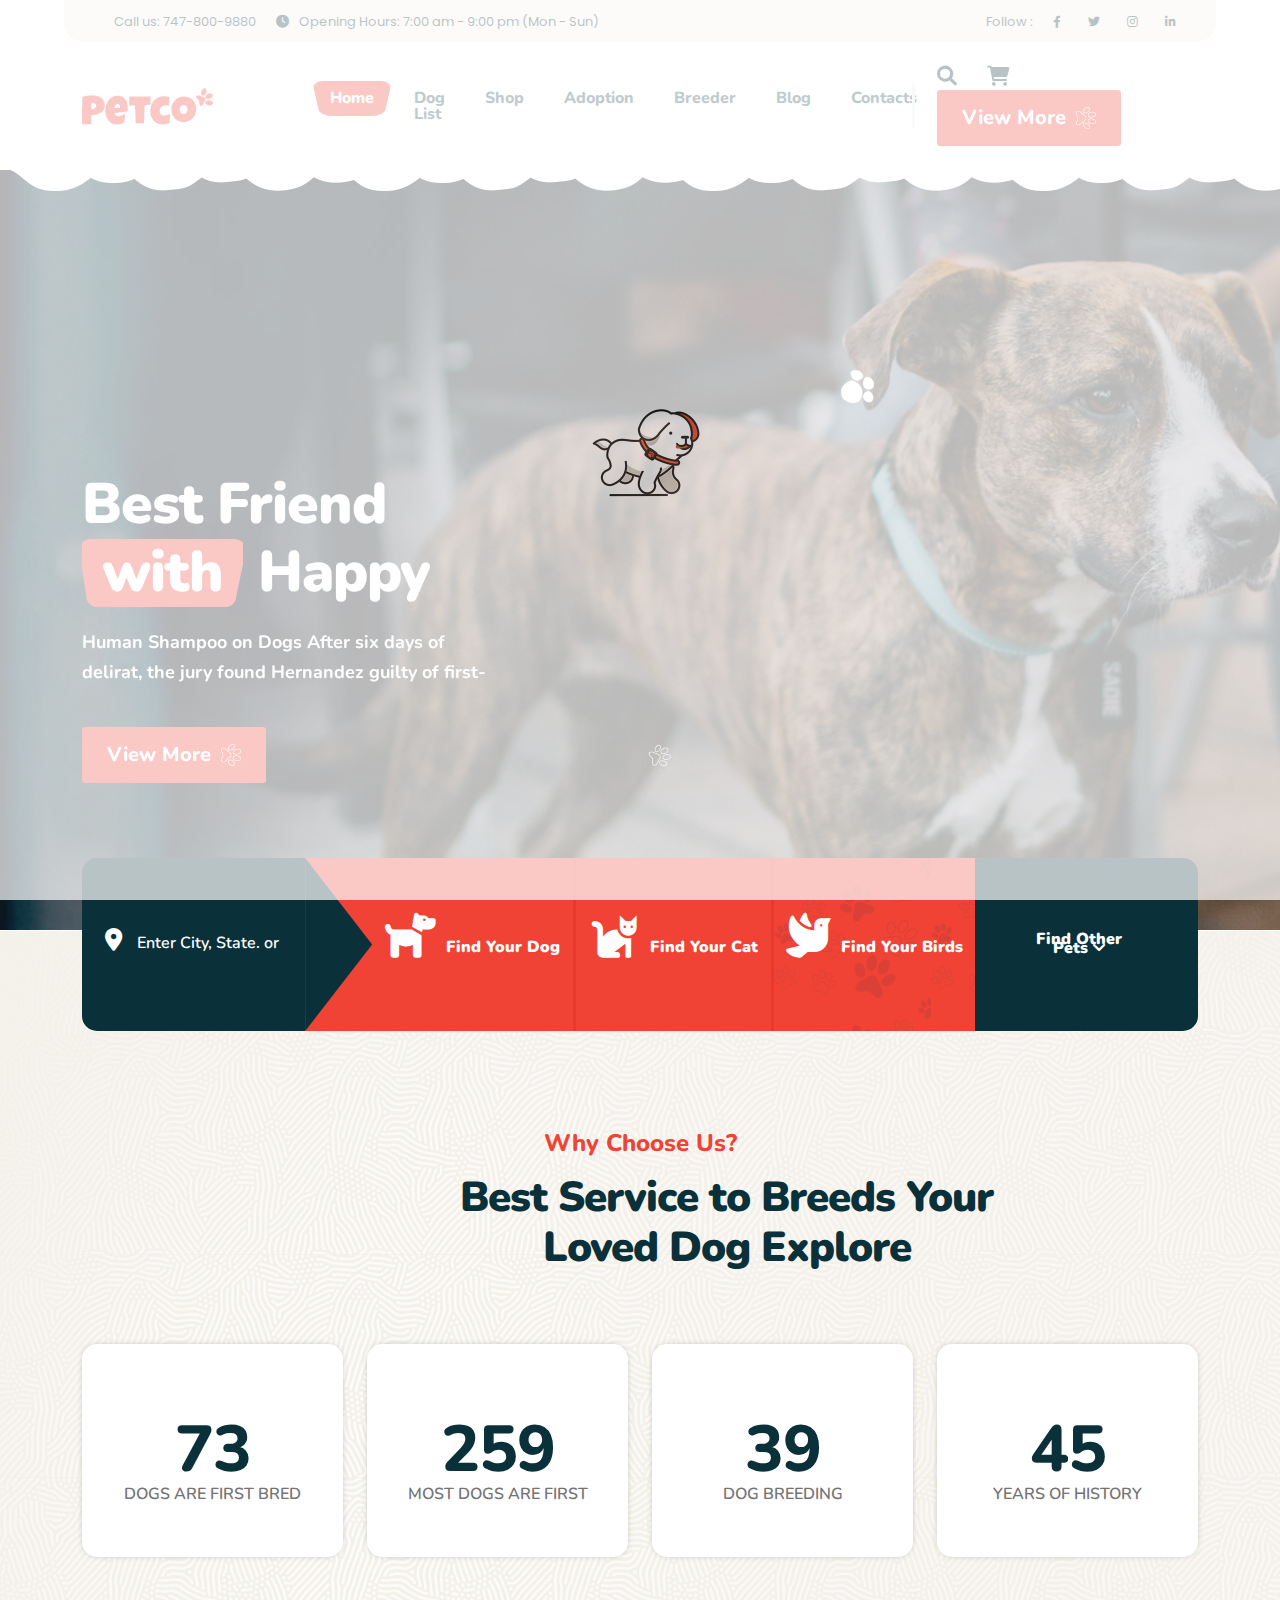
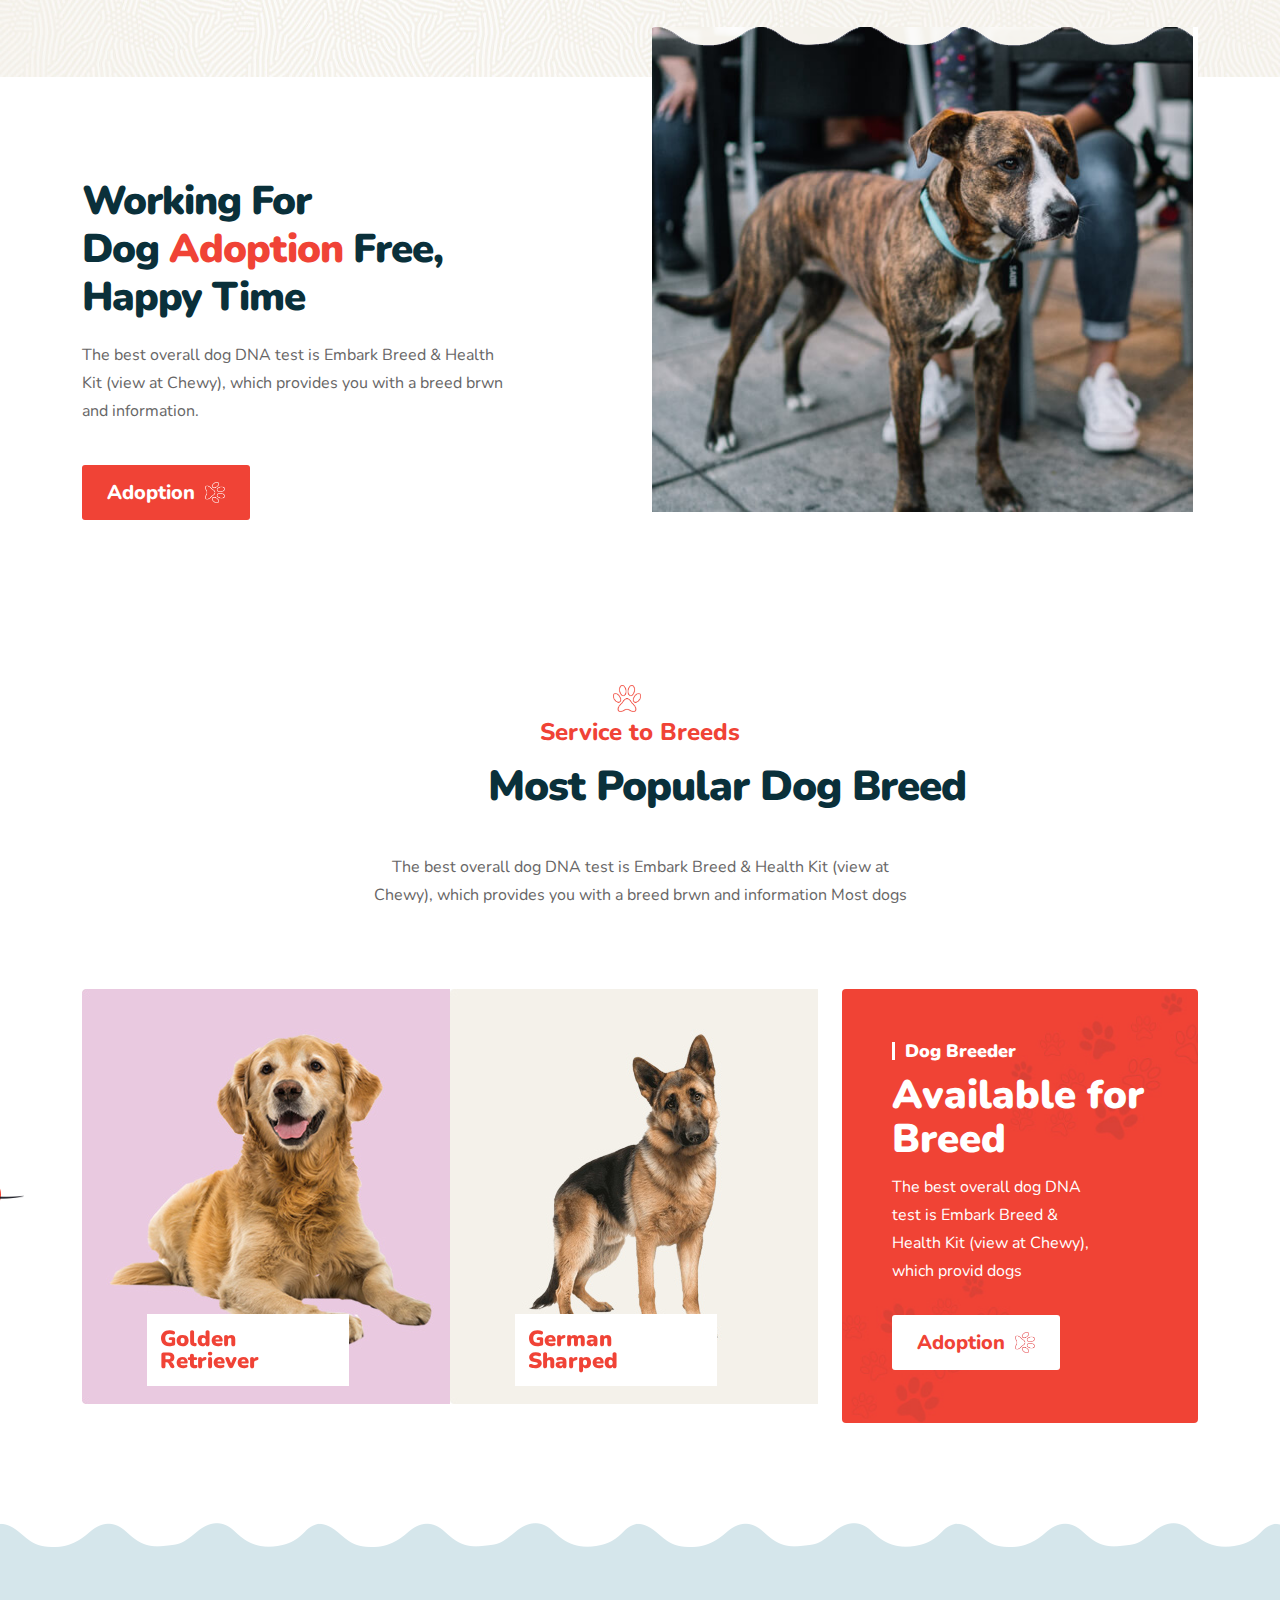
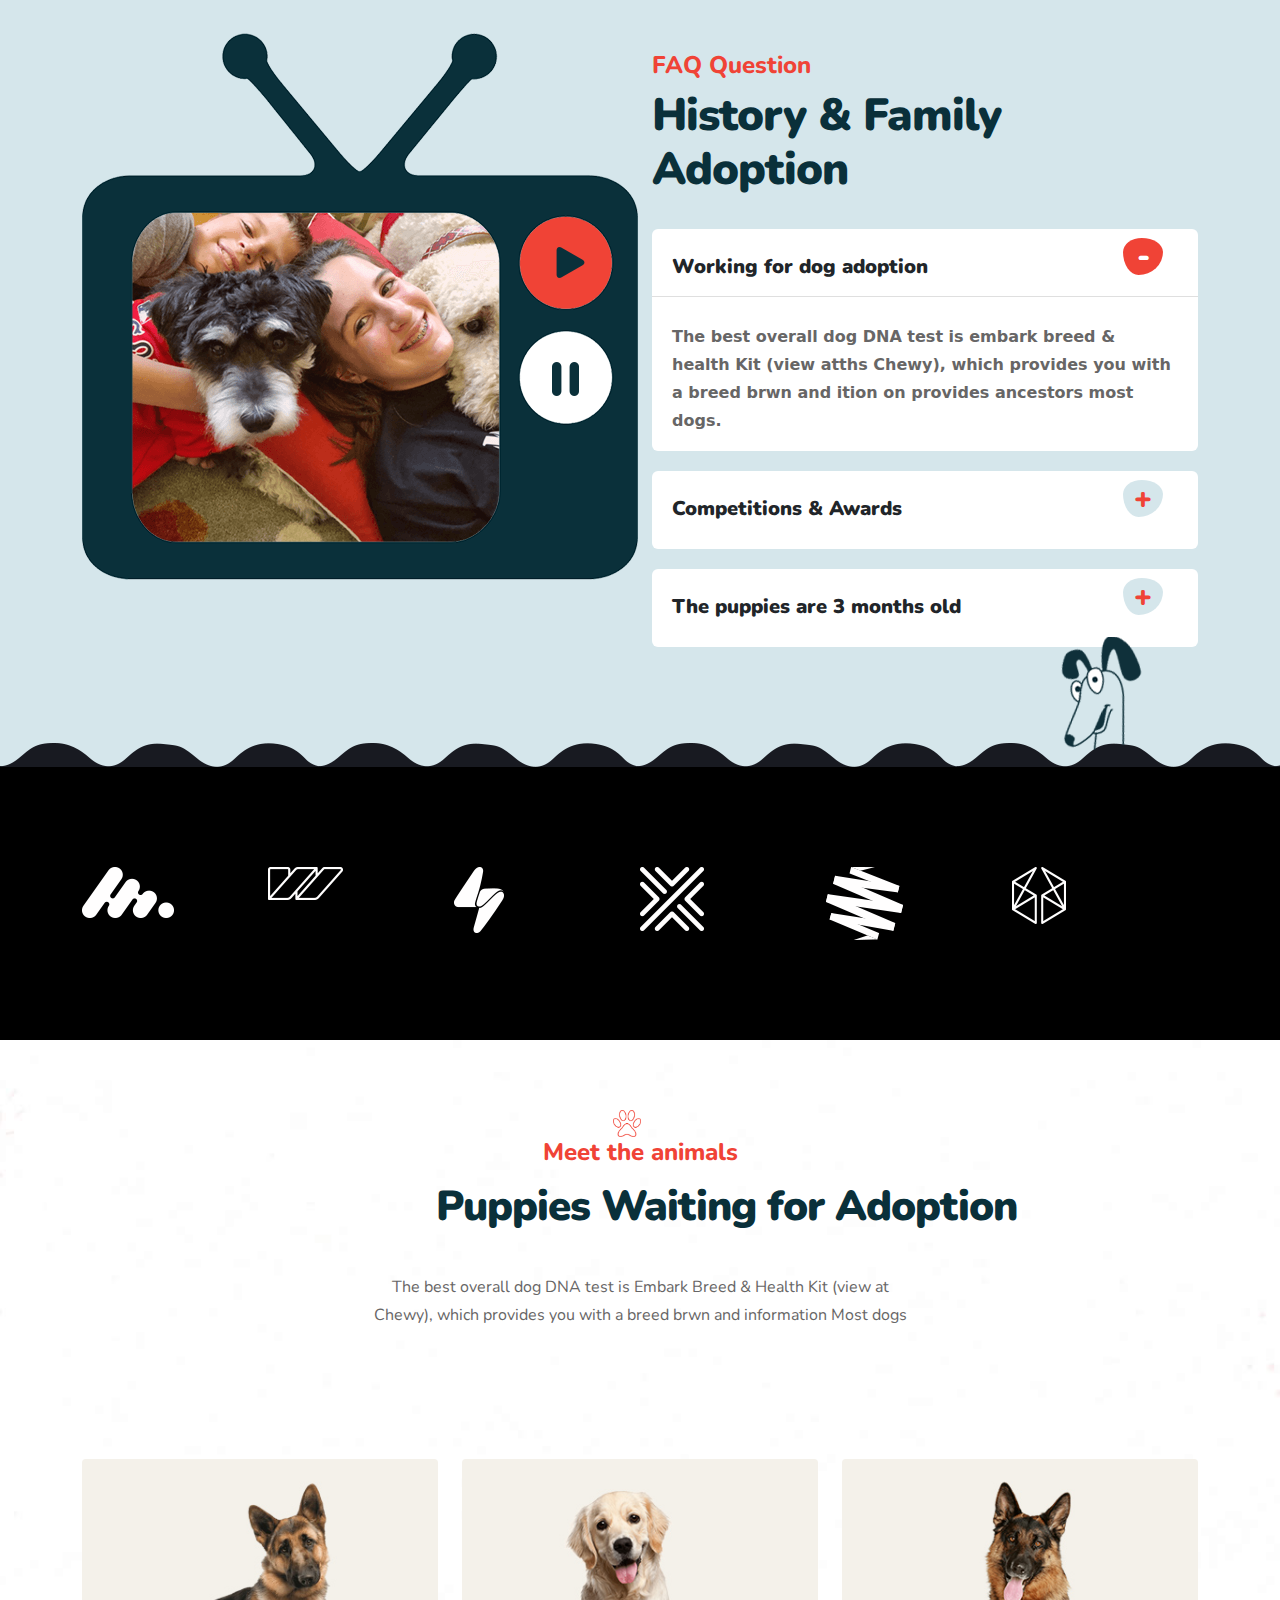
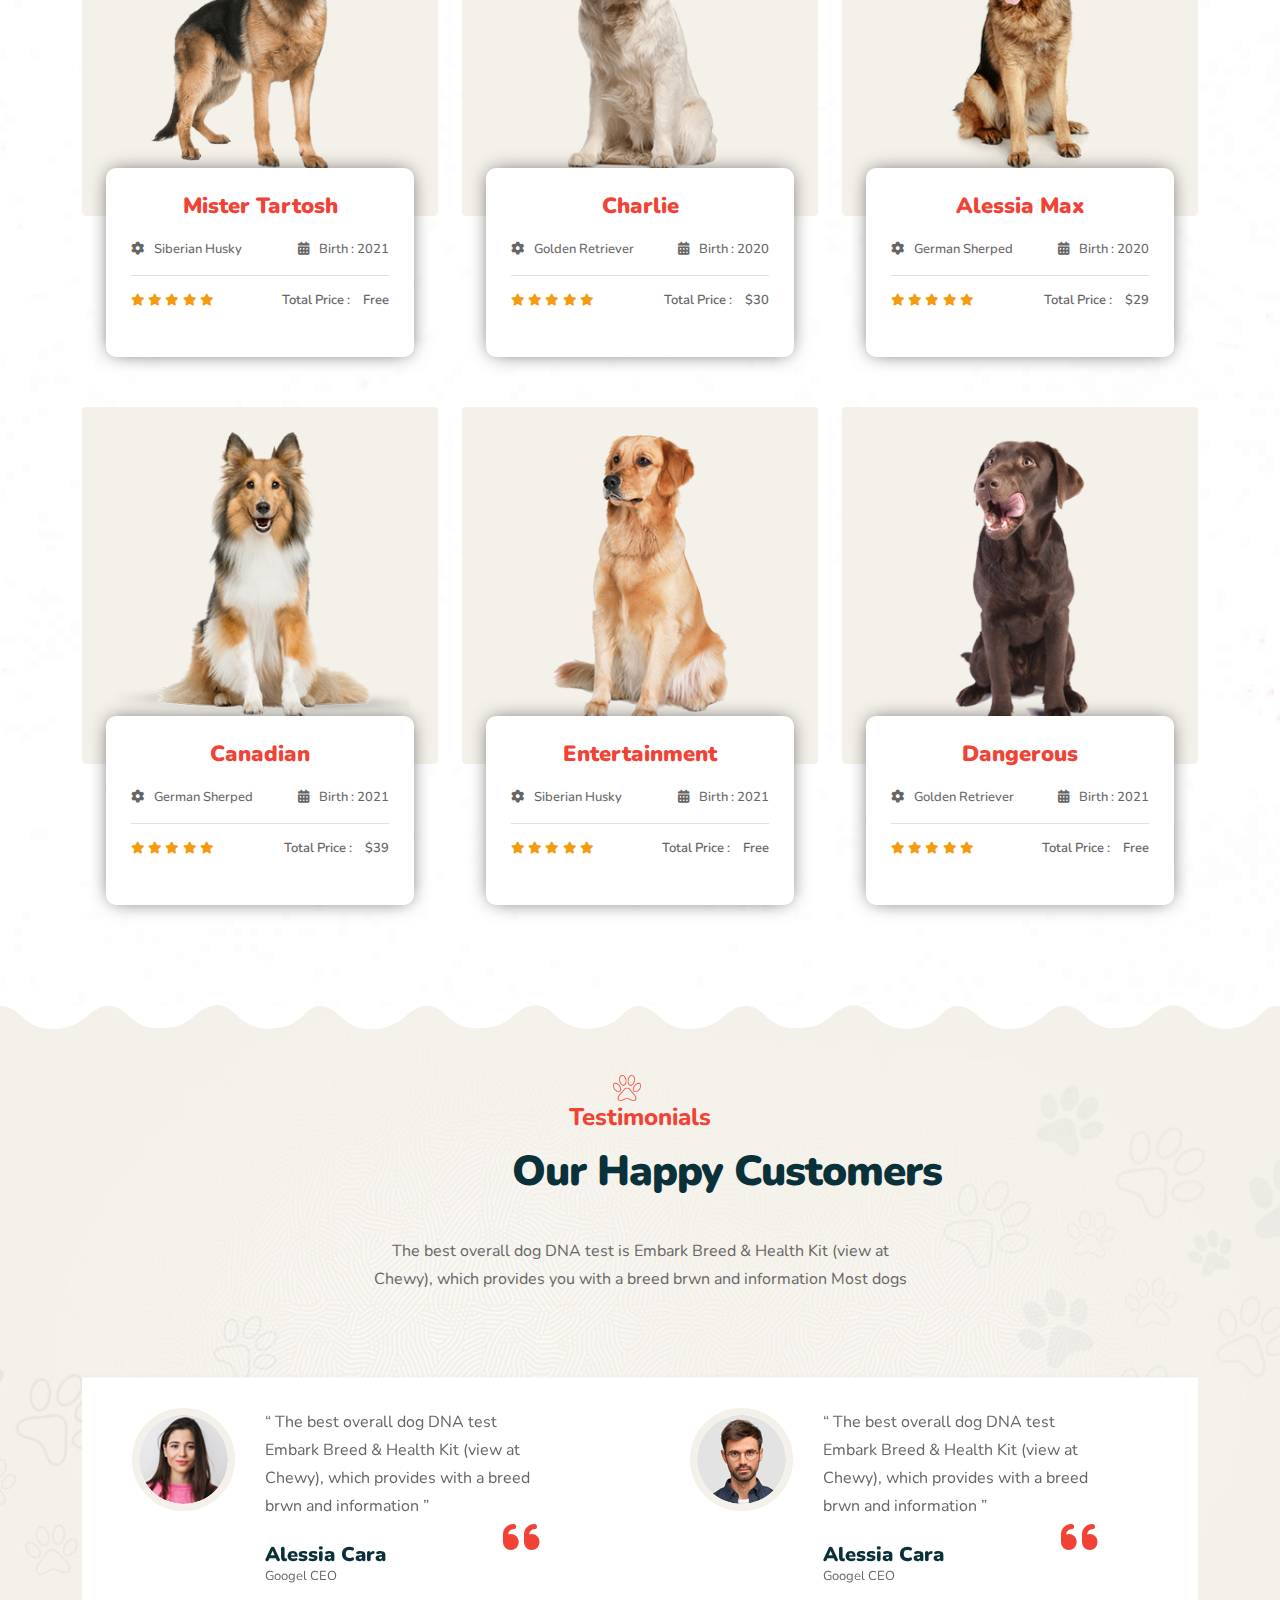
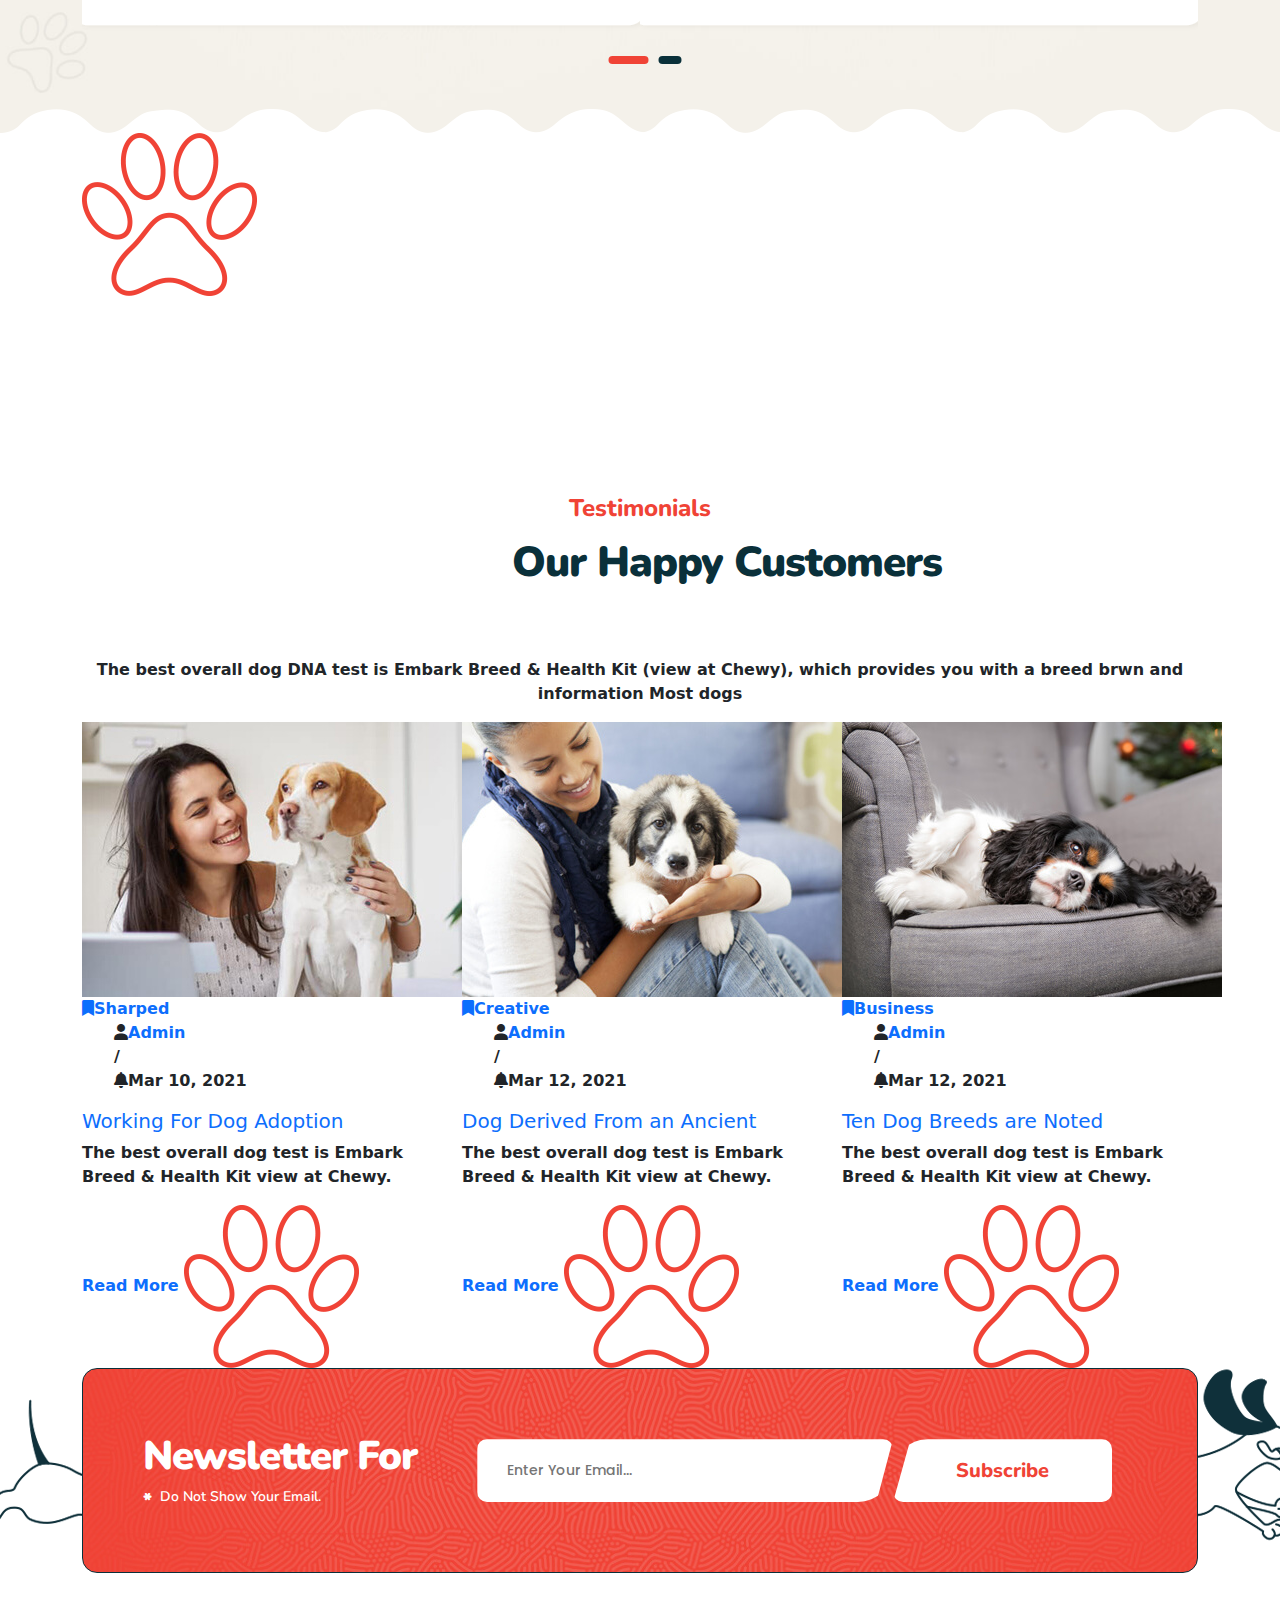
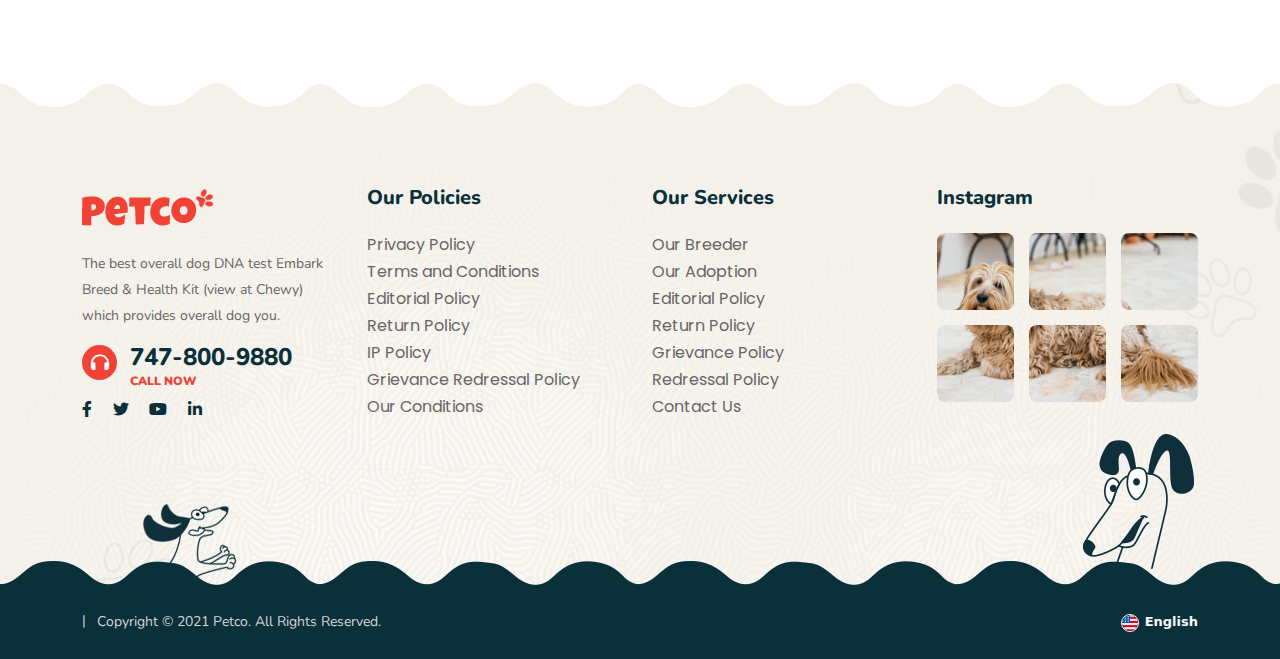
<file: index.html>
<!DOCTYPE html>
<html lang="en">
<head>
    <meta charset="UTF-8">
    <meta http-equiv="X-UA-Compatible" content="IE=edge">
    <meta name="viewport" content="width=device-width, initial-scale=1.0">
    <title>Document</title>

    <link rel="preconnect" href="https://fonts.googleapis.com">
    <link rel="preconnect" href="https://fonts.gstatic.com" crossorigin>
    <link href="https://fonts.googleapis.com/css2?family=Poppins:wght@100;200;300;400;500;600;700;800;900&display=swap" rel="stylesheet">

    <link rel="preconnect" href="https://fonts.googleapis.com">
    <link rel="preconnect" href="https://fonts.gstatic.com" crossorigin>
    <link href="https://fonts.googleapis.com/css2?family=Nunito:wght@200;300;400;500;600;700;800;900&display=swap" rel="stylesheet">

    <link rel="stylesheet" href="css/bootstrap.min.css">
    <link rel="stylesheet" href="css/all.min.css">
    <link rel="stylesheet" href="css/slick.css">
    <link rel="stylesheet" href="css/venobox.min.css">
    <link rel="stylesheet" href="css/odometer-theme-default.css">
    <link rel="stylesheet" href="css/style.css">
</head>
<body>
  <div class="preloader"><div class="img"><img src="images/preloader.gif" alt="preloader.gif"></div></div>
    <!-- header-part start -->
    <header>
        <div class="container">
            <div class="row">
                <div class="col-lg-6">
                    <ul>
                        <li>Call us: 747-800-9880</li>
                        <li> <i class="fa-solid fa-clock"></i> Opening Hours: 7:00 am - 9:00 pm (Mon - Sun)</li>
                    </ul>
                </div>
                <div class="col-lg-6 text-lg-end">
                    <ul>
                        <li>Follow :</li>
                        <li> <a href="#"><i class="fa-brands fa-facebook-f"></i></a></li>
                        <li> <a href="#"><i class="fa-brands fa-twitter"></i></a></li>
                        <li> <a href="#"><i class="fa-brands fa-instagram"></i></a></li>
                        <li> <a href="#"><i class="fa-brands fa-linkedin-in"></i></a></li>
                    </ul>
                </div>
            </div>
        </div>
    </header>
    <!-- header-part end -->
    <!-- nav-part start -->
    <nav class="navbar navbar-expand-lg menu">
        <div class="container">
          <a class="navbar-brand" href="#"><img src="images/logo.png" alt="l0go"></a>
          <button class="navbar-toggler" type="button" data-bs-toggle="collapse" data-bs-target="#navbarNav" aria-controls="navbarNav" aria-expanded="false" aria-label="Toggle navigation">
            <span class="navbar-toggler-icon"></span>
          </button>
          <div class="collapse navbar-collapse" id="navbarNav">
            <ul class="navbar-nav">
              <li class="nav-item">
                <a class="nav-link active ab" aria-current="page" href="#">Home</a>
                <ul>
                  <li class="nav-item">
                    <a class="a ah" href="#">home one</a>
                  </li>
                  <li class="nav-item">
                    <a class="a b" href="#">home two</a>
                  </li>
                </ul>
              </li>
              <li class="nav-item">
                <a class="nav-link" href="doglist.html">Dog List</a>
              </li>
              <li class="nav-item">
                <a class="nav-link" href="ourshop.html">Shop</a>
                <ul>
                  <li class="nav-item">
                    <a class="a" href="ourshop.html">Our Shop</a>
                  </li>
                  <li class="nav-item">
                    <a class="a b" href="shopdetails.html">Shop Details</a>
                  </li>
                </ul>
              </li>
              <li class="nav-item">
                <a class="nav-link" href="adoption.html">Adoption</a>
              </li>
              <li class="nav-item">
                <a class="nav-link" href="our-breder.html">Breeder</a>
                <ul>
                  <li class="nav-item">
                    <a class="a" href="our-breder.html">Our Breeder</a>
                  </li>
                  <li class="nav-item">
                    <a class="a b" href="breeder-details.html">Breeder Details</a>
                  </li>
                </ul>
              </li>
              <li class="nav-item">
                <a class="nav-link" href="ourblog.html">Blog</a>
                <ul>
                  <li class="nav-item">
                    <a class="a" href="ourblog.html">Our Blog</a>
                  </li>
                  <li class="nav-item">
                    <a class="a b" href="blog-details.html">Blog Details</a>
                  </li>
                </ul>
              </li>
              <li class="nav-item">
                <a class="nav-link" href="contack-us.html">contacts</a>
              </li>
             
             
            </ul>
            <div class="right">
              <i class="fa-solid fa-magnifying-glass"  data-bs-toggle="offcanvas" data-bs-target="#offcanvasTop" aria-controls="offcanvasTop"></i>
              <i class="fa-solid fa-cart-shopping"></i>
              <a href="#"><span>View More</span> <img src="images/w_pawprint.png" alt="w_pawprint"></a>
            </div>
          </div>
        </div>
        <img class="nshape" src="images/nav_shape.png" alt="nav_shape">
      </nav>
      

<div class="offcanvas offcanvas-top" tabindex="-1" id="offcanvasTop" aria-labelledby="offcanvasTopLabel">
  <div class="offcanvas-header">
    
    <button type="button" data-bs-dismiss="offcanvas" aria-label="Close"><i class="fa-solid fa-xmark"></i></button>
  </div>
  <div class="offcanvas-body">
    <div class="container">
      <div class="row">
      <div class="col-lg-12">
        <h2>... Search Here ...</h2>
      <div class="form-part">
      <form>
        <input type="text" placeholder="Type keywords here">
        <i class="fa-solid fa-magnifying-glass"></i>
      </form>
    </div>
      </div>
    </div>
    </div>
  </div>
</div>
    <!-- nav-part end -->
    <!-- banner-part start -->
      <section id="banner-part">
        <img class="img1" src="images/slider_shape01.png" alt="slider_shape01">
        <img class="img2" src="images/w_pawprint.png" alt="w_pawprint">
          <div class="banner-slider">
              <div class="banner1">
                  <div class="container">
                      <div class="banner-text">
                          <div class="top">
                              <h2 class="h2">Best Friend <span>with</span> Happy Time</h2>
                          </div>
                          <div class="middle">
                              <p class="p">Human Shampoo on Dogs After six days of delirat, the jury found Hernandez guilty of first-degree murder</p>
                          </div>
                          <div class="bottom">
                              <a class="bt" href="#"><span>View More </span><img src="images/w_pawprint.png" alt="w_pawprint"></a>
                              
                          </div>
                      </div>
                  </div>
              </div>
              <div class="banner2">
                <div class="container">
                  <div class="banner-text">
                      <div class="top">
                          <h2 class="h2">Best Friend <span>with</span> Happy Time</h2>
                      </div>
                      <div class="middle">
                          <p class="p">Human Shampoo on Dogs After six days of delirat, the jury found Hernandez guilty of first-degree murder</p>
                      </div>
                      <div class="bottom">
                          <a class="bt" href="#"><span>View More </span><img src="images/w_pawprint.png" alt="w_pawprint"></a>
                          
                      </div>
                  </div>
              </div>
              </div>
          </div>
      </section>

    <!-- banner-part end -->
    <!-- findarea-part start -->
      <section id="findarea-part">
        <div class="container">
          <div class="row">
            <div class="col-lg-12">
              <div class="item">
                <div class="left">
                  <i class="fa-solid fa-location-dot"></i>
                  <form>
                    <input type="text" value="Enter City, State. or Zip">
                  </form>
                </div>
                <div class="middle">
                  <div class="one"></div>
                  <div class="two">
                    <a href="#"><i class="fa-solid fa-dog"></i>Find Your Dog</a>
                  </div>
                  <div class="three">
                    <a href="#"><i class="fa-solid fa-cat"></i>Find Your Cat</a>
                  </div>
                  <div class="four">
                    <a href="#"><i class="fa-solid fa-dove"></i>Find Your Birds</a>
                  </div>
                </div>
                <div class="right">
                  <ul>
                    <li class="dropdown">
                      <button class="btn">Find Other Pets <i class="fa-solid fa-angle-down"></i></button>
                      <ul class="drop">
                        <li><a href="#">Find Your Dog</a></li>
                        <li><a href="#">Find Your Cat</a></li>
                        <li><a href="#">Find Your Birds</a></li>
                      </ul>
                  </li>
                  </ul>
                </div>
              </div>
            </div>
          </div>
        </div>
      </section>

    <!-- findarea-part end -->
    <!-- counter-part start -->

      <section id="counter-part">
        <div class="container">
          <div class="row">
            <div class="col-lg-12">
              <div class="tittle">
                <h3>Why Choose Us?</h3>
                <h2>Best Service to Breeds Your Loved Dog Explore</h2>
              </div>
              <div class="row">
                <div class="col-lg-3">
                  <div class="item">
                    <h2 id="odometer" class="odometer" data-number="73" data-speed="100"><span>%</span></h2>
                    <h6>DOGS ARE FIRST BRED</h6>
                  </div>
                </div>
                <div class="col-lg-3">
                  <div class="item">
                    <h2 id="odometer" class="odometer" data-number="259" data-speed="100"><span>+</span></h2>
                    <h6>MOST DOGS ARE FIRST</h6>
                  </div>
                </div>
                <div class="col-lg-3">
                  <div class="item">
                    <h2 id="odometer" class="odometer" data-number="39" data-speed="100"><span>k</span></h2>
                    <h6>DOG BREEDING</h6>
                  </div>
                </div>
                <div class="col-lg-3">
                  <div class="item">
                    <h2 id="odometer" class="odometer" data-number="45" data-speed="100"><span>+</span></h2>
                    <h6>YEARS OF HISTORY</h6>
                  </div>
                </div>
              </div>
            </div>
          </div>
        </div>
      </section>

    <!-- counter-part end -->
    <!-- adoption-part start -->
      <section id="adoption-part">
        <div class="container">
          <div class="row">
            <div class="col-lg-6">
              <div class="item">
                <h2>
                  Working For
                  <br>
                  Dog <span>Adoption</span> Free, Happy Time
                </h2>
                <p>The best overall dog DNA test is Embark Breed & Health Kit (view at Chewy), which provides you with a breed brwn and information.</p>
                <a href="#"><span>adoption</span> <img src="images/w_pawprint.png" alt="w_pawprint"></a>
              </div>
            </div>
            <div class="col-lg-6">
              <div class="img">
                <img src="images/adoption_img.jpg" alt="adoption_img">
              </div>
            </div>
          </div>
        </div>
      </section>


    <!-- adoption-part end -->
    <!-- breed-part start -->
    <section id="breed-part">
      <div class="container">
        <div class="row">
          <div class="col-lg-12">
            <img class="paw" src="images/pawprint.png" alt="pawprint">
            <div class="tittle">
              <h3>Service to Breeds</h3>
              <h2 class="bh">Most Popular Dog Breed</h2>
              <p>The best overall dog DNA test is Embark Breed & Health Kit (view at Chewy), which provides you with a breed brwn and information Most dogs</p>
          </div>
            <div class="bottom">
              <div class="row">
                <div class="col-lg-8">
                  <div class="breed-slider">
                    <div class="item">
                      <img src="images/breed_services_img01.jpg" alt="breed_services_img01">
                      <h3 class="shape"><a href="#">Golden Retriever</a></h3>
                    </div>
                    <div class="item">
                      <img src="images/breed_services_img02.jpg" alt="breed_services_img02">
                      <h3 class="shape"><a href="#">German Sharped</a></h3>
                    </div>
                    <div class="item">
                      <img src="images/breed_services_img03.jpg" alt="breed_services_img03">
                      <h3 class="shape shape2"><a href="#">Siberian Husky</a></h3>
                    </div>
                    <div class="item">
                      <img src="images/breed_services_img04.jpg" alt="breed_services_img04">
                      <h3 class="shape"><a href="#">Bernes Mountain</a></h3>
                    </div>
                  </div>
                </div>
                <div class="col-lg-4">
                  <div class="item2">
                    <h5>Dog Breeder</h5>
                    <h4>Available for Breed</h4>
                    <p>The best overall dog DNA test is Embark Breed & Health Kit (view at Chewy), which provid dogs</p>
                    <a href="#"><span>adoption</span> <img src="images/w_pawprint.png" alt="w_pawprint"></a>
                  </div>
                </div>
              </div>
            </div>
          </div>
          </div>
        </div>
      </div>
    </section>
    <!-- breed-part end -->
    <!-- history-part start -->
    <section id="history-part">
      <img class="topshape" src="images/testi_bg_shape01.png" alt="testi_bg_shape01">
      <img class="bottomshape" src="images/faq_bg_shape02.png" alt="faq_bg_shape02">
      <img class="headshape" src="images/faq_shape.png" alt="faq_shape">
      <div class="container">
        <div class="row">
          <div class="col-lg-6">
            <div class="item">
              <img src="images/faq_tv.png" alt="s/faq_tv">
            <img src="images/faq_img.png" alt="faq_img" class="img2">
            <a class="my-video-links" data-maxwidth="600px" data-autoplay="true" data-vbtype="video" href="https://www.youtube.com/watch?v=XdFfCPK5ycw" class="popup-video"></a>
            </div>
          </div>
          <div class="col-lg-6">
            <div class="item2">
              <h4>FAQ Question</h4>
              <h2 class="h">History & Family Adoption</h2>
              <div class="accordion" id="accordionExample">
                <div class="accordion-item">
                  <h2 class="accordion-header" id="headingOne">
                    <button class="accordion-button" type="button" data-bs-toggle="collapse" data-bs-target="#collapseOne" aria-expanded="true" aria-controls="collapseOne">
                      
                      Working for dog adoption
                                                
                      <span class="icon">
                      </span>
                    </button>
                  </h2>
                  <div id="collapseOne" class="accordion-collapse collapse show" aria-labelledby="headingOne" data-bs-parent="#accordionExample">
                    <div class="accordion-body">
                      <strong>The best overall dog DNA test is embark breed & health Kit (view atths Chewy), which provides you with a breed brwn and ition on provides ancestors most dogs.
                    </div>
                  </div>
                </div>
                <div class="accordion-item">
                  <h2 class="accordion-header" id="headingTwo">
                    <button class="accordion-button collapsed" type="button" data-bs-toggle="collapse" data-bs-target="#collapseTwo" aria-expanded="false" aria-controls="collapseTwo">
                      
                      Competitions & Awards
                                                
                      <span class="icon">
                      </span>
                    </button>
                  </h2>
                  <div id="collapseTwo" class="accordion-collapse collapse" aria-labelledby="headingTwo" data-bs-parent="#accordionExample">
                    <div class="accordion-body">
                      <strong>The best overall dog DNA test is embark breed & health Kit (view atths Chewy), which provides you with a breed brwn and ition on provides ancestors most dogs.
                    </div>
                  </div>
                </div>
                <div class="accordion-item">
                  <h2 class="accordion-header" id="headingThree">
                    <button class="accordion-button collapsed" type="button" data-bs-toggle="collapse" data-bs-target="#collapseThree" aria-expanded="false" aria-controls="collapseThree">
                      
                      The puppies are 3 months old
                                                
                      <span class="icon">
                      </span>
                    </button>
                  </h2>
                  <div id="collapseThree" class="accordion-collapse collapse" aria-labelledby="headingThree" data-bs-parent="#accordionExample">
                    <div class="accordion-body">
                      <strong>The best overall dog DNA test is embark breed & health Kit (view atths Chewy), which provides you with a breed brwn and ition on provides ancestors most dogs.
                    </div>
                  </div>
                </div>
              </div>
            </div>
          </div>
        </div>
      </div>
      <div class="bottom">
        <div class="container">
          <div class="row">
            <div class="col-lg-12">

              <div class="bottom-slider">
                <div class="item"><img src="images/brand_item01.png" alt="brand_item01"></div>
                <div class="item"><img src="images/brand_item02.png" alt="brand_item02"></div>
                <div class="item"><img src="images/brand_item03.png" alt="brand_item03"></div>
                <div class="item"><img src="images/brand_item04.png" alt="brand_item04"></div>
                <div class="item"><img src="images/brand_item05.png" alt="brand_item05"></div>
                <div class="item"><img src="images/brand_item06.png" alt="brand_item06"></div>
                <div class="item"><img src="images/brand_item01.png" alt="brand_item01"></div>
              </div>
            </div>
          </div>
        </div>
      </div>
    </section>
    <!-- history-part end -->
    <!-- adoption2-part start -->
    <section id="adoption2-part">
      <div class="container">
        <div class="row">
          <div class="col-lg-12">
            <img class="paw" src="images/pawprint.png" alt="pawprint">
            <div class="tittle">
              <h3 class="h3">Meet the animals</h3>
              <h2 class="bh">Puppies Waiting for Adoption</h2>
              <p>The best overall dog DNA test is Embark Breed & Health Kit (view at Chewy), which provides you with a breed brwn and information Most dogs</p>
            </div>
          </div>
        </div>
        <div class="row">
          <div class="col-lg-4">
            <div class="item">
              <div class="img">
                <img src="images/adoption_shop_thumb01.jpg" alt="adoption_shop_thumb01">
                <div class="overlay"><a href="#"><span>adoption</span> <img src="images/w_pawprint.png" alt="w_pawprint"></a></div>
              </div>
              <div class="text">
                <div class="top">
                  <h5><a href="#">Mister Tartosh</a></h5>
                </div>
                <div class="middle">
                  <div class="left">
                    <i class="fa-solid fa-gear"></i><a href="#">Siberian Husky</a>
                  </div>
                  <div class="right">
                    <i class="fa-solid fa-calendar-days"></i><p>Birth : 2021</p>
                  </div>
                </div>
                <div class="bottom">
                  <div class="left">
                    <i class="fa-solid fa-star"></i>
                    <i class="fa-solid fa-star"></i>
                    <i class="fa-solid fa-star"></i>
                    <i class="fa-solid fa-star"></i>
                    <i class="fa-solid fa-star"></i>
                  </div>
                  <div class="right"><p>Total Price : <span>Free</span></p></div>
                </div>
              </div>
            </div>
          </div>
          <div class="col-lg-4">
            <div class="item">
              <div class="img">
                <img src="images/adoption_shop_thumb02.jpg" alt="adoption_shop_thumb02">
                <div class="overlay"><a href="#"><span>adoption</span> <img src="images/w_pawprint.png" alt="w_pawprint"></a></div>
              </div>
              <div class="text">
                <div class="top">
                  <h5><a href="#">Charlie</a></h5>
                </div>
                <div class="middle">
                  <div class="left">
                    <i class="fa-solid fa-gear"></i><a href="#">Golden Retriever</a>
                  </div>
                  <div class="right">
                    <i class="fa-solid fa-calendar-days"></i><p>Birth : 2020</p>
                  </div>
                </div>
                <div class="bottom">
                  <div class="left">
                    <i class="fa-solid fa-star"></i>
                    <i class="fa-solid fa-star"></i>
                    <i class="fa-solid fa-star"></i>
                    <i class="fa-solid fa-star"></i>
                    <i class="fa-solid fa-star"></i>
                  </div>
                  <div class="right"><p>Total Price : <span>$30</span></p></div>
                </div>
              </div>
            </div>
          </div>
          <div class="col-lg-4">
            <div class="item">
              <div class="img">
                <img src="images/adoption_shop_thumb03.jpg" alt="adoption_shop_thumb03">
                <div class="overlay"><a href="#"><span>adoption</span> <img src="images/w_pawprint.png" alt="w_pawprint"></a></div>
              </div>
              <div class="text">
                <div class="top">
                  <h5><a href="#">Alessia Max</a></h5>
                </div>
                <div class="middle">
                  <div class="left">
                    <i class="fa-solid fa-gear"></i><a href="#">German Sherped</a>
                  </div>
                  <div class="right">
                    <i class="fa-solid fa-calendar-days"></i><p>Birth : 2020</p>
                  </div>
                </div>
                <div class="bottom">
                  <div class="left">
                    <i class="fa-solid fa-star"></i>
                    <i class="fa-solid fa-star"></i>
                    <i class="fa-solid fa-star"></i>
                    <i class="fa-solid fa-star"></i>
                    <i class="fa-solid fa-star"></i>
                  </div>
                  <div class="right"><p>Total Price : <span>$29</span></p></div>
                </div>
              </div>
            </div>
          </div>
          <div class="col-lg-4">
            <div class="item">
              <div class="img">
                <img src="images/adoption_shop_thumb04.jpg" alt="adoption_shop_thumb04">
                <div class="overlay"><a href="#"><span>adoption</span> <img src="images/w_pawprint.png" alt="w_pawprint"></a></div>
              </div>
              <div class="text">
                <div class="top">
                  <h5><a href="#">Canadian</a></h5>
                </div>
                <div class="middle">
                  <div class="left">
                    <i class="fa-solid fa-gear"></i><a href="#">German Sherped</a>
                  </div>
                  <div class="right">
                    <i class="fa-solid fa-calendar-days"></i><p>Birth : 2021</p>
                  </div>
                </div>
                <div class="bottom">
                  <div class="left">
                    <i class="fa-solid fa-star"></i>
                    <i class="fa-solid fa-star"></i>
                    <i class="fa-solid fa-star"></i>
                    <i class="fa-solid fa-star"></i>
                    <i class="fa-solid fa-star"></i>
                  </div>
                  <div class="right"><p>Total Price : <span>$39</span></p></div>
                </div>
              </div>
            </div>
          </div>
          <div class="col-lg-4">
            <div class="item">
              <div class="img">
                <img src="images/adoption_shop_thumb05.jpg" alt="adoption_shop_thumb05">
                <div class="overlay"><a href="#"><span>adoption</span> <img src="images/w_pawprint.png" alt="w_pawprint"></a></div>
              </div>
              <div class="text">
                <div class="top">
                  <h5><a href="#">Entertainment</a></h5>
                </div>
                <div class="middle">
                  <div class="left">
                    <i class="fa-solid fa-gear"></i><a href="#">Siberian Husky</a>
                  </div>
                  <div class="right">
                    <i class="fa-solid fa-calendar-days"></i><p>Birth : 2021</p>
                  </div>
                </div>
                <div class="bottom">
                  <div class="left">
                    <i class="fa-solid fa-star"></i>
                    <i class="fa-solid fa-star"></i>
                    <i class="fa-solid fa-star"></i>
                    <i class="fa-solid fa-star"></i>
                    <i class="fa-solid fa-star"></i>
                  </div>
                  <div class="right"><p>Total Price : <span>Free</span></p></div>
                </div>
              </div>
            </div>
          </div>
          <div class="col-lg-4">
            <div class="item">
              <div class="img">
                <img src="images/adoption_shop_thumb06.jpg" alt="adoption_shop_thumb06">
                <div class="overlay"><a href="#"><span>adoption</span> <img src="images/w_pawprint.png" alt="w_pawprint"></a></div>
              </div>
              <div class="text">
                <div class="top">
                  <h5><a href="#">Dangerous</a></h5>
                </div>
                <div class="middle">
                  <div class="left">
                    <i class="fa-solid fa-gear"></i><a href="#">Golden Retriever</a>
                  </div>
                  <div class="right">
                    <i class="fa-solid fa-calendar-days"></i><p>Birth : 2021</p>
                  </div>
                </div>
                <div class="bottom">
                  <div class="left">
                    <i class="fa-solid fa-star"></i>
                    <i class="fa-solid fa-star"></i>
                    <i class="fa-solid fa-star"></i>
                    <i class="fa-solid fa-star"></i>
                    <i class="fa-solid fa-star"></i>
                  </div>
                  <div class="right"><p>Total Price : <span>Free</span></p></div>
                </div>
              </div>
            </div>
          </div>
        </div>
      </div>
    </section>
    <!-- adoption2-part end -->
    <!-- testimonial-part start -->
    <section id="testimonial-part">
      <img class="img" src="images/testi_bg_shape01.png" alt="testi_bg_shape01">
      <div class="container">
        <div class="row">
          <div class="col-lg-12">
            <img class="paw" src="images/pawprint.png" alt="pawprint">
            <div class="tittle">
              <h3 class="bh3">Testimonials</h3>
              <h2 class="bh">Our Happy Customers</h2>
              <p>The best overall dog DNA test is Embark Breed & Health Kit (view at Chewy), which provides you with a breed brwn and information Most dogs</p>
            </div>
            <div class="bottom">
              <div class="testimonial-slider">
                <div class="item">
                  <div class="left">
                    <img src="images/testi_avatar01.png" alt="testi_avatar01">
                  </div>
                  <div class="right">
                    <div class="top"><p>“ The best overall dog DNA test Embark Breed & Health Kit (view at Chewy), which provides with a breed brwn and information ”</p></div>
                    <div class="bottom">
                      <h5>Alessia Cara <span>Googel CEO</span></h5>
                    </div>
                  </div>
                  <i class="fa-solid fa-quote-left"></i>
                </div>
                <div class="item">
                  <div class="left">
                    <img src="images/testi_avatar02.png" alt="testi_avatar02">
                  </div>
                  <div class="right">
                    <div class="top"><p>“ The best overall dog DNA test Embark Breed & Health Kit (view at Chewy), which provides with a breed brwn and information ”</p></div>
                    <div class="bottom">
                      <h5>Alessia Cara <span>Googel CEO</span></h5>
                    </div>
                  </div>
                  <i class="fa-solid fa-quote-left"></i>
                </div>
                <div class="item">
                  <div class="left">
                    <img src="images/testi_avatar01.png" alt="testi_avatar01">
                  </div>
                  <div class="right">
                    <div class="top"><p>“ The best overall dog DNA test Embark Breed & Health Kit (view at Chewy), which provides with a breed brwn and information ”</p></div>
                    <div class="bottom">
                      <h5>Alessia Cara <span>Googel CEO</span></h5>
                    </div>
                  </div>
                  <i class="fa-solid fa-quote-left"></i>
                </div>
              </div>
            </div>
          </div>
        </div>
      </div>
      <img class="img2" src="images/testi_bg_shape01.png" alt="testi_bg_shape01">
    </section>
    <!-- testimonial-part end -->
    <!-- news-part start -->
    <section id="news-part">
      <div class="container">
        <div class="row">
          <div class="col-lg-12">
            <img class="paw" src="images/pawprint.png" alt="pawprint">
            <div class="tittle">
              <h3 class="bh3">Testimonials</h3>
              <h2 class="bh">Our Happy Customers</h2>
              <p>The best overall dog DNA test is Embark Breed & Health Kit (view at Chewy), which provides you with a breed brwn and information Most dogs</p>
            </div>
            <div class="bottom">
              <div class="row">
                <div class="col-lg-4">
                  <div class="item">
                    <div class="img">
                      <img src="images/news01.jpg" alt="news01">
                      <div class="shape">
                        <a href="#"><i class="fa-solid fa-bookmark"></i>Sharped</a>
                      </div>
                    </div>
                    <div class="text">
                      <ul>
                        <li>
                          <i class="fa-solid fa-user"></i><a href="#">Admin
                          </a>
                        </li>
                        <li>/</li>
                        <li>
                          <i class="fa-solid fa-bell"></i>Mar 10, 2021
                        </li>
                      </ul>
                      <h5><a href="#">Working For Dog Adoption</a></h5>
                      <p>The best overall dog test is Embark Breed & Health Kit view at Chewy.</p>
                      <a href="#">Read More <img src="images/pawprint.png" alt="pawprint"></a>
                    </div>
                  </div>
                </div>
                <div class="col-lg-4">
                  <div class="item">
                    <div class="img">
                      <img src="images/news02.jpg" alt="news02">
                      <div class="shape">
                        <a href="#"><i class="fa-solid fa-bookmark"></i>Creative</a>
                      </div>
                    </div>
                    <div class="text">
                      <ul>
                        <li>
                          <i class="fa-solid fa-user"></i><a href="#">Admin
                          </a>
                        </li>
                        <li>/</li>
                        <li>
                          <i class="fa-solid fa-bell"></i>Mar 12, 2021
                        </li>
                      </ul>
                      <h5><a href="#">Dog Derived From an Ancient</a></h5>
                      <p>The best overall dog test is Embark Breed & Health Kit view at Chewy.</p>
                      <a href="#">Read More <img src="images/pawprint.png" alt="pawprint"></a>
                    </div>
                  </div>
                </div>
                <div class="col-lg-4">
                  <div class="item">
                    <div class="img">
                      <img src="images/news03.jpg" alt="news03">
                      <div class="shape">
                        <a href="#"><i class="fa-solid fa-bookmark"></i>Business</a>
                      </div>
                    </div>
                    <div class="text">
                      <ul>
                        <li>
                          <i class="fa-solid fa-user"></i><a href="#">Admin
                          </a>
                        </li>
                        <li>/</li>
                        <li>
                          <i class="fa-solid fa-bell"></i>Mar 12, 2021
                        </li>
                      </ul>
                      <h5><a href="#">Ten Dog Breeds are Noted</a></h5>
                      <p>The best overall dog test is Embark Breed & Health Kit view at Chewy.</p>
                      <a href="#">Read More <img src="images/pawprint.png" alt="pawprint"></a>
                    </div>
                  </div>
                </div>
              </div>
            </div>
          </div>
        </div>

      </div>
    </section>
    <!-- news-part end -->
    <!-- newsletter-part start -->
    <section id="newsletter-part">
      <div class="container">
        <div class="row">
          <div class="col-lg-12">
            <div class="item">
              <div class="left">
                <h2 class="h">Newsletter For</h2>
                <p><span>*</span>Do Not Show Your Email.</p>
              </div>
              <div class="right">
                <form >
                  <input type="email" placeholder="Enter Your Email...">
                  <button type="submit" class="btn">Subscribe</button>
                </form>
              </div>
              <img class="shape1" src="images/newsletter_shape01.png" alt="newsletter_shape01">
              <img class="shape2" src="images/newsletter_shape02.png" alt="newsletter_shape02">
            </div>
          </div>
        </div>
      </div>
    </section>
    <!-- newsletter-part end -->
    <!-- btn-part start -->
    <section id="btn-part">
      <button class="btm"><i class="fa-solid fa-angle-up"></i></button>
    </section>
    <!-- btn-part end -->

    <!-- footer-part start -->

    <footer>
      <img class="shape" src="images/testi_bg_shape01.png" alt="testi_bg_shape01">
      <img class="copy" src="images/copyright_shape.png" alt="copyright_shape">
      <div class="container">
        <div class="row">
          <div class="col-lg-3">
            <div class="left">
              <a href="#"><img src="images/logo.png" alt="logo"></a>
              <p>The best overall dog DNA test Embark Breed & Health Kit (view at Chewy) which provides overall dog you.</p>
              <div class="contack">
                <div class="icon"><i class="fa-solid fa-headphones"></i></div>
                <div class="text">
                  <a href="#">747-800-9880</a>
                  <h4>CALL NOW</h4>
                </div>

              </div>
              <div class="f-icons">
                <a href="#"><i class="fa-brands fa-facebook-f"></i></a>
              <a href="#"><i class="fa-brands fa-twitter"></i></a>
              <a href="#"><i class="fa-brands fa-youtube"></i></a>
              <a href="#"><i class="fa-brands fa-linkedin-in"></i></a>
              
              
              </div>
            </div>
          </div>
          <div class="col-lg-3">
            <div class="middle1">
              <h4>Our Policies</h4>
              <ul>
                <li><a href="#">Privacy Policy</a></li>
                <li><a href="#">Terms and Conditions</a></li>
                <li><a href="#">Editorial Policy</a></li>
                <li><a href="#">Return Policy</a></li>
                <li><a href="#">IP Policy</a></li>
                <li><a href="#">Grievance Redressal Policy</a></li>
                <li><a href="#">Our Conditions</a></li>
              </ul>
            </div>
          </div>
          <div class="col-lg-3">
            <div class="middle2">
              <h4>Our Services</h4>
              <ul>
                <li><a href="#">Our Breeder</a></li>
                <li><a href="#">Our Adoption</a></li>
                <li><a href="#">Editorial Policy</a></li>
                <li><a href="#">Return Policy</a></li>
                <li><a href="#">Grievance Policy</a></li>
                <li><a href="#">Redressal Policy</a></li>
                <li><a href="#">Contact Us</a></li>
              </ul>
            </div>
          </div>
          <div class="col-lg-3">
            <div class="right">
              <h4>Instagram</h4>
              <div class="img">
                <ul>
                  <li><a href="#"><img src="images/insta_img01.png" alt="insta_img01"></a></li>
                  <li><a href="#"><img src="images/insta_img02.png" alt="insta_img02"></a></li>
                  <li><a href="#"><img src="images/insta_img03.png" alt="insta_img03"></a></li>
                  <li><a href="#"><img src="images/insta_img04.png" alt="insta_img04"></a></li>
                  <li><a href="#"><img src="images/insta_img05.png" alt="insta_img05"></a></li>
                  <li><a href="#"><img src="images/insta_img06.png" alt="insta_img06"></a></li>
                </ul>
              </div>
            </div>
          </div>
        </div>
      </div>
      <img class="fs1" src="images/footer_shape01.png" alt="footer_shape01">
      <img class="fs2" src="images/footer_shape02.png" alt="footer_shape02">
      <div class="copyrights">
        <div class="container">
          <div class="row">
            <div class="col-lg-12">
              <div class="item">
                <div class="left"><p>Copyright © 2021 Petco. All Rights Reserved.</p></div>
                <div class="right"><a href="#"><img src="images/united-states.png" alt="united-states">English</a></div>
              </div>
            </div>
          </div>
        </div>
      </div>
    </footer>

    <!-- footer-part end -->


    <script src="js/bootstrap.bundle.min.js"></script>
    <script src="js/jquery-1.12.4.min.js"></script>
    <script src="js/slick.min.js"></script>
    <script src="js/venobox.min.js"></script>
    <script src="js/odometer.min.js"></script>
    <script src="js/script.js"></script>
</body>
</html>
</file>
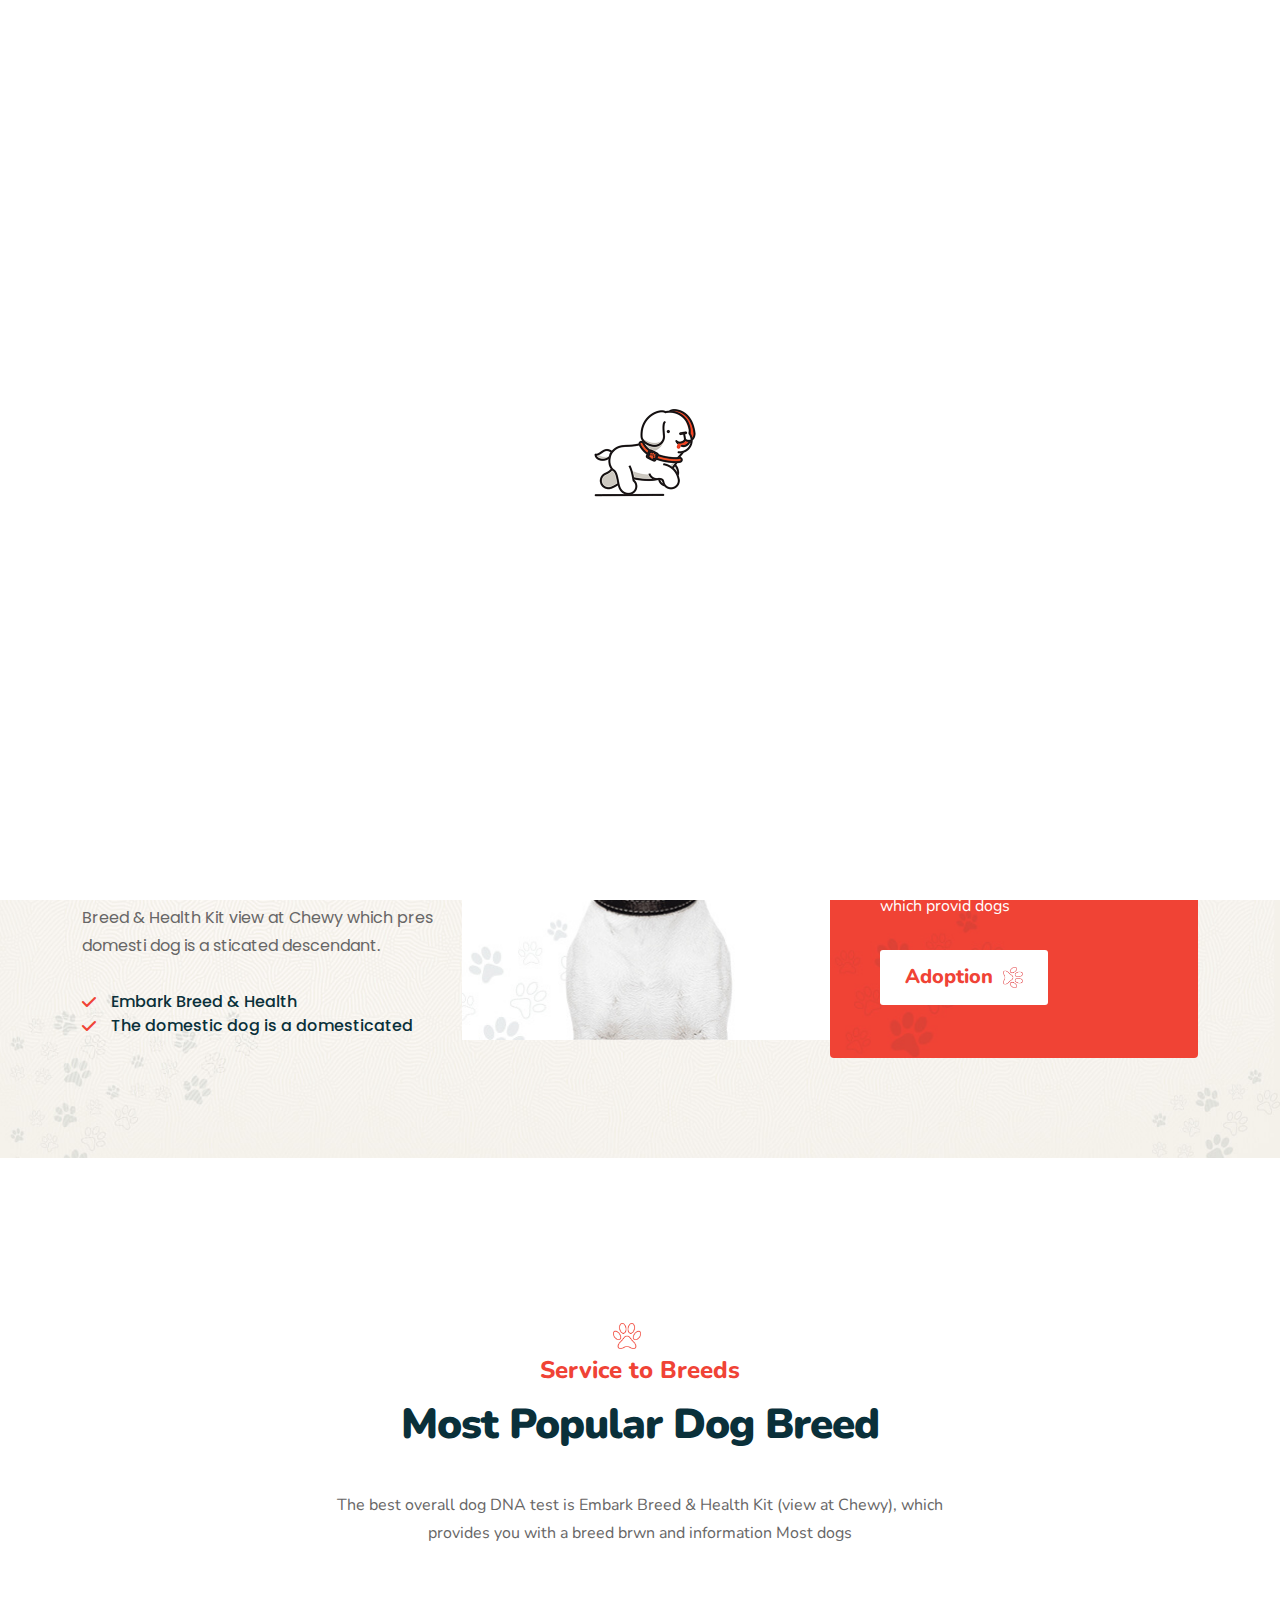
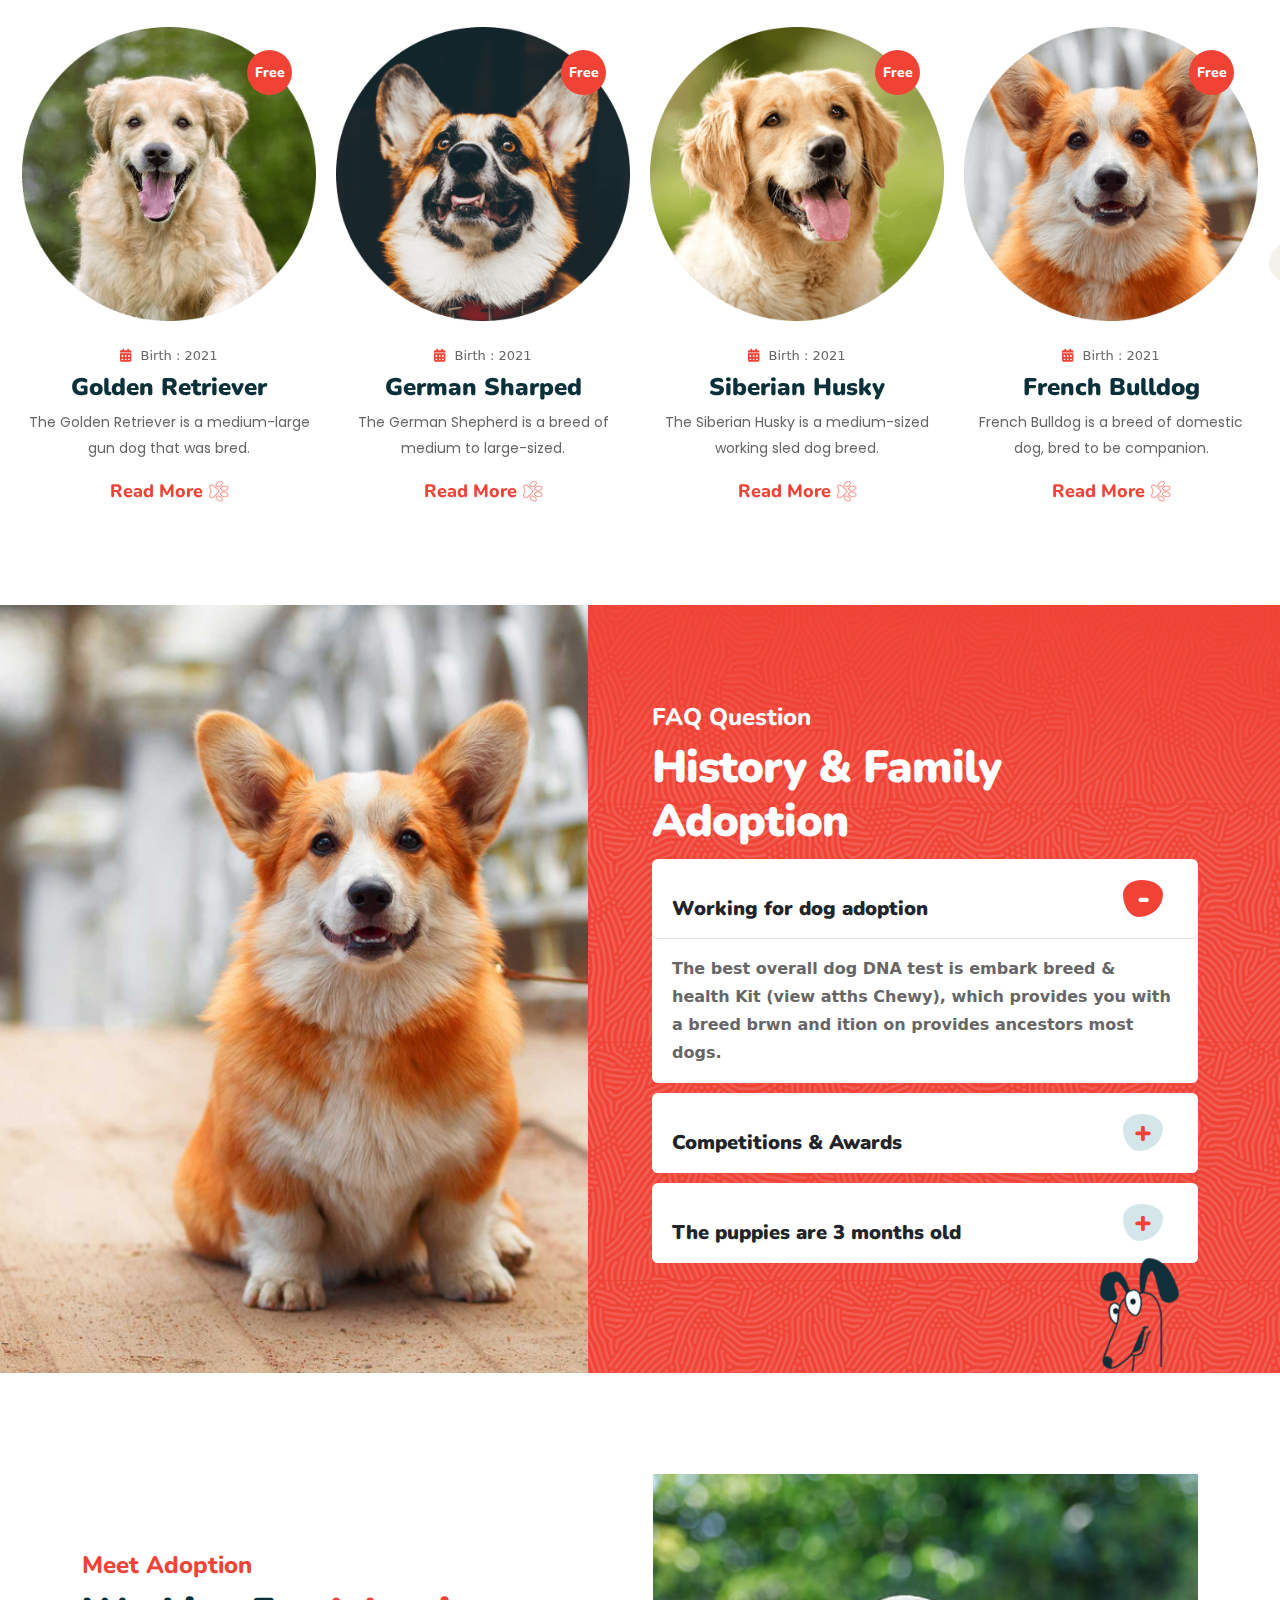
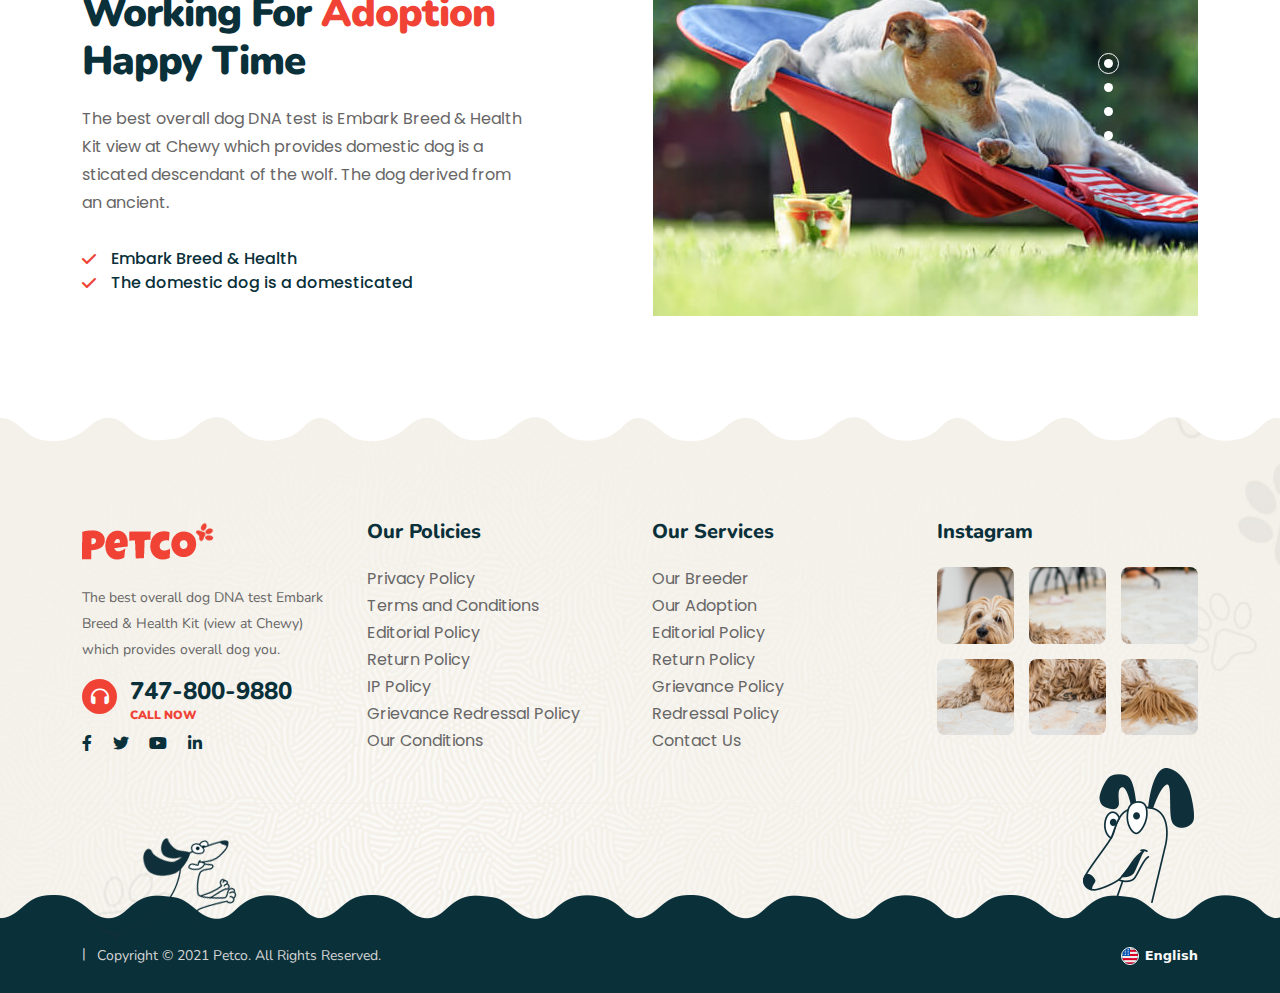
<file: adoption.html>
<!DOCTYPE html>
<html lang="en">
<head>
    <meta charset="UTF-8">
    <meta http-equiv="X-UA-Compatible" content="IE=edge">
    <meta name="viewport" content="width=device-width, initial-scale=1.0">
    <title>Document</title>

    <link rel="preconnect" href="https://fonts.googleapis.com">
    <link rel="preconnect" href="https://fonts.gstatic.com" crossorigin>
    <link href="https://fonts.googleapis.com/css2?family=Poppins:wght@100;200;300;400;500;600;700;800;900&display=swap" rel="stylesheet">

    <link rel="preconnect" href="https://fonts.googleapis.com">
    <link rel="preconnect" href="https://fonts.gstatic.com" crossorigin>
    <link href="https://fonts.googleapis.com/css2?family=Nunito:wght@200;300;400;500;600;700;800;900&display=swap" rel="stylesheet">

    <link rel="stylesheet" href="css/bootstrap.min.css">
    <link rel="stylesheet" href="css/all.min.css">
    <link rel="stylesheet" href="css/slick.css">
    <link rel="stylesheet" href="css/venobox.min.css">
    <link rel="stylesheet" href="css/odometer-theme-default.css">
    <link rel="stylesheet" href="css/style.css">
</head>
<body>
  <div class="preloader"><div class="img"><img src="images/preloader.gif" alt="preloader.gif"></div></div>
    <!-- header-part start -->
    <header>
        <div class="container">
            <div class="row">
                <div class="col-lg-6">
                    <ul>
                        <li>Call us: 747-800-9880</li>
                        <li> <i class="fa-solid fa-clock"></i> Opening Hours: 7:00 am - 9:00 pm (Mon - Sun)</li>
                    </ul>
                </div>
                <div class="col-lg-6 text-lg-end">
                    <ul>
                        <li>Follow :</li>
                        <li> <a href="#"><i class="fa-brands fa-facebook-f"></i></a></li>
                        <li> <a href="#"><i class="fa-brands fa-twitter"></i></a></li>
                        <li> <a href="#"><i class="fa-brands fa-instagram"></i></a></li>
                        <li> <a href="#"><i class="fa-brands fa-linkedin-in"></i></a></li>
                    </ul>
                </div>
            </div>
        </div>
    </header>
    <!-- header-part end -->
    <!-- nav-part start -->
    <nav class="navbar navbar-expand-lg menu">
        <div class="container">
          <a class="navbar-brand" href="#"><img src="images/logo.png" alt="l0go"></a>
          <button class="navbar-toggler" type="button" data-bs-toggle="collapse" data-bs-target="#navbarNav" aria-controls="navbarNav" aria-expanded="false" aria-label="Toggle navigation">
            <span class="navbar-toggler-icon"></span>
          </button>
          <div class="collapse navbar-collapse" id="navbarNav">
            <ul class="navbar-nav">
              <li class="nav-item">
                <a class="nav-link active ab" aria-current="page" href="index.html">Home</a>
                <ul>
                  <li class="nav-item">
                    <a class="a ah" href="index.html">home one</a>
                  </li>
                  <li class="nav-item">
                    <a class="a b" href="index.html">home two</a>
                  </li>
                </ul>
              </li>
              <li class="nav-item">
                <a class="nav-link" href="doglist.html">Dog List</a>
              </li>
              <li class="nav-item">
                <a class="nav-link" href="ourshop.html">Shop</a>
                <ul>
                  <li class="nav-item">
                    <a class="a" href="ourshop.html">Our Shop</a>
                  </li>
                  <li class="nav-item">
                    <a class="a b" href="shopdetails.html">Shop Details</a>
                  </li>
                </ul>
              </li>
              <li class="nav-item">
                <a class="nav-link" href="adoption.html">Adoption</a>
              </li>
              <li class="nav-item">
                <a class="nav-link" href="our-breder.html">Breeder</a>
                <ul>
                  <li class="nav-item">
                    <a class="a" href="our-breder.html">Our Breeder</a>
                  </li>
                  <li class="nav-item">
                    <a class="a b" href="breeder-details.html">Breeder Details</a>
                  </li>
                </ul>
              </li>
              <li class="nav-item">
                <a class="nav-link" href="ourblog.html">Blog</a>
                <ul>
                  <li class="nav-item">
                    <a class="a" href="ourblog.html">Our Blog</a>
                  </li>
                  <li class="nav-item">
                    <a class="a b" href="blog-details.html">Blog Details</a>
                  </li>
                </ul>
              </li>
              <li class="nav-item">
                <a class="nav-link" href="contack-us.html">contacts</a>
              </li>
             
             
            </ul>
            <div class="right">
              <i class="fa-solid fa-magnifying-glass"  data-bs-toggle="offcanvas" data-bs-target="#offcanvasTop" aria-controls="offcanvasTop"></i>
              <i class="fa-solid fa-cart-shopping"></i>
              <a href="#"><span>View More</span> <img src="images/w_pawprint.png" alt="w_pawprint"></a>
            </div>
          </div>
        </div>
        <img class="nshape" src="images/nav_shape.png" alt="nav_shape">
      </nav>
      

<div class="offcanvas offcanvas-top" tabindex="-1" id="offcanvasTop" aria-labelledby="offcanvasTopLabel">
  <div class="offcanvas-header">
    
    <button type="button" data-bs-dismiss="offcanvas" aria-label="Close"><i class="fa-solid fa-xmark"></i></button>
  </div>
  <div class="offcanvas-body">
    <div class="container">
      <div class="row">
      <div class="col-lg-12">
        <h2>... Search Here ...</h2>
      <div class="form-part">
      <form>
        <input type="text" placeholder="Type keywords here">
        <i class="fa-solid fa-magnifying-glass"></i>
      </form>
    </div>
      </div>
    </div>
    </div>
  </div>
</div>
    <!-- nav-part end -->
    <!-- banner-part start -->
      <section id="banner2">
        <div class="container">
          <div class="row">
            <div class="col-lg-12">
              <a class="a" href="#"> <h3>Our Shop</h3></a>
              <ul>
                <li><a href="#">home</a></li>
                <li class="sh">shop</li>
              </ul>
            </div>
          </div>
        </div>
      </section>

    <!-- banner-part end -->
    <!-- adoption3-part end -->
      <section id="adoption3-part">
        <div class="container">
          <div class="row">
            <div class="col-lg-4">
              <div class="adopt-left">
                <h3>Meet Adoption</h3>
              <h2>Work For <span>Adoption</span> Happy Time</h2>
              <p>The best overall dog DNA test is Embark Breed & Health Kit view at Chewy which pres domesti dog is a sticated descendant.</p>
              <ul>
                <li><i class="fa-solid fa-check"></i>Embark Breed & Health</li>
                <li><i class="fa-solid fa-check"></i>The domestic dog is a domesticated</li>
              </ul>
              </div>
            </div>
            <div class="col-lg-8">
              <div class="adopt-right">
                <div class="item3">
                  <div class="adoption3-slider">
                    <div class="item">
                      <a href="#"><img src="images/breeder_img01.jpg" alt="breeder_img01"></a>
                    </div>
                    <div class="item">
                      <a href="#"><img src="images/breeder_img02.jpg" alt="breeder_img02"></a>
                    </div>
                    <div class="item">
                      <a href="#"><img src="images/breeder_img03.jpg" alt="breeder_img03"></a>
                    </div>
                    <div class="item">
                      <a href="#"><img src="images/breeder_img04.jpg" alt="breeder_img04"></a>
                    </div>
                    <div class="item">
                      <a href="#"><img src="images/breeder_img05.jpg" alt="breeder_img05"></a>
                    </div>
                  </div>
                </div>
                <div class="item2">
                  <h5>Dog Breeder</h5>
                  <h4>Available for Breed</h4>
                  <p>The best overall dog DNA test is Embark Breed & Health Kit (view at Chewy), which provid dogs</p>
                  <a href="#"><span>adoption</span> <img src="images/w_pawprint.png" alt="w_pawprint"></a>
                </div>
              </div>
            </div>
          </div>
        </div>
      </section>
    <!-- adoption3-part start -->
    <!-- round-part start -->
    <section id="round">
      <div class="container contain">
        <div class="row">
          <div class="col-lg-12">
            <img class="paw" src="images/pawprint.png" alt="pawprint">
              <div class="tittle">
                <h3>Service to Breeds</h3>
                <h2 class="bh">Most Popular Dog Breed</h2>
                <p>The best overall dog DNA test is Embark Breed & Health Kit (view at Chewy), which provides you with a breed brwn and information Most dogs</p>
            </div>
            <div class="bottom">
              <div class="round-slider">
                <div class="item">
                  <div class="img">
                    <div class="shape"><span>Free</span></div>
                    <a href="#"><img src="images/adop_img01.png" alt="adop_img01.png"></a>
                  </div>
                  <div class="text">
                    <div class="date"><i class="fa-solid fa-calendar-days"></i> Birth : 2021</div>
                    <h3><a href="#">Golden Retriever</a></h3>
                    <p>The Golden Retriever is a medium-large gun dog that was bred.</p>
                    <a class="a" href="#">Read More <img src="images/pawprint.png" alt="pawprint"></a>
                  </div>
                </div>
                <div class="item">
                  <div class="img">
                    <div class="shape"><span>Free</span></div>
                    <a href="#"><img src="images/adop_img02.png" alt="adop_img02.png"></a>
                  </div>
                  <div class="text">
                    <div class="date"><i class="fa-solid fa-calendar-days"></i> Birth : 2021</div>
                    <h3><a href="#">German Sharped</a></h3>
                    <p>The German Shepherd is a breed of medium to large-sized.</p>
                    <a class="a" href="#">Read More <img src="images/pawprint.png" alt="pawprint"></a>
                  </div>
                </div>
                <div class="item">
                  <div class="img">
                    <div class="shape"><span>Free</span></div>
                    <a href="#"><img src="images/adop_img03.png" alt="adop_img03.png"></a>
                  </div>
                  <div class="text">
                    <div class="date"><i class="fa-solid fa-calendar-days"></i> Birth : 2021</div>
                    <h3><a href="#">Siberian Husky</a></h3>
                    <p>The Siberian Husky is a medium-sized working sled dog breed.</p>
                    <a class="a" href="#">Read More <img src="images/pawprint.png" alt="pawprint"></a>
                  </div>
                </div>
                <div class="item">
                  <div class="img">
                    <div class="shape"><span>Free</span></div>
                    <a href="#"><img src="images/adop_img04.png" alt="adop_img04.png"></a>
                  </div>
                  <div class="text">
                    <div class="date"><i class="fa-solid fa-calendar-days"></i> Birth : 2021</div>
                    <h3><a href="#">French Bulldog</a></h3>
                    <p>French Bulldog is a breed of domestic dog, bred to be companion.</p>
                    <a class="a" href="#">Read More <img src="images/pawprint.png" alt="pawprint"></a>
                  </div>
                </div>
                <div class="item">
                  <div class="img">
                    <div class="shape"><span>Free</span></div>
                    <a href="#"><img src="images/adop_img05.png" alt="adop_img05.png"></a>
                  </div>
                  <div class="text">
                    <div class="date"><i class="fa-solid fa-calendar-days"></i> Birth : 2021</div>
                    <h3><a href="#">Siberian Husky</a></h3>
                    <p>French Bulldog is a breed of domestic dog, bred to be companion.</p>
                    <a class="a" href="#">Read More <img src="images/pawprint.png" alt="pawprint"></a>
                  </div>
                </div>
              </div>
            </div>
          </div>
        </div>
      </div>
    </section>
    <!-- round-part end -->
    <!-- history-part start -->
    <section id="history">
      <div class="left"></div>
      <div class="container contain2">
        <div class="row">
          <div class="col-lg-6"></div>
          <div class="col-lg-6">
            <div class="history-item">
              <h3>FAQ Question</h3>
              <h2 class="h2">History & Family Adoption</h2>
              <div class="accordion" id="accordionExample">
                <div class="accordion-item">
                  <h2 class="accordion-header" id="headingOne">
                    <button class="accordion-button" type="button" data-bs-toggle="collapse" data-bs-target="#collapseOne" aria-expanded="true" aria-controls="collapseOne">
                      
                      Working for dog adoption
                                                
                      <span class="icon">
                      </span>
                    </button>
                  </h2>
                  <div id="collapseOne" class="accordion-collapse collapse show" aria-labelledby="headingOne" data-bs-parent="#accordionExample">
                    <div class="accordion-body">
                      <strong>The best overall dog DNA test is embark breed & health Kit (view atths Chewy), which provides you with a breed brwn and ition on provides ancestors most dogs.
                    </div>
                  </div>
                </div>
                <div class="accordion-item">
                  <h2 class="accordion-header" id="headingTwo">
                    <button class="accordion-button collapsed" type="button" data-bs-toggle="collapse" data-bs-target="#collapseTwo" aria-expanded="false" aria-controls="collapseTwo">
                      
                      Competitions & Awards
                                                
                      <span class="icon">
                      </span>
                    </button>
                  </h2>
                  <div id="collapseTwo" class="accordion-collapse collapse" aria-labelledby="headingTwo" data-bs-parent="#accordionExample">
                    <div class="accordion-body">
                      <strong>The best overall dog DNA test is embark breed & health Kit (view atths Chewy), which provides you with a breed brwn and ition on provides ancestors most dogs.
                    </div>
                  </div>
                </div>
                <div class="accordion-item">
                  <h2 class="accordion-header" id="headingThree">
                    <button class="accordion-button collapsed" type="button" data-bs-toggle="collapse" data-bs-target="#collapseThree" aria-expanded="false" aria-controls="collapseThree">
                      
                      The puppies are 3 months old
                                                
                      <span class="icon">
                      </span>
                    </button>
                  </h2>
                  <div id="collapseThree" class="accordion-collapse collapse" aria-labelledby="headingThree" data-bs-parent="#accordionExample">
                    <div class="accordion-body">
                      <strong>The best overall dog DNA test is embark breed & health Kit (view atths Chewy), which provides you with a breed brwn and ition on provides ancestors most dogs.
                    </div>
                  </div>
                </div>
              </div>
            </div>
          </div>
        </div>
      </div>
      <div class="sp"><img src="images/faq_shape.png" alt="faq_shape.png"></div>
    </section>
    <!-- history-part end -->
    <!-- working-part start -->
    <section id="working">
      <div class="container">
        <div class="row">
          <div class="col-lg-6">
            <div class="item">
              <h3>Meet Adoption</h3>
              <h2>Working For <span>Adoption</span> Happy Time</h2>
              <p>The best overall dog DNA test is Embark Breed & Health Kit view at Chewy which provides domestic dog is a sticated
                descendant of the wolf. The dog derived from an ancient.</p>
              <ul>
                <li><i class="fa-solid fa-check"></i>Embark Breed & Health</li>
                <li><i class="fa-solid fa-check"></i>The domestic dog is a domesticated</li>
              </ul>
            </div>
          </div>
          <div class="col-lg-6">
            <div class="working-slider">
              <div class="item"><img src="images/working01.jpg" alt="working01.jpg"></div>
              <div class="item"><img src="images/working02.jpg" alt="working02.jpg"></div>
              <div class="item"><img src="images/working03.jpg" alt="working03.jpg"></div>
              <div class="item"><img src="images/working04.jpg" alt="working04.jpg"></div>
            </div>
          </div>
        </div>
      </div>
    </section>
    <!-- working-part end -->
    <!-- btn-part start -->
    <section id="btn-part">
      <button class="btm"><i class="fa-solid fa-angle-up"></i></button>
    </section>
    <!-- btn-part end -->
    <!-- footer-part start -->

    <footer>
      <img class="shape" src="images/testi_bg_shape01.png" alt="testi_bg_shape01">
      <img class="copy" src="images/copyright_shape.png" alt="copyright_shape">
      <div class="container">
        <div class="row">
          <div class="col-lg-3">
            <div class="left">
              <a href="#"><img src="images/logo.png" alt="logo"></a>
              <p>The best overall dog DNA test Embark Breed & Health Kit (view at Chewy) which provides overall dog you.</p>
              <div class="contack">
                <div class="icon"><i class="fa-solid fa-headphones"></i></div>
                <div class="text">
                  <a href="#">747-800-9880</a>
                  <h4>CALL NOW</h4>
                </div>

              </div>
              <div class="f-icons">
                <a href="#"><i class="fa-brands fa-facebook-f"></i></a>
              <a href="#"><i class="fa-brands fa-twitter"></i></a>
              <a href="#"><i class="fa-brands fa-youtube"></i></a>
              <a href="#"><i class="fa-brands fa-linkedin-in"></i></a>
              
              
              </div>
            </div>
          </div>
          <div class="col-lg-3">
            <div class="middle1">
              <h4>Our Policies</h4>
              <ul>
                <li><a href="#">Privacy Policy</a></li>
                <li><a href="#">Terms and Conditions</a></li>
                <li><a href="#">Editorial Policy</a></li>
                <li><a href="#">Return Policy</a></li>
                <li><a href="#">IP Policy</a></li>
                <li><a href="#">Grievance Redressal Policy</a></li>
                <li><a href="#">Our Conditions</a></li>
              </ul>
            </div>
          </div>
          <div class="col-lg-3">
            <div class="middle2">
              <h4>Our Services</h4>
              <ul>
                <li><a href="#">Our Breeder</a></li>
                <li><a href="#">Our Adoption</a></li>
                <li><a href="#">Editorial Policy</a></li>
                <li><a href="#">Return Policy</a></li>
                <li><a href="#">Grievance Policy</a></li>
                <li><a href="#">Redressal Policy</a></li>
                <li><a href="#">Contact Us</a></li>
              </ul>
            </div>
          </div>
          <div class="col-lg-3">
            <div class="right">
              <h4>Instagram</h4>
              <div class="img">
                <ul>
                  <li><a href="#"><img src="images/insta_img01.png" alt="insta_img01"></a></li>
                  <li><a href="#"><img src="images/insta_img02.png" alt="insta_img02"></a></li>
                  <li><a href="#"><img src="images/insta_img03.png" alt="insta_img03"></a></li>
                  <li><a href="#"><img src="images/insta_img04.png" alt="insta_img04"></a></li>
                  <li><a href="#"><img src="images/insta_img05.png" alt="insta_img05"></a></li>
                  <li><a href="#"><img src="images/insta_img06.png" alt="insta_img06"></a></li>
                </ul>
              </div>
            </div>
          </div>
        </div>
      </div>
      <img class="fs1" src="images/footer_shape01.png" alt="footer_shape01">
      <img class="fs2" src="images/footer_shape02.png" alt="footer_shape02">
      <div class="copyrights">
        <div class="container">
          <div class="row">
            <div class="col-lg-12">
              <div class="item">
                <div class="left"><p>Copyright © 2021 Petco. All Rights Reserved.</p></div>
                <div class="right"><a href="#"><img src="images/united-states.png" alt="united-states">English</a></div>
              </div>
            </div>
          </div>
        </div>
      </div>
    </footer>

    <!-- footer-part end -->


    <script src="js/bootstrap.bundle.min.js"></script>
    <script src="js/jquery-1.12.4.min.js"></script>
    <script src="js/slick.min.js"></script>
    <script src="js/venobox.min.js"></script>
    <script src="js/odometer.min.js"></script>
    <script src="js/script.js"></script>
</body>
</html>
</file>
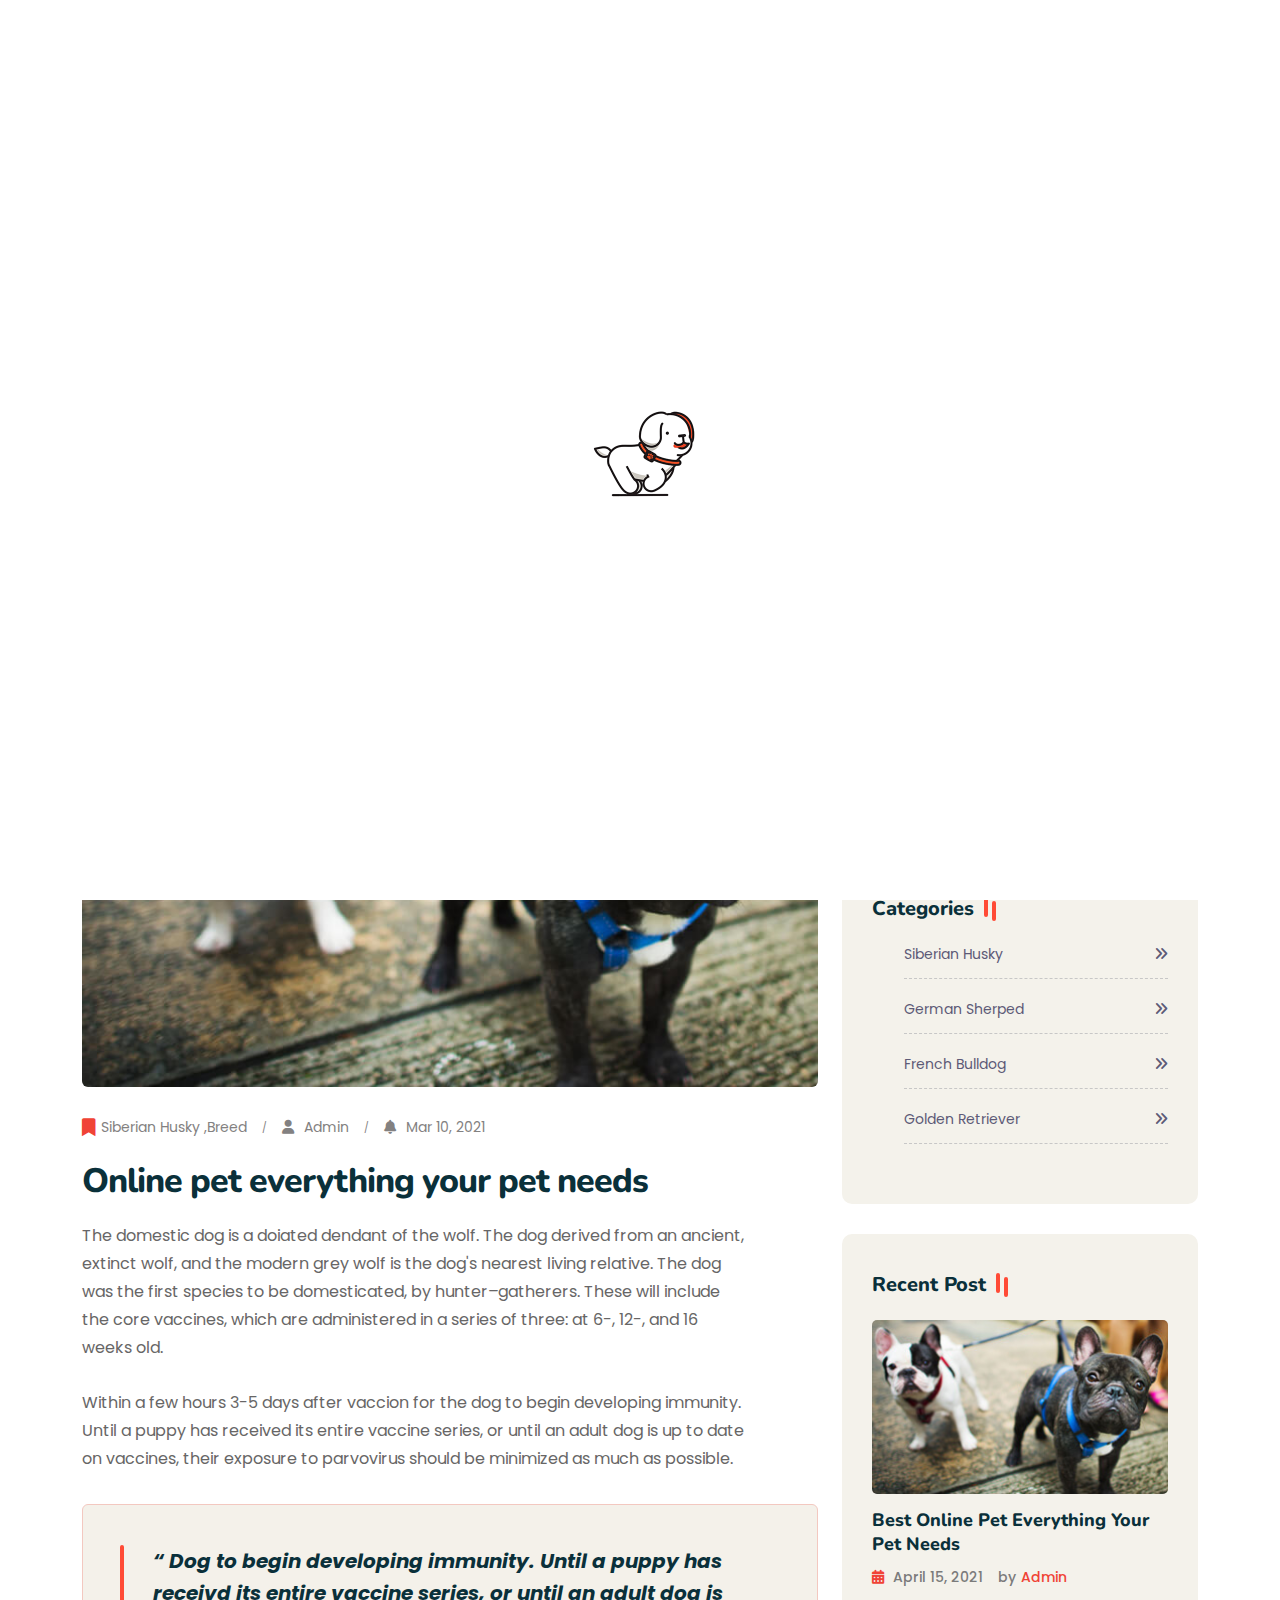
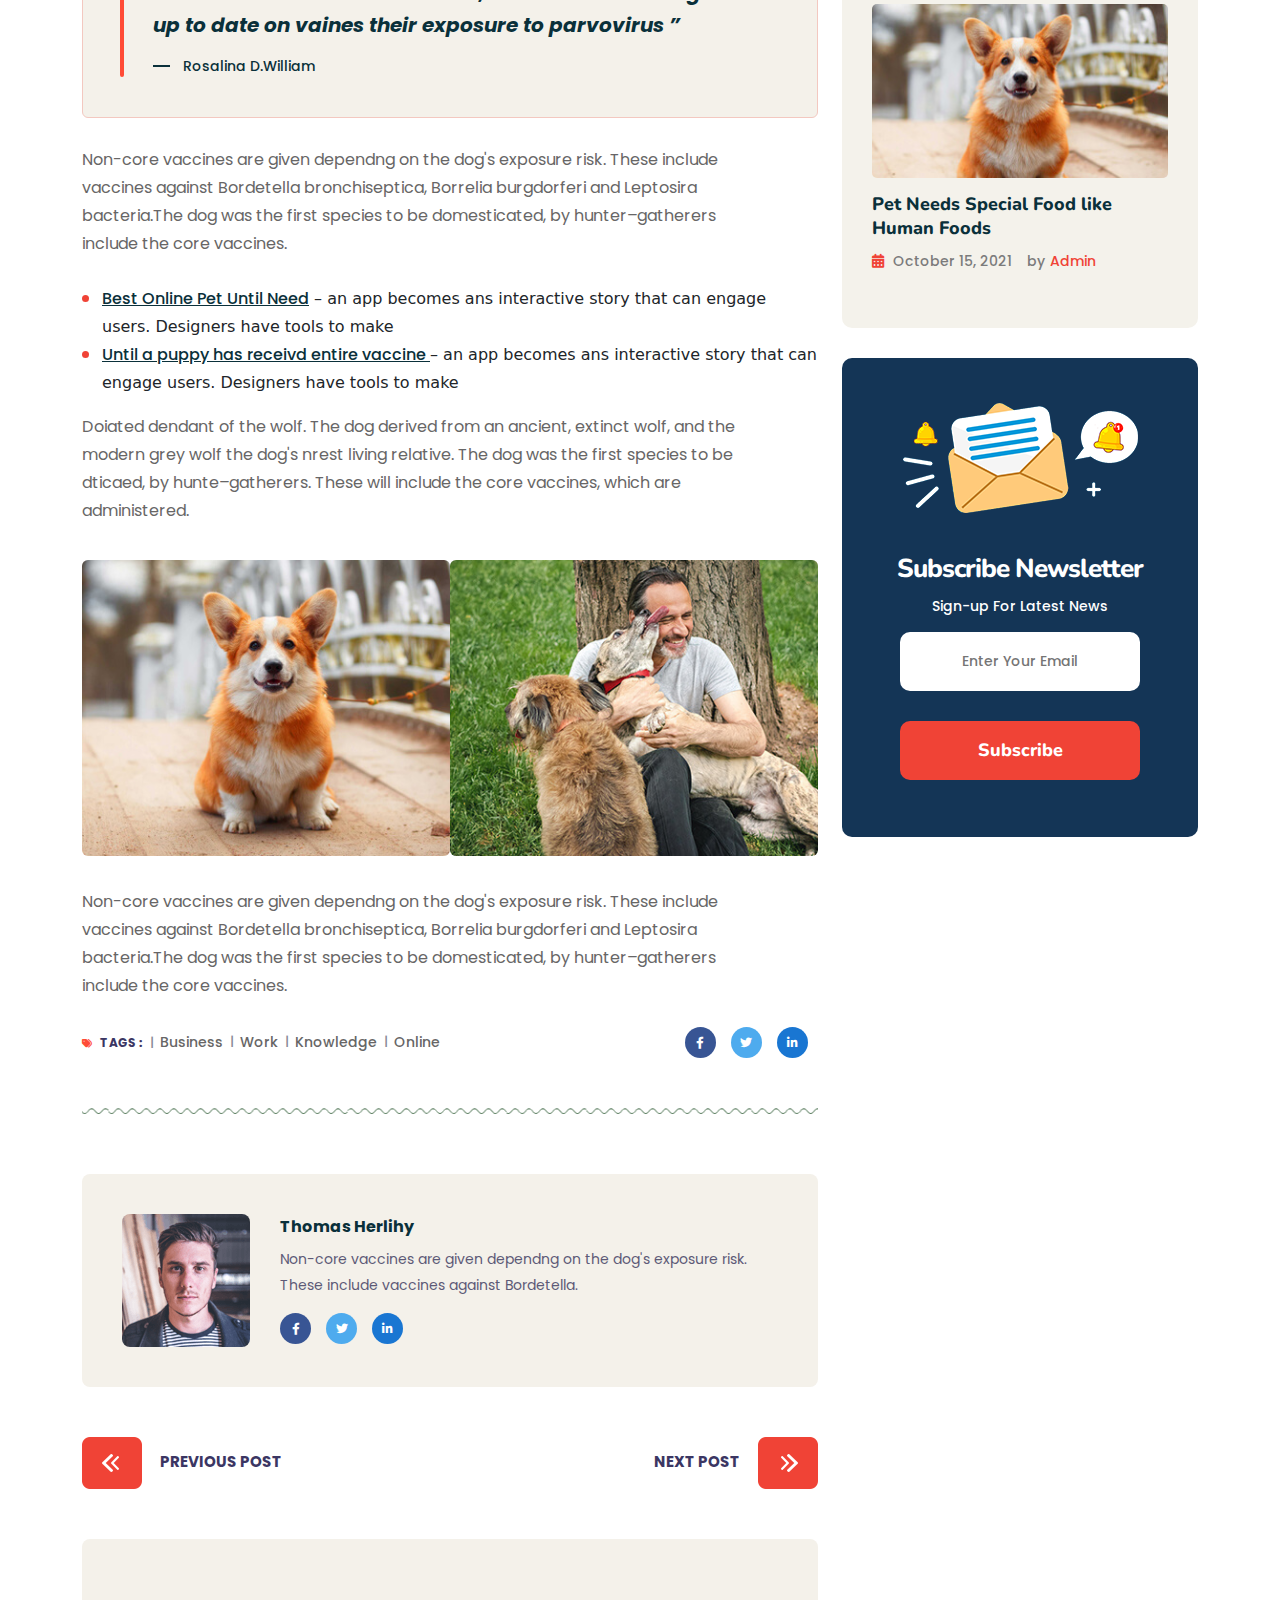
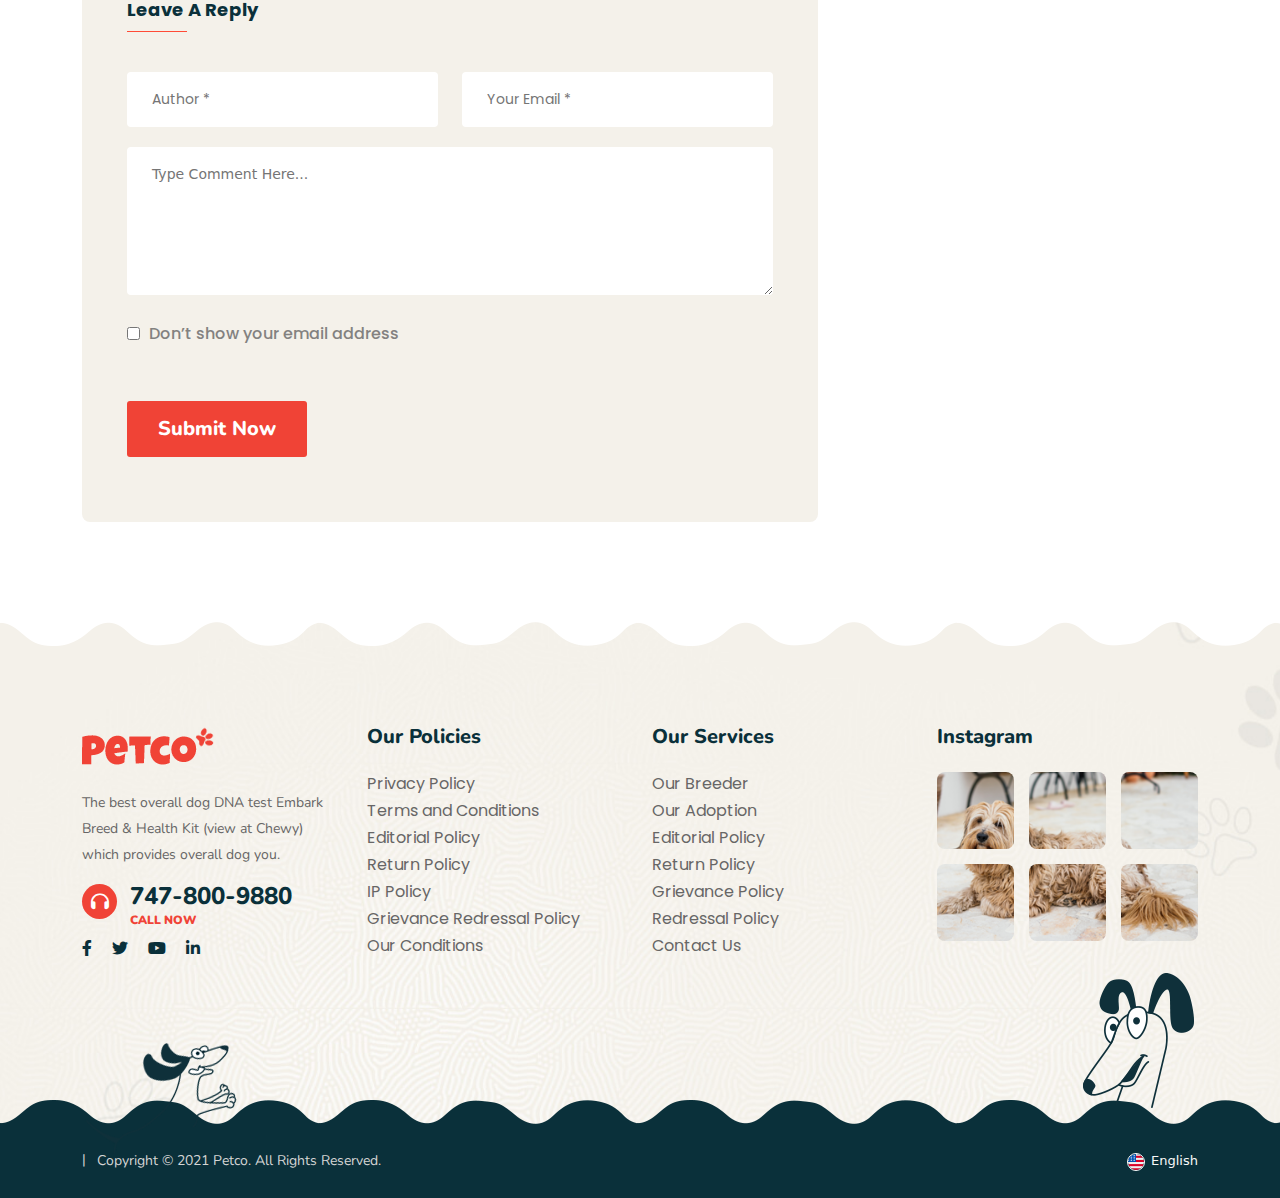
<file: blog-details.html>
<!DOCTYPE html>
<html lang="en">
<head>
    <meta charset="UTF-8">
    <meta http-equiv="X-UA-Compatible" content="IE=edge">
    <meta name="viewport" content="width=device-width, initial-scale=1.0">
    <title>Document</title>

    <link rel="preconnect" href="https://fonts.googleapis.com">
    <link rel="preconnect" href="https://fonts.gstatic.com" crossorigin>
    <link href="https://fonts.googleapis.com/css2?family=Poppins:wght@100;200;300;400;500;600;700;800;900&display=swap" rel="stylesheet">

    <link rel="preconnect" href="https://fonts.googleapis.com">
    <link rel="preconnect" href="https://fonts.gstatic.com" crossorigin>
    <link href="https://fonts.googleapis.com/css2?family=Nunito:wght@200;300;400;500;600;700;800;900&display=swap" rel="stylesheet">

    <link rel="stylesheet" href="css/bootstrap.min.css">
    <link rel="stylesheet" href="css/all.min.css">
    <link rel="stylesheet" href="css/slick.css">
    <link rel="stylesheet" href="css/venobox.min.css">
    <link rel="stylesheet" href="css/odometer-theme-default.css">
    <link rel="stylesheet" href="css/style.css">
</head>
<body>
  <div class="preloader"><div class="img"><img src="images/preloader.gif" alt="preloader.gif"></div></div>
    <!-- header-part start -->
    <header>
        <div class="container">
            <div class="row">
                <div class="col-lg-6">
                    <ul>
                        <li>Call us: 747-800-9880</li>
                        <li> <i class="fa-solid fa-clock"></i> Opening Hours: 7:00 am - 9:00 pm (Mon - Sun)</li>
                    </ul>
                </div>
                <div class="col-lg-6 text-lg-end">
                    <ul>
                        <li>Follow :</li>
                        <li> <a href="#"><i class="fa-brands fa-facebook-f"></i></a></li>
                        <li> <a href="#"><i class="fa-brands fa-twitter"></i></a></li>
                        <li> <a href="#"><i class="fa-brands fa-instagram"></i></a></li>
                        <li> <a href="#"><i class="fa-brands fa-linkedin-in"></i></a></li>
                    </ul>
                </div>
            </div>
        </div>
    </header>
    <!-- header-part end -->
    <!-- nav-part start -->
    <nav class="navbar navbar-expand-lg menu">
        <div class="container">
          <a class="navbar-brand" href="#"><img src="images/logo.png" alt="l0go"></a>
          <button class="navbar-toggler" type="button" data-bs-toggle="collapse" data-bs-target="#navbarNav" aria-controls="navbarNav" aria-expanded="false" aria-label="Toggle navigation">
            <span class="navbar-toggler-icon"></span>
          </button>
          <div class="collapse navbar-collapse" id="navbarNav">
            <ul class="navbar-nav">
              <li class="nav-item">
                <a class="nav-link active ab" aria-current="page" href="index.html">Home</a>
                <ul>
                  <li class="nav-item">
                    <a class="a ah" href="index.html">home one</a>
                  </li>
                  <li class="nav-item">
                    <a class="a b" href="index.html">home two</a>
                  </li>
                </ul>
              </li>
              <li class="nav-item">
                <a class="nav-link" href="doglist.html">Dog List</a>
              </li>
              <li class="nav-item">
                <a class="nav-link" href="ourshop.html">Shop</a>
                <ul>
                  <li class="nav-item">
                    <a class="a" href="ourshop.html">Our Shop</a>
                  </li>
                  <li class="nav-item">
                    <a class="a b" href="shopdetails.html">Shop Details</a>
                  </li>
                </ul>
              </li>
              <li class="nav-item">
                <a class="nav-link" href="adoption.html">Adoption</a>
              </li>
              <li class="nav-item">
                <a class="nav-link" href="our-breder.html">Breeder</a>
                <ul>
                  <li class="nav-item">
                    <a class="a" href="our-breder.html">Our Breeder</a>
                  </li>
                  <li class="nav-item">
                    <a class="a b" href="breeder-details.html">Breeder Details</a>
                  </li>
                </ul>
              </li>
              <li class="nav-item">
                <a class="nav-link" href="ourblog.html">Blog</a>
                <ul>
                  <li class="nav-item">
                    <a class="a" href="ourblog.html">Our Blog</a>
                  </li>
                  <li class="nav-item">
                    <a class="a b" href="blog-details.html">Blog Details</a>
                  </li>
                </ul>
              </li>
              <li class="nav-item">
                <a class="nav-link" href="contack-us.html">contacts</a>
              </li>
             
             
            </ul>
            <div class="right">
              <i class="fa-solid fa-magnifying-glass"  data-bs-toggle="offcanvas" data-bs-target="#offcanvasTop" aria-controls="offcanvasTop"></i>
              <i class="fa-solid fa-cart-shopping"></i>
              <a href="#"><span>View More</span> <img src="images/w_pawprint.png" alt="w_pawprint"></a>
            </div>
          </div>
        </div>
        <img class="nshape" src="images/nav_shape.png" alt="nav_shape">
      </nav>
      

<div class="offcanvas offcanvas-top" tabindex="-1" id="offcanvasTop" aria-labelledby="offcanvasTopLabel">
  <div class="offcanvas-header">
    
    <button type="button" data-bs-dismiss="offcanvas" aria-label="Close"><i class="fa-solid fa-xmark"></i></button>
  </div>
  <div class="offcanvas-body">
    <div class="container">
      <div class="row">
      <div class="col-lg-12">
        <h2>... Search Here ...</h2>
      <div class="form-part">
      <form>
        <input type="text" placeholder="Type keywords here">
        <i class="fa-solid fa-magnifying-glass"></i>
      </form>
    </div>
      </div>
    </div>
    </div>
  </div>
</div>
    <!-- nav-part end -->
    <!-- banner-part start -->
      <section id="banner2">
        <div class="container">
          <div class="row">
            <div class="col-lg-12">
              <a class="a" href="#"> <h3>Blog Single</h3></a>
              <ul>
                <li><a href="index.html">home</a></li>
                <li class="sh">Blog Single</li>
              </ul>
            </div>
          </div>
        </div>
      </section>

    <!-- banner-part end -->
    <!-- our-blog-part start -->
      <section id="blog-details-part">
        <div class="container">
          <div class="row">
            <div class="col-lg-8">
              <div class="left">
                <div class="item">
                  <div class="img"><a href="#"></a><img src="images/blog_thumb01.jpg" alt="blog_thumb01.jpg"></div>
                  <div class="link">
                    <ul>
                      <li class="li">
                        <i class="fa-solid fa-bookmark bk" ></i>
                        <a href="#">Siberian Husky ,</a>
                        <a href="#">Breed</a>
                      </li>
                      <li class="li">
                        <i class="fa-solid fa-user"></i>
                        <a href="#">Admin</a>
                      </li>
                      <li>
                        <i class="fa-solid fa-bell"></i>  Mar 10, 2021
                      </li>
                    </ul>
                  </div>
                  <h2><a href="#">Online pet everything your pet needs</a></h2>
                  <p>The domestic dog is a doiated dendant of the wolf. The dog derived from an ancient, extinct wolf, and the modern grey wolf is the dog's nearest living relative. The dog was the first species to be domesticated, by hunter–gatherers. These will include the core vaccines, which are administered in a series of three: at 6-, 12-, and 16 weeks old.</p>
                  <p>Within a few hours 3-5 days after vaccion for the dog to begin developing immunity. Until a puppy has received its entire vaccine series, or until an adult dog is up to date on vaccines, their exposure to parvovirus should be minimized as much as possible.</p>
                  <div class="blockquote">
                    <h5>“ Dog to begin developing immunity. Until a puppy has receivd its entire vaccine series, or until an adult dog is up to date on vaines their exposure to parvovirus ”</h5>
                    <h6>Rosalina D.William</h6>
                  </div>
                  <p>Non-core vaccines are given dependng on the dog's exposure risk. These include vaccines against Bordetella bronchiseptica, Borrelia burgdorferi and Leptosira bacteria.The dog was the first species to be domesticated, by hunter–gatherers include the core vaccines.</p>
                  <ul>
                    <li class="dot"><a href="#">Best Online Pet Until Need</a> – an app becomes ans interactive story that can engage users. Designers have tools to make</li>
                    <li class="dot"><a href="#">Until a puppy has receivd entire vaccine </a> – an app becomes ans interactive story that can engage users. Designers have tools to make</li>
                  </ul>
                  <p>Doiated dendant of the wolf. The dog derived from an ancient, extinct wolf, and the modern grey wolf the dog's nrest living relative. The dog was the first species to be dticaed, by hunte–gatherers. These will include the core vaccines, which are administered.</p>
                  <div class="img2">
                    <div class="left"><img src="images/blog_details_img01.jpg" alt="blog_details_img01.jpg"></div>
                    <div class="right"><img src="images/blog_details_img02.jpg" alt="blog_details_img01.jpg"></div>
                  </div>
                  <p>Non-core vaccines are given dependng on the dog's exposure risk. These include vaccines against Bordetella bronchiseptica, Borrelia burgdorferi and Leptosira bacteria.The dog was the first species to be domesticated, by hunter–gatherers include the core vaccines.</p>
                  <div class="icon">
                    <div class="left">
                      <ul>
                        <li class="ln"><i class="fa-solid fa-tags"></i> TAGS :</li>
                        <li class="ln"><a href="#">Business</a></li>
                        <li class="ln"><a href="#">Work</a></li>
                        <li class="ln"><a href="#">Knowledge</a></li>
                        <li><a href="#">Online</a></li>
                      </ul>
                    </div>
                    <div class="right">
                      <a href="#"><i class="fa-brands fa-facebook-f"></i></a>
                      <a href="#"><i class="fa-brands fa-twitter tr"></i></a>
                      <a href="#"><i class="fa-brands fa-linkedin-in in"></i></a>
                    </div>
                  </div>
                  
                </div>
                <div class="item5">
                  <div class="post">
                    <div class="img"><img src="images/post_avatar_img.png" alt="post_avatar_img.png"></div>
                    <div class="details">
                      <h5>Thomas Herlihy</h5>
                      <p>Non-core vaccines are given dependng on the dog's exposure risk. These include vaccines against Bordetella.</p>
                      <div class="icons">
                        <a href="#"><i class="fa-brands fa-facebook-f"></i></a>
                        <a href="#"><i class="fa-brands fa-twitter tr"></i></a>
                        <a href="#"><i class="fa-brands fa-linkedin-in in"></i></a>
                      </div>
                    </div>
                  </div>
                  <div class="blog-next-prev">
                    <ul>
                      <li><a href="#"><img class="left" src="images/left_arrow.png" alt="left_arrow.png"> Previous Post</a></li>
                      <li><a href="#">Next Post <img class="right" src="images/right_arrow.png" alt="right_arrow.png"></a></li>
                    </ul>
                  </div>
                  <div class="form">
                    <h5>Leave A Reply</h5>
                    <form>
                      <div class="row">
                        <div class="col-lg-6">
                          <div class="form-grp"><input type="text" placeholder="Author *"></div>
                        </div>
                        <div class="col-lg-6">
                          <div class="form-grp"><input type="email" placeholder="Your Email *"></div>
                        </div>
                      </div>
                      <div class="form-grp">
                        <textarea name="message" placeholder="Type Comment Here..." style="height: 149px;"></textarea>
                      </div>
                      <div class="form-grp checkbox-grp">
                        <input type="checkbox" id="checkbox"><label for="checkbox">Don’t show your email address</label>
                      </div>
                      <button type="submit" class="btn">Submit now</button>
                    </form>
                  </div>
                </div>
                
                
              </div>
            </div>
            <div class="col-lg-4">
              <aside class="right">
                <div class="item1">
                  <h4>Search</h4>
                  <form>
                    <div class="search">
                      <input type="search" placeholder="search">
                      <a href="#"><i class="fa-solid fa-magnifying-glass i"></i></a>
                    </div>
                  </form>
                </div>
                <div class="item1">
                  <h4>Categories</h4>
                  <ul>
                    <li><a href="#">Siberian Husky <i class="fa-solid fa-angles-right"></i></a> </li>
                    <li><a href="#">German Sherped <i class="fa-solid fa-angles-right"></i></a> </li>
                    <li><a href="#">French Bulldog <i class="fa-solid fa-angles-right"></i></a> </li>
                    <li><a href="#">Golden Retriever <i class="fa-solid fa-angles-right"></i></a></li>
                  </ul>
                </div>
                <div class="item1">
                  <h4>Recent Post</h4>
                  <div class="top">
                    <div class="img"><a href="#"><img src="images/ourblog01.jpg" alt="ourblog01.jpg"></a></div>
                    <a href="#">Best Online Pet Everything Your Pet Needs</a>
                    <ul>
                      <li><i class="fa-solid fa-calendar-days"></i> April 15, 2021</li>
                      <li class="li2">by <span><a class="a" href="#">Admin</a></span></li>
                    </ul>
                  </div>
                  <div class="bottom">
                    <div class="img"><a href="#"><img src="images/ourblog02.jpg" alt="ourblog02.jpg"></a></div>
                    <a href="#">Pet Needs Special Food like Human Foods</a>
                    <ul>
                      <li><i class="fa-solid fa-calendar-days"></i> October 15, 2021</li>
                      <li class="li2">by <span><a class="a" href="#">Admin</a></span></li>
                    </ul>
                  </div>
                </div>
                <div class="item2">
                  <div class="img">
                    <img src="images/sn_icon.png" alt="sn_icon.png">
                    <h2>Subscribe Newsletter</h2>
                    <h3>Sign-up For Latest News</h3>
                  </div>
                  <div class="btn">
                    <form>
                      <input type="email" placeholder="Enter Your Email">
                      <button class="buton">subscribe</button>
                    </form>
                  </div>
                </div>
              </aside>
            </div>
          </div>
        </div>
      </section>

    <!-- our-blog-part end -->

    <!-- btn-part start -->
    <section id="btn-part">
      <button class="btm"><i class="fa-solid fa-angle-up"></i></button>
    </section>
    <!-- btn-part end -->
    <!-- footer-part start -->

    <footer>
      <img class="shape" src="images/testi_bg_shape01.png" alt="testi_bg_shape01">
      <img class="copy" src="images/copyright_shape.png" alt="copyright_shape">
      <div class="container">
        <div class="row">
          <div class="col-lg-3">
            <div class="left">
              <a href="#"><img src="images/logo.png" alt="logo"></a>
              <p>The best overall dog DNA test Embark Breed & Health Kit (view at Chewy) which provides overall dog you.</p>
              <div class="contack">
                <div class="icon"><i class="fa-solid fa-headphones"></i></div>
                <div class="text">
                  <a href="#">747-800-9880</a>
                  <h4>CALL NOW</h4>
                </div>

              </div>
              <div class="f-icons">
                <a href="#"><i class="fa-brands fa-facebook-f"></i></a>
              <a href="#"><i class="fa-brands fa-twitter"></i></a>
              <a href="#"><i class="fa-brands fa-youtube"></i></a>
              <a href="#"><i class="fa-brands fa-linkedin-in"></i></a>
              
              
              </div>
            </div>
          </div>
          <div class="col-lg-3">
            <div class="middle1">
              <h4>Our Policies</h4>
              <ul>
                <li><a href="#">Privacy Policy</a></li>
                <li><a href="#">Terms and Conditions</a></li>
                <li><a href="#">Editorial Policy</a></li>
                <li><a href="#">Return Policy</a></li>
                <li><a href="#">IP Policy</a></li>
                <li><a href="#">Grievance Redressal Policy</a></li>
                <li><a href="#">Our Conditions</a></li>
              </ul>
            </div>
          </div>
          <div class="col-lg-3">
            <div class="middle2">
              <h4>Our Services</h4>
              <ul>
                <li><a href="#">Our Breeder</a></li>
                <li><a href="#">Our Adoption</a></li>
                <li><a href="#">Editorial Policy</a></li>
                <li><a href="#">Return Policy</a></li>
                <li><a href="#">Grievance Policy</a></li>
                <li><a href="#">Redressal Policy</a></li>
                <li><a href="#">Contact Us</a></li>
              </ul>
            </div>
          </div>
          <div class="col-lg-3">
            <div class="right">
              <h4>Instagram</h4>
              <div class="img">
                <ul>
                  <li><a href="#"><img src="images/insta_img01.png" alt="insta_img01"></a></li>
                  <li><a href="#"><img src="images/insta_img02.png" alt="insta_img02"></a></li>
                  <li><a href="#"><img src="images/insta_img03.png" alt="insta_img03"></a></li>
                  <li><a href="#"><img src="images/insta_img04.png" alt="insta_img04"></a></li>
                  <li><a href="#"><img src="images/insta_img05.png" alt="insta_img05"></a></li>
                  <li><a href="#"><img src="images/insta_img06.png" alt="insta_img06"></a></li>
                </ul>
              </div>
            </div>
          </div>
        </div>
      </div>
      <img class="fs1" src="images/footer_shape01.png" alt="footer_shape01">
      <img class="fs2" src="images/footer_shape02.png" alt="footer_shape02">
      <div class="copyrights">
        <div class="container">
          <div class="row">
            <div class="col-lg-12">
              <div class="item">
                <div class="left"><p>Copyright © 2021 Petco. All Rights Reserved.</p></div>
                <div class="right"><a href="#"><img src="images/united-states.png" alt="united-states">English</a></div>
              </div>
            </div>
          </div>
        </div>
      </div>
    </footer>

    <!-- footer-part end -->


    <script src="js/bootstrap.bundle.min.js"></script>
    <script src="js/jquery-1.12.4.min.js"></script>
    <script src="js/slick.min.js"></script>
    <script src="js/venobox.min.js"></script>
    <script src="js/odometer.min.js"></script>
    <script src="js/script.js"></script>
</body>
</html>
</file>
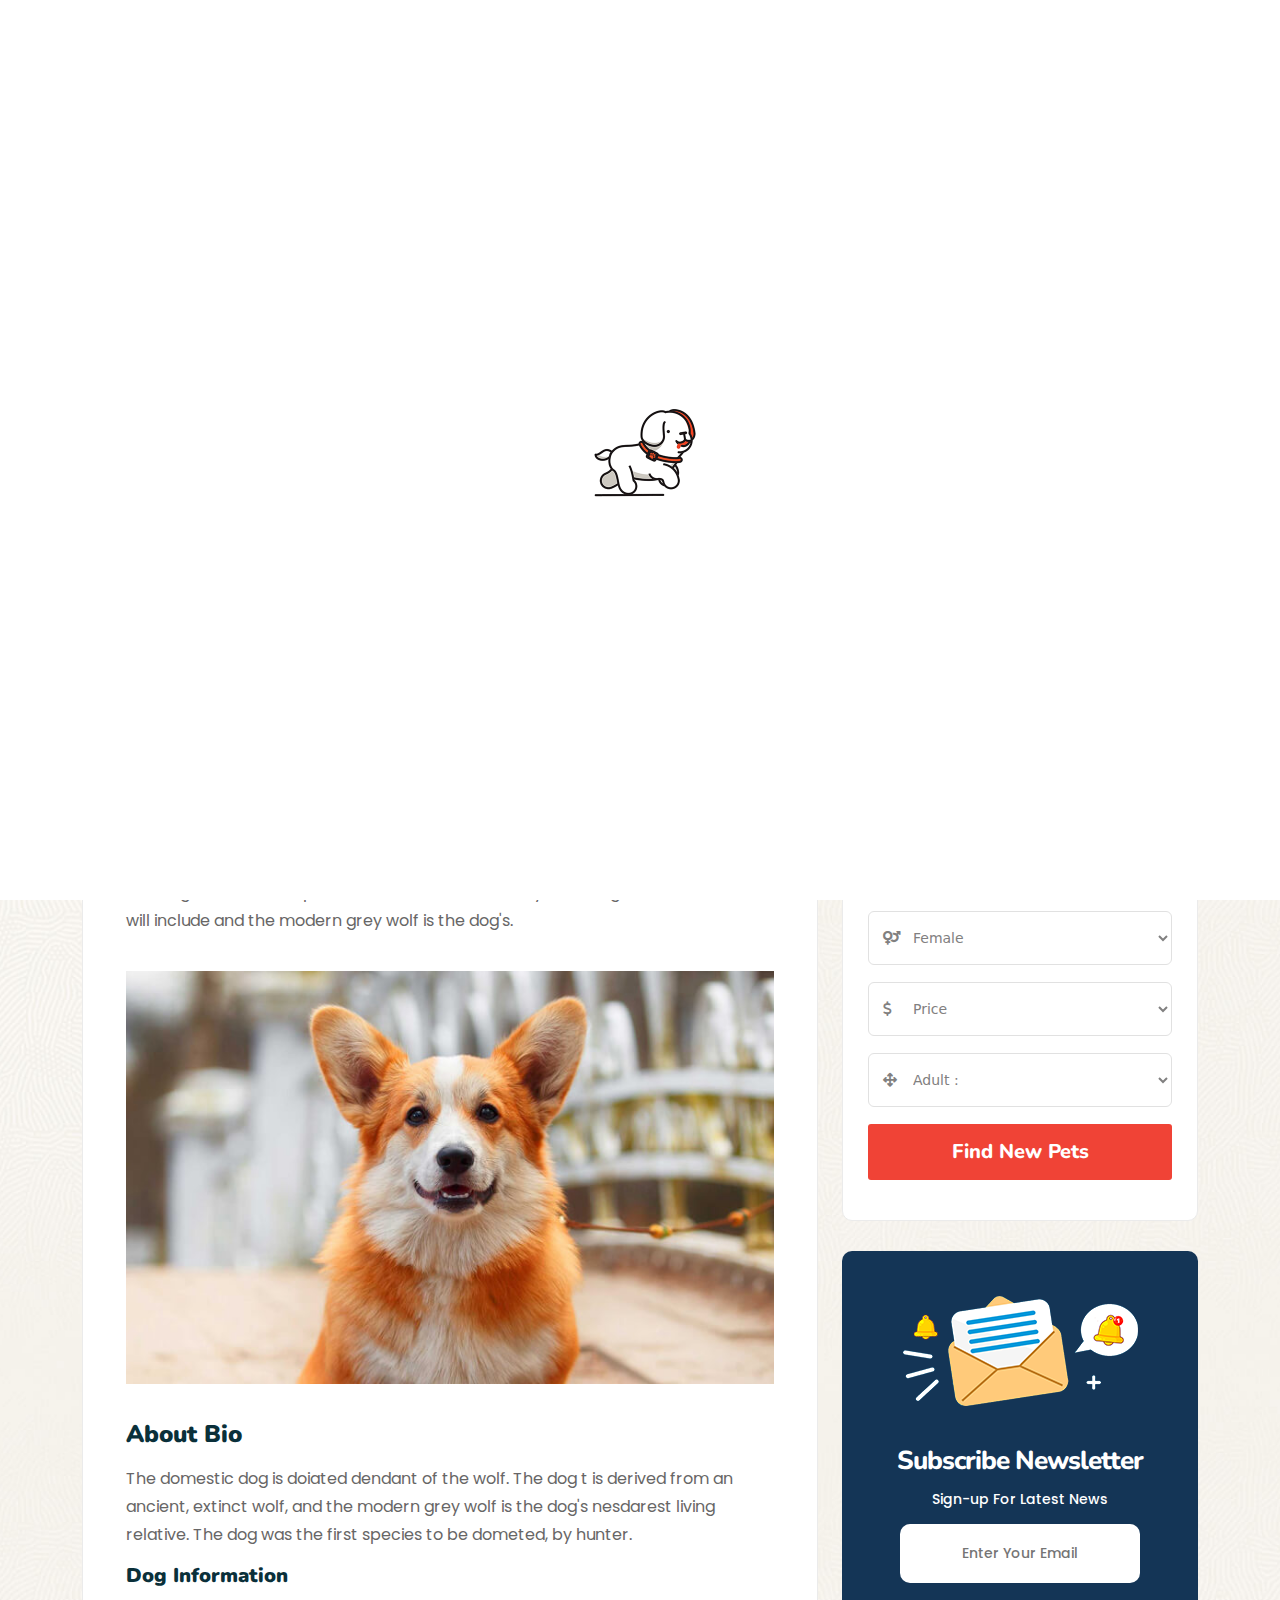
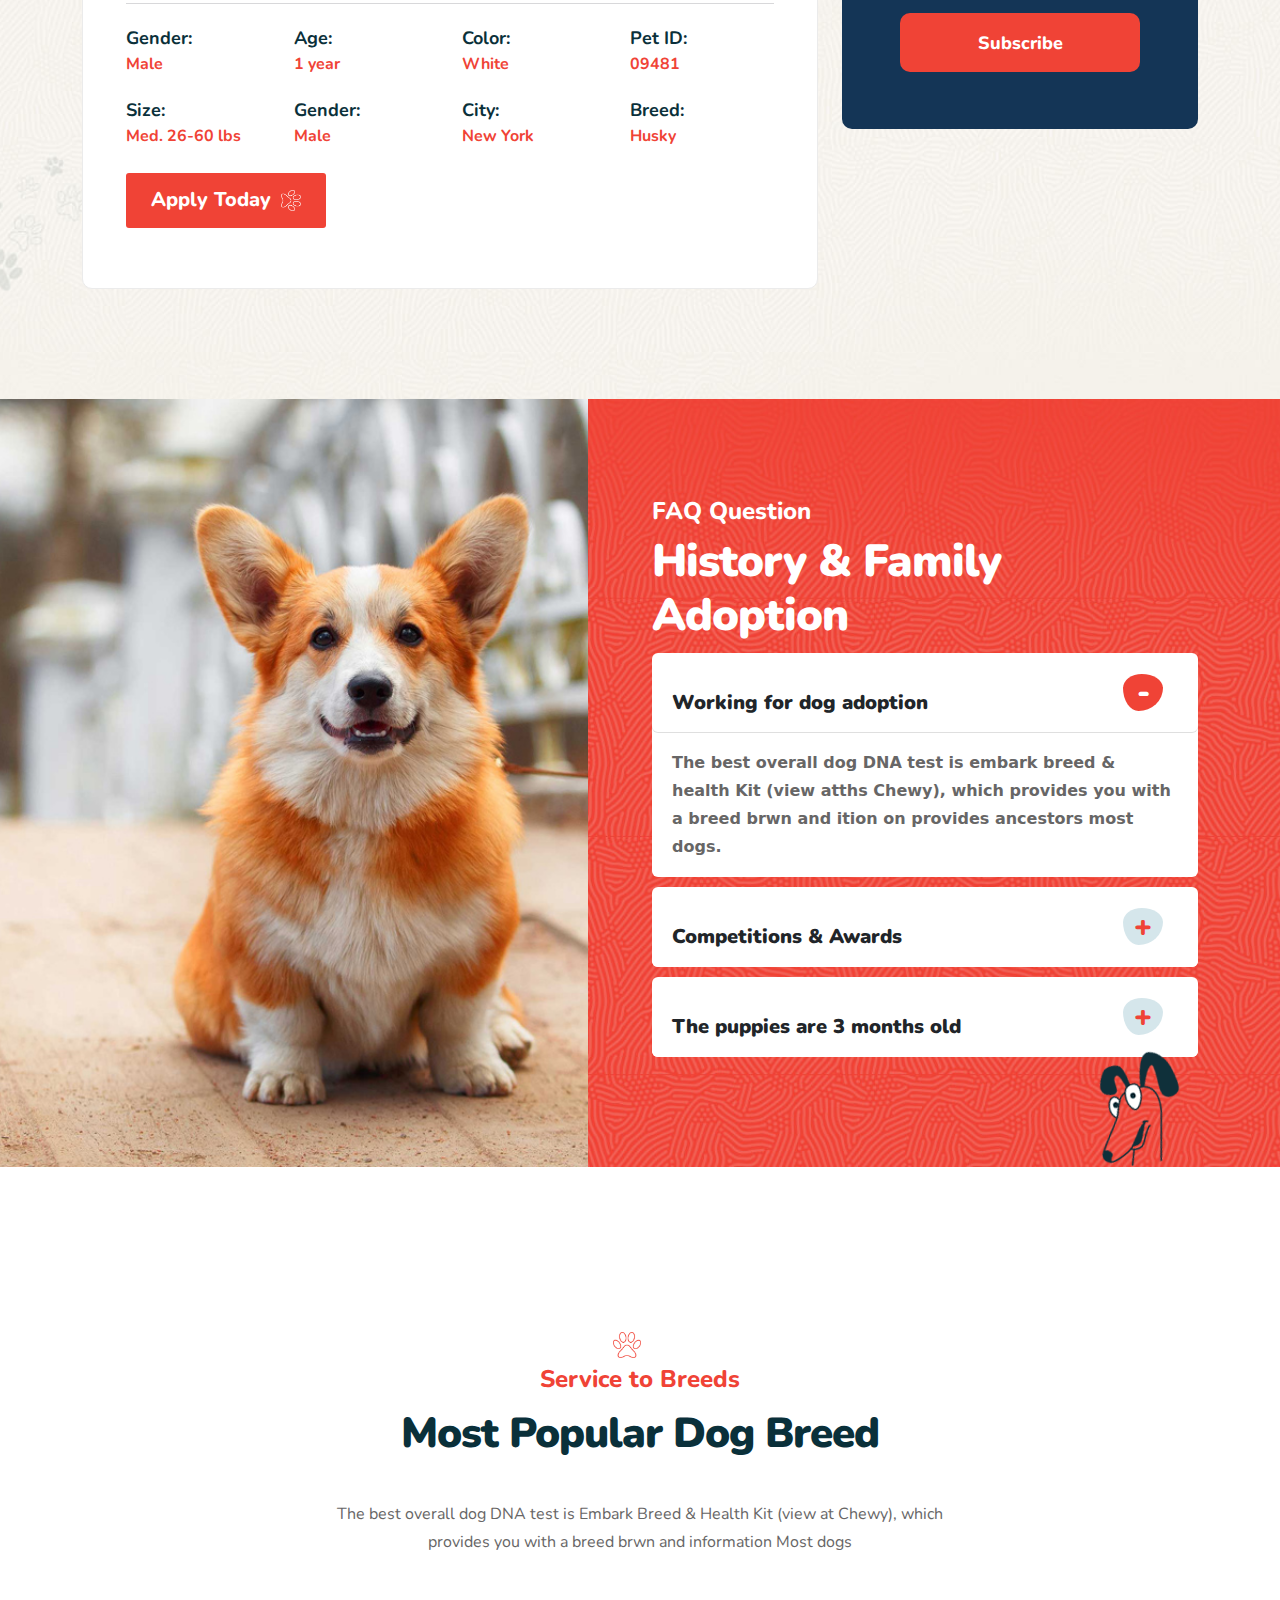
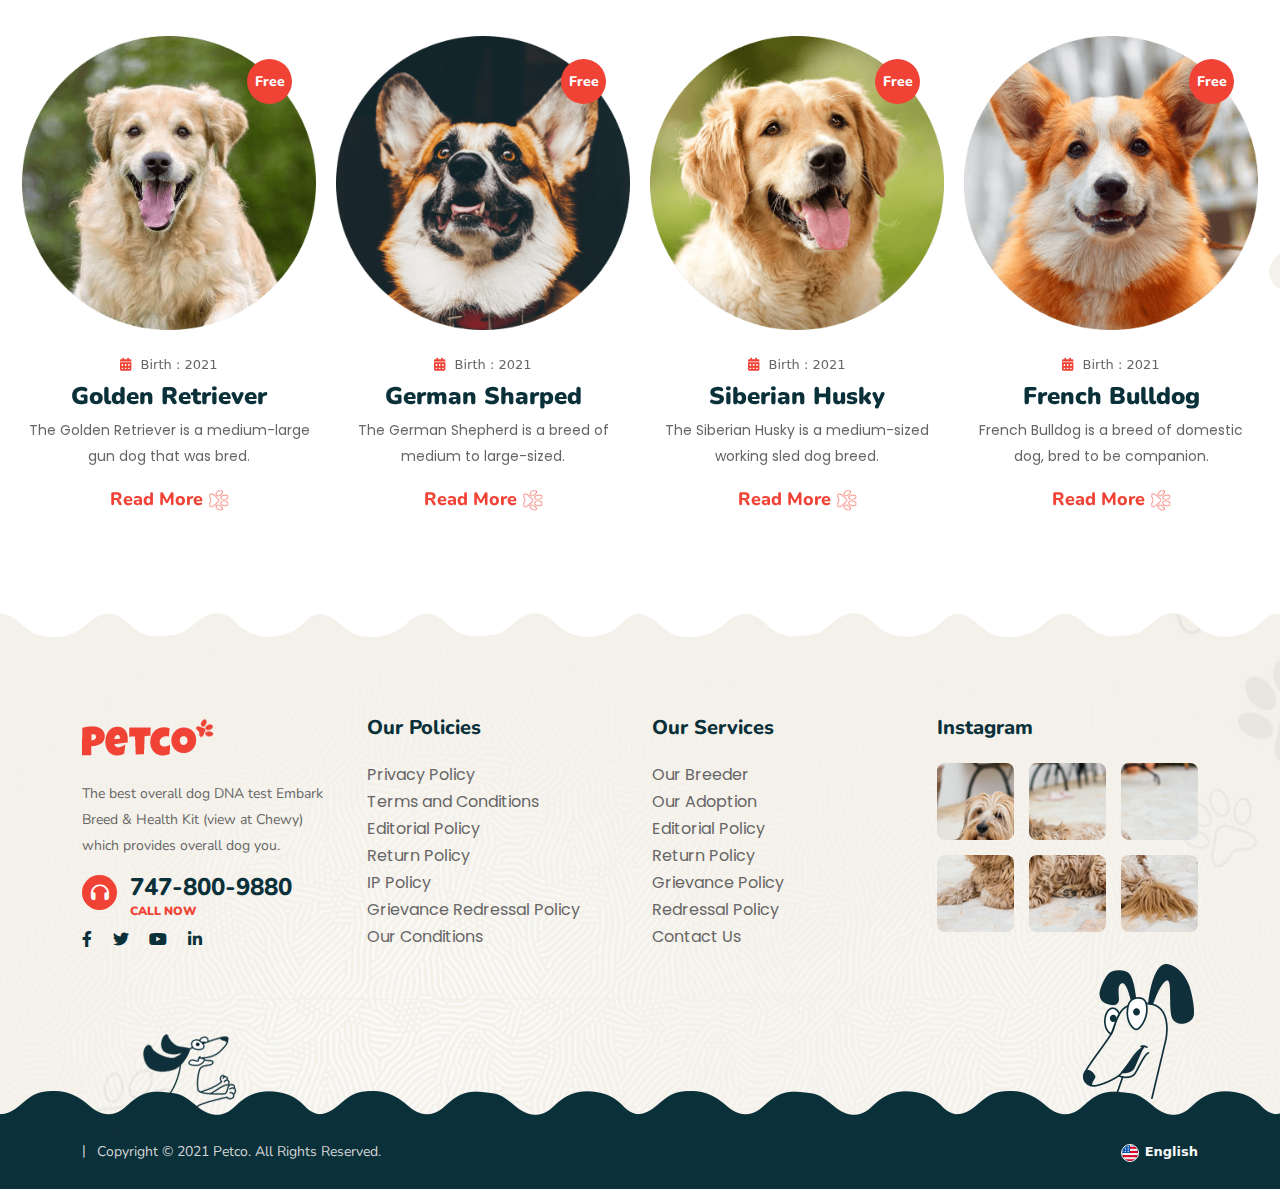
<file: breeder-details.html>
<!DOCTYPE html>
<html lang="en">
<head>
    <meta charset="UTF-8">
    <meta http-equiv="X-UA-Compatible" content="IE=edge">
    <meta name="viewport" content="width=device-width, initial-scale=1.0">
    <title>Document</title>

    <link rel="preconnect" href="https://fonts.googleapis.com">
    <link rel="preconnect" href="https://fonts.gstatic.com" crossorigin>
    <link href="https://fonts.googleapis.com/css2?family=Poppins:wght@100;200;300;400;500;600;700;800;900&display=swap" rel="stylesheet">

    <link rel="preconnect" href="https://fonts.googleapis.com">
    <link rel="preconnect" href="https://fonts.gstatic.com" crossorigin>
    <link href="https://fonts.googleapis.com/css2?family=Nunito:wght@200;300;400;500;600;700;800;900&display=swap" rel="stylesheet">

    <link rel="stylesheet" href="css/bootstrap.min.css">
    <link rel="stylesheet" href="css/all.min.css">
    <link rel="stylesheet" href="css/slick.css">
    <link rel="stylesheet" href="css/venobox.min.css">
    <link rel="stylesheet" href="css/odometer-theme-default.css">
    <link rel="stylesheet" href="css/style.css">
</head>
<body>
  <div class="preloader"><div class="img"><img src="images/preloader.gif" alt="preloader.gif"></div></div>
    <!-- header-part start -->
    <header>
        <div class="container">
            <div class="row">
                <div class="col-lg-6">
                    <ul>
                        <li>Call us: 747-800-9880</li>
                        <li> <i class="fa-solid fa-clock"></i> Opening Hours: 7:00 am - 9:00 pm (Mon - Sun)</li>
                    </ul>
                </div>
                <div class="col-lg-6 text-lg-end">
                    <ul>
                        <li>Follow :</li>
                        <li> <a href="#"><i class="fa-brands fa-facebook-f"></i></a></li>
                        <li> <a href="#"><i class="fa-brands fa-twitter"></i></a></li>
                        <li> <a href="#"><i class="fa-brands fa-instagram"></i></a></li>
                        <li> <a href="#"><i class="fa-brands fa-linkedin-in"></i></a></li>
                    </ul>
                </div>
            </div>
        </div>
    </header>
    <!-- header-part end -->
    <!-- nav-part start -->
    <nav class="navbar navbar-expand-lg menu">
        <div class="container">
          <a class="navbar-brand" href="#"><img src="images/logo.png" alt="l0go"></a>
          <button class="navbar-toggler" type="button" data-bs-toggle="collapse" data-bs-target="#navbarNav" aria-controls="navbarNav" aria-expanded="false" aria-label="Toggle navigation">
            <span class="navbar-toggler-icon"></span>
          </button>
          <div class="collapse navbar-collapse" id="navbarNav">
            <ul class="navbar-nav">
              <li class="nav-item">
                <a class="nav-link active ab" aria-current="page" href="index.html">Home</a>
                <ul>
                  <li class="nav-item">
                    <a class="a ah" href="index.html">home one</a>
                  </li>
                  <li class="nav-item">
                    <a class="a b" href="index.html">home two</a>
                  </li>
                </ul>
              </li>
              <li class="nav-item">
                <a class="nav-link" href="doglist.html">Dog List</a>
              </li>
              <li class="nav-item">
                <a class="nav-link" href="ourshop.html">Shop</a>
                <ul>
                  <li class="nav-item">
                    <a class="a" href="ourshop.html">Our Shop</a>
                  </li>
                  <li class="nav-item">
                    <a class="a b" href="shopdetails.html">Shop Details</a>
                  </li>
                </ul>
              </li>
              <li class="nav-item">
                <a class="nav-link" href="adoption.html">Adoption</a>
              </li>
              <li class="nav-item">
                <a class="nav-link" href="our-breder.html">Breeder</a>
                <ul>
                  <li class="nav-item">
                    <a class="a" href="our-breder.html">Our Breeder</a>
                  </li>
                  <li class="nav-item">
                    <a class="a b" href="breeder-details.html">Breeder Details</a>
                  </li>
                </ul>
              </li>
              <li class="nav-item">
                <a class="nav-link" href="ourblog.html">Blog</a>
                <ul>
                  <li class="nav-item">
                    <a class="a" href="ourblog.html">Our Blog</a>
                  </li>
                  <li class="nav-item">
                    <a class="a b" href="blog-details.html">Blog Details</a>
                  </li>
                </ul>
              </li>
              <li class="nav-item">
                <a class="nav-link" href="contack-us.html">contacts</a>
              </li>
             
             
            </ul>
            <div class="right">
              <i class="fa-solid fa-magnifying-glass"  data-bs-toggle="offcanvas" data-bs-target="#offcanvasTop" aria-controls="offcanvasTop"></i>
              <i class="fa-solid fa-cart-shopping"></i>
              <a href="#"><span>View More</span> <img src="images/w_pawprint.png" alt="w_pawprint"></a>
            </div>
          </div>
        </div>
        <img class="nshape" src="images/nav_shape.png" alt="nav_shape">
      </nav>
      

<div class="offcanvas offcanvas-top" tabindex="-1" id="offcanvasTop" aria-labelledby="offcanvasTopLabel">
  <div class="offcanvas-header">
    
    <button type="button" data-bs-dismiss="offcanvas" aria-label="Close"><i class="fa-solid fa-xmark"></i></button>
  </div>
  <div class="offcanvas-body">
    <div class="container">
      <div class="row">
      <div class="col-lg-12">
        <h2>... Search Here ...</h2>
      <div class="form-part">
      <form>
        <input type="text" placeholder="Type keywords here">
        <i class="fa-solid fa-magnifying-glass"></i>
      </form>
    </div>
      </div>
    </div>
    </div>
  </div>
</div>
    <!-- nav-part end -->
    <!-- banner-part start -->
      <section id="banner2">
        <div class="container">
          <div class="row">
            <div class="col-lg-12">
              <a class="a" href="#"> <h3>Breeder Details</h3></a>
              <ul>
                <li><a href="#">home</a></li>
                <li class="sh">Breeder Details</li>
              </ul>
            </div>
          </div>
        </div>
      </section>

    <!-- banner-part end -->
    <!-- details-part start -->
    <section id="details-part">
      <div class="container">
        <div class="row">
          <div class="col-lg-8">
            <div class="item">
              <h4>Siberian Husky</h4>
              <p>The domestic dog is a doiated dendant of the wolf. The dog t is derived from an ancient, extinct wolf, and the modern grey wolf is the dog's nesdarest living relative. The dog was the first species to be domesticated, by hunter–gateiherers. These will include the core vaccines, which are in a series of three: at 6-, 12-, and 16 weeks old.</p>
              <p>The dog was the first species to be domesticated, by hunter–gateiherers. These will include and the modern grey wolf is the dog's.</p>
              <div class="img"><img src="images/breeder_details.jpg" alt="breeder_details.jpg"></div>
              <h4>About Bio</h4>
              <p>The domestic dog is doiated dendant of the wolf. The dog t is derived from an ancient, extinct wolf, and the modern grey wolf is the dog's nesdarest living relative. The dog was the first species to be dometed, by hunter.</p>
              <h5>Dog Information</h5>
              <div class="row">
                <div class="col-lg-3"><h6>Gender:</h6><span>Male</span></div>
                <div class="col-lg-3"><h6>Age:</h6><span>1 year</span></div>
                <div class="col-lg-3"><h6>Color:</h6><span>White</span></div>
                <div class="col-lg-3"><h6>Pet ID:</h6><span>09481</span></div>
                <div class="col-lg-3"><h6>Size:</h6><span>Med. 26-60 lbs</span></div>
                <div class="col-lg-3"><h6>Gender:</h6><span>Male</span></div>
                <div class="col-lg-3"><h6>City:</h6><span>New York</span></div>
                <div class="col-lg-3"><h6>Breed:</h6><span>Husky</span></div>
              </div>
              <div class="btn2"><a class="bt" href="#"><span>Apply Today </span><img src="images/w_pawprint.png" alt="w_pawprint"></a></div>
            </div>
          </div>
          <div class="col-lg-4">
            <aside class="right">
              <div class="item1">
                <h3>Find Your Pets</h3>
                <form>
                  <div class="search">
                    <input type="search" placeholder="search">
                    <a href="#"><i class="fa-solid fa-magnifying-glass i"></i></a>
                  </div>
                  <div class="location">
                    <input type="text" placeholder="location">
                    <i class="fa-solid fa-location-dot gps"></i>
                  </div>
                  <div class="two">
                    <div class="left">
                      <input type="text" placeholder="white">
                      <i class="fa-solid fa-palette lt"></i>
                    </div>
                    <div class="right">
                      <input type="text" placeholder="2022">
                      <i class="fa-solid fa-calendar-days rt"></i>
                    </div>
                  </div>
                  <div class="form-grp">
                    <select>
                      <option value="">female</option>
                      <option value="">Male</option>
                      <option value="">Adoption</option>
                      <option value="">Breeder</option>
                    </select>
                    <i class="fa-solid fa-venus-mars on"></i>
                  </div>
                  <div class="form-grp">
                    <select>
                      <option value="">price</option>
                      <option value="">$100 - $150</option>
                      <option value="">$150 - $250</option>
                      <option value="">$250 - $350</option>
                      <option value="">$350 - $550</option>
                      <option value="">$550 - $1000</option>
                    </select>
                    <i class="fa-solid fa-dollar-sign on"></i>
                  </div>
                  <div class="form-grp">
                    <select>
                      <option value="">Adult :</option>
                      <option value="">6 Month</option>
                      <option value="">9 Month</option>
                      <option value="">1 Year</option>
                    </select>
                    <i class="fa-solid fa-arrows-up-down-left-right on"></i>
                  </div>

                </form>
                <a class="bt" href="#"><span>Find New Pets </span></a>
              </div>
              <div class="item2">
                <div class="img">
                  <img src="images/sn_icon.png" alt="sn_icon.png">
                  <h2>Subscribe Newsletter</h2>
                  <h3>Sign-up For Latest News</h3>
                </div>
                <div class="btn">
                  <form>
                    <input type="email" placeholder="Enter Your Email">
                    <button class="buton">subscribe</button>
                  </form>
                </div>
              </div>
            </aside>
          </div>
        </div>
      </div>
    </section>
    <!-- details-part end -->
    <!-- history-part start -->
    <section id="history">
          <div class="left"></div>
          <div class="container contain2">
            <div class="row">
              <div class="col-lg-6"></div>
              <div class="col-lg-6">
                <div class="history-item">
                  <h3>FAQ Question</h3>
                  <h2 class="h2">History & Family Adoption</h2>
                  <div class="accordion" id="accordionExample">
                    <div class="accordion-item">
                      <h2 class="accordion-header" id="headingOne">
                        <button class="accordion-button" type="button" data-bs-toggle="collapse" data-bs-target="#collapseOne" aria-expanded="true" aria-controls="collapseOne">
                          
                          Working for dog adoption
                                                    
                          <span class="icon">
                          </span>
                        </button>
                      </h2>
                      <div id="collapseOne" class="accordion-collapse collapse show" aria-labelledby="headingOne" data-bs-parent="#accordionExample">
                        <div class="accordion-body">
                          <strong>The best overall dog DNA test is embark breed & health Kit (view atths Chewy), which provides you with a breed brwn and ition on provides ancestors most dogs.
                        </div>
                      </div>
                    </div>
                    <div class="accordion-item">
                      <h2 class="accordion-header" id="headingTwo">
                        <button class="accordion-button collapsed" type="button" data-bs-toggle="collapse" data-bs-target="#collapseTwo" aria-expanded="false" aria-controls="collapseTwo">
                          
                          Competitions & Awards
                                                    
                          <span class="icon">
                          </span>
                        </button>
                      </h2>
                      <div id="collapseTwo" class="accordion-collapse collapse" aria-labelledby="headingTwo" data-bs-parent="#accordionExample">
                        <div class="accordion-body">
                          <strong>The best overall dog DNA test is embark breed & health Kit (view atths Chewy), which provides you with a breed brwn and ition on provides ancestors most dogs.
                        </div>
                      </div>
                    </div>
                    <div class="accordion-item">
                      <h2 class="accordion-header" id="headingThree">
                        <button class="accordion-button collapsed" type="button" data-bs-toggle="collapse" data-bs-target="#collapseThree" aria-expanded="false" aria-controls="collapseThree">
                          
                          The puppies are 3 months old
                                                    
                          <span class="icon">
                          </span>
                        </button>
                      </h2>
                      <div id="collapseThree" class="accordion-collapse collapse" aria-labelledby="headingThree" data-bs-parent="#accordionExample">
                        <div class="accordion-body">
                          <strong>The best overall dog DNA test is embark breed & health Kit (view atths Chewy), which provides you with a breed brwn and ition on provides ancestors most dogs.
                        </div>
                      </div>
                    </div>
                  </div>
                </div>
              </div>
            </div>
          </div>
          <div class="sp"><img src="images/faq_shape.png" alt="faq_shape.png"></div>
    </section>
    <!-- history-part end -->
    <!-- round-part start -->
    <section id="round">
      <div class="container contain">
        <div class="row">
          <div class="col-lg-12">
            <img class="paw" src="images/pawprint.png" alt="pawprint">
              <div class="tittle">
                <h3>Service to Breeds</h3>
                <h2 class="bh">Most Popular Dog Breed</h2>
                <p>The best overall dog DNA test is Embark Breed & Health Kit (view at Chewy), which provides you with a breed brwn and information Most dogs</p>
            </div>
            <div class="bottom">
              <div class="round-slider">
                <div class="item">
                  <div class="img">
                    <div class="shape"><span>Free</span></div>
                    <a href="#"><img src="images/adop_img01.png" alt="adop_img01.png"></a>
                  </div>
                  <div class="text">
                    <div class="date"><i class="fa-solid fa-calendar-days"></i> Birth : 2021</div>
                    <h3><a href="#">Golden Retriever</a></h3>
                    <p>The Golden Retriever is a medium-large gun dog that was bred.</p>
                    <a class="a" href="#">Read More <img src="images/pawprint.png" alt="pawprint"></a>
                  </div>
                </div>
                <div class="item">
                  <div class="img">
                    <div class="shape"><span>Free</span></div>
                    <a href="#"><img src="images/adop_img02.png" alt="adop_img02.png"></a>
                  </div>
                  <div class="text">
                    <div class="date"><i class="fa-solid fa-calendar-days"></i> Birth : 2021</div>
                    <h3><a href="#">German Sharped</a></h3>
                    <p>The German Shepherd is a breed of medium to large-sized.</p>
                    <a class="a" href="#">Read More <img src="images/pawprint.png" alt="pawprint"></a>
                  </div>
                </div>
                <div class="item">
                  <div class="img">
                    <div class="shape"><span>Free</span></div>
                    <a href="#"><img src="images/adop_img03.png" alt="adop_img03.png"></a>
                  </div>
                  <div class="text">
                    <div class="date"><i class="fa-solid fa-calendar-days"></i> Birth : 2021</div>
                    <h3><a href="#">Siberian Husky</a></h3>
                    <p>The Siberian Husky is a medium-sized working sled dog breed.</p>
                    <a class="a" href="#">Read More <img src="images/pawprint.png" alt="pawprint"></a>
                  </div>
                </div>
                <div class="item">
                  <div class="img">
                    <div class="shape"><span>Free</span></div>
                    <a href="#"><img src="images/adop_img04.png" alt="adop_img04.png"></a>
                  </div>
                  <div class="text">
                    <div class="date"><i class="fa-solid fa-calendar-days"></i> Birth : 2021</div>
                    <h3><a href="#">French Bulldog</a></h3>
                    <p>French Bulldog is a breed of domestic dog, bred to be companion.</p>
                    <a class="a" href="#">Read More <img src="images/pawprint.png" alt="pawprint"></a>
                  </div>
                </div>
                <div class="item">
                  <div class="img">
                    <div class="shape"><span>Free</span></div>
                    <a href="#"><img src="images/adop_img05.png" alt="adop_img05.png"></a>
                  </div>
                  <div class="text">
                    <div class="date"><i class="fa-solid fa-calendar-days"></i> Birth : 2021</div>
                    <h3><a href="#">Siberian Husky</a></h3>
                    <p>French Bulldog is a breed of domestic dog, bred to be companion.</p>
                    <a class="a" href="#">Read More <img src="images/pawprint.png" alt="pawprint"></a>
                  </div>
                </div>
              </div>
            </div>
          </div>
        </div>
      </div>
    </section>
    <!-- round-part end -->


    <!-- btn-part start -->
    <section id="btn-part">
      <button class="btm"><i class="fa-solid fa-angle-up"></i></button>
    </section>
    <!-- btn-part end -->
    <!-- footer-part start -->

    <footer>
      <img class="shape" src="images/testi_bg_shape01.png" alt="testi_bg_shape01">
      <img class="copy" src="images/copyright_shape.png" alt="copyright_shape">
      <div class="container">
        <div class="row">
          <div class="col-lg-3">
            <div class="left">
              <a href="#"><img src="images/logo.png" alt="logo"></a>
              <p>The best overall dog DNA test Embark Breed & Health Kit (view at Chewy) which provides overall dog you.</p>
              <div class="contack">
                <div class="icon"><i class="fa-solid fa-headphones"></i></div>
                <div class="text">
                  <a href="#">747-800-9880</a>
                  <h4>CALL NOW</h4>
                </div>

              </div>
              <div class="f-icons">
                <a href="#"><i class="fa-brands fa-facebook-f"></i></a>
              <a href="#"><i class="fa-brands fa-twitter"></i></a>
              <a href="#"><i class="fa-brands fa-youtube"></i></a>
              <a href="#"><i class="fa-brands fa-linkedin-in"></i></a>
              
              
              </div>
            </div>
          </div>
          <div class="col-lg-3">
            <div class="middle1">
              <h4>Our Policies</h4>
              <ul>
                <li><a href="#">Privacy Policy</a></li>
                <li><a href="#">Terms and Conditions</a></li>
                <li><a href="#">Editorial Policy</a></li>
                <li><a href="#">Return Policy</a></li>
                <li><a href="#">IP Policy</a></li>
                <li><a href="#">Grievance Redressal Policy</a></li>
                <li><a href="#">Our Conditions</a></li>
              </ul>
            </div>
          </div>
          <div class="col-lg-3">
            <div class="middle2">
              <h4>Our Services</h4>
              <ul>
                <li><a href="#">Our Breeder</a></li>
                <li><a href="#">Our Adoption</a></li>
                <li><a href="#">Editorial Policy</a></li>
                <li><a href="#">Return Policy</a></li>
                <li><a href="#">Grievance Policy</a></li>
                <li><a href="#">Redressal Policy</a></li>
                <li><a href="#">Contact Us</a></li>
              </ul>
            </div>
          </div>
          <div class="col-lg-3">
            <div class="right">
              <h4>Instagram</h4>
              <div class="img">
                <ul>
                  <li><a href="#"><img src="images/insta_img01.png" alt="insta_img01"></a></li>
                  <li><a href="#"><img src="images/insta_img02.png" alt="insta_img02"></a></li>
                  <li><a href="#"><img src="images/insta_img03.png" alt="insta_img03"></a></li>
                  <li><a href="#"><img src="images/insta_img04.png" alt="insta_img04"></a></li>
                  <li><a href="#"><img src="images/insta_img05.png" alt="insta_img05"></a></li>
                  <li><a href="#"><img src="images/insta_img06.png" alt="insta_img06"></a></li>
                </ul>
              </div>
            </div>
          </div>
        </div>
      </div>
      <img class="fs1" src="images/footer_shape01.png" alt="footer_shape01">
      <img class="fs2" src="images/footer_shape02.png" alt="footer_shape02">
      <div class="copyrights">
        <div class="container">
          <div class="row">
            <div class="col-lg-12">
              <div class="item">
                <div class="left"><p>Copyright © 2021 Petco. All Rights Reserved.</p></div>
                <div class="right"><a href="#"><img src="images/united-states.png" alt="united-states">English</a></div>
              </div>
            </div>
          </div>
        </div>
      </div>
    </footer>

    <!-- footer-part end -->


    <script src="js/bootstrap.bundle.min.js"></script>
    <script src="js/jquery-1.12.4.min.js"></script>
    <script src="js/slick.min.js"></script>
    <script src="js/venobox.min.js"></script>
    <script src="js/odometer.min.js"></script>
    <script src="js/script.js"></script>
</body>
</html>
</file>
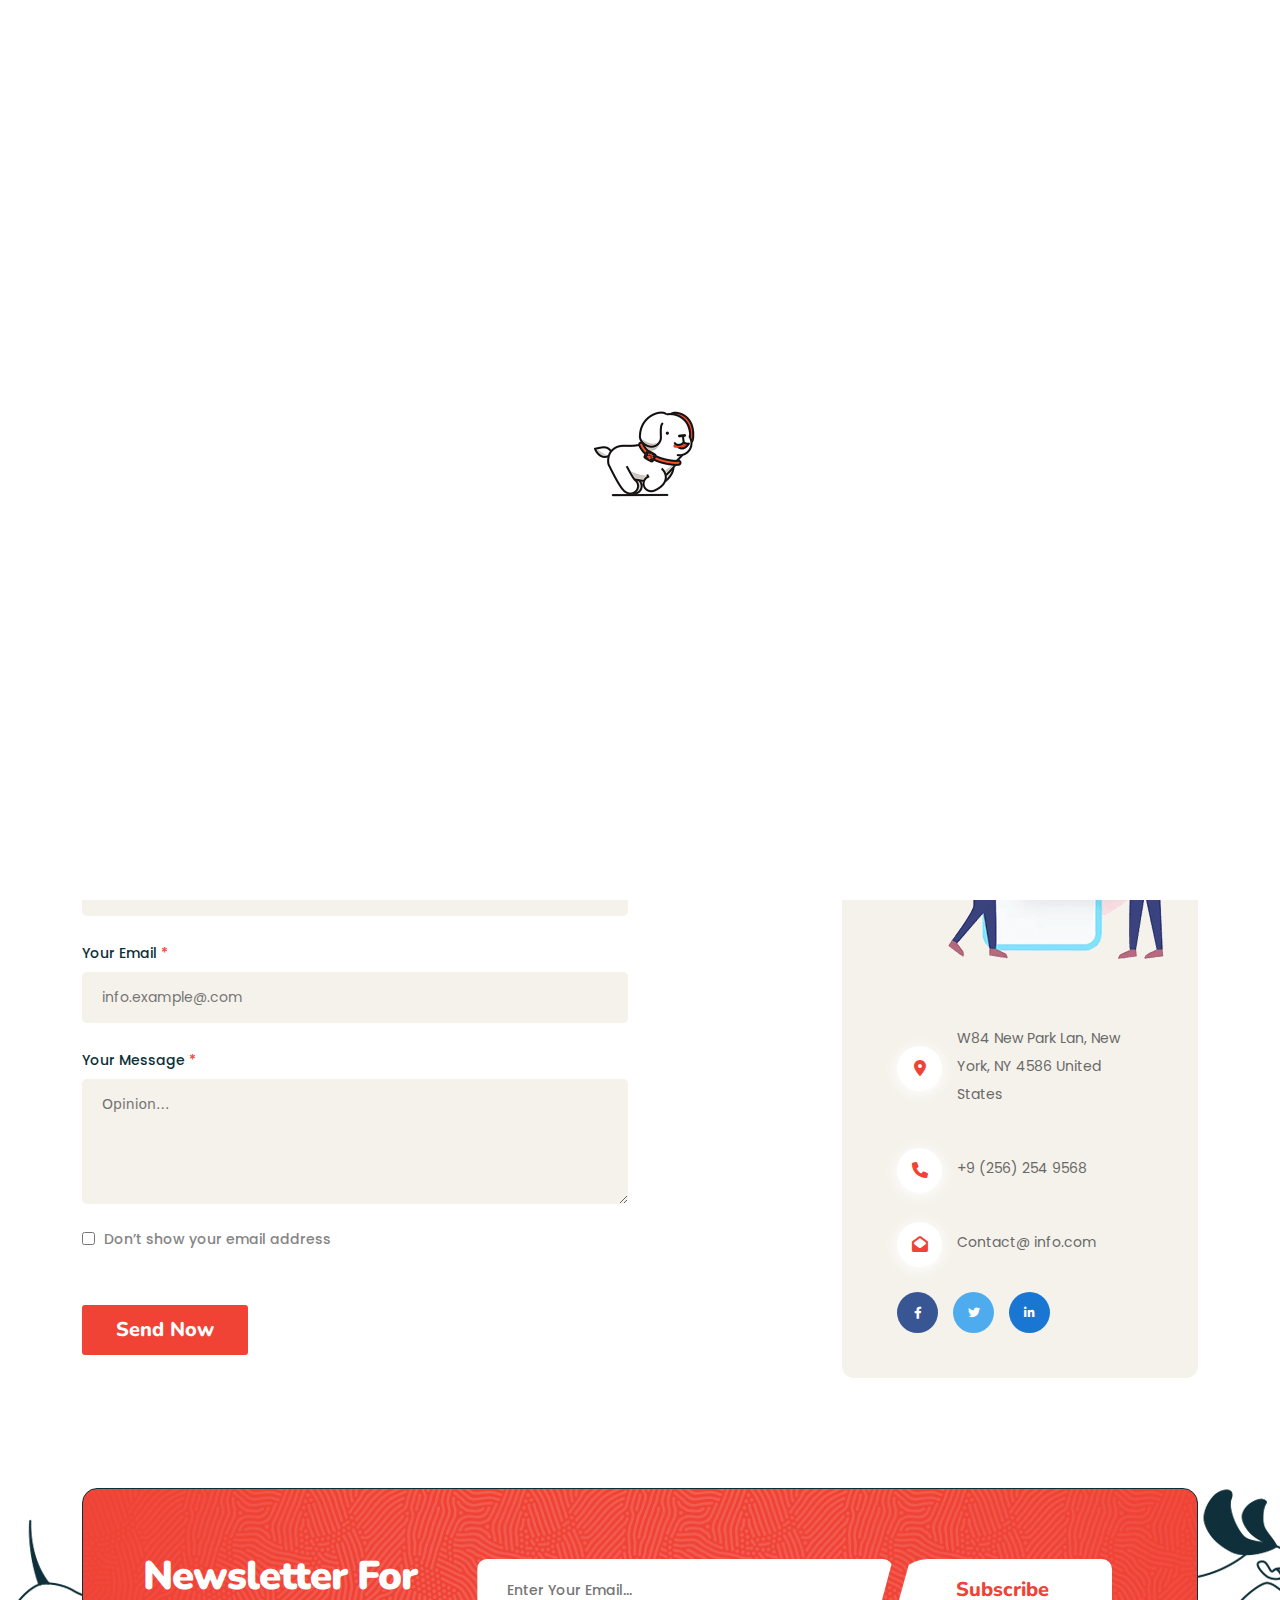
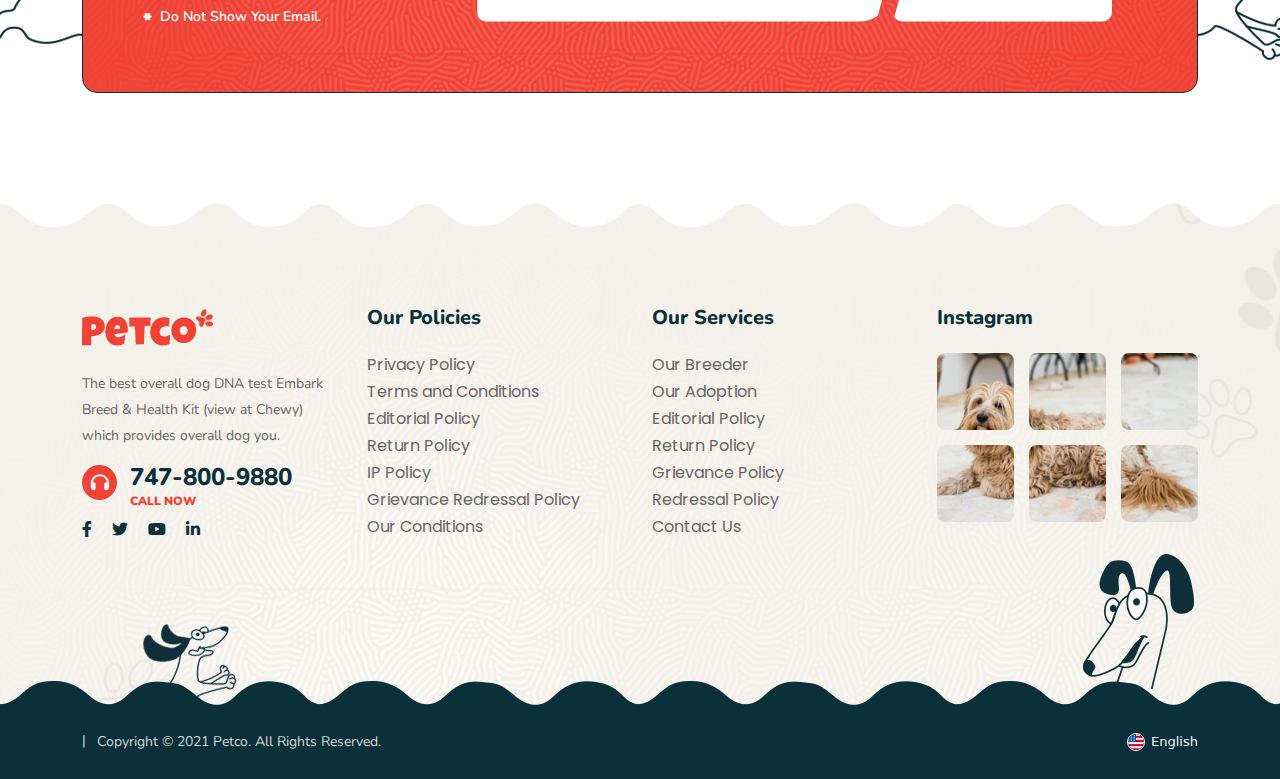
<file: contack-us.html>
<!DOCTYPE html>
<html lang="en">
<head>
    <meta charset="UTF-8">
    <meta http-equiv="X-UA-Compatible" content="IE=edge">
    <meta name="viewport" content="width=device-width, initial-scale=1.0">
    <title>Document</title>

    <link rel="preconnect" href="https://fonts.googleapis.com">
    <link rel="preconnect" href="https://fonts.gstatic.com" crossorigin>
    <link href="https://fonts.googleapis.com/css2?family=Poppins:wght@100;200;300;400;500;600;700;800;900&display=swap" rel="stylesheet">

    <link rel="preconnect" href="https://fonts.googleapis.com">
    <link rel="preconnect" href="https://fonts.gstatic.com" crossorigin>
    <link href="https://fonts.googleapis.com/css2?family=Nunito:wght@200;300;400;500;600;700;800;900&display=swap" rel="stylesheet">

    <link rel="stylesheet" href="css/bootstrap.min.css">
    <link rel="stylesheet" href="css/all.min.css">
    <link rel="stylesheet" href="css/slick.css">
    <link rel="stylesheet" href="css/venobox.min.css">
    <link rel="stylesheet" href="css/odometer-theme-default.css">
    <link rel="stylesheet" href="css/style.css">
</head>
<body>
  <div class="preloader"><div class="img"><img src="images/preloader.gif" alt="preloader.gif"></div></div>
    <!-- header-part start -->
    <header>
        <div class="container">
            <div class="row">
                <div class="col-lg-6">
                    <ul>
                        <li>Call us: 747-800-9880</li>
                        <li> <i class="fa-solid fa-clock"></i> Opening Hours: 7:00 am - 9:00 pm (Mon - Sun)</li>
                    </ul>
                </div>
                <div class="col-lg-6 text-lg-end">
                    <ul>
                        <li>Follow :</li>
                        <li> <a href="#"><i class="fa-brands fa-facebook-f"></i></a></li>
                        <li> <a href="#"><i class="fa-brands fa-twitter"></i></a></li>
                        <li> <a href="#"><i class="fa-brands fa-instagram"></i></a></li>
                        <li> <a href="#"><i class="fa-brands fa-linkedin-in"></i></a></li>
                    </ul>
                </div>
            </div>
        </div>
    </header>
    <!-- header-part end -->
    <!-- nav-part start -->
    <nav class="navbar navbar-expand-lg menu">
        <div class="container">
          <a class="navbar-brand" href="#"><img src="images/logo.png" alt="l0go"></a>
          <button class="navbar-toggler" type="button" data-bs-toggle="collapse" data-bs-target="#navbarNav" aria-controls="navbarNav" aria-expanded="false" aria-label="Toggle navigation">
            <span class="navbar-toggler-icon"></span>
          </button>
          <div class="collapse navbar-collapse" id="navbarNav">
            <ul class="navbar-nav">
              <li class="nav-item">
                <a class="nav-link active ab" aria-current="page" href="index.html">Home</a>
                <ul>
                  <li class="nav-item">
                    <a class="a ah" href="index.html">home one</a>
                  </li>
                  <li class="nav-item">
                    <a class="a b" href="index.html">home two</a>
                  </li>
                </ul>
              </li>
              <li class="nav-item">
                <a class="nav-link" href="doglist.html">Dog List</a>
              </li>
              <li class="nav-item">
                <a class="nav-link" href="ourshop.html">Shop</a>
                <ul>
                  <li class="nav-item">
                    <a class="a" href="ourshop.html">Our Shop</a>
                  </li>
                  <li class="nav-item">
                    <a class="a b" href="shopdetails.html">Shop Details</a>
                  </li>
                </ul>
              </li>
              <li class="nav-item">
                <a class="nav-link" href="adoption.html">Adoption</a>
              </li>
              <li class="nav-item">
                <a class="nav-link" href="our-breder.html">Breeder</a>
                <ul>
                  <li class="nav-item">
                    <a class="a" href="our-breder.html">Our Breeder</a>
                  </li>
                  <li class="nav-item">
                    <a class="a b" href="breeder-details.html">Breeder Details</a>
                  </li>
                </ul>
              </li>
              <li class="nav-item">
                <a class="nav-link" href="ourblog.html">Blog</a>
                <ul>
                  <li class="nav-item">
                    <a class="a" href="ourblog.html">Our Blog</a>
                  </li>
                  <li class="nav-item">
                    <a class="a b" href="blog-details.html">Blog Details</a>
                  </li>
                </ul>
              </li>
              <li class="nav-item">
                <a class="nav-link" href="contack-us.html">contacts</a>
              </li>
             
             
            </ul>
            <div class="right">
              <i class="fa-solid fa-magnifying-glass"  data-bs-toggle="offcanvas" data-bs-target="#offcanvasTop" aria-controls="offcanvasTop"></i>
              <i class="fa-solid fa-cart-shopping"></i>
              <a href="#"><span>View More</span> <img src="images/w_pawprint.png" alt="w_pawprint"></a>
            </div>
          </div>
        </div>
        <img class="nshape" src="images/nav_shape.png" alt="nav_shape">
      </nav>
      

<div class="offcanvas offcanvas-top" tabindex="-1" id="offcanvasTop" aria-labelledby="offcanvasTopLabel">
  <div class="offcanvas-header">
    
    <button type="button" data-bs-dismiss="offcanvas" aria-label="Close"><i class="fa-solid fa-xmark"></i></button>
  </div>
  <div class="offcanvas-body">
    <div class="container">
      <div class="row">
      <div class="col-lg-12">
        <h2>... Search Here ...</h2>
      <div class="form-part">
      <form>
        <input type="text" placeholder="Type keywords here">
        <i class="fa-solid fa-magnifying-glass"></i>
      </form>
    </div>
      </div>
    </div>
    </div>
  </div>
</div>
    <!-- nav-part end -->
    <!-- banner-part start -->
    <section id="banner2">
      <div class="container">
        <div class="row">
          <div class="col-lg-12">
            <a class="a" href="#"> <h3>Contact Us</h3></a>
            <ul>
              <li><a href="#">home</a></li>
              <li class="sh">Contact</li>
            </ul>
          </div>
        </div>
      </div>
    </section>
    <!-- banner-part end -->
    <!-- contact-area-part start -->
    <section id="contact-area-part">
      <div class="container">
        <div class="row">
          <div class="col-lg-6">
            <div class="left">
              <h4>Contact Us</h4>
              <h2>Let's Talk Question <span>.</span></h2>
              <p>The domestic dog is a doiated dendant of the wolf. The dog derived from an ancient, extinct wolf, and the modern grey.</p>
              <form>
                <div class="form-grp">
                  <label for="name">Your Name <span>*</span></label>
                  <input type="text" id="name" placeholder="Jon Deo...">
                </div>
                <div class="form-grp">
                  <label for="email">Your Email  <span>*</span></label>
                  <input type="text" id="email" placeholder="info.example@.com">
                </div>
                <div class="form-grp">
                  <label for="message">Your Message   <span>*</span></label>
                  <textarea name="message" id="message" placeholder="Opinion..."></textarea>
                </div>
                <div class="form-grp checkbox-grp">
                  <input type="checkbox" id="checkbox">
                  <label for="checkbox">Don’t show your email address</label>
                </div>
                <button type="submit" class="btn">Send Now</button>
              </form>
            </div>
          </div>
          <div class="col-lg-2"></div>
          <div class="col-lg-4">
            <div class="right">
              <div class="img"><img src="images/contact_img.png" alt="contact_img.png"></div>
              <div class="contact-info-list">
                <ul>
                  <li><div class="icon"><i class="fa-solid fa-location-dot"></i></div> <div class="content"><p class="p">W84 New Park Lan, New York, NY 4586 United States</p></div></li>
                  <li><div class="icon"><i class="fa-solid fa-phone"></i></div> <div class="content"><p>+9 (256) 254 9568</p></div></li>
                  <li><div class="icon"><i class="fa-solid fa-envelope-open"></i></div> <div class="content"><p>Contact@  info.com</p></div></li>
                </ul>
              </div>
              <div class="icons">
                <a href="#"><i class="fa-brands fa-facebook-f"></i></a>
                <a href="#"><i class="fa-brands fa-twitter tr"></i></a>
                <a href="#"><i class="fa-brands fa-linkedin-in in"></i></a>
              </div>
            </div>
          </div>
        </div>
      </div>
    </section>
    <!-- contact-area-part end -->
    <!-- newsletter-part start -->
    <section id="newsletter-part">
      <div class="container">
        <div class="row">
          <div class="col-lg-12">
            <div class="item">
              <div class="left">
                <h2 class="h">Newsletter For</h2>
                <p><span>*</span>Do Not Show Your Email.</p>
              </div>
              <div class="right">
                <form >
                  <input type="email" placeholder="Enter Your Email...">
                  <button type="submit" class="btn">Subscribe</button>
                </form>
              </div>
              <img class="shape1" src="images/newsletter_shape01.png" alt="newsletter_shape01">
              <img class="shape2" src="images/newsletter_shape02.png" alt="newsletter_shape02">
            </div>
          </div>
        </div>
      </div>
    </section>
    <!-- newsletter-part end -->
    <!-- btn-part start -->
    <section id="btn-part">
      <button class="btm"><i class="fa-solid fa-angle-up"></i></button>
    </section>
    <!-- btn-part end -->

    <!-- footer-part start -->

    <footer>
      <img class="shape" src="images/testi_bg_shape01.png" alt="testi_bg_shape01">
      <img class="copy" src="images/copyright_shape.png" alt="copyright_shape">
      <div class="container">
        <div class="row">
          <div class="col-lg-3">
            <div class="left">
              <a href="#"><img src="images/logo.png" alt="logo"></a>
              <p>The best overall dog DNA test Embark Breed & Health Kit (view at Chewy) which provides overall dog you.</p>
              <div class="contack">
                <div class="icon"><i class="fa-solid fa-headphones"></i></div>
                <div class="text">
                  <a href="#">747-800-9880</a>
                  <h4>CALL NOW</h4>
                </div>

              </div>
              <div class="f-icons">
                <a href="#"><i class="fa-brands fa-facebook-f"></i></a>
              <a href="#"><i class="fa-brands fa-twitter"></i></a>
              <a href="#"><i class="fa-brands fa-youtube"></i></a>
              <a href="#"><i class="fa-brands fa-linkedin-in"></i></a>
              
              
              </div>
            </div>
          </div>
          <div class="col-lg-3">
            <div class="middle1">
              <h4>Our Policies</h4>
              <ul>
                <li><a href="#">Privacy Policy</a></li>
                <li><a href="#">Terms and Conditions</a></li>
                <li><a href="#">Editorial Policy</a></li>
                <li><a href="#">Return Policy</a></li>
                <li><a href="#">IP Policy</a></li>
                <li><a href="#">Grievance Redressal Policy</a></li>
                <li><a href="#">Our Conditions</a></li>
              </ul>
            </div>
          </div>
          <div class="col-lg-3">
            <div class="middle2">
              <h4>Our Services</h4>
              <ul>
                <li><a href="#">Our Breeder</a></li>
                <li><a href="#">Our Adoption</a></li>
                <li><a href="#">Editorial Policy</a></li>
                <li><a href="#">Return Policy</a></li>
                <li><a href="#">Grievance Policy</a></li>
                <li><a href="#">Redressal Policy</a></li>
                <li><a href="#">Contact Us</a></li>
              </ul>
            </div>
          </div>
          <div class="col-lg-3">
            <div class="right">
              <h4>Instagram</h4>
              <div class="img">
                <ul>
                  <li><a href="#"><img src="images/insta_img01.png" alt="insta_img01"></a></li>
                  <li><a href="#"><img src="images/insta_img02.png" alt="insta_img02"></a></li>
                  <li><a href="#"><img src="images/insta_img03.png" alt="insta_img03"></a></li>
                  <li><a href="#"><img src="images/insta_img04.png" alt="insta_img04"></a></li>
                  <li><a href="#"><img src="images/insta_img05.png" alt="insta_img05"></a></li>
                  <li><a href="#"><img src="images/insta_img06.png" alt="insta_img06"></a></li>
                </ul>
              </div>
            </div>
          </div>
        </div>
      </div>
      <img class="fs1" src="images/footer_shape01.png" alt="footer_shape01">
      <img class="fs2" src="images/footer_shape02.png" alt="footer_shape02">
      <div class="copyrights">
        <div class="container">
          <div class="row">
            <div class="col-lg-12">
              <div class="item">
                <div class="left"><p>Copyright © 2021 Petco. All Rights Reserved.</p></div>
                <div class="right"><a href="#"><img src="images/united-states.png" alt="united-states">English</a></div>
              </div>
            </div>
          </div>
        </div>
      </div>
    </footer>

    <!-- footer-part end -->


    <script src="js/bootstrap.bundle.min.js"></script>
    <script src="js/jquery-1.12.4.min.js"></script>
    <script src="js/slick.min.js"></script>
    <script src="js/venobox.min.js"></script>
    <script src="js/odometer.min.js"></script>
    <script src="js/script.js"></script>
</body>
</html>
</file>
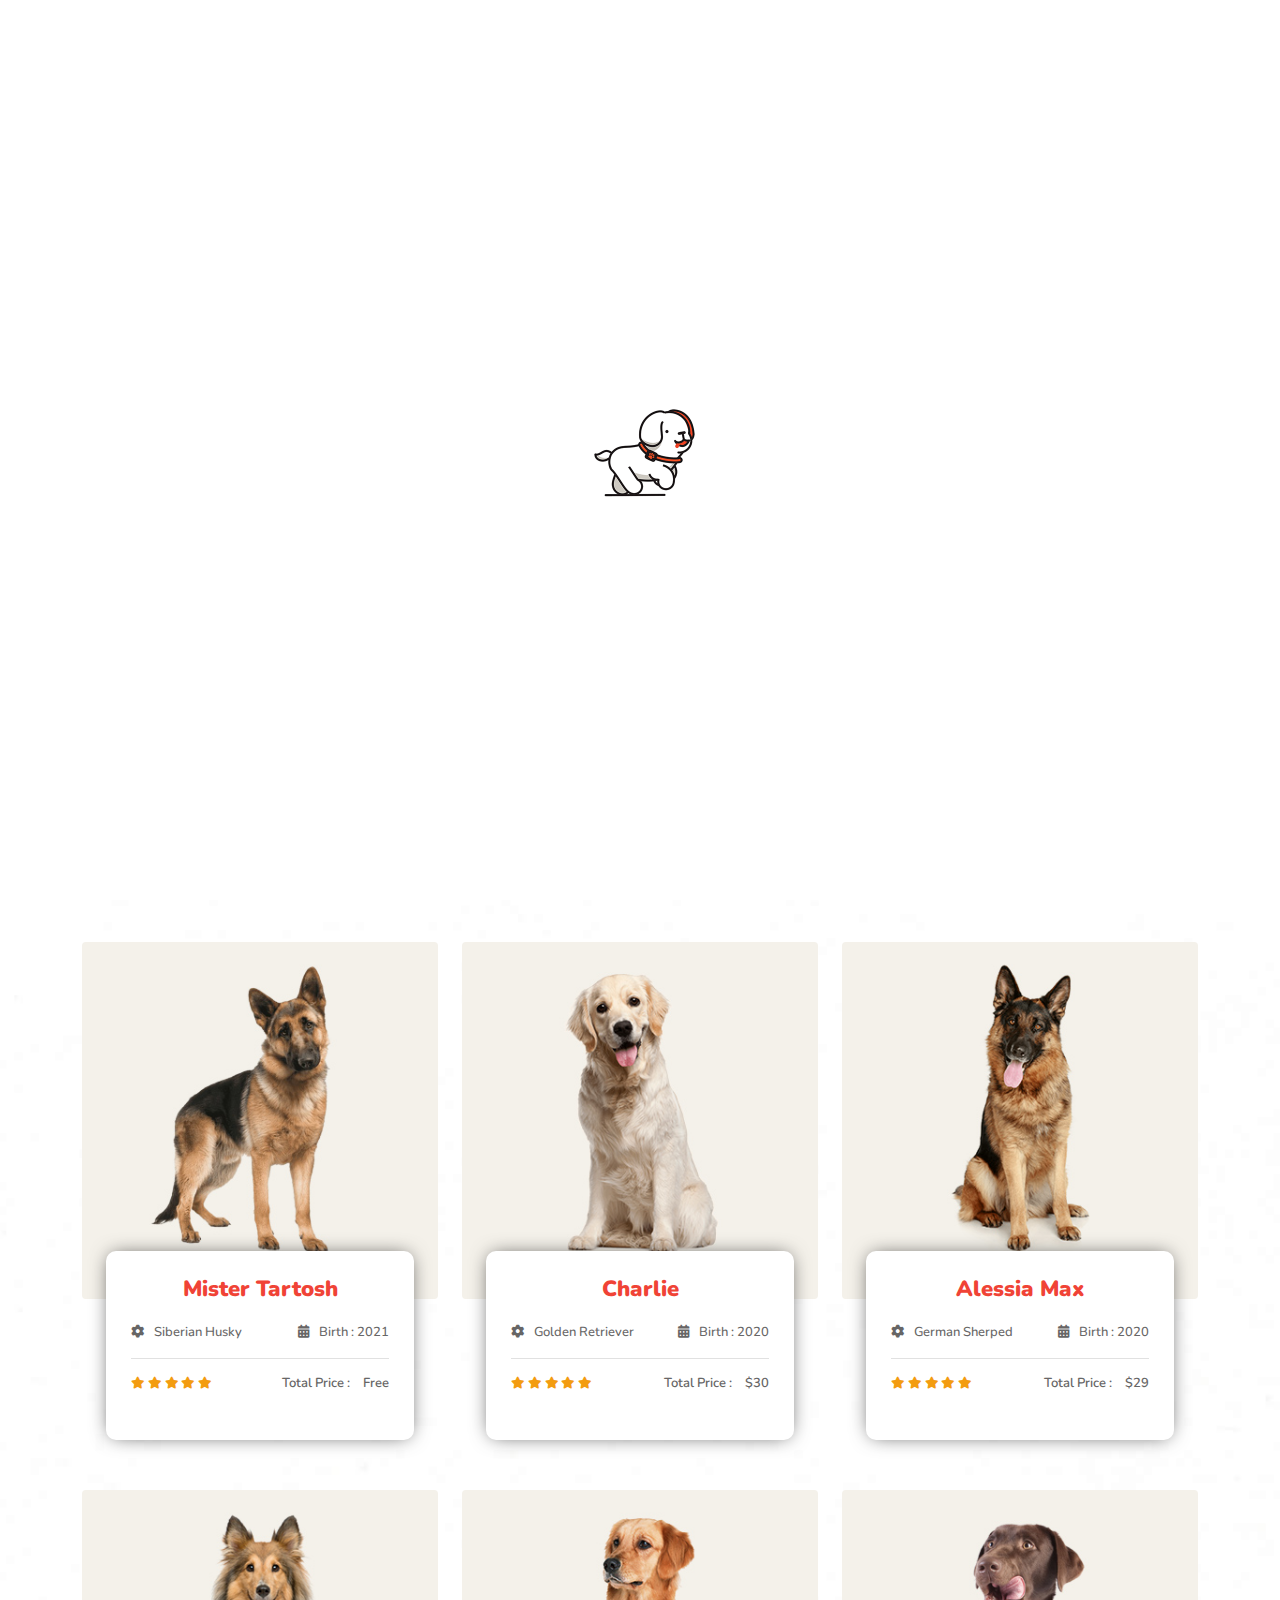
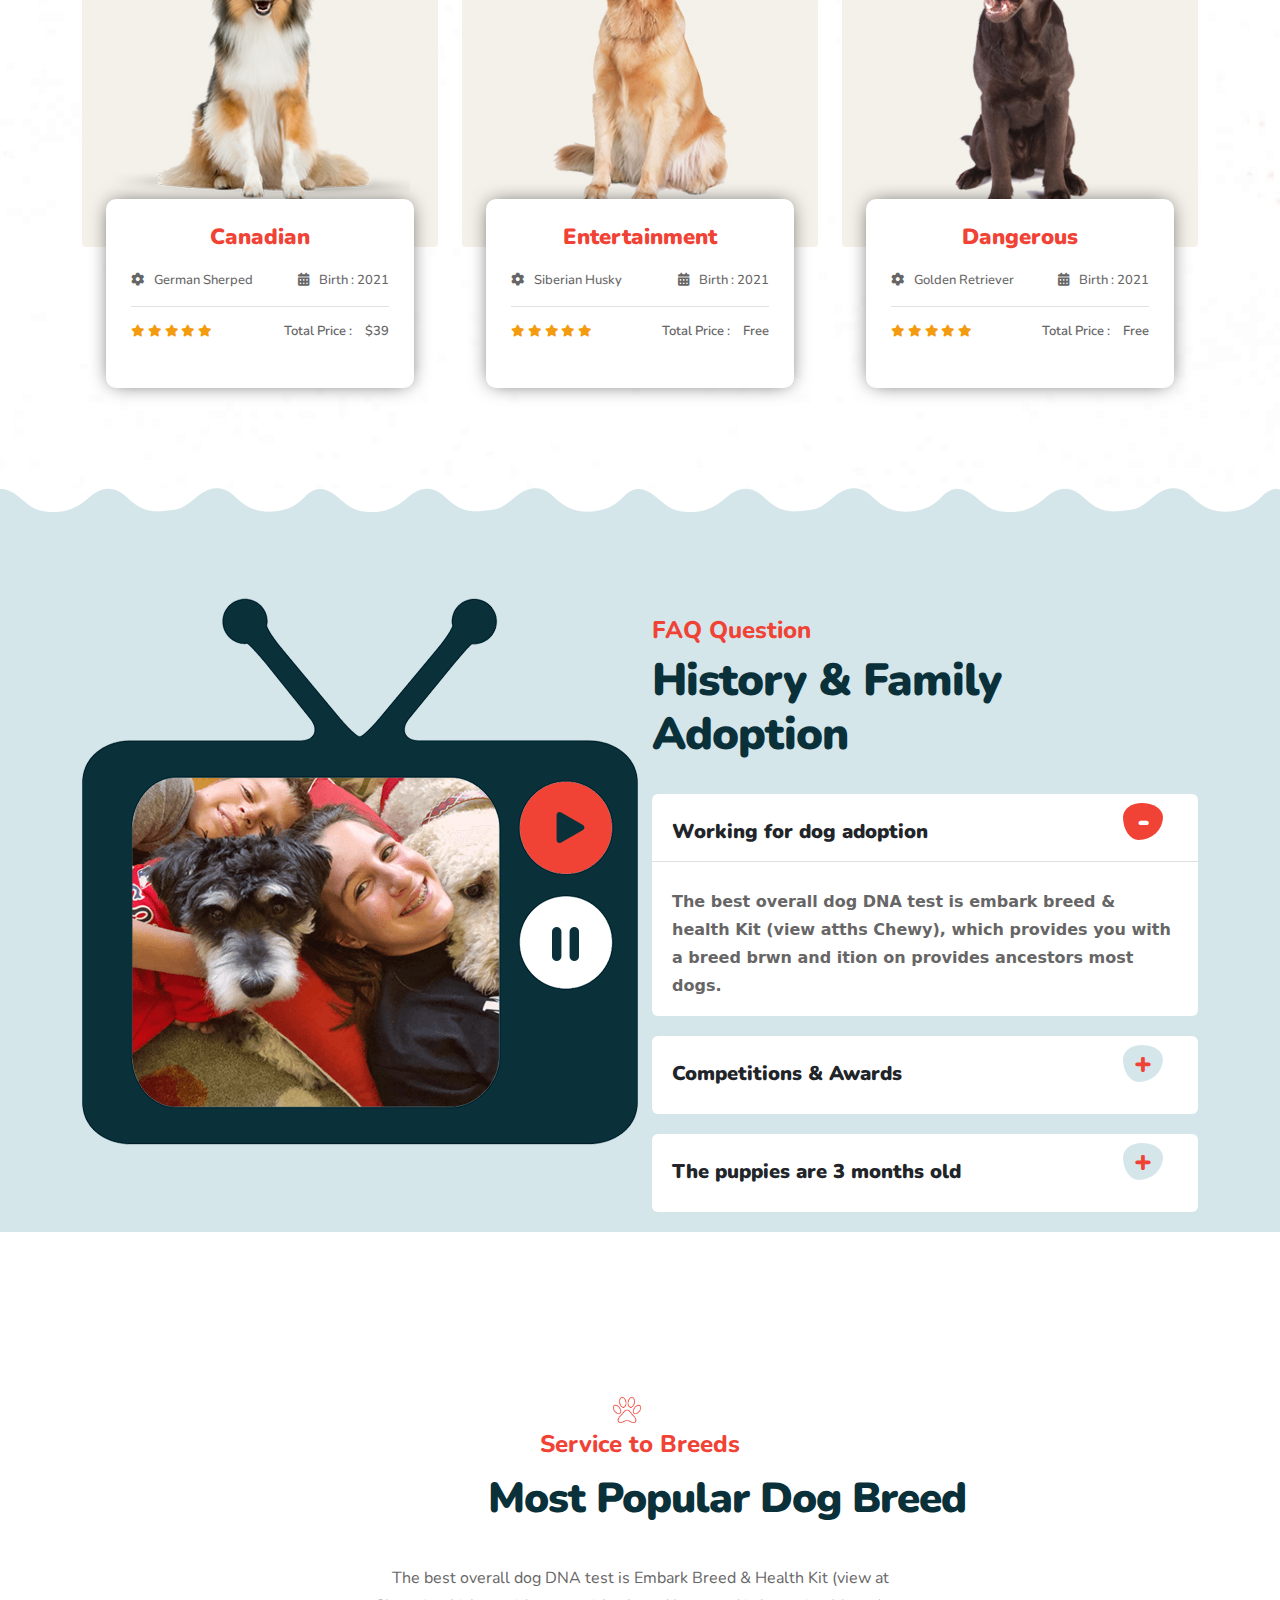
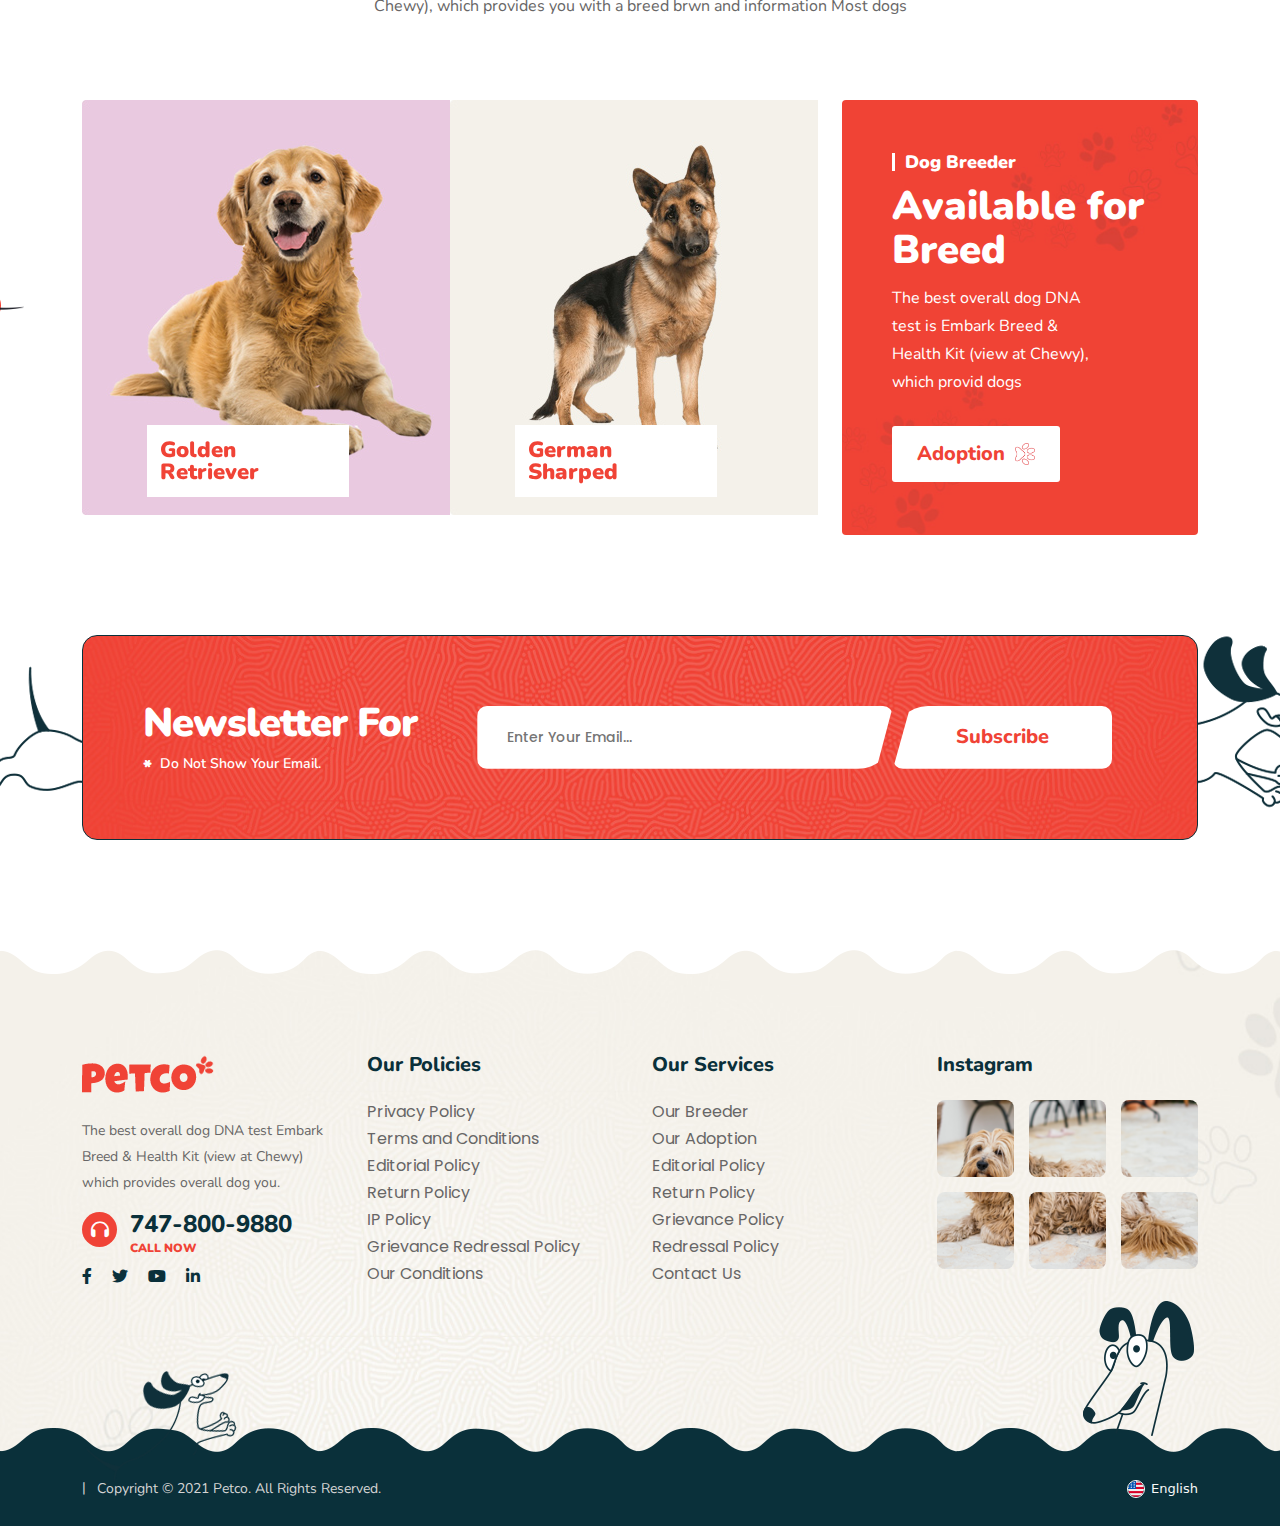
<file: doglist.html>
<!DOCTYPE html>
<html lang="en">
<head>
    <meta charset="UTF-8">
    <meta http-equiv="X-UA-Compatible" content="IE=edge">
    <meta name="viewport" content="width=device-width, initial-scale=1.0">
    <title>Document</title>

    <link rel="preconnect" href="https://fonts.googleapis.com">
    <link rel="preconnect" href="https://fonts.gstatic.com" crossorigin>
    <link href="https://fonts.googleapis.com/css2?family=Poppins:wght@100;200;300;400;500;600;700;800;900&display=swap" rel="stylesheet">

    <link rel="preconnect" href="https://fonts.googleapis.com">
    <link rel="preconnect" href="https://fonts.gstatic.com" crossorigin>
    <link href="https://fonts.googleapis.com/css2?family=Nunito:wght@200;300;400;500;600;700;800;900&display=swap" rel="stylesheet">

    <link rel="stylesheet" href="css/bootstrap.min.css">
    <link rel="stylesheet" href="css/all.min.css">
    <link rel="stylesheet" href="css/slick.css">
    <link rel="stylesheet" href="css/venobox.min.css">
    <link rel="stylesheet" href="css/odometer-theme-default.css">
    <link rel="stylesheet" href="css/style.css">
</head>
<body>
  <div class="preloader"><div class="img"><img src="images/preloader.gif" alt="preloader.gif"></div></div>
    <!-- header-part start -->
    <header>
        <div class="container">
            <div class="row">
                <div class="col-lg-6">
                    <ul>
                        <li>Call us: 747-800-9880</li>
                        <li> <i class="fa-solid fa-clock"></i> Opening Hours: 7:00 am - 9:00 pm (Mon - Sun)</li>
                    </ul>
                </div>
                <div class="col-lg-6 text-lg-end">
                    <ul>
                        <li>Follow :</li>
                        <li> <a href="#"><i class="fa-brands fa-facebook-f"></i></a></li>
                        <li> <a href="#"><i class="fa-brands fa-twitter"></i></a></li>
                        <li> <a href="#"><i class="fa-brands fa-instagram"></i></a></li>
                        <li> <a href="#"><i class="fa-brands fa-linkedin-in"></i></a></li>
                    </ul>
                </div>
            </div>
        </div>
    </header>
    <!-- header-part end -->
    <!-- nav-part start -->
    <nav class="navbar navbar-expand-lg menu">
        <div class="container">
          <a class="navbar-brand" href="#"><img src="images/logo.png" alt="l0go"></a>
          <button class="navbar-toggler" type="button" data-bs-toggle="collapse" data-bs-target="#navbarNav" aria-controls="navbarNav" aria-expanded="false" aria-label="Toggle navigation">
            <span class="navbar-toggler-icon"></span>
          </button>
          <div class="collapse navbar-collapse" id="navbarNav">
            <ul class="navbar-nav">
              <li class="nav-item">
                <a class="nav-link active ab" aria-current="page" href="index.html">Home</a>
                <ul>
                  <li class="nav-item">
                    <a class="a ah" href="index.html">home one</a>
                  </li>
                  <li class="nav-item">
                    <a class="a b" href="index.html">home two</a>
                  </li>
                </ul>
              </li>
              <li class="nav-item">
                <a class="nav-link" href="doglist.html">Dog List</a>
              </li>
              <li class="nav-item">
                <a class="nav-link" href="ourshop.html">Shop</a>
                <ul>
                  <li class="nav-item">
                    <a class="a" href="ourshop.html">Our Shop</a>
                  </li>
                  <li class="nav-item">
                    <a class="a b" href="shopdetails.html">Shop Details</a>
                  </li>
                </ul>
              </li>
              <li class="nav-item">
                <a class="nav-link" href="adoption.html">Adoption</a>
              </li>
              <li class="nav-item">
                <a class="nav-link" href="our-breder.html">Breeder</a>
                <ul>
                  <li class="nav-item">
                    <a class="a" href="our-breder.html">Our Breeder</a>
                  </li>
                  <li class="nav-item">
                    <a class="a b" href="breeder-details.html">Breeder Details</a>
                  </li>
                </ul>
              </li>
              <li class="nav-item">
                <a class="nav-link" href="ourblog.html">Blog</a>
                <ul>
                  <li class="nav-item">
                    <a class="a" href="ourblog.html">Our Blog</a>
                  </li>
                  <li class="nav-item">
                    <a class="a b" href="blog-details.html">Blog Details</a>
                  </li>
                </ul>
              </li>
              <li class="nav-item">
                <a class="nav-link" href="contack-us.html">contacts</a>
              </li>
             
             
            </ul>
            <div class="right">
              <i class="fa-solid fa-magnifying-glass"  data-bs-toggle="offcanvas" data-bs-target="#offcanvasTop" aria-controls="offcanvasTop"></i>
              <i class="fa-solid fa-cart-shopping"></i>
              <a href="#"><span>View More</span> <img src="images/w_pawprint.png" alt="w_pawprint"></a>
            </div>
          </div>
        </div>
        <img class="nshape" src="images/nav_shape.png" alt="nav_shape">
      </nav>
      

<div class="offcanvas offcanvas-top" tabindex="-1" id="offcanvasTop" aria-labelledby="offcanvasTopLabel">
  <div class="offcanvas-header">
    
    <button type="button" data-bs-dismiss="offcanvas" aria-label="Close"><i class="fa-solid fa-xmark"></i></button>
  </div>
  <div class="offcanvas-body">
    <div class="container">
      <div class="row">
      <div class="col-lg-12">
        <h2>... Search Here ...</h2>
      <div class="form-part">
      <form>
        <input type="text" placeholder="Type keywords here">
        <i class="fa-solid fa-magnifying-glass"></i>
      </form>
    </div>
      </div>
    </div>
    </div>
  </div>
</div>
    <!-- nav-part end -->
    <!-- banner-part start -->
    <section id="banner2">
      <div class="container">
        <div class="row">
          <div class="col-lg-12">
            <a class="a" href="#"> <h3>Our Shop</h3></a>
            <ul>
              <li><a href="#">home</a></li>
              <li class="sh">shop</li>
            </ul>
          </div>
        </div>
      </div>
    </section>
    <!-- banner-part end -->
    <!-- adoption2-part start -->
    <section id="adoption2-part">
      <div class="container">
        <div class="row">
          <div class="col-lg-12">
            <img class="paw" src="images/pawprint.png" alt="pawprint">
            <div class="tittle">
              <h3 class="h3">Meet the animals</h3>
              <h2 class="bh">Puppies Waiting for Adoption</h2>
              <p>The best overall dog DNA test is Embark Breed & Health Kit (view at Chewy), which provides you with a breed brwn and information Most dogs</p>
            </div>
          </div>
        </div>
        <div class="row">
          <div class="col-lg-4">
            <div class="item">
              <div class="img">
                <img src="images/adoption_shop_thumb01.jpg" alt="adoption_shop_thumb01">
                <div class="overlay"><a href="#"><span>adoption</span> <img src="images/w_pawprint.png" alt="w_pawprint"></a></div>
              </div>
              <div class="text">
                <div class="top">
                  <h5><a href="#">Mister Tartosh</a></h5>
                </div>
                <div class="middle">
                  <div class="left">
                    <i class="fa-solid fa-gear"></i><a href="#">Siberian Husky</a>
                  </div>
                  <div class="right">
                    <i class="fa-solid fa-calendar-days"></i><p>Birth : 2021</p>
                  </div>
                </div>
                <div class="bottom">
                  <div class="left">
                    <i class="fa-solid fa-star"></i>
                    <i class="fa-solid fa-star"></i>
                    <i class="fa-solid fa-star"></i>
                    <i class="fa-solid fa-star"></i>
                    <i class="fa-solid fa-star"></i>
                  </div>
                  <div class="right"><p>Total Price : <span>Free</span></p></div>
                </div>
              </div>
            </div>
          </div>
          <div class="col-lg-4">
            <div class="item">
              <div class="img">
                <img src="images/adoption_shop_thumb02.jpg" alt="adoption_shop_thumb02">
                <div class="overlay"><a href="#"><span>adoption</span> <img src="images/w_pawprint.png" alt="w_pawprint"></a></div>
              </div>
              <div class="text">
                <div class="top">
                  <h5><a href="#">Charlie</a></h5>
                </div>
                <div class="middle">
                  <div class="left">
                    <i class="fa-solid fa-gear"></i><a href="#">Golden Retriever</a>
                  </div>
                  <div class="right">
                    <i class="fa-solid fa-calendar-days"></i><p>Birth : 2020</p>
                  </div>
                </div>
                <div class="bottom">
                  <div class="left">
                    <i class="fa-solid fa-star"></i>
                    <i class="fa-solid fa-star"></i>
                    <i class="fa-solid fa-star"></i>
                    <i class="fa-solid fa-star"></i>
                    <i class="fa-solid fa-star"></i>
                  </div>
                  <div class="right"><p>Total Price : <span>$30</span></p></div>
                </div>
              </div>
            </div>
          </div>
          <div class="col-lg-4">
            <div class="item">
              <div class="img">
                <img src="images/adoption_shop_thumb03.jpg" alt="adoption_shop_thumb03">
                <div class="overlay"><a href="#"><span>adoption</span> <img src="images/w_pawprint.png" alt="w_pawprint"></a></div>
              </div>
              <div class="text">
                <div class="top">
                  <h5><a href="#">Alessia Max</a></h5>
                </div>
                <div class="middle">
                  <div class="left">
                    <i class="fa-solid fa-gear"></i><a href="#">German Sherped</a>
                  </div>
                  <div class="right">
                    <i class="fa-solid fa-calendar-days"></i><p>Birth : 2020</p>
                  </div>
                </div>
                <div class="bottom">
                  <div class="left">
                    <i class="fa-solid fa-star"></i>
                    <i class="fa-solid fa-star"></i>
                    <i class="fa-solid fa-star"></i>
                    <i class="fa-solid fa-star"></i>
                    <i class="fa-solid fa-star"></i>
                  </div>
                  <div class="right"><p>Total Price : <span>$29</span></p></div>
                </div>
              </div>
            </div>
          </div>
          <div class="col-lg-4">
            <div class="item">
              <div class="img">
                <img src="images/adoption_shop_thumb04.jpg" alt="adoption_shop_thumb04">
                <div class="overlay"><a href="#"><span>adoption</span> <img src="images/w_pawprint.png" alt="w_pawprint"></a></div>
              </div>
              <div class="text">
                <div class="top">
                  <h5><a href="#">Canadian</a></h5>
                </div>
                <div class="middle">
                  <div class="left">
                    <i class="fa-solid fa-gear"></i><a href="#">German Sherped</a>
                  </div>
                  <div class="right">
                    <i class="fa-solid fa-calendar-days"></i><p>Birth : 2021</p>
                  </div>
                </div>
                <div class="bottom">
                  <div class="left">
                    <i class="fa-solid fa-star"></i>
                    <i class="fa-solid fa-star"></i>
                    <i class="fa-solid fa-star"></i>
                    <i class="fa-solid fa-star"></i>
                    <i class="fa-solid fa-star"></i>
                  </div>
                  <div class="right"><p>Total Price : <span>$39</span></p></div>
                </div>
              </div>
            </div>
          </div>
          <div class="col-lg-4">
            <div class="item">
              <div class="img">
                <img src="images/adoption_shop_thumb05.jpg" alt="adoption_shop_thumb05">
                <div class="overlay"><a href="#"><span>adoption</span> <img src="images/w_pawprint.png" alt="w_pawprint"></a></div>
              </div>
              <div class="text">
                <div class="top">
                  <h5><a href="#">Entertainment</a></h5>
                </div>
                <div class="middle">
                  <div class="left">
                    <i class="fa-solid fa-gear"></i><a href="#">Siberian Husky</a>
                  </div>
                  <div class="right">
                    <i class="fa-solid fa-calendar-days"></i><p>Birth : 2021</p>
                  </div>
                </div>
                <div class="bottom">
                  <div class="left">
                    <i class="fa-solid fa-star"></i>
                    <i class="fa-solid fa-star"></i>
                    <i class="fa-solid fa-star"></i>
                    <i class="fa-solid fa-star"></i>
                    <i class="fa-solid fa-star"></i>
                  </div>
                  <div class="right"><p>Total Price : <span>Free</span></p></div>
                </div>
              </div>
            </div>
          </div>
          <div class="col-lg-4">
            <div class="item">
              <div class="img">
                <img src="images/adoption_shop_thumb06.jpg" alt="adoption_shop_thumb06">
                <div class="overlay"><a href="#"><span>adoption</span> <img src="images/w_pawprint.png" alt="w_pawprint"></a></div>
              </div>
              <div class="text">
                <div class="top">
                  <h5><a href="#">Dangerous</a></h5>
                </div>
                <div class="middle">
                  <div class="left">
                    <i class="fa-solid fa-gear"></i><a href="#">Golden Retriever</a>
                  </div>
                  <div class="right">
                    <i class="fa-solid fa-calendar-days"></i><p>Birth : 2021</p>
                  </div>
                </div>
                <div class="bottom">
                  <div class="left">
                    <i class="fa-solid fa-star"></i>
                    <i class="fa-solid fa-star"></i>
                    <i class="fa-solid fa-star"></i>
                    <i class="fa-solid fa-star"></i>
                    <i class="fa-solid fa-star"></i>
                  </div>
                  <div class="right"><p>Total Price : <span>Free</span></p></div>
                </div>
              </div>
            </div>
          </div>
        </div>
      </div>
    </section>
    <!-- adoption2-part end -->
    <!-- history-part start -->
    <section id="history-part">
      <img class="topshape" src="images/testi_bg_shape01.png" alt="testi_bg_shape01">
      <div class="container">
        <div class="row">
          <div class="col-lg-6">
            <div class="item">
              <img src="images/faq_tv.png" alt="s/faq_tv">
            <img src="images/faq_img.png" alt="faq_img" class="img2">
            <a class="my-video-links" data-maxwidth="600px" data-autoplay="true" data-vbtype="video" href="https://www.youtube.com/watch?v=XdFfCPK5ycw" class="popup-video"></a>
            </div>
          </div>
          <div class="col-lg-6">
            <div class="item2">
              <h4>FAQ Question</h4>
              <h2 class="h">History & Family Adoption</h2>
              <div class="accordion" id="accordionExample">
                <div class="accordion-item">
                  <h2 class="accordion-header" id="headingOne">
                    <button class="accordion-button" type="button" data-bs-toggle="collapse" data-bs-target="#collapseOne" aria-expanded="true" aria-controls="collapseOne">
                      
                      Working for dog adoption
                                                
                      <span class="icon">
                      </span>
                    </button>
                  </h2>
                  <div id="collapseOne" class="accordion-collapse collapse show" aria-labelledby="headingOne" data-bs-parent="#accordionExample">
                    <div class="accordion-body">
                      <strong>The best overall dog DNA test is embark breed & health Kit (view atths Chewy), which provides you with a breed brwn and ition on provides ancestors most dogs.</strong>
                    </div>
                  </div>
                </div>
                <div class="accordion-item">
                  <h2 class="accordion-header" id="headingTwo">
                    <button class="accordion-button collapsed" type="button" data-bs-toggle="collapse" data-bs-target="#collapseTwo" aria-expanded="false" aria-controls="collapseTwo">
                      
                      Competitions & Awards
                                                
                      <span class="icon">
                      </span>
                    </button>
                  </h2>
                  <div id="collapseTwo" class="accordion-collapse collapse" aria-labelledby="headingTwo" data-bs-parent="#accordionExample">
                    <div class="accordion-body">
                      <strong>The best overall dog DNA test is embark breed & health Kit (view atths Chewy), which provides you with a breed brwn and ition on provides ancestors most dogs.</strong>
                    </div>
                  </div>
                </div>
                <div class="accordion-item">
                  <h2 class="accordion-header" id="headingThree">
                    <button class="accordion-button collapsed" type="button" data-bs-toggle="collapse" data-bs-target="#collapseThree" aria-expanded="false" aria-controls="collapseThree">
                      
                      The puppies are 3 months old
                                                
                      <span class="icon">
                      </span>
                    </button>
                  </h2>
                  <div id="collapseThree" class="accordion-collapse collapse" aria-labelledby="headingThree" data-bs-parent="#accordionExample">
                    <div class="accordion-body">
                      <strong>The best overall dog DNA test is embark breed & health Kit (view atths Chewy), which provides you with a breed brwn and ition on provides ancestors most dogs.</strong>
                    </div>
                  </div>
                </div>
              </div>
            </div>
          </div>
        </div>
      </div>
    </section>
    <!-- history-part end -->
    <!-- breed-part start -->
    <section id="breed-part">
      <div class="container">
        <div class="row">
          <div class="col-lg-12">
            <img class="paw" src="images/pawprint.png" alt="pawprint">
            <div class="tittle">
              <h3>Service to Breeds</h3>
              <h2 class="bh">Most Popular Dog Breed</h2>
              <p>The best overall dog DNA test is Embark Breed & Health Kit (view at Chewy), which provides you with a breed brwn and information Most dogs</p>
          </div>
            <div class="bottom">
              <div class="row">
                <div class="col-lg-8">
                  <div class="breed-slider">
                    <div class="item">
                      <img src="images/breed_services_img01.jpg" alt="breed_services_img01">
                      <h3 class="shape"><a href="#">Golden Retriever</a></h3>
                    </div>
                    <div class="item">
                      <img src="images/breed_services_img02.jpg" alt="breed_services_img02">
                      <h3 class="shape"><a href="#">German Sharped</a></h3>
                    </div>
                    <div class="item">
                      <img src="images/breed_services_img03.jpg" alt="breed_services_img03">
                      <h3 class="shape shape2"><a href="#">Siberian Husky</a></h3>
                    </div>
                    <div class="item">
                      <img src="images/breed_services_img04.jpg" alt="breed_services_img04">
                      <h3 class="shape"><a href="#">Bernes Mountain</a></h3>
                    </div>
                  </div>
                </div>
                <div class="col-lg-4">
                  <div class="item2">
                    <h5>Dog Breeder</h5>
                    <h4>Available for Breed</h4>
                    <p>The best overall dog DNA test is Embark Breed & Health Kit (view at Chewy), which provid dogs</p>
                    <a href="#"><span>adoption</span> <img src="images/w_pawprint.png" alt="w_pawprint"></a>
                  </div>
                </div>
              </div>
            </div>
          </div>
          </div>
        </div>
      </div>
    </section>
    <!-- breed-part end -->
    <!-- newsletter-part start -->
    <section id="newsletter-part">
      <div class="container">
        <div class="row">
          <div class="col-lg-12">
            <div class="item">
              <div class="left">
                <h2 class="h">Newsletter For</h2>
                <p><span>*</span>Do Not Show Your Email.</p>
              </div>
              <div class="right">
                <form >
                  <input type="email" placeholder="Enter Your Email...">
                  <button type="submit" class="btn">Subscribe</button>
                </form>
              </div>
              <img class="shape1" src="images/newsletter_shape01.png" alt="newsletter_shape01">
              <img class="shape2" src="images/newsletter_shape02.png" alt="newsletter_shape02">
            </div>
          </div>
        </div>
      </div>
    </section>
    <!-- newsletter-part end -->
    <!-- btn-part start -->
    <section id="btn-part">
      <button class="btm"><i class="fa-solid fa-angle-up"></i></button>
    </section>
    <!-- btn-part end -->

    <!-- footer-part start -->

    <footer>
      <img class="shape" src="images/testi_bg_shape01.png" alt="testi_bg_shape01">
      <img class="copy" src="images/copyright_shape.png" alt="copyright_shape">
      <div class="container">
        <div class="row">
          <div class="col-lg-3">
            <div class="left">
              <a href="#"><img src="images/logo.png" alt="logo"></a>
              <p>The best overall dog DNA test Embark Breed & Health Kit (view at Chewy) which provides overall dog you.</p>
              <div class="contack">
                <div class="icon"><i class="fa-solid fa-headphones"></i></div>
                <div class="text">
                  <a href="#">747-800-9880</a>
                  <h4>CALL NOW</h4>
                </div>

              </div>
              <div class="f-icons">
                <a href="#"><i class="fa-brands fa-facebook-f"></i></a>
              <a href="#"><i class="fa-brands fa-twitter"></i></a>
              <a href="#"><i class="fa-brands fa-youtube"></i></a>
              <a href="#"><i class="fa-brands fa-linkedin-in"></i></a>
              
              
              </div>
            </div>
          </div>
          <div class="col-lg-3">
            <div class="middle1">
              <h4>Our Policies</h4>
              <ul>
                <li><a href="#">Privacy Policy</a></li>
                <li><a href="#">Terms and Conditions</a></li>
                <li><a href="#">Editorial Policy</a></li>
                <li><a href="#">Return Policy</a></li>
                <li><a href="#">IP Policy</a></li>
                <li><a href="#">Grievance Redressal Policy</a></li>
                <li><a href="#">Our Conditions</a></li>
              </ul>
            </div>
          </div>
          <div class="col-lg-3">
            <div class="middle2">
              <h4>Our Services</h4>
              <ul>
                <li><a href="#">Our Breeder</a></li>
                <li><a href="#">Our Adoption</a></li>
                <li><a href="#">Editorial Policy</a></li>
                <li><a href="#">Return Policy</a></li>
                <li><a href="#">Grievance Policy</a></li>
                <li><a href="#">Redressal Policy</a></li>
                <li><a href="#">Contact Us</a></li>
              </ul>
            </div>
          </div>
          <div class="col-lg-3">
            <div class="right">
              <h4>Instagram</h4>
              <div class="img">
                <ul>
                  <li><a href="#"><img src="images/insta_img01.png" alt="insta_img01"></a></li>
                  <li><a href="#"><img src="images/insta_img02.png" alt="insta_img02"></a></li>
                  <li><a href="#"><img src="images/insta_img03.png" alt="insta_img03"></a></li>
                  <li><a href="#"><img src="images/insta_img04.png" alt="insta_img04"></a></li>
                  <li><a href="#"><img src="images/insta_img05.png" alt="insta_img05"></a></li>
                  <li><a href="#"><img src="images/insta_img06.png" alt="insta_img06"></a></li>
                </ul>
              </div>
            </div>
          </div>
        </div>
      </div>
      <img class="fs1" src="images/footer_shape01.png" alt="footer_shape01">
      <img class="fs2" src="images/footer_shape02.png" alt="footer_shape02">
      <div class="copyrights">
        <div class="container">
          <div class="row">
            <div class="col-lg-12">
              <div class="item">
                <div class="left"><p>Copyright © 2021 Petco. All Rights Reserved.</p></div>
                <div class="right"><a href="#"><img src="images/united-states.png" alt="united-states">English</a></div>
              </div>
            </div>
          </div>
        </div>
      </div>
    </footer>

    <!-- footer-part end -->


    <script src="js/bootstrap.bundle.min.js"></script>
    <script src="js/jquery-1.12.4.min.js"></script>
    <script src="js/slick.min.js"></script>
    <script src="js/venobox.min.js"></script>
    <script src="js/odometer.min.js"></script>
    <script src="js/script.js"></script>
</body>
</html>
</file>
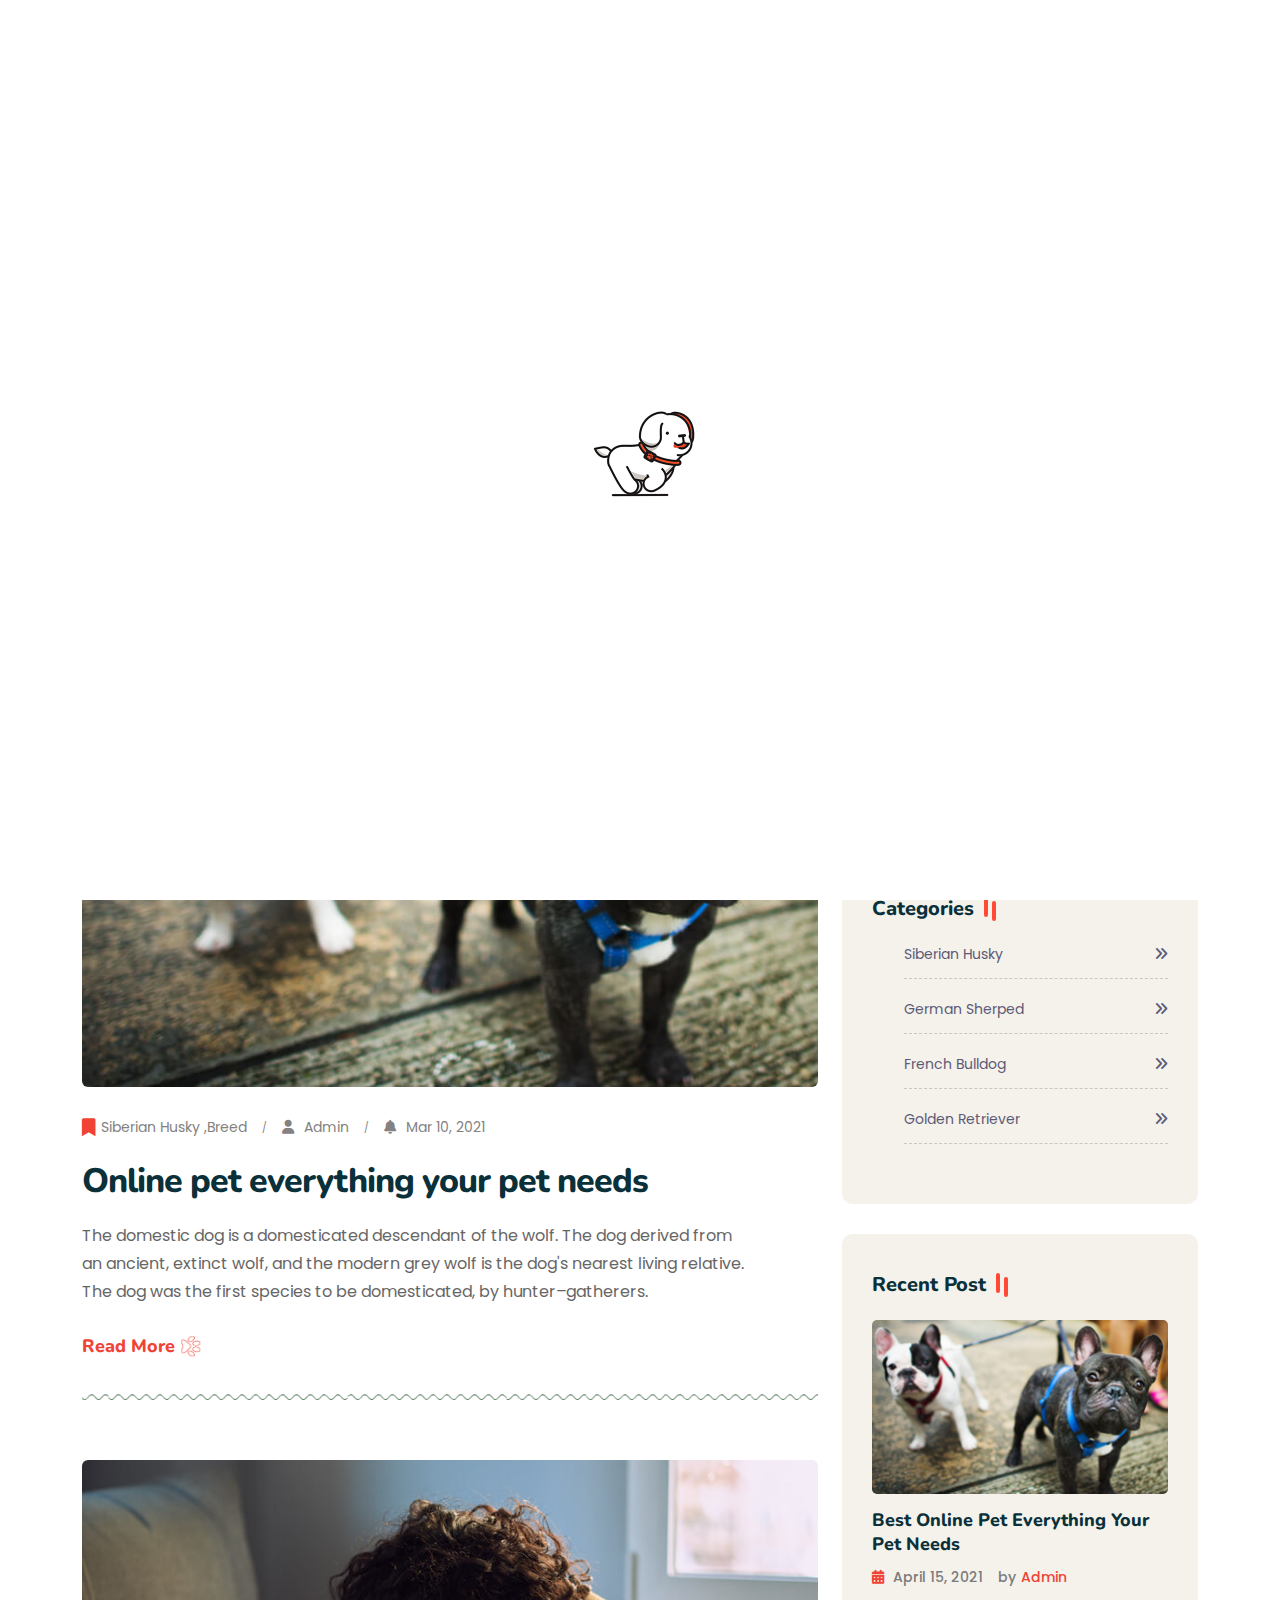
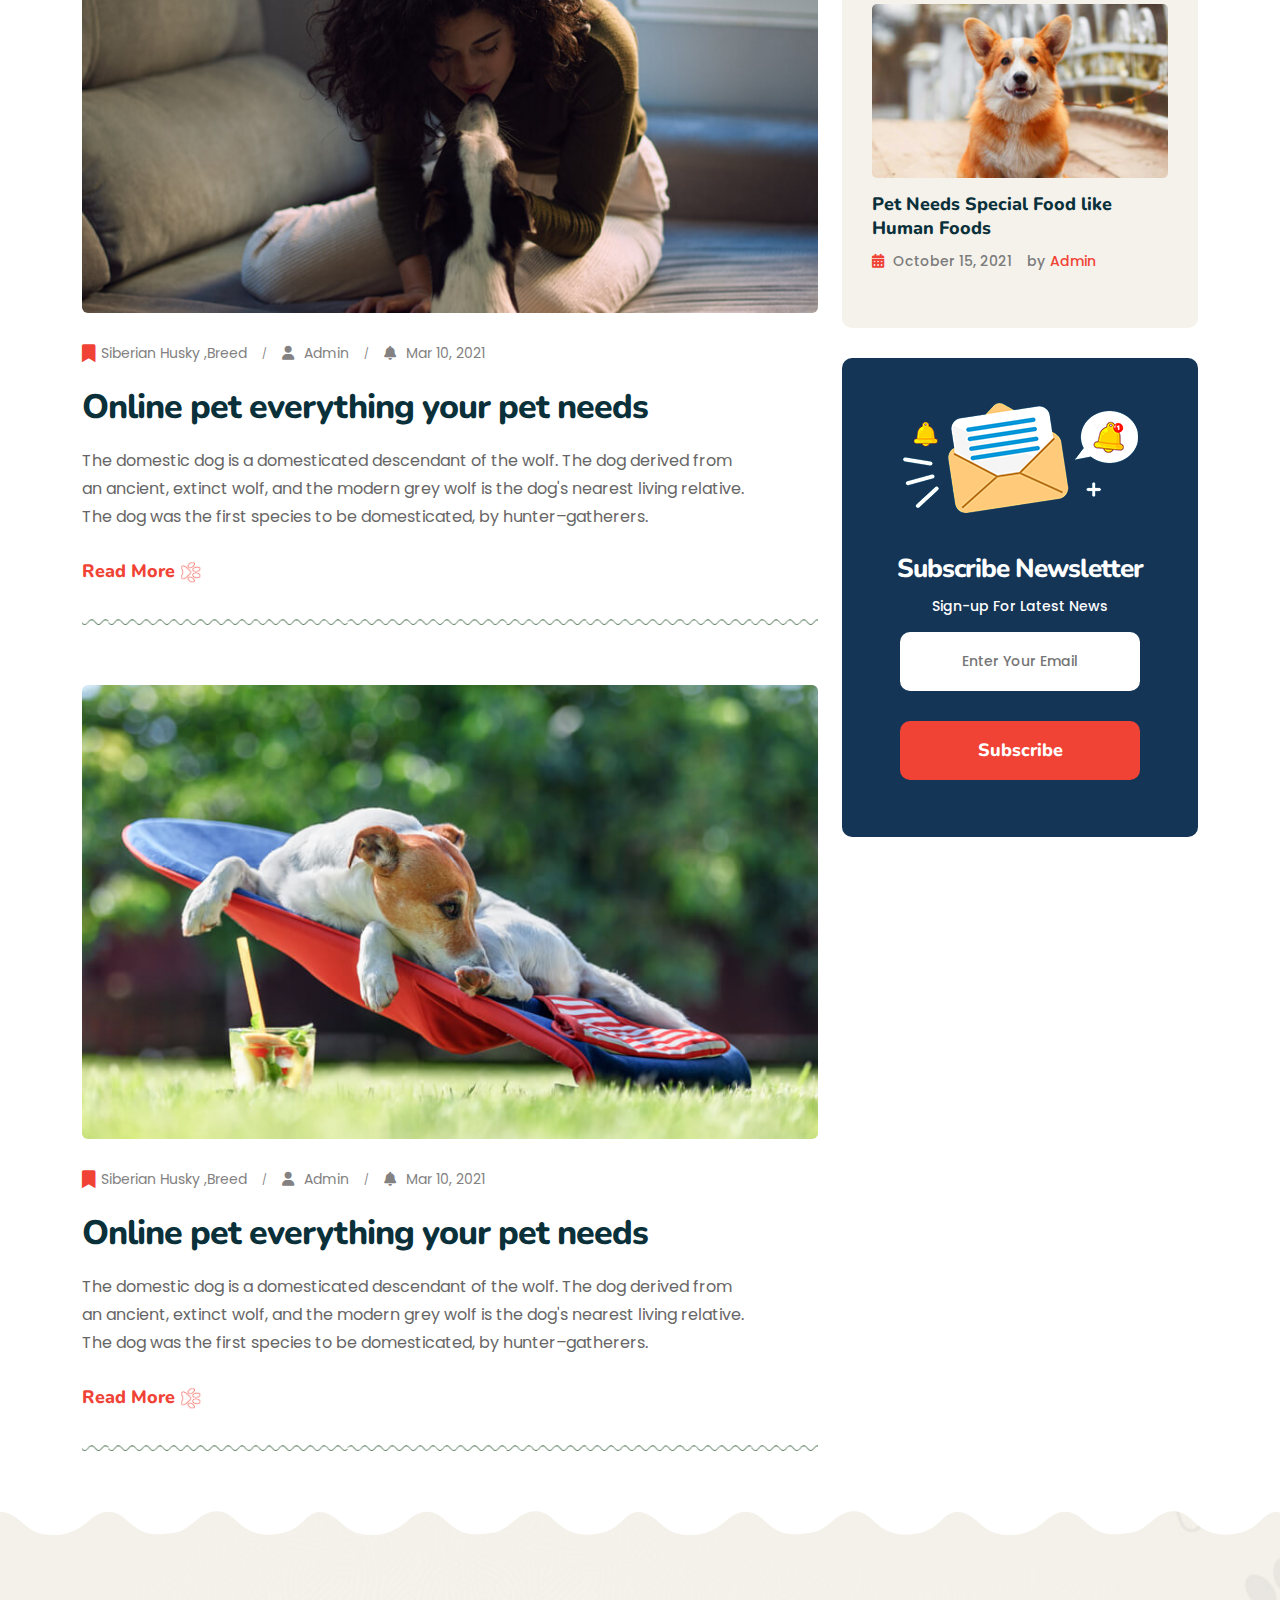
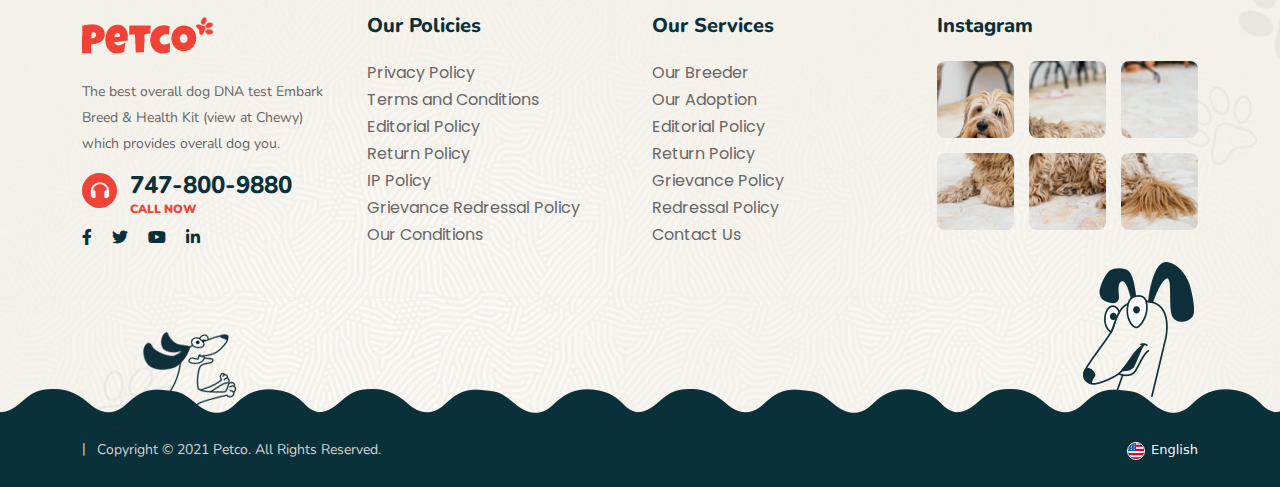
<file: ourblog.html>
<!DOCTYPE html>
<html lang="en">
<head>
    <meta charset="UTF-8">
    <meta http-equiv="X-UA-Compatible" content="IE=edge">
    <meta name="viewport" content="width=device-width, initial-scale=1.0">
    <title>Document</title>

    <link rel="preconnect" href="https://fonts.googleapis.com">
    <link rel="preconnect" href="https://fonts.gstatic.com" crossorigin>
    <link href="https://fonts.googleapis.com/css2?family=Poppins:wght@100;200;300;400;500;600;700;800;900&display=swap" rel="stylesheet">

    <link rel="preconnect" href="https://fonts.googleapis.com">
    <link rel="preconnect" href="https://fonts.gstatic.com" crossorigin>
    <link href="https://fonts.googleapis.com/css2?family=Nunito:wght@200;300;400;500;600;700;800;900&display=swap" rel="stylesheet">

    <link rel="stylesheet" href="css/bootstrap.min.css">
    <link rel="stylesheet" href="css/all.min.css">
    <link rel="stylesheet" href="css/slick.css">
    <link rel="stylesheet" href="css/venobox.min.css">
    <link rel="stylesheet" href="css/odometer-theme-default.css">
    <link rel="stylesheet" href="css/style.css">
</head>
<body>
  <div class="preloader"><div class="img"><img src="images/preloader.gif" alt="preloader.gif"></div></div>
    <!-- header-part start -->
    <header>
        <div class="container">
            <div class="row">
                <div class="col-lg-6">
                    <ul>
                        <li>Call us: 747-800-9880</li>
                        <li> <i class="fa-solid fa-clock"></i> Opening Hours: 7:00 am - 9:00 pm (Mon - Sun)</li>
                    </ul>
                </div>
                <div class="col-lg-6 text-lg-end">
                    <ul>
                        <li>Follow :</li>
                        <li> <a href="#"><i class="fa-brands fa-facebook-f"></i></a></li>
                        <li> <a href="#"><i class="fa-brands fa-twitter"></i></a></li>
                        <li> <a href="#"><i class="fa-brands fa-instagram"></i></a></li>
                        <li> <a href="#"><i class="fa-brands fa-linkedin-in"></i></a></li>
                    </ul>
                </div>
            </div>
        </div>
    </header>
    <!-- header-part end -->
    <!-- nav-part start -->
    <nav class="navbar navbar-expand-lg menu">
        <div class="container">
          <a class="navbar-brand" href="#"><img src="images/logo.png" alt="l0go"></a>
          <button class="navbar-toggler" type="button" data-bs-toggle="collapse" data-bs-target="#navbarNav" aria-controls="navbarNav" aria-expanded="false" aria-label="Toggle navigation">
            <span class="navbar-toggler-icon"></span>
          </button>
          <div class="collapse navbar-collapse" id="navbarNav">
            <ul class="navbar-nav">
              <li class="nav-item">
                <a class="nav-link active ab" aria-current="page" href="index.html">Home</a>
                <ul>
                  <li class="nav-item">
                    <a class="a ah" href="index.html">home one</a>
                  </li>
                  <li class="nav-item">
                    <a class="a b" href="index.html">home two</a>
                  </li>
                </ul>
              </li>
              <li class="nav-item">
                <a class="nav-link" href="doglist.html">Dog List</a>
              </li>
              <li class="nav-item">
                <a class="nav-link" href="ourshop.html">Shop</a>
                <ul>
                  <li class="nav-item">
                    <a class="a" href="ourshop.html">Our Shop</a>
                  </li>
                  <li class="nav-item">
                    <a class="a b" href="shopdetails.html">Shop Details</a>
                  </li>
                </ul>
              </li>
              <li class="nav-item">
                <a class="nav-link" href="adoption.html">Adoption</a>
              </li>
              <li class="nav-item">
                <a class="nav-link" href="our-breder.html">Breeder</a>
                <ul>
                  <li class="nav-item">
                    <a class="a" href="our-breder.html">Our Breeder</a>
                  </li>
                  <li class="nav-item">
                    <a class="a b" href="breeder-details.html">Breeder Details</a>
                  </li>
                </ul>
              </li>
              <li class="nav-item">
                <a class="nav-link" href="ourblog.html">Blog</a>
                <ul>
                  <li class="nav-item">
                    <a class="a" href="ourblog.html">Our Blog</a>
                  </li>
                  <li class="nav-item">
                    <a class="a b" href="blog-details.html">Blog Details</a>
                  </li>
                </ul>
              </li>
              <li class="nav-item">
                <a class="nav-link" href="contack-us.html">contacts</a>
              </li>
             
             
            </ul>
            <div class="right">
              <i class="fa-solid fa-magnifying-glass"  data-bs-toggle="offcanvas" data-bs-target="#offcanvasTop" aria-controls="offcanvasTop"></i>
              <i class="fa-solid fa-cart-shopping"></i>
              <a href="#"><span>View More</span> <img src="images/w_pawprint.png" alt="w_pawprint"></a>
            </div>
          </div>
        </div>
        <img class="nshape" src="images/nav_shape.png" alt="nav_shape">
      </nav>
      

<div class="offcanvas offcanvas-top" tabindex="-1" id="offcanvasTop" aria-labelledby="offcanvasTopLabel">
  <div class="offcanvas-header">
    
    <button type="button" data-bs-dismiss="offcanvas" aria-label="Close"><i class="fa-solid fa-xmark"></i></button>
  </div>
  <div class="offcanvas-body">
    <div class="container">
      <div class="row">
      <div class="col-lg-12">
        <h2>... Search Here ...</h2>
      <div class="form-part">
      <form>
        <input type="text" placeholder="Type keywords here">
        <i class="fa-solid fa-magnifying-glass"></i>
      </form>
    </div>
      </div>
    </div>
    </div>
  </div>
</div>
    <!-- nav-part end -->
    <!-- banner-part start -->
      <section id="banner2">
        <div class="container">
          <div class="row">
            <div class="col-lg-12">
              <a class="a" href="#"> <h3>Our Blog</h3></a>
              <ul>
                <li><a href="index.html">home</a></li>
                <li class="sh">Our Blog</li>
              </ul>
            </div>
          </div>
        </div>
      </section>

    <!-- banner-part end -->
    <!-- our-blog-part start -->
      <section id="ourblog-part">
        <div class="container">
          <div class="row">
            <div class="col-lg-8">
              <div class="left">
                <div class="item">
                  <div class="img"><a href="#"></a><img src="images/blog_thumb01.jpg" alt="blog_thumb01.jpg"></div>
                  <div class="link">
                    <ul>
                      <li class="li">
                        <i class="fa-solid fa-bookmark bk" ></i>
                        <a href="#">Siberian Husky ,</a>
                        <a href="#">Breed</a>
                      </li>
                      <li class="li">
                        <i class="fa-solid fa-user"></i>
                        <a href="#">Admin</a>
                      </li>
                      <li>
                        <i class="fa-solid fa-bell"></i>  Mar 10, 2021
                      </li>
                    </ul>
                  </div>
                  <h2><a href="#">Online pet everything your pet needs</a></h2>
                  <p>The domestic dog is a domesticated descendant of the wolf. The dog derived from an ancient, extinct wolf, and the modern grey wolf is the dog's nearest living relative. The dog was the first species to be domesticated, by hunter–gatherers.</p>
                  <a class="abt" href="#">Read More <img src="images/pawprint.png" alt="pawprint.png"></a>
                </div>
                <div class="item">
                  <div class="img"><a href="#"></a><img src="images/blog_thumb02.jpg" alt="blog_thumb02.jpg"></div>
                  <div class="link">
                    <ul>
                      <li class="li">
                        <i class="fa-solid fa-bookmark bk" ></i>
                        <a href="#">Siberian Husky ,</a>
                        <a href="#">Breed</a>
                      </li>
                      <li class="li">
                        <i class="fa-solid fa-user"></i>
                        <a href="#">Admin</a>
                      </li>
                      <li>
                        <i class="fa-solid fa-bell"></i>  Mar 10, 2021
                      </li>
                    </ul>
                  </div>
                  <h2><a href="#">Online pet everything your pet needs</a></h2>
                  <p>The domestic dog is a domesticated descendant of the wolf. The dog derived from an ancient, extinct wolf, and the modern grey wolf is the dog's nearest living relative. The dog was the first species to be domesticated, by hunter–gatherers.</p>
                  <a class="abt" href="#">Read More <img src="images/pawprint.png" alt="pawprint.png"></a>
                </div>
                <div class="item">
                  <div class="img"><a href="#"></a><img src="images/blog_thumb03.jpg" alt="blog_thumb03.jpg"></div>
                  <div class="link">
                    <ul>
                      <li class="li">
                        <i class="fa-solid fa-bookmark bk" ></i>
                        <a href="#">Siberian Husky ,</a>
                        <a href="#">Breed</a>
                      </li>
                      <li class="li">
                        <i class="fa-solid fa-user"></i>
                        <a href="#">Admin</a>
                      </li>
                      <li>
                        <i class="fa-solid fa-bell"></i>  Mar 10, 2021
                      </li>
                    </ul>
                  </div>
                  <h2><a href="#">Online pet everything your pet needs</a></h2>
                  <p>The domestic dog is a domesticated descendant of the wolf. The dog derived from an ancient, extinct wolf, and the modern grey wolf is the dog's nearest living relative. The dog was the first species to be domesticated, by hunter–gatherers.</p>
                  <a class="abt" href="#">Read More <img src="images/pawprint.png" alt="pawprint.png"></a>
                </div>
              </div>
            </div>
            <div class="col-lg-4">
              <aside class="right">
                <div class="item1">
                  <h4>Search</h4>
                  <form>
                    <div class="search">
                      <input type="search" placeholder="search">
                      <a href="#"><i class="fa-solid fa-magnifying-glass i"></i></a>
                    </div>
                  </form>
                </div>
                <div class="item1">
                  <h4>Categories</h4>
                  <ul>
                    <li><a href="#">Siberian Husky <i class="fa-solid fa-angles-right"></i></a> </li>
                    <li><a href="#">German Sherped <i class="fa-solid fa-angles-right"></i></a> </li>
                    <li><a href="#">French Bulldog <i class="fa-solid fa-angles-right"></i></a> </li>
                    <li><a href="#">Golden Retriever <i class="fa-solid fa-angles-right"></i></a></li>
                  </ul>
                </div>
                <div class="item1">
                  <h4>Recent Post</h4>
                  <div class="top">
                    <div class="img"><a href="#"><img src="images/ourblog01.jpg" alt="ourblog01.jpg"></a></div>
                    <a href="#">Best Online Pet Everything Your Pet Needs</a>
                    <ul>
                      <li><i class="fa-solid fa-calendar-days"></i> April 15, 2021</li>
                      <li class="li2">by <span><a class="a" href="#">Admin</a></span></li>
                    </ul>
                  </div>
                  <div class="bottom">
                    <div class="img"><a href="#"><img src="images/ourblog02.jpg" alt="ourblog02.jpg"></a></div>
                    <a href="#">Pet Needs Special Food like Human Foods</a>
                    <ul>
                      <li><i class="fa-solid fa-calendar-days"></i> October 15, 2021</li>
                      <li class="li2">by <span><a class="a" href="#">Admin</a></span></li>
                    </ul>
                  </div>
                </div>
                <div class="item2">
                  <div class="img">
                    <img src="images/sn_icon.png" alt="sn_icon.png">
                    <h2>Subscribe Newsletter</h2>
                    <h3>Sign-up For Latest News</h3>
                  </div>
                  <div class="btn">
                    <form>
                      <input type="email" placeholder="Enter Your Email">
                      <button class="buton">subscribe</button>
                    </form>
                  </div>
                </div>
              </aside>
            </div>
          </div>
        </div>
      </section>

    <!-- our-blog-part end -->

    <!-- btn-part start -->
    <section id="btn-part">
      <button class="btm"><i class="fa-solid fa-angle-up"></i></button>
    </section>
    <!-- btn-part end -->
    <!-- footer-part start -->

    <footer>
      <img class="shape" src="images/testi_bg_shape01.png" alt="testi_bg_shape01">
      <img class="copy" src="images/copyright_shape.png" alt="copyright_shape">
      <div class="container">
        <div class="row">
          <div class="col-lg-3">
            <div class="left">
              <a href="#"><img src="images/logo.png" alt="logo"></a>
              <p>The best overall dog DNA test Embark Breed & Health Kit (view at Chewy) which provides overall dog you.</p>
              <div class="contack">
                <div class="icon"><i class="fa-solid fa-headphones"></i></div>
                <div class="text">
                  <a href="#">747-800-9880</a>
                  <h4>CALL NOW</h4>
                </div>

              </div>
              <div class="f-icons">
                <a href="#"><i class="fa-brands fa-facebook-f"></i></a>
              <a href="#"><i class="fa-brands fa-twitter"></i></a>
              <a href="#"><i class="fa-brands fa-youtube"></i></a>
              <a href="#"><i class="fa-brands fa-linkedin-in"></i></a>
              
              
              </div>
            </div>
          </div>
          <div class="col-lg-3">
            <div class="middle1">
              <h4>Our Policies</h4>
              <ul>
                <li><a href="#">Privacy Policy</a></li>
                <li><a href="#">Terms and Conditions</a></li>
                <li><a href="#">Editorial Policy</a></li>
                <li><a href="#">Return Policy</a></li>
                <li><a href="#">IP Policy</a></li>
                <li><a href="#">Grievance Redressal Policy</a></li>
                <li><a href="#">Our Conditions</a></li>
              </ul>
            </div>
          </div>
          <div class="col-lg-3">
            <div class="middle2">
              <h4>Our Services</h4>
              <ul>
                <li><a href="#">Our Breeder</a></li>
                <li><a href="#">Our Adoption</a></li>
                <li><a href="#">Editorial Policy</a></li>
                <li><a href="#">Return Policy</a></li>
                <li><a href="#">Grievance Policy</a></li>
                <li><a href="#">Redressal Policy</a></li>
                <li><a href="#">Contact Us</a></li>
              </ul>
            </div>
          </div>
          <div class="col-lg-3">
            <div class="right">
              <h4>Instagram</h4>
              <div class="img">
                <ul>
                  <li><a href="#"><img src="images/insta_img01.png" alt="insta_img01"></a></li>
                  <li><a href="#"><img src="images/insta_img02.png" alt="insta_img02"></a></li>
                  <li><a href="#"><img src="images/insta_img03.png" alt="insta_img03"></a></li>
                  <li><a href="#"><img src="images/insta_img04.png" alt="insta_img04"></a></li>
                  <li><a href="#"><img src="images/insta_img05.png" alt="insta_img05"></a></li>
                  <li><a href="#"><img src="images/insta_img06.png" alt="insta_img06"></a></li>
                </ul>
              </div>
            </div>
          </div>
        </div>
      </div>
      <img class="fs1" src="images/footer_shape01.png" alt="footer_shape01">
      <img class="fs2" src="images/footer_shape02.png" alt="footer_shape02">
      <div class="copyrights">
        <div class="container">
          <div class="row">
            <div class="col-lg-12">
              <div class="item">
                <div class="left"><p>Copyright © 2021 Petco. All Rights Reserved.</p></div>
                <div class="right"><a href="#"><img src="images/united-states.png" alt="united-states">English</a></div>
              </div>
            </div>
          </div>
        </div>
      </div>
    </footer>

    <!-- footer-part end -->


    <script src="js/bootstrap.bundle.min.js"></script>
    <script src="js/jquery-1.12.4.min.js"></script>
    <script src="js/slick.min.js"></script>
    <script src="js/venobox.min.js"></script>
    <script src="js/odometer.min.js"></script>
    <script src="js/script.js"></script>
</body>
</html>
</file>
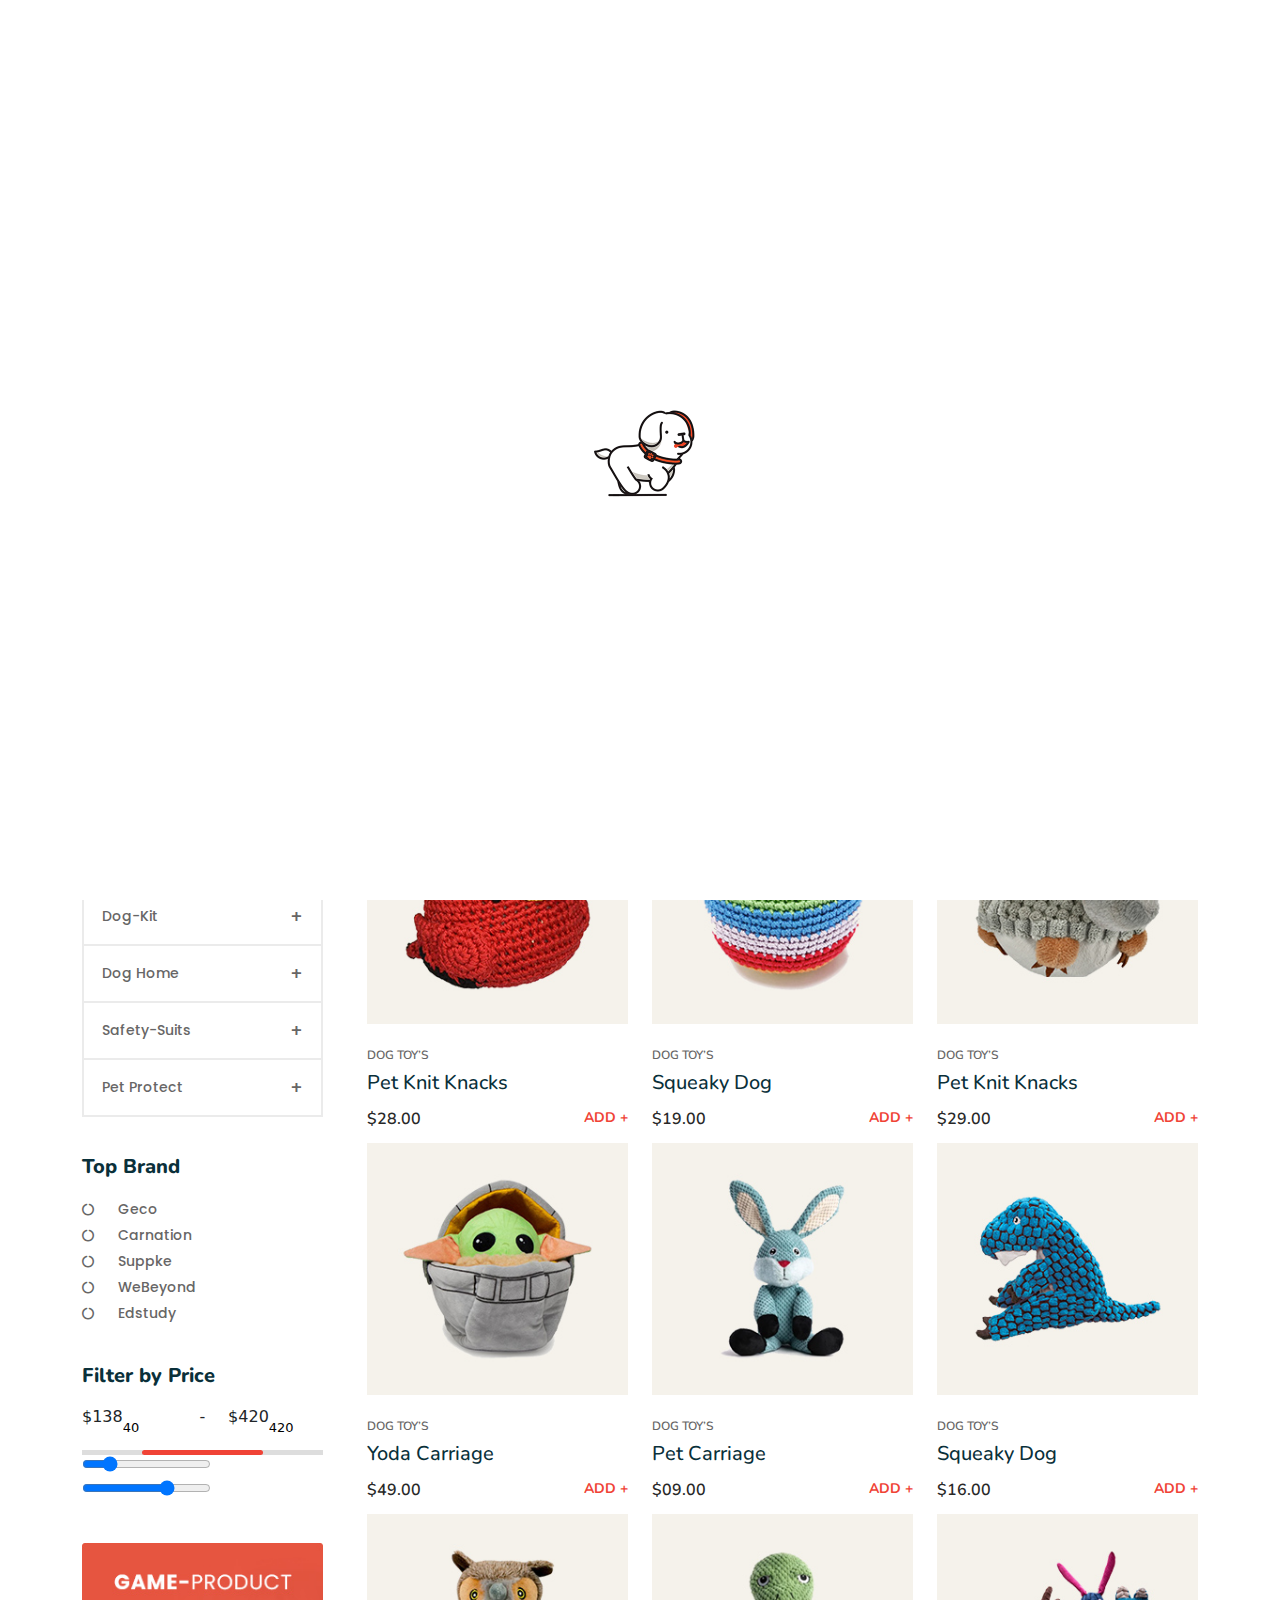
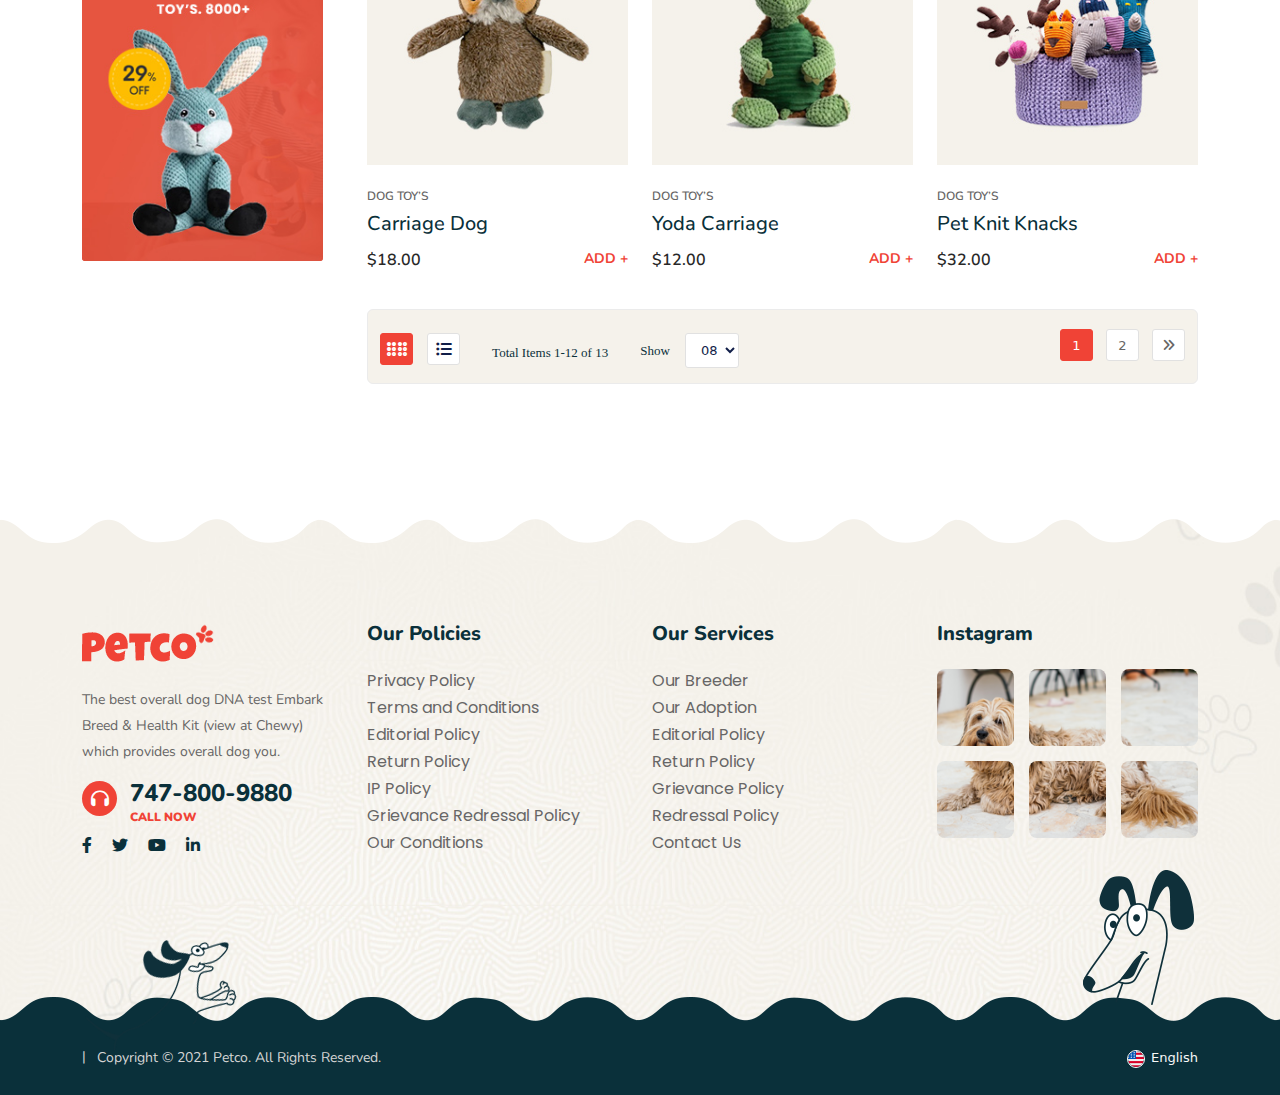
<file: ourshop.html>
<!DOCTYPE html>
<html lang="en">
<head>
    <meta charset="UTF-8">
    <meta http-equiv="X-UA-Compatible" content="IE=edge">
    <meta name="viewport" content="width=device-width, initial-scale=1.0">
    <title>Document</title>

    <link rel="preconnect" href="https://fonts.googleapis.com">
    <link rel="preconnect" href="https://fonts.gstatic.com" crossorigin>
    <link href="https://fonts.googleapis.com/css2?family=Poppins:wght@100;200;300;400;500;600;700;800;900&display=swap" rel="stylesheet">

    <link rel="preconnect" href="https://fonts.googleapis.com">
    <link rel="preconnect" href="https://fonts.gstatic.com" crossorigin>
    <link href="https://fonts.googleapis.com/css2?family=Nunito:wght@200;300;400;500;600;700;800;900&display=swap" rel="stylesheet">

    <link rel="stylesheet" href="css/bootstrap.min.css">
    <link rel="stylesheet" href="css/all.min.css">
    <link rel="stylesheet" href="css/slick.css">
    <link rel="stylesheet" href="css/venobox.min.css">
    <link rel="stylesheet" href="css/odometer-theme-default.css">
    <link rel="stylesheet" href="css/style.css">
</head>
<body>
  <div class="preloader"><div class="img"><img src="images/preloader.gif" alt="preloader.gif"></div></div>
    <!-- header-part start -->
    <header>
        <div class="container">
            <div class="row">
                <div class="col-lg-6">
                    <ul>
                        <li>Call us: 747-800-9880</li>
                        <li> <i class="fa-solid fa-clock"></i> Opening Hours: 7:00 am - 9:00 pm (Mon - Sun)</li>
                    </ul>
                </div>
                <div class="col-lg-6 text-lg-end">
                    <ul>
                        <li>Follow :</li>
                        <li> <a href="#"><i class="fa-brands fa-facebook-f"></i></a></li>
                        <li> <a href="#"><i class="fa-brands fa-twitter"></i></a></li>
                        <li> <a href="#"><i class="fa-brands fa-instagram"></i></a></li>
                        <li> <a href="#"><i class="fa-brands fa-linkedin-in"></i></a></li>
                    </ul>
                </div>
            </div>
        </div>
    </header>
    <!-- header-part end -->
    <!-- nav-part start -->
    <nav class="navbar navbar-expand-lg menu">
        <div class="container">
          <a class="navbar-brand" href="#"><img src="images/logo.png" alt="l0go"></a>
          <button class="navbar-toggler" type="button" data-bs-toggle="collapse" data-bs-target="#navbarNav" aria-controls="navbarNav" aria-expanded="false" aria-label="Toggle navigation">
            <span class="navbar-toggler-icon"></span>
          </button>
          <div class="collapse navbar-collapse" id="navbarNav">
            <ul class="navbar-nav">
              <li class="nav-item">
                <a class="nav-link active ab" aria-current="page" href="index.html">Home</a>
                <ul>
                  <li class="nav-item">
                    <a class="a ah" href="index.html">home one</a>
                  </li>
                  <li class="nav-item">
                    <a class="a b" href="index.html">home two</a>
                  </li>
                </ul>
              </li>
              <li class="nav-item">
                <a class="nav-link" href="doglist.html">Dog List</a>
              </li>
              <li class="nav-item">
                <a class="nav-link" href="ourshop.html">Shop</a>
                <ul>
                  <li class="nav-item">
                    <a class="a" href="ourshop.html">Our Shop</a>
                  </li>
                  <li class="nav-item">
                    <a class="a b" href="shopdetails.html">Shop Details</a>
                  </li>
                </ul>
              </li>
              <li class="nav-item">
                <a class="nav-link" href="adoption.html">Adoption</a>
              </li>
              <li class="nav-item">
                <a class="nav-link" href="our-breder.html">Breeder</a>
                <ul>
                  <li class="nav-item">
                    <a class="a" href="our-breder.html">Our Breeder</a>
                  </li>
                  <li class="nav-item">
                    <a class="a b" href="breeder-details.html">Breeder Details</a>
                  </li>
                </ul>
              </li>
              <li class="nav-item">
                <a class="nav-link" href="ourblog.html">Blog</a>
                <ul>
                  <li class="nav-item">
                    <a class="a" href="ourblog.html">Our Blog</a>
                  </li>
                  <li class="nav-item">
                    <a class="a b" href="blog-details.html">Blog Details</a>
                  </li>
                </ul>
              </li>
              <li class="nav-item">
                <a class="nav-link" href="contack-us.html">contacts</a>
              </li>
             
             
            </ul>
            <div class="right">
              <i class="fa-solid fa-magnifying-glass"  data-bs-toggle="offcanvas" data-bs-target="#offcanvasTop" aria-controls="offcanvasTop"></i>
              <i class="fa-solid fa-cart-shopping"></i>
              <a href="#"><span>View More</span> <img src="images/w_pawprint.png" alt="w_pawprint"></a>
            </div>
          </div>
        </div>
        <img class="nshape" src="images/nav_shape.png" alt="nav_shape">
      </nav>
      

<div class="offcanvas offcanvas-top" tabindex="-1" id="offcanvasTop" aria-labelledby="offcanvasTopLabel">
  <div class="offcanvas-header">
    
    <button type="button" data-bs-dismiss="offcanvas" aria-label="Close"><i class="fa-solid fa-xmark"></i></button>
  </div>
  <div class="offcanvas-body">
    <div class="container">
      <div class="row">
      <div class="col-lg-12">
        <h2>... Search Here ...</h2>
      <div class="form-part">
      <form>
        <input type="text" placeholder="Type keywords here">
        <i class="fa-solid fa-magnifying-glass"></i>
      </form>
    </div>
      </div>
    </div>
    </div>
  </div>
</div>
    <!-- nav-part end -->
    <!-- banner-part start -->
      <section id="banner2">
        <div class="container">
          <div class="row">
            <div class="col-lg-12">
              <a class="a" href="#"> <h3>Our Shop</h3></a>
              <ul>
                <li><a href="#">home</a></li>
                <li class="sh">shop</li>
              </ul>
            </div>
          </div>
        </div>
      </section>

    <!-- banner-part end -->
    <!-- shop-deyails-part end -->
      <section id="shop-details">
        <div class="container">
          <div class="row">
            <div class="col-lg-3">
              <aside>
                <div class="form">
                  <form>
                    <input type="search" placeholder="Search...">
                    <button class="submit" type="submit"><i class="fa-solid fa-magnifying-glass"></i></button>
                  </form>
                </div>
                <div class="list">
                  <h4>Category</h4>
                  <ul>
                    <li><a href="#">Squeaky <span>+</span></a></li>
                    <li><a href="#">Dog Food <span>+</span></a> </li>
                    <li><a href="#">Dog-Kit <span>+</span></a> </li>
                    <li><a href="#">Dog Home <span>+</span></a> </li>
                    <li><a href="#">Safety-Suits <span>+</span></a> </li>
                    <li><a href="`#">Pet Protect <span>+</span></a> </li>
                  </ul>
                </div>
                <div class="brand">
                  <h4>Top Brand</h4>
                  <ul>
                    <li><a href="#"><i class="fa-solid fa-circle-notch"></i> Geco</a></li>
                    <li><a href="#"><i class="fa-solid fa-circle-notch"></i> Carnation</a></li>
                    <li><a href="#"><i class="fa-solid fa-circle-notch"></i> Suppke</a></li>
                    <li><a href="#"><i class="fa-solid fa-circle-notch"></i> WeBeyond</a></li>
                    <li><a href="#"><i class="fa-solid fa-circle-notch"></i> Edstudy</a></li>
                  </ul>
                </div>
                <div class="range">
                  
                  <h4>Filter by Price</h4>
                  <div class="price-input">
                    <div class="field">
                      <span>$138</span>
                      <input type="number" class="input-min" value="40">
                    </div>
                    <div class="seperator">-</div>
                    <div class="field">
                      <span>$420</span>
                      <input type="number" class="input-max" value="420">
                    </div>
                  </div>
                  <div class="slider">
                    <div class="progress"></div>
                  </div>
                  <div class="range-input">
                    <input type="range" class="range-min" min="40" max="600" value="138">
                    <input type="range" class="range-max" min="40" max="600" value="420">
                  </div>
                </div>
                <div class="img">
                  <a href="#"><img src="images/shop_add.jpg" alt="shop_add.jpg"></a>
                </div>
              </aside>
            </div>
            <div class="col-lg-9">
              <h4 class="hh4">Shop</h4>
              <div class="shop-menu">
                <div class="left">
                  <div class="icons">
                    <a class="active" href="#"><i  class="fa-solid fa-braille"></i></a>
                    <a href="#"><i class="fa-solid fa-list-ul"></i></a>
                  </div>
                  <h6>Total Items 1-12 of 13</h6>
                  <div class="list">
                    
                    <form>
                      <label for="show">Show</label>
                      <select> 
                        <option>08</option>
                        <option>12</option>
                        <option>16</option>
                        <option>18</option>
                        <option>20</option>
                      </select>
                    </form>
                  </div>
                </div>
                <div class="right">
                  <form>
                    <label for="show">Sort By</label>
                    <select>
                      <option>Short by latest</option>
                      <option>Low to high</option>
                      <option>High to low</option>
                      <option>Popularity</option>
                    </select>
                  </form>
                </div>
              </div>
              <div class="details">
                <div class="row">
                  <div class="col-lg-4">
                    <div class="item">
                      <div class="img"><img src="images/shop_item01.jpg" alt="shop_item01.jpg"></div>
                      <div class="bottom">
                        <h6>DOG TOY’S</h6>
                        <a class="a" href="#"><h5>Pet Knit Knacks</h5></a>
                        <div class="under">
                          <span class="price"><p>$28.00</p></span>
                          <span class="add"><a href="#">ADD +</a></span>
                        </div>
                      </div>
                    </div>
                  </div>
                  <div class="col-lg-4">
                    <div class="item">
                      <div class="img"><img src="images/shop_item02.jpg" alt="shop_item02.jpg"></div>
                      <div class="bottom">
                        <h6>DOG TOY’S</h6>
                        <a class="a" href="#"><h5>Squeaky Dog</h5></a>
                        <div class="under">
                          <span class="price"><p>$19.00</p></span>
                          <span class="add"><a href="#">ADD +</a></span>
                        </div>
                      </div>
                    </div>
                  </div>
                  <div class="col-lg-4">
                    <div class="item">
                      <div class="img"><img src="images/shop_item03.jpg" alt="shop_item03.jpg"></div>
                      <div class="bottom">
                        <h6>DOG TOY’S</h6>
                        <a class="a" href="#"><h5>Pet Knit Knacks</h5></a>
                        <div class="under">
                          <span class="price"><p>$29.00</p></span>
                          <span class="add"><a href="#">ADD +</a></span>
                        </div>
                      </div>
                    </div>
                  </div>
                  <div class="col-lg-4">
                    <div class="item">
                      <div class="img"><img src="images/shop_item04.jpg" alt="shop_item04.jpg"></div>
                      <div class="bottom">
                        <h6>DOG TOY’S</h6>
                        <a class="a" href="#"><h5>Yoda Carriage</h5></a>
                        <div class="under">
                          <span class="price"><p>$49.00</p></span>
                          <span class="add"><a href="#">ADD +</a></span>
                        </div>
                      </div>
                    </div>
                  </div>
                  <div class="col-lg-4">
                    <div class="item">
                      <div class="img"><img src="images/shop_item05.jpg" alt="shop_item05.jpg"></div>
                      <div class="bottom">
                        <h6>DOG TOY’S</h6>
                        <a class="a" href="#"><h5>Pet Carriage</h5></a>
                        <div class="under">
                          <span class="price"><p>$09.00</p></span>
                          <span class="add"><a href="#">ADD +</a></span>
                        </div>
                      </div>
                    </div>
                  </div>

                  <div class="col-lg-4">
                    <div class="item">
                      <div class="img"><img src="images/shop_item06.jpg" alt="shop_item06.jpg"></div>
                      <div class="bottom">
                        <h6>DOG TOY’S</h6>
                        <a class="a" href="#"><h5>Squeaky Dog</h5></a>
                        <div class="under">
                          <span class="price"><p>$16.00</p></span>
                          <span class="add"><a href="#">ADD +</a></span>
                        </div>
                      </div>
                    </div>
                  </div>

                  <div class="col-lg-4">
                    <div class="item">
                      <div class="img"><img src="images/shop_item07.jpg" alt="shop_item07.jpg"></div>
                      <div class="bottom">
                        <h6>DOG TOY’S</h6>
                        <a class="a" href="#"><h5>Carriage Dog</h5></a>
                        <div class="under">
                          <span class="price"><p>$18.00</p></span>
                          <span class="add"><a href="#">ADD +</a></span>
                        </div>
                      </div>
                    </div>
                  </div>
                  <div class="col-lg-4">
                    <div class="item">
                      <div class="img"><img src="images/shop_item08.jpg" alt="shop_item08.jpg"></div>
                      <div class="bottom">
                        <h6>DOG TOY’S</h6>
                        <a class="a" href="#"><h5>Yoda Carriage</h5></a>
                        <div class="under">
                          <span class="price"><p>$12.00</p></span>
                          <span class="add"><a href="#">ADD +</a></span>
                        </div>
                      </div>
                    </div>
                  </div>
                  <div class="col-lg-4">
                    <div class="item">
                      <div class="img"><img src="images/shop_item09.jpg" alt="shop_item09.jpg"></div>
                      <div class="bottom">
                        <h6>DOG TOY’S</h6>
                        <a class="a" href="#"><h5>Pet Knit Knacks</h5></a>
                        <div class="under">
                          <span class="price"><p>$32.00</p></span>
                          <span class="add"><a href="#">ADD +</a></span>
                        </div>
                      </div>
                    </div>
                  </div>
                </div>
              </div>
              <div class="shop-menu2">
                <div class="left">
                  <div class="icons">
                    <a class="active" href="#"><i  class="fa-solid fa-braille"></i></a>
                    <a href="#"><i class="fa-solid fa-list-ul"></i></a>
                  </div>
                  <h6>Total Items 1-12 of 13</h6>
                  <div class="list">
                    
                    <form>
                      <label for="show">Show</label>
                      <select> 
                        <option>08</option>
                        <option>12</option>
                        <option>16</option>
                        <option>18</option>
                        <option>20</option>
                      </select>
                    </form>
                  </div>
                </div>
                <div class="right">
                  <ul>
                    <li><a class="active2" href="#">1</a></li>
                    <li><a href="#">2</a></li>
                    <li><a href="#"><i class="fa-solid fa-angles-right"></i></a></li>
                  </ul>
                </div>
              </div>
            </div>
          </div>
        </div>
      </section>
    <!-- shop-deyails-part start -->
    <!-- btn-part start -->
    <section id="btn-part">
      <button class="btm"><i class="fa-solid fa-angle-up"></i></button>
    </section>
    <!-- btn-part end -->
    <!-- footer-part start -->

    <footer>
      <img class="shape" src="images/testi_bg_shape01.png" alt="testi_bg_shape01">
      <img class="copy" src="images/copyright_shape.png" alt="copyright_shape">
      <div class="container">
        <div class="row">
          <div class="col-lg-3">
            <div class="left">
              <a href="#"><img src="images/logo.png" alt="logo"></a>
              <p>The best overall dog DNA test Embark Breed & Health Kit (view at Chewy) which provides overall dog you.</p>
              <div class="contack">
                <div class="icon"><i class="fa-solid fa-headphones"></i></div>
                <div class="text">
                  <a href="#">747-800-9880</a>
                  <h4>CALL NOW</h4>
                </div>

              </div>
              <div class="f-icons">
                <a href="#"><i class="fa-brands fa-facebook-f"></i></a>
              <a href="#"><i class="fa-brands fa-twitter"></i></a>
              <a href="#"><i class="fa-brands fa-youtube"></i></a>
              <a href="#"><i class="fa-brands fa-linkedin-in"></i></a>
              
              
              </div>
            </div>
          </div>
          <div class="col-lg-3">
            <div class="middle1">
              <h4>Our Policies</h4>
              <ul>
                <li><a href="#">Privacy Policy</a></li>
                <li><a href="#">Terms and Conditions</a></li>
                <li><a href="#">Editorial Policy</a></li>
                <li><a href="#">Return Policy</a></li>
                <li><a href="#">IP Policy</a></li>
                <li><a href="#">Grievance Redressal Policy</a></li>
                <li><a href="#">Our Conditions</a></li>
              </ul>
            </div>
          </div>
          <div class="col-lg-3">
            <div class="middle2">
              <h4>Our Services</h4>
              <ul>
                <li><a href="#">Our Breeder</a></li>
                <li><a href="#">Our Adoption</a></li>
                <li><a href="#">Editorial Policy</a></li>
                <li><a href="#">Return Policy</a></li>
                <li><a href="#">Grievance Policy</a></li>
                <li><a href="#">Redressal Policy</a></li>
                <li><a href="#">Contact Us</a></li>
              </ul>
            </div>
          </div>
          <div class="col-lg-3">
            <div class="right">
              <h4>Instagram</h4>
              <div class="img">
                <ul>
                  <li><a href="#"><img src="images/insta_img01.png" alt="insta_img01"></a></li>
                  <li><a href="#"><img src="images/insta_img02.png" alt="insta_img02"></a></li>
                  <li><a href="#"><img src="images/insta_img03.png" alt="insta_img03"></a></li>
                  <li><a href="#"><img src="images/insta_img04.png" alt="insta_img04"></a></li>
                  <li><a href="#"><img src="images/insta_img05.png" alt="insta_img05"></a></li>
                  <li><a href="#"><img src="images/insta_img06.png" alt="insta_img06"></a></li>
                </ul>
              </div>
            </div>
          </div>
        </div>
      </div>
      <img class="fs1" src="images/footer_shape01.png" alt="footer_shape01">
      <img class="fs2" src="images/footer_shape02.png" alt="footer_shape02">
      <div class="copyrights">
        <div class="container">
          <div class="row">
            <div class="col-lg-12">
              <div class="item">
                <div class="left"><p>Copyright © 2021 Petco. All Rights Reserved.</p></div>
                <div class="right"><a href="#"><img src="images/united-states.png" alt="united-states">English</a></div>
              </div>
            </div>
          </div>
        </div>
      </div>
    </footer>

    <!-- footer-part end -->


    <script src="js/bootstrap.bundle.min.js"></script>
    <script src="js/jquery-1.12.4.min.js"></script>
    <script src="js/slick.min.js"></script>
    <script src="js/venobox.min.js"></script>
    <script src="js/odometer.min.js"></script>
    <script src="js/script.js"></script>
</body>
</html>
</file>
<file: css/odometer-theme-default.css>
.odometer.odometer-auto-theme, .odometer.odometer-theme-default {
  display: inline-block;
  vertical-align: middle;
  *vertical-align: auto;
  *zoom: 1;
  *display: inline;
  position: relative;
}
.odometer.odometer-auto-theme .odometer-digit, .odometer.odometer-theme-default .odometer-digit {
  display: inline-block;
  vertical-align: middle;
  *vertical-align: auto;
  *zoom: 1;
  *display: inline;
  position: relative;
}
.odometer.odometer-auto-theme .odometer-digit .odometer-digit-spacer, .odometer.odometer-theme-default .odometer-digit .odometer-digit-spacer {
  display: inline-block;
  vertical-align: middle;
  *vertical-align: auto;
  *zoom: 1;
  *display: inline;
  visibility: hidden;
}
.odometer.odometer-auto-theme .odometer-digit .odometer-digit-inner, .odometer.odometer-theme-default .odometer-digit .odometer-digit-inner {
  text-align: left;
  display: block;
  position: absolute;
  top: 0;
  left: 0;
  right: 0;
  bottom: 0;
  overflow: hidden;
}
.odometer.odometer-auto-theme .odometer-digit .odometer-ribbon, .odometer.odometer-theme-default .odometer-digit .odometer-ribbon {
  display: block;
}
.odometer.odometer-auto-theme .odometer-digit .odometer-ribbon-inner, .odometer.odometer-theme-default .odometer-digit .odometer-ribbon-inner {
  display: block;
  -webkit-backface-visibility: hidden;
}
.odometer.odometer-auto-theme .odometer-digit .odometer-value, .odometer.odometer-theme-default .odometer-digit .odometer-value {
  display: block;
  -webkit-transform: translateZ(0);
}
.odometer.odometer-auto-theme .odometer-digit .odometer-value.odometer-last-value, .odometer.odometer-theme-default .odometer-digit .odometer-value.odometer-last-value {
  position: absolute;
}
.odometer.odometer-auto-theme.odometer-animating-up .odometer-ribbon-inner, .odometer.odometer-theme-default.odometer-animating-up .odometer-ribbon-inner {
  -webkit-transition: -webkit-transform 2s;
  -moz-transition: -moz-transform 2s;
  -ms-transition: -ms-transform 2s;
  -o-transition: -o-transform 2s;
  transition: transform 2s;
}
.odometer.odometer-auto-theme.odometer-animating-up.odometer-animating .odometer-ribbon-inner, .odometer.odometer-theme-default.odometer-animating-up.odometer-animating .odometer-ribbon-inner {
  -webkit-transform: translateY(-100%);
  -moz-transform: translateY(-100%);
  -ms-transform: translateY(-100%);
  -o-transform: translateY(-100%);
  transform: translateY(-100%);
}
.odometer.odometer-auto-theme.odometer-animating-down .odometer-ribbon-inner, .odometer.odometer-theme-default.odometer-animating-down .odometer-ribbon-inner {
  -webkit-transform: translateY(-100%);
  -moz-transform: translateY(-100%);
  -ms-transform: translateY(-100%);
  -o-transform: translateY(-100%);
  transform: translateY(-100%);
}
.odometer.odometer-auto-theme.odometer-animating-down.odometer-animating .odometer-ribbon-inner, .odometer.odometer-theme-default.odometer-animating-down.odometer-animating .odometer-ribbon-inner {
  -webkit-transition: -webkit-transform 2s;
  -moz-transition: -moz-transform 2s;
  -ms-transition: -ms-transform 2s;
  -o-transition: -o-transform 2s;
  transition: transform 2s;
  -webkit-transform: translateY(0);
  -moz-transform: translateY(0);
  -ms-transform: translateY(0);
  -o-transform: translateY(0);
  transform: translateY(0);
}

.odometer.odometer-auto-theme, .odometer.odometer-theme-default {
  font-family: "Helvetica Neue", sans-serif;
  line-height: 1.1em;
}
.odometer.odometer-auto-theme .odometer-value, .odometer.odometer-theme-default .odometer-value {
  text-align: center;
}
</file>
<file: css/style.css>
* {
  margin: 0;
  padding: 0;
}

ul, ol {
  list-style: none;
}

a {
  text-decoration: none;
}

.tittle {
  margin: 0 auto;
  text-align: center;
}

.tittle h3 {
  font-family: "Nunito", sans-serif;
  font-size: 24px;
  font-weight: 800;
  line-height: 1;
  color: #f04336;
  margin-bottom: 18px;
  margin-top: 200px;
}

.tittle h2 {
  font-family: "Nunito", sans-serif;
  font-size: 42px;
  font-weight: 900;
  line-height: 1.2;
  color: #0a303a;
  margin-top: 0px;
  font-style: normal;
  width: 649px;
  text-align: center;
  margin-left: 320px;
}

.accordion-button:focus {
  z-index: 3;
  border-color: #86b7fe;
  outline: 0;
  -webkit-box-shadow: none;
          box-shadow: none;
}

.accordion-body {
  font-size: 16px;
  color: #676666;
  line-height: 28px;
  font-weight: 400;
}

::-moz-selection {
  background: #0a303a;
  color: #fff;
}

::selection {
  background: #0a303a;
  color: #fff;
}

.preloader {
  width: 100%;
  height: 100vh;
  background: #fff;
  position: fixed;
  top: 0;
  left: 0;
  z-index: 999;
}

.preloader .img {
  text-align: center;
  margin: 0 auto;
  position: absolute;
  top: 50%;
  left: 50%;
  -webkit-transform: translate(-50%, -50%);
          transform: translate(-50%, -50%);
}

.preloader .img img {
  width: 50%;
}

header {
  background: #F4F1EA;
  width: 90%;
  margin: 0 auto;
  border-radius: 0 0 20px 20px;
  padding: 9px 0;
}

header ul {
  margin-bottom: 0;
}

header ul li {
  display: inline-block;
  font-family: "Poppins", sans-serif;
  font-size: 13px;
  font-weight: 400;
  line-height: 19.5px;
  color: #0a303a;
  margin-right: 15px;
}

header ul li i {
  margin-right: 7px;
  font-weight: 400;
}

header ul li a {
  color: #0a303a;
  font-size: 12px;
}

nav {
  position: relative;
  width: 100%;
}

nav .nshape {
  position: absolute;
  bottom: -21px;
  left: 0;
  z-index: 1;
}

nav .navbar {
  margin-bottom: -22px;
  margin-top: -43px;
}

nav ul {
  margin-left: 80px;
}

nav ul li {
  position: relative;
}

nav ul li:hover ul {
  visibility: visible;
  opacity: 1;
  height: 120px;
  padding: 18px;
}

nav ul li ul {
  position: absolute;
  z-index: 9;
  background-color: #fff;
  border-radius: 0;
  border: none;
  left: -78px;
  visibility: hidden;
  opacity: 0;
  right: 0;
  top: 100%;
  min-width: 230px;
  border: 1px solid #f5f5f5;
  background: #ffffff;
  padding: 0;
  height: 0;
  -webkit-transition: .4s;
  transition: .4s;
}

nav ul li ul li {
  text-transform: capitalize;
  -webkit-transition: .4s;
  transition: .4s;
}

nav ul li ul li .a {
  position: relative;
  padding-left: 0;
  line-height: 40px;
  font-weight: 700;
  color: #1e4b57;
}

nav ul li ul li:hover {
  padding-left: 30px;
}

nav ul li ul li::after {
  content: "";
  position: absolute;
  left: 0;
  width: 0;
  height: 2px;
  top: 20px;
  background: #f04336;
  -webkit-transition: .4s;
  transition: .4s;
}

nav ul li ul li:hover::after {
  width: 20px;
}

nav ul li ul li .b {
  color: #1e4b57;
}

nav ul li ul li .ah {
  color: #f04336;
}

nav ul li .nav-link {
  font-family: "Nunito", sans-serif;
  font-size: 16px;
  font-weight: 800;
  line-height: 1;
  color: #1e4b57 !important;
  text-transform: capitalize;
  padding: 40px 20px !important;
  display: block;
  position: relative;
  z-index: 1;
  -webkit-transition: .4s;
  transition: .4s;
}

nav ul li .nav-link:hover {
  color: #fff !important;
}

nav ul li .nav-link::after {
  content: "";
  position: absolute;
  left: 0;
  right: 0;
  height: 35px;
  width: 95%;
  -webkit-clip-path: polygon(0 0, 100% 0, 90% 100%, 10% 100%);
  clip-path: polygon(0 0, 100% 0, 90% 100%, 10% 100%);
  -webkit-transition: all 0.3s ease-out 0s;
  transition: all 0.3s ease-out 0s;
  top: 31px;
  margin: 0 auto;
  background: #f04336;
  border-radius: 10px 10px 20px 20px;
  opacity: 0;
  z-index: -1;
}

nav ul li .nav-link:hover::after {
  opacity: 1;
}

nav ul li .ab {
  position: relative;
  color: #fff !important;
}

nav ul li .ab::after {
  content: "";
  position: absolute;
  left: 0;
  right: 0;
  height: 35px;
  width: 95%;
  -webkit-clip-path: polygon(0 0, 100% 0, 90% 100%, 10% 100%);
  clip-path: polygon(0 0, 100% 0, 90% 100%, 10% 100%);
  -webkit-transition: all 0.3s ease-out 0s;
  transition: all 0.3s ease-out 0s;
  top: 31px;
  margin: 0 auto;
  background: #f04336;
  border-radius: 10px 10px 20px 20px;
  opacity: 1;
}

nav .right {
  margin-left: auto;
  z-index: 5;
  position: relative;
}

nav .right::after {
  content: "";
  position: absolute;
  left: -25px;
  top: 50%;
  -webkit-transform: translateY(-50%);
          transform: translateY(-50%);
  width: 2.5px;
  height: 45px;
  background: #edece6;
}

nav .right i {
  margin-right: 25px;
  color: #0a303a;
  font-size: 20px;
}

nav .right a {
  background: #f04336;
  border: medium none;
  border-radius: 3px;
  color: #fff;
  display: -webkit-inline-box;
  display: -ms-inline-flexbox;
  display: inline-flex;
  -webkit-box-align: center;
      -ms-flex-align: center;
          align-items: center;
  font-size: 20px;
  font-weight: 800;
  letter-spacing: 0;
  line-height: 1;
  padding: 17px 25px;
  text-align: center;
  text-transform: capitalize;
  -ms-touch-action: manipulation;
      touch-action: manipulation;
  -webkit-transition: all 0.3s ease 0s;
  transition: all 0.3s ease 0s;
  vertical-align: middle;
  white-space: nowrap;
  font-family: 'Nunito', sans-serif;
  position: relative;
  overflow: hidden;
}

nav .right a img {
  width: 20px;
  margin-left: 10px;
  height: auto;
  z-index: 1;
}

nav .right a span {
  z-index: 1;
}

nav .right a::after {
  content: "";
  position: absolute;
  top: 56px;
  left: -92px;
  width: 200%;
  height: 200%;
  border-radius: 50%;
  background: #0A303A;
  -webkit-transition: .4s;
  transition: .4s;
}

nav .right a:hover::after {
  top: -10px;
}

.fixedmenu {
  position: fixed !important;
  top: 0;
  left: 0;
  background-color: #fff;
  z-index: 20;
  -webkit-box-shadow: 0px 0px 30px 2px rgba(0, 0, 0, 0.75);
  box-shadow: 0px 0px 30px 2px rgba(0, 0, 0, 0.75);
}

.offcanvas-top {
  height: 100vh;
}

h2 {
  font-family: "Poppins", sans-serif;
  font-size: 47px;
  font-weight: 600;
  line-height: 1.2;
  color: #0a303a;
  margin: 0 0 70px 0;
  letter-spacing: -1px;
  text-align: center;
  margin-top: 15%;
}

form {
  position: relative;
}

form input {
  font-family: "Poppins", sans-serif;
  font-size: 30px;
  font-weight: 500;
  line-height: inherit;
  color: #0a303a;
  width: 100%;
  text-align: center;
  border: none;
  border-bottom: 1px solid #f04336;
  padding: 10px 50px 20px;
  background: transparent;
  outline: none;
}

form i {
  position: absolute;
  right: 20px;
  background: transparent;
  border: 0;
  font-size: 25px;
  color: #f04336;
  top: 50%;
  -webkit-transform: translateY(-50%);
          transform: translateY(-50%);
}

.btn-close:focus {
  -webkit-box-shadow: none;
          box-shadow: none;
}

button {
  border: none;
  background: transparent;
  color: #f04336;
  font-size: 30px;
  margin-left: auto;
  margin-right: 80px;
  margin-top: 20px;
}

#banner-part {
  position: relative;
}

#banner-part .img1 {
  position: absolute;
  top: 200px;
  left: 840px;
  z-index: 1;
  -webkit-animation: pa1 .8s infinite alternate;
          animation: pa1 .8s infinite alternate;
}

@-webkit-keyframes pa1 {
  from {
    -webkit-transform: rotate(0deg);
            transform: rotate(0deg);
  }
  to {
    -webkit-transform: rotate(15deg);
            transform: rotate(15deg);
  }
}

@keyframes pa1 {
  from {
    -webkit-transform: rotate(0deg);
            transform: rotate(0deg);
  }
  to {
    -webkit-transform: rotate(15deg);
            transform: rotate(15deg);
  }
}

#banner-part .img2 {
  position: absolute;
  top: 575px;
  left: 650px;
  z-index: 1;
  width: 20px;
  -webkit-transform: rotate(-20deg);
          transform: rotate(-20deg);
  -webkit-animation: pa2 .8s infinite alternate;
          animation: pa2 .8s infinite alternate;
}

@-webkit-keyframes pa2 {
  from {
    -webkit-transform: rotate(-20deg);
            transform: rotate(-20deg);
  }
  to {
    -webkit-transform: rotate(-10deg);
            transform: rotate(-10deg);
  }
}

@keyframes pa2 {
  from {
    -webkit-transform: rotate(-20deg);
            transform: rotate(-20deg);
  }
  to {
    -webkit-transform: rotate(-10deg);
            transform: rotate(-10deg);
  }
}

#banner-part .slick-current .h2 {
  -webkit-animation: heading .6s;
          animation: heading .6s;
}

#banner-part .slick-current .p {
  -webkit-animation: para .8s;
          animation: para .8s;
}

#banner-part .slick-current .bt {
  -webkit-animation: btn 1.2s;
          animation: btn 1.2s;
}

#banner-part .banner1 {
  background: url(../images/banner1.jpg) no-repeat center;
  background-size: cover;
  height: 760px;
}

#banner-part .banner1 .banner-text {
  margin-top: 300px;
  width: 40%;
}

#banner-part .banner1 .banner-text .top {
  margin-bottom: 20px;
  overflow: hidden;
  height: 137px;
}

#banner-part .banner1 .banner-text .top h2 {
  font-family: "Nunito", sans-serif;
  font-size: 57px;
  font-weight: 900;
  line-height: 1.2;
  color: #fff;
  text-align: left;
}

#banner-part .banner1 .banner-text .top h2 span {
  position: relative;
  background: url(../images/banner_text_shape.svg);
  z-index: 1;
  background-size: cover;
  background-position: top center;
  padding: 11px 20px;
  display: -webkit-inline-box;
  display: -ms-inline-flexbox;
  display: inline-flex;
  line-height: .8;
  margin-top: 0;
}

@-webkit-keyframes heading {
  from {
    margin-top: 200px;
  }
  to {
    margin-top: 0;
    opacity: 1;
  }
}

@keyframes heading {
  from {
    margin-top: 200px;
  }
  to {
    margin-top: 0;
    opacity: 1;
  }
}

#banner-part .banner1 .banner-text .middle {
  margin-bottom: 40px;
  overflow: hidden;
  height: 60px;
}

#banner-part .banner1 .banner-text .middle p {
  font-family: "Nunito", sans-serif;
  font-size: 18px;
  font-weight: 700;
  line-height: 30px;
  color: #fff;
  margin-bottom: 15px;
  width: 95%;
}

@-webkit-keyframes para {
  from {
    margin-top: 400px;
  }
  to {
    margin-top: 0;
    opacity: 1;
  }
}

@keyframes para {
  from {
    margin-top: 400px;
  }
  to {
    margin-top: 0;
    opacity: 1;
  }
}

#banner-part .banner1 .banner-text .bottom {
  overflow: hidden;
  position: relative;
  height: 60px;
}

#banner-part .banner1 .banner-text .bottom a {
  background: #f04336;
  border: medium none;
  border-radius: 3px;
  color: #fff;
  display: -webkit-inline-box;
  display: -ms-inline-flexbox;
  display: inline-flex;
  -webkit-box-align: center;
      -ms-flex-align: center;
          align-items: center;
  font-size: 20px;
  font-weight: 800;
  letter-spacing: 0;
  line-height: 1;
  padding: 17px 25px;
  text-align: center;
  text-transform: capitalize;
  -ms-touch-action: manipulation;
      touch-action: manipulation;
  -webkit-transition: all 0.3s ease 0s;
  transition: all 0.3s ease 0s;
  vertical-align: middle;
  white-space: nowrap;
  font-family: 'Nunito', sans-serif;
  position: relative;
  overflow: hidden;
}

#banner-part .banner1 .banner-text .bottom a img {
  width: 20px;
  margin-left: 10px;
  height: auto;
  z-index: 1;
}

#banner-part .banner1 .banner-text .bottom a span {
  z-index: 1;
}

#banner-part .banner1 .banner-text .bottom a::after {
  content: "";
  position: absolute;
  top: 56px;
  left: -92px;
  width: 200%;
  height: 200%;
  border-radius: 50%;
  background: #0A303A;
  -webkit-transition: .4s;
  transition: .4s;
}

#banner-part .banner1 .banner-text .bottom a:hover::after {
  top: -10px;
}

@-webkit-keyframes btn {
  from {
    margin-top: 600px;
  }
  to {
    margin-top: 0;
    opacity: 1;
  }
}

@keyframes btn {
  from {
    margin-top: 600px;
  }
  to {
    margin-top: 0;
    opacity: 1;
  }
}

#banner-part .banner2 {
  background: url(../images/banner2.jpg) no-repeat center;
  background-size: cover;
  height: 778px;
}

#banner-part .banner2 .banner-text {
  margin-top: 300px;
  width: 40%;
}

#banner-part .banner2 .banner-text .top {
  margin-bottom: 20px;
  overflow: hidden;
  height: 137px;
}

#banner-part .banner2 .banner-text .top h2 {
  font-family: "Nunito", sans-serif;
  font-size: 57px;
  font-weight: 900;
  line-height: 1.2;
  color: #fff;
  text-align: left;
}

#banner-part .banner2 .banner-text .top h2 span {
  position: relative;
  background: url(../images/banner_text_shape.svg);
  z-index: 1;
  background-size: cover;
  background-position: top center;
  padding: 11px 20px;
  display: -webkit-inline-box;
  display: -ms-inline-flexbox;
  display: inline-flex;
  line-height: .8;
  margin-top: 0;
}

@keyframes heading {
  from {
    margin-top: 200px;
  }
  to {
    margin-top: 0;
    opacity: 1;
  }
}

#banner-part .banner2 .banner-text .middle {
  margin-bottom: 40px;
  overflow: hidden;
  height: 60px;
}

#banner-part .banner2 .banner-text .middle p {
  font-family: "Nunito", sans-serif;
  font-size: 18px;
  font-weight: 700;
  line-height: 30px;
  color: #fff;
  margin-bottom: 15px;
  width: 95%;
}

@keyframes para {
  from {
    margin-top: 400px;
  }
  to {
    margin-top: 0;
    opacity: 1;
  }
}

#banner-part .banner2 .banner-text .bottom {
  overflow: hidden;
  position: relative;
  height: 60px;
}

#banner-part .banner2 .banner-text .bottom a {
  background: #f04336;
  border: medium none;
  border-radius: 3px;
  color: #fff;
  display: -webkit-inline-box;
  display: -ms-inline-flexbox;
  display: inline-flex;
  -webkit-box-align: center;
      -ms-flex-align: center;
          align-items: center;
  font-size: 20px;
  font-weight: 800;
  letter-spacing: 0;
  line-height: 1;
  padding: 17px 25px;
  text-align: center;
  text-transform: capitalize;
  -ms-touch-action: manipulation;
      touch-action: manipulation;
  -webkit-transition: all 0.3s ease 0s;
  transition: all 0.3s ease 0s;
  vertical-align: middle;
  white-space: nowrap;
  font-family: 'Nunito', sans-serif;
  position: relative;
  overflow: hidden;
}

#banner-part .banner2 .banner-text .bottom a img {
  width: 20px;
  margin-left: 10px;
  height: auto;
  z-index: 1;
}

#banner-part .banner2 .banner-text .bottom a span {
  z-index: 1;
}

#banner-part .banner2 .banner-text .bottom a::after {
  content: "";
  position: absolute;
  top: 56px;
  left: -92px;
  width: 200%;
  height: 200%;
  border-radius: 50%;
  background: #0A303A;
  -webkit-transition: .4s;
  transition: .4s;
}

#banner-part .banner2 .banner-text .bottom a:hover::after {
  top: -10px;
}

@keyframes btn {
  from {
    margin-top: 600px;
  }
  to {
    margin-top: 0;
    opacity: 1;
  }
}

#banner2 {
  background: url(../images/breadcrumb_bg.jpg) no-repeat center;
  background-size: cover;
  padding: 115px 0;
}

#banner2 .a h3 {
  font-family: "Nunito", sans-serif;
  font-size: 36px;
  font-weight: 900;
  line-height: 1.1;
  color: #fff;
  display: -webkit-inline-box;
  display: -ms-inline-flexbox;
  display: inline-flex;
  margin-bottom: 18px;
  line-height: 1.1;
  -webkit-clip-path: polygon(0 0, 100% 0, 91% 100%, 0% 100%);
          clip-path: polygon(0 0, 100% 0, 91% 100%, 0% 100%);
  padding: 13px 40px 13px 20px;
  background: #f04336;
  border-radius: 15px 15px 40px 15px;
}

#banner2 ul li {
  font-family: "Nunito", sans-serif;
  font-size: 16px;
  font-weight: 700;
  line-height: 1.5;
  color: #fff;
  display: inline-block;
  text-transform: capitalize;
  padding-right: 10px;
}

#banner2 ul li a {
  font-family: "Nunito", sans-serif;
  font-size: 16px;
  font-weight: 700;
  line-height: 1.5;
  color: #f04336;
  text-transform: capitalize;
}

#banner2 ul .sh {
  padding-left: 10px;
  position: relative;
}

#banner2 ul .sh::after {
  position: absolute;
  left: -15px;
  padding-left: 10px;
  color: #f04336;
  content: "|";
}

#adoption3-part {
  background: url(../images/breeder_bg.jpg) no-repeat center;
  background-size: cover;
  padding: 100px 0;
}

#adoption3-part .adopt-left h3 {
  font-family: "Nunito", sans-serif;
  font-size: 24px;
  font-weight: 800;
  line-height: 1;
  color: #f04336;
  margin-bottom: 12px;
  margin-top: 100px;
}

#adoption3-part .adopt-left h2 {
  font-family: "Nunito", sans-serif;
  font-size: 40px;
  font-weight: 900;
  line-height: 1.2;
  color: #0a303a;
  font-size: 40px;
  margin-top: 0px;
  font-style: normal;
  text-transform: inherit;
  text-align: left;
  margin-bottom: 20px;
}

#adoption3-part .adopt-left h2 span {
  color: #f04336;
}

#adoption3-part .adopt-left p {
  font-family: "Poppins", sans-serif;
  font-size: 16px;
  font-weight: 400;
  line-height: 28px;
  color: #676666;
  margin-bottom: 30px;
}

#adoption3-part .adopt-left ul {
  padding-left: 0;
}

#adoption3-part .adopt-left ul li {
  font-family: "Poppins", sans-serif;
  font-size: 16px;
  font-weight: 500;
  line-height: 1.5;
  color: #0a303a;
  display: -webkit-box;
  display: -ms-flexbox;
  display: flex;
  -webkit-box-align: center;
      -ms-flex-align: center;
          align-items: center;
}

#adoption3-part .adopt-left ul li i {
  color: #f04336;
  margin-right: 15px;
}

#adoption3-part .adopt-right {
  width: 100%;
  display: -webkit-box;
  display: -ms-flexbox;
  display: flex;
  -webkit-box-pack: justify;
      -ms-flex-pack: justify;
          justify-content: space-between;
}

#adoption3-part .adopt-right .item3 {
  width: 50%;
}

#adoption3-part .adopt-right .item3 .item img {
  width: 100%;
}

#adoption3-part .adopt-right .item2 {
  background: url(../images/breed_services_bg.jpg) no-repeat center;
  background-size: cover;
  padding: 53px 50px;
  border-radius: 4px;
  min-height: 100%;
  text-align: left;
  width: 50%;
}

#adoption3-part .adopt-right .item2 h5 {
  font-family: "Nunito", sans-serif;
  font-size: 18px;
  font-weight: 900;
  line-height: 1;
  color: #fff;
  margin-bottom: 13px;
  font-size: 18px;
  padding-left: 10px;
  border-left: 3px solid #fff;
  line-height: 1;
  margin-top: 0px;
  font-style: normal;
}

#adoption3-part .adopt-right .item2 h4 {
  font-family: "Nunito", sans-serif;
  font-size: 40px;
  font-weight: 900;
  line-height: 1.1;
  color: #fff;
  margin-bottom: 12px;
  margin-top: 0px;
  font-style: normal;
  text-transform: inherit;
}

#adoption3-part .adopt-right .item2 p {
  font-family: "Nunito", sans-serif;
  font-size: 16px;
  font-weight: 400;
  line-height: 28px;
  color: #fff;
  width: 81%;
  text-align: left;
  margin: 0;
  margin-bottom: 30px;
}

#adoption3-part .adopt-right .item2 a {
  background: #fff;
  border: medium none;
  border-radius: 3px;
  color: #f04336;
  display: -webkit-inline-box;
  display: -ms-inline-flexbox;
  display: inline-flex;
  -webkit-box-align: center;
      -ms-flex-align: center;
          align-items: center;
  font-size: 20px;
  font-weight: 800;
  letter-spacing: 0;
  line-height: 1;
  padding: 17px 25px;
  text-align: center;
  text-transform: capitalize;
  -ms-touch-action: manipulation;
      touch-action: manipulation;
  -webkit-transition: all 0.3s ease 0s;
  transition: all 0.3s ease 0s;
  vertical-align: middle;
  white-space: nowrap;
  font-family: 'Nunito', sans-serif;
  position: relative;
  overflow: hidden;
}

#adoption3-part .adopt-right .item2 a img {
  width: 20px;
  margin-left: 10px;
  height: auto;
  z-index: 1;
  -webkit-filter: grayscale(100%) brightness(40%) sepia(100%) hue-rotate(-50deg) saturate(600%) contrast(0.8);
          filter: grayscale(100%) brightness(40%) sepia(100%) hue-rotate(-50deg) saturate(600%) contrast(0.8);
}

#adoption3-part .adopt-right .item2 a span {
  z-index: 1;
}

#adoption3-part .adopt-right .item2 a::after {
  content: "";
  position: absolute;
  top: 56px;
  left: -92px;
  width: 200%;
  height: 200%;
  border-radius: 50%;
  background: #0A303A;
  -webkit-transition: .4s;
  transition: .4s;
}

#adoption3-part .adopt-right .item2 a:hover::after {
  top: -10px;
}

#round .contain {
  max-width: 1500px;
  position: relative;
}

#round .contain .paw {
  width: 28px;
  display: inline-block;
  position: absolute;
  top: 165px;
  left: 49%;
  -webkit-transform: translateX(-50%) rotate(0deg);
          transform: translateX(-50%) rotate(0deg);
  -webkit-animation: paw 1s infinite alternate;
          animation: paw 1s infinite alternate;
}

@-webkit-keyframes paw {
  from {
    -webkit-transform: rotate(0deg);
            transform: rotate(0deg);
  }
  to {
    -webkit-transform: rotate(20deg);
            transform: rotate(20deg);
  }
}

@keyframes paw {
  from {
    -webkit-transform: rotate(0deg);
            transform: rotate(0deg);
  }
  to {
    -webkit-transform: rotate(20deg);
            transform: rotate(20deg);
  }
}

#round .contain .tittle .bh {
  margin-bottom: 40px;
}

#round .contain .tittle h2 {
  margin-left: 0;
  width: 100%;
}

#round .contain .tittle p {
  font-family: "Nunito", sans-serif;
  font-size: 16px;
  font-weight: 400;
  line-height: 28px;
  color: #676666;
  text-align: center;
  width: 50%;
  margin: 0 auto;
  margin-bottom: 80px;
}

#round .contain .bottom {
  margin-bottom: 100px;
}

#round .contain .bottom .next {
  background: url(../images/adopt_arrow_shape.png) no-repeat center;
  width: 50px;
  height: 50px;
  position: absolute;
  top: 45%;
  right: -130px;
  -webkit-transform: translateY(-50%);
          transform: translateY(-50%);
}

#round .contain .bottom .next img {
  width: 100%;
  position: absolute;
  top: 18px;
  left: 22px;
  -webkit-transition: .4s;
  transition: .4s;
}

#round .contain .bottom .prev {
  background: url(../images/adopt_arrow_shape.png) no-repeat center;
  width: 50px;
  height: 50px;
  position: absolute;
  top: 45%;
  left: -130px;
  -webkit-transform: translateY(-50%);
          transform: translateY(-50%);
  z-index: 1;
}

#round .contain .bottom .prev img {
  width: 100%;
  position: absolute;
  top: 18px;
  left: -22px;
  -webkit-transform: rotate(180deg);
          transform: rotate(180deg);
  -webkit-transition: .4s;
  transition: .4s;
}

#round .contain .bottom .item {
  margin: 0 10px;
}

#round .contain .bottom .item .img {
  margin-bottom: 25px;
  position: relative;
}

#round .contain .bottom .item .img img {
  width: 100%;
}

#round .contain .bottom .item .img .shape {
  position: absolute;
  top: 8%;
  right: 8%;
  width: 45px;
  height: 45px;
  background: #f04336;
  color: #fff;
  line-height: 45px;
  border-radius: 50%;
  font-size: 14px;
  font-family: 'Nunito', sans-serif;
  font-weight: 800;
  text-align: center;
}

#round .contain .bottom .item .text {
  text-align: center;
}

#round .contain .bottom .item .text .date {
  -webkit-box-align: center;
      -ms-flex-align: center;
          align-items: center;
  font-size: 13px;
  font-weight: 500;
  color: #676666;
  margin-bottom: 9px;
}

#round .contain .bottom .item .text .date i {
  color: #f04336;
  margin-right: 5px;
}

#round .contain .bottom .item .text h3 {
  font-family: "Nunito", sans-serif;
  font-size: 24px;
  font-weight: 900;
  line-height: 1.1;
  color: #0a303a;
  margin-top: 0px;
  font-style: normal;
  text-transform: inherit;
}

#round .contain .bottom .item .text h3 a {
  color: #0a303a;
  -webkit-transition: .4s;
  transition: .4s;
}

#round .contain .bottom .item .text h3 a:hover {
  color: #f04336;
}

#round .contain .bottom .item .text p {
  font-family: "Poppins", sans-serif;
  font-size: 14px;
  font-weight: 400;
  line-height: 26px;
  color: #676666;
  margin-bottom: 17px;
}

#round .contain .bottom .item .text .a {
  font-family: "Nunito", sans-serif;
  font-size: 18px;
  font-weight: 800;
  line-height: 1.5;
  color: #f04336;
  display: -webkit-inline-box;
  display: -ms-inline-flexbox;
  display: inline-flex;
  -webkit-box-align: center;
      -ms-flex-align: center;
          align-items: center;
}

#round .contain .bottom .item .text .a img {
  max-width: 20px;
  -webkit-transform: rotate(90deg);
          transform: rotate(90deg);
  margin-left: 6px;
}

#history {
  background: url(../images/history_bg.jpg) no-repeat center;
  background-size: cover;
  position: relative;
  padding: 100px 0;
}

#history .left {
  background: url(../images/historydog_img.jpg) no-repeat center;
  background-size: cover;
  height: 100%;
  width: 45.9%;
  position: absolute;
  top: 0;
  left: 0;
}

#history .contain2 .history-item h3 {
  font-family: "Nunito", sans-serif;
  font-size: 24px;
  font-weight: 800;
  line-height: 1;
  color: #ffff;
  margin-bottom: 12px;
}

#history .contain2 .history-item .h2 {
  font-family: "Nunito", sans-serif;
  font-size: 45px;
  font-weight: 900;
  line-height: 1.2;
  color: #ffff;
  text-align: left;
}

#history .contain2 .history-item .accordion-item {
  background-color: #fff;
  border: none;
  margin: 10px 0;
  border-radius: 6px;
}

#history .contain2 .history-item .accordion-item .accordion-header {
  margin-top: 0;
}

#history .contain2 .history-item .accordion-button {
  font-family: "Nunito", sans-serif;
  font-size: 20px;
  font-weight: 900;
  line-height: 1.4;
  color: #0a303a;
  position: relative;
  display: inline-block;
  -webkit-box-align: center;
      -ms-flex-align: center;
          align-items: center;
  width: 100%;
  padding: 1rem 1.25rem;
  color: #212529;
  text-align: left;
  background-color: #fff;
  border: 0;
  border-radius: 6px;
  overflow-anchor: none;
  -webkit-transition: color .15s ease-in-out,background-color .15s ease-in-out,border-color .15s ease-in-out,border-radius .15s ease,-webkit-box-shadow .15s ease-in-out;
  transition: color .15s ease-in-out,background-color .15s ease-in-out,border-color .15s ease-in-out,border-radius .15s ease,-webkit-box-shadow .15s ease-in-out;
  transition: color .15s ease-in-out,background-color .15s ease-in-out,border-color .15s ease-in-out,box-shadow .15s ease-in-out,border-radius .15s ease;
  transition: color .15s ease-in-out,background-color .15s ease-in-out,border-color .15s ease-in-out,box-shadow .15s ease-in-out,border-radius .15s ease,-webkit-box-shadow .15s ease-in-out;
}

#history .contain2 .history-item .accordion-button:not(.collapsed) {
  color: none;
  background-color: transparent;
  -webkit-box-shadow: inset 0 -1px 0 rgba(0, 0, 0, 0.125);
          box-shadow: inset 0 -1px 0 rgba(0, 0, 0, 0.125);
}

#history .contain2 .history-item .accordion-button .accordion-body .strong {
  font-size: 16px;
  color: #676666;
  line-height: 28px;
}

#history .contain2 .history-item .accordion-button .icon {
  position: absolute;
  top: -15px;
  right: 10px;
}

#history .contain2 .history-item .accordion-button .icon::after {
  position: absolute;
  content: "-";
  top: 16px;
  right: 25px;
  width: 40px;
  height: 37px;
  text-align: center;
  line-height: 37px;
  font-size: 30px;
  font-family: 'Nunito', sans-serif;
  font-weight: 900;
  color: #fff;
  border-radius: 47% 53% 61% 39% / 38% 38% 62% 62%;
  background: #f04336;
  -webkit-transition: .3s linear;
  transition: .3s linear;
}

#history .contain2 .history-item .collapsed .icon {
  position: absolute;
  top: -15px;
  right: 10px;
}

#history .contain2 .history-item .collapsed .icon::after {
  position: absolute;
  content: "+";
  top: 16px;
  right: 25px;
  width: 40px;
  height: 37px;
  text-align: center;
  line-height: 37px;
  font-size: 30px;
  font-family: 'Nunito', sans-serif;
  font-weight: 900;
  color: #f04336;
  border-radius: 47% 53% 61% 39% / 38% 38% 62% 62%;
  background: #d5e6eb;
  -webkit-transition: .3s linear;
  transition: .3s linear;
}

#history .sp {
  position: absolute;
  bottom: 0;
  right: 100px;
}

#working {
  padding: 100px 0;
}

#working .item h3 {
  font-family: "Nunito", sans-serif;
  font-size: 24px;
  font-weight: 800;
  line-height: 1;
  color: #f04336;
  margin-bottom: 12px;
  margin-top: 80px;
}

#working .item h2 {
  font-family: "Nunito", sans-serif;
  font-size: 40px;
  font-weight: 900;
  line-height: 1.2;
  color: #0a303a;
  font-size: 40px;
  margin-top: 0px;
  font-style: normal;
  text-transform: inherit;
  text-align: left;
  margin-bottom: 20px;
  width: 80%;
}

#working .item h2 span {
  color: #f04336;
}

#working .item p {
  font-family: "Poppins", sans-serif;
  font-size: 16px;
  font-weight: 400;
  line-height: 28px;
  color: #676666;
  margin-bottom: 30px;
  width: 82%;
}

#working .item ul {
  padding-left: 0;
}

#working .item ul li {
  font-family: "Poppins", sans-serif;
  font-size: 16px;
  font-weight: 500;
  line-height: 1.5;
  color: #0a303a;
  display: -webkit-box;
  display: -ms-flexbox;
  display: flex;
  -webkit-box-align: center;
      -ms-flex-align: center;
          align-items: center;
}

#working .item ul li i {
  color: #f04336;
  margin-right: 15px;
}

#working .working-slider {
  position: relative;
}

#working .working-slider ul {
  position: absolute;
  top: 50%;
  right: 85px;
  -webkit-transform: translateY(-50%);
          transform: translateY(-50%);
}

#working .working-slider ul li button {
  font-size: 0;
  width: 9px;
  height: 9px;
  border-radius: 50%;
  background: #fff;
  border: none;
  margin-top: 0;
  margin-right: 0;
  z-index: 2;
}

#working .working-slider ul .slick-active button {
  position: relative;
  z-index: 2;
}

#working .working-slider ul .slick-active button::after {
  content: "";
  position: absolute;
  top: -6px;
  right: -6px;
  width: 21px;
  height: 21px;
  border-radius: 50%;
  background: transparent;
  z-index: 1;
  border: 1px solid #fff;
}

#findarea-part .item {
  border-radius: 15px;
  display: -webkit-box;
  display: -ms-flexbox;
  display: flex;
  margin-top: -90px;
  z-index: 5;
}

#findarea-part .item .left {
  width: 20%;
  background: #0A303A;
  color: #fff;
  text-align: center;
  border-radius: 15px 0 0 15px;
  z-index: 5;
}

#findarea-part .item .left i {
  margin-top: 70px;
  font-size: 23px;
  margin-right: 10px;
  line-height: 1;
  display: inline-block;
}

#findarea-part .item .left form {
  display: inline;
}

#findarea-part .item .left form input {
  font-family: "Nunito", sans-serif;
  font-size: 16px;
  font-weight: 600;
  line-height: 0;
  color: #fff;
  width: 65%;
  text-align: center;
  border: none;
  border-bottom: none;
  padding: 0;
  background: transparent;
  outline: none;
}

#findarea-part .item .middle {
  width: 60%;
  margin: 0 auto;
  display: -webkit-box;
  display: -ms-flexbox;
  display: flex;
  background: #f04336;
  z-index: 5;
}

#findarea-part .item .middle .one {
  width: 10%;
  background: #f04336;
  position: relative;
}

#findarea-part .item .middle .one::after {
  width: 100%;
  height: 100%;
  position: absolute;
  top: 0;
  left: 0;
  content: "";
  background: #0A303A;
  -webkit-clip-path: polygon(0 0, 100% 50%, 0 100%, 0% 50%);
          clip-path: polygon(0 0, 100% 50%, 0 100%, 0% 50%);
}

#findarea-part .item .middle .two {
  width: 30%;
  background: #f04336;
  text-align: center;
}

#findarea-part .item .middle .two a {
  font-family: "Nunito", sans-serif;
  font-size: 16px;
  font-weight: 900;
  line-height: 0;
  color: #fff;
}

#findarea-part .item .middle .two a i {
  margin-top: 55px;
  margin-right: 10px;
  font-size: 45px;
  color: #fff;
}

#findarea-part .item .middle .three {
  width: 30%;
  background: #f04336;
  text-align: center;
  border-right: 3px solid #e73a2d;
  border-left: 3px solid #e73a2d;
}

#findarea-part .item .middle .three a {
  font-family: "Nunito", sans-serif;
  font-size: 16px;
  font-weight: 900;
  line-height: 0;
  color: #fff;
}

#findarea-part .item .middle .three a i {
  margin-top: 55px;
  margin-right: 10px;
  font-size: 45px;
  color: #fff;
}

#findarea-part .item .middle .four {
  width: 30%;
  background: #f04336;
  text-align: center;
  background-image: url(../images/find_shape.png);
}

#findarea-part .item .middle .four a {
  font-family: "Nunito", sans-serif;
  font-size: 16px;
  font-weight: 900;
  line-height: 0;
  color: #fff;
}

#findarea-part .item .middle .four a i {
  margin-top: 55px;
  margin-right: 10px;
  font-size: 45px;
  color: #fff;
}

#findarea-part .item .right {
  width: 20%;
  background: #0A303A;
  color: #fff;
  height: 173px;
  border-radius: 0 15px 15px 0;
  z-index: 5;
}

#findarea-part .item .right ul li {
  margin-top: 55px;
}

#findarea-part .item .right ul li .btn {
  font-family: "Nunito", sans-serif;
  font-size: 16px;
  font-weight: 900;
  line-height: 0;
  color: #fff;
  border: none;
  background: transparent;
  width: 75%;
}

#findarea-part .item .right ul li .btn:focus {
  -webkit-box-shadow: none;
          box-shadow: none;
}

#findarea-part .item .right ul li ul {
  width: 74%;
  background: #fff;
  padding: 15px;
  border: 1px solid rgba(0, 0, 0, 0.15);
  border-radius: 0.25rem;
  color: #212529;
  opacity: 0;
  display: none;
}

#findarea-part .item .right ul li ul li {
  text-align: center;
  color: #525252;
}

#findarea-part .item .right ul li ul li:hover {
  background: #e9ecef;
}

#findarea-part .item .right ul li ul li a {
  color: #525252;
}

#findarea-part .item .right ul li .drop2 {
  opacity: 1;
  display: block;
}

#counter-part {
  background: url(../images/counter_bg.jpg);
  width: 100%;
  margin-top: -100px;
  padding-bottom: 90px;
}

#counter-part .item {
  text-align: center;
  background: #fff;
  padding: 50px 40px;
  border-radius: 15px;
  margin-bottom: 30px;
  -webkit-box-shadow: 0px 0px 8px -5px rgba(0, 0, 0, 0.75);
  box-shadow: 0px 0px 8px -5px rgba(0, 0, 0, 0.75);
}

#counter-part .item:hover .odometer span {
  color: #f04336 !important;
}

#counter-part .item h2 {
  margin-bottom: 0;
  font-family: "Nunito", sans-serif;
  font-size: 65px;
  font-weight: 800;
  line-height: 0.8;
  color: #0a303a;
  -webkit-transition: .5s;
  transition: .5s;
}

#counter-part .item h2 span {
  margin-bottom: 0;
  font-family: "Nunito", sans-serif;
  font-size: 65px;
  font-weight: 800;
  line-height: 0.8;
  color: #0a303a;
}

#counter-part .item h6 {
  font-family: "Nunito", sans-serif;
  font-size: 16px;
  font-weight: 600;
  line-height: 26px;
  color: #747474;
  text-transform: uppercase;
  margin-bottom: 0;
}

#adoption-part .item h2 {
  font-family: "Nunito", sans-serif;
  font-size: 40px;
  font-weight: 900;
  line-height: 1.2;
  color: #0a303a;
  margin-top: 0px;
  font-style: normal;
  text-transform: inherit;
  margin-bottom: 20px;
  text-align: left;
  width: 480px;
  margin-top: 100px;
}

#adoption-part .item h2 span {
  color: #f04336;
}

#adoption-part .item p {
  font-family: "Nunito", sans-serif;
  font-size: 16px;
  font-weight: 400;
  line-height: 28px;
  color: #676666;
  margin-bottom: 40px;
  width: 432px;
}

#adoption-part .item a {
  background: #f04336;
  border: medium none;
  border-radius: 3px;
  color: #fff;
  display: -webkit-inline-box;
  display: -ms-inline-flexbox;
  display: inline-flex;
  -webkit-box-align: center;
      -ms-flex-align: center;
          align-items: center;
  font-size: 20px;
  font-weight: 800;
  letter-spacing: 0;
  line-height: 1;
  padding: 17px 25px;
  text-align: center;
  text-transform: capitalize;
  -ms-touch-action: manipulation;
      touch-action: manipulation;
  -webkit-transition: all 0.3s ease 0s;
  transition: all 0.3s ease 0s;
  vertical-align: middle;
  white-space: nowrap;
  font-family: 'Nunito', sans-serif;
  position: relative;
  overflow: hidden;
}

#adoption-part .item a img {
  width: 20px;
  margin-left: 10px;
  height: auto;
  z-index: 1;
}

#adoption-part .item a span {
  z-index: 1;
}

#adoption-part .item a::after {
  content: "";
  position: absolute;
  top: 56px;
  left: -92px;
  width: 200%;
  height: 200%;
  border-radius: 50%;
  background: #0A303A;
  -webkit-transition: .4s;
  transition: .4s;
}

#adoption-part .item a:hover::after {
  top: -10px;
}

#adoption-part .img {
  position: relative;
  margin-top: -50px;
  background: #fff;
}

#adoption-part .img::after {
  background: url(../images/adoption_mask.png);
  position: absolute;
  top: 0;
  left: 0;
  content: "";
  mix-blend-mode: screen;
  width: 100%;
  height: 100%;
}

#adoption-part .img img {
  width: 99%;
}

#breed-part {
  position: relative;
  margin-bottom: 100px;
}

#breed-part .paw {
  width: 28px;
  display: inline-block;
  position: absolute;
  top: 165px;
  left: 49%;
  -webkit-transform: translateX(-50%) rotate(0deg);
          transform: translateX(-50%) rotate(0deg);
  -webkit-animation: paw 1s infinite alternate;
          animation: paw 1s infinite alternate;
}

@keyframes paw {
  from {
    -webkit-transform: rotate(0deg);
            transform: rotate(0deg);
  }
  to {
    -webkit-transform: rotate(20deg);
            transform: rotate(20deg);
  }
}

#breed-part .tittle .bh {
  margin-bottom: 40px;
}

#breed-part .tittle p {
  font-family: "Nunito", sans-serif;
  font-size: 16px;
  font-weight: 400;
  line-height: 28px;
  color: #676666;
  text-align: center;
  width: 50%;
  margin: 0 auto;
  margin-bottom: 80px;
}

#breed-part .bottom .breed-slider .next {
  display: none !important;
}

#breed-part .bottom .breed-slider .prev {
  background: url(../images/arrow_bg.png) no-repeat center;
  width: 50px;
  height: 50px;
  position: absolute;
  top: 45%;
  left: -130px;
  -webkit-transform: translateY(-50%);
          transform: translateY(-50%);
  -webkit-transition: .4s;
  transition: .4s;
}

#breed-part .bottom .breed-slider .prev:hover img {
  -webkit-filter: brightness(100);
          filter: brightness(100);
}

#breed-part .bottom .breed-slider .prev img {
  width: 100%;
  position: absolute;
  top: 18px;
  left: 22px;
  -webkit-transform: rotate(180deg);
          transform: rotate(180deg);
  -webkit-transition: .4s;
  transition: .4s;
}

#breed-part .bottom .breed-slider .item {
  position: relative;
}

#breed-part .bottom .breed-slider .item .shape {
  font-family: "Nunito", sans-serif;
  font-size: 22px;
  font-weight: 900;
  line-height: 1;
  color: #f04336;
  position: absolute;
  bottom: 10px;
  left: 45%;
  -webkit-transform: translateX(-50%);
          transform: translateX(-50%);
  background: url(../images/breed_shape.svg) no-repeat center;
  background-size: cover;
  padding: 14px;
}

#breed-part .bottom .breed-slider .item .shape a {
  color: #f04336 !important;
}

#breed-part .bottom .breed-slider .item .shape2 {
  padding: 11px;
}

#breed-part .bottom .item2 {
  background: url(../images/breed_services_bg.jpg) no-repeat center;
  background-size: cover;
  padding: 53px 50px;
  border-radius: 4px;
  min-height: 100%;
  text-align: left;
}

#breed-part .bottom .item2 h5 {
  font-family: "Nunito", sans-serif;
  font-size: 18px;
  font-weight: 900;
  line-height: 1;
  color: #fff;
  margin-bottom: 13px;
  font-size: 18px;
  padding-left: 10px;
  border-left: 3px solid #fff;
  line-height: 1;
  margin-top: 0px;
  font-style: normal;
}

#breed-part .bottom .item2 h4 {
  font-family: "Nunito", sans-serif;
  font-size: 40px;
  font-weight: 900;
  line-height: 1.1;
  color: #fff;
  margin-bottom: 12px;
  margin-top: 0px;
  font-style: normal;
  text-transform: inherit;
}

#breed-part .bottom .item2 p {
  font-family: "Nunito", sans-serif;
  font-size: 16px;
  font-weight: 400;
  line-height: 28px;
  color: #fff;
  width: 81%;
  text-align: left;
  margin: 0;
  margin-bottom: 30px;
}

#breed-part .bottom .item2 a {
  background: #fff;
  border: medium none;
  border-radius: 3px;
  color: #f04336;
  display: -webkit-inline-box;
  display: -ms-inline-flexbox;
  display: inline-flex;
  -webkit-box-align: center;
      -ms-flex-align: center;
          align-items: center;
  font-size: 20px;
  font-weight: 800;
  letter-spacing: 0;
  line-height: 1;
  padding: 17px 25px;
  text-align: center;
  text-transform: capitalize;
  -ms-touch-action: manipulation;
      touch-action: manipulation;
  -webkit-transition: all 0.3s ease 0s;
  transition: all 0.3s ease 0s;
  vertical-align: middle;
  white-space: nowrap;
  font-family: 'Nunito', sans-serif;
  position: relative;
  overflow: hidden;
}

#breed-part .bottom .item2 a img {
  width: 20px;
  margin-left: 10px;
  height: auto;
  z-index: 1;
  -webkit-filter: grayscale(100%) brightness(40%) sepia(100%) hue-rotate(-50deg) saturate(600%) contrast(0.8);
          filter: grayscale(100%) brightness(40%) sepia(100%) hue-rotate(-50deg) saturate(600%) contrast(0.8);
}

#breed-part .bottom .item2 a span {
  z-index: 1;
}

#breed-part .bottom .item2 a::after {
  content: "";
  position: absolute;
  top: 56px;
  left: -92px;
  width: 200%;
  height: 200%;
  border-radius: 50%;
  background: #0A303A;
  -webkit-transition: .4s;
  transition: .4s;
}

#breed-part .bottom .item2 a:hover::after {
  top: -10px;
}

#history-part {
  background: #d5e6eb;
  position: relative;
  padding: 110px 0 110px;
  z-index: 1;
  padding-bottom: 0;
}

#history-part .topshape {
  position: absolute;
  top: 0;
  left: 0;
}

#history-part .bottomshape {
  position: absolute;
  bottom: 273px;
  left: 0;
}

#history-part .headshape {
  position: absolute;
  bottom: 289px;
  right: 138px;
}

#history-part button {
  margin: 0;
}

#history-part .item {
  position: relative;
}

#history-part .item .img2 {
  position: absolute;
  top: 175px;
  left: 35px;
  z-index: -1;
}

#history-part .item a {
  display: inline-block;
  width: 94px;
  height: 94px;
  border-radius: 50%;
  background: transparent;
  position: absolute;
  top: 183px;
  right: 105px;
}

#history-part .item2 {
  margin-top: 20px;
}

#history-part .item2 h4 {
  font-family: "Nunito", sans-serif;
  font-size: 24px;
  font-weight: 800;
  line-height: 1;
  color: #f04336;
  margin-bottom: 12px;
  margin-top: 0px;
  font-style: normal;
  text-transform: inherit;
}

#history-part .item2 h2 {
  margin: 0;
  padding-bottom: 10px;
}

#history-part .item2 .h {
  font-family: "Nunito", sans-serif;
  font-size: 45px;
  font-weight: 900;
  line-height: 1.2;
  color: #0a303a;
  margin-bottom: 22px;
  margin-top: 0px;
  font-style: normal;
  text-transform: inherit;
  text-align: left;
}

#history-part .item2 .accordion-item {
  background-color: #fff;
  border: none;
  margin: 20px 0;
  border-radius: 6px;
}

#history-part .item2 .accordion-button {
  font-family: "Nunito", sans-serif;
  font-size: 20px;
  font-weight: 900;
  line-height: 1.4;
  color: #0a303a;
  position: relative;
  display: inline-block;
  -webkit-box-align: center;
      -ms-flex-align: center;
          align-items: center;
  width: 100%;
  padding: 1rem 1.25rem;
  color: #212529;
  text-align: left;
  background-color: #fff;
  border: 0;
  border-radius: 0;
  overflow-anchor: none;
  -webkit-transition: color .15s ease-in-out,background-color .15s ease-in-out,border-color .15s ease-in-out,border-radius .15s ease,-webkit-box-shadow .15s ease-in-out;
  transition: color .15s ease-in-out,background-color .15s ease-in-out,border-color .15s ease-in-out,border-radius .15s ease,-webkit-box-shadow .15s ease-in-out;
  transition: color .15s ease-in-out,background-color .15s ease-in-out,border-color .15s ease-in-out,box-shadow .15s ease-in-out,border-radius .15s ease;
  transition: color .15s ease-in-out,background-color .15s ease-in-out,border-color .15s ease-in-out,box-shadow .15s ease-in-out,border-radius .15s ease,-webkit-box-shadow .15s ease-in-out;
}

#history-part .item2 .accordion-button:not(.collapsed) {
  color: none;
  background-color: transparent;
  -webkit-box-shadow: inset 0 -1px 0 rgba(0, 0, 0, 0.125);
          box-shadow: inset 0 -1px 0 rgba(0, 0, 0, 0.125);
}

#history-part .item2 .accordion-button .accordion-body .strong {
  font-size: 16px;
  color: #676666;
  line-height: 28px;
}

#history-part .item2 .accordion-button .icon {
  position: absolute;
  top: -15px;
  right: 10px;
}

#history-part .item2 .accordion-button .icon::after {
  position: absolute;
  content: "-";
  top: 16px;
  right: 25px;
  width: 40px;
  height: 37px;
  text-align: center;
  line-height: 37px;
  font-size: 30px;
  font-family: 'Nunito', sans-serif;
  font-weight: 900;
  color: #fff;
  border-radius: 47% 53% 61% 39% / 38% 38% 62% 62%;
  background: #f04336;
  -webkit-transition: .3s linear;
  transition: .3s linear;
}

#history-part .item2 .collapsed .icon {
  position: absolute;
  top: -15px;
  right: 10px;
}

#history-part .item2 .collapsed .icon::after {
  position: absolute;
  content: "+";
  top: 16px;
  right: 25px;
  width: 40px;
  height: 37px;
  text-align: center;
  line-height: 37px;
  font-size: 30px;
  font-family: 'Nunito', sans-serif;
  font-weight: 900;
  color: #f04336;
  border-radius: 47% 53% 61% 39% / 38% 38% 62% 62%;
  background: #d5e6eb;
  -webkit-transition: .3s linear;
  transition: .3s linear;
}

#history-part .bottom {
  margin-top: 100px;
  background: black;
  padding: 100px 0;
}

#adoption2-part {
  background: url(../images/adoption_shop_bg.jpg) no-repeat center;
  background-size: cover;
  padding: 100px 0;
  position: relative;
}

#adoption2-part .paw {
  width: 28px;
  display: inline-block;
  position: absolute;
  top: 70px;
  left: 49%;
  -webkit-transform: translateX(-50%) rotate(0deg);
          transform: translateX(-50%) rotate(0deg);
  -webkit-animation: paw 1s infinite alternate;
          animation: paw 1s infinite alternate;
}

@keyframes paw {
  from {
    -webkit-transform: rotate(0deg);
            transform: rotate(0deg);
  }
  to {
    -webkit-transform: rotate(20deg);
            transform: rotate(20deg);
  }
}

#adoption2-part .tittle .h3 {
  margin-top: 0;
}

#adoption2-part .tittle .bh {
  margin-bottom: 40px;
}

#adoption2-part .tittle p {
  font-family: "Nunito", sans-serif;
  font-size: 16px;
  font-weight: 400;
  line-height: 28px;
  color: #676666;
  text-align: center;
  width: 50%;
  margin: 0 auto;
  margin-bottom: 80px;
}

#adoption2-part .item {
  margin-top: 50px;
}

#adoption2-part .item .img {
  position: relative;
  border-radius: 4px;
  overflow: hidden;
}

#adoption2-part .item .img img {
  width: 100%;
}

#adoption2-part .item .img .overlay {
  position: absolute;
  top: 0;
  left: 0;
  width: 100%;
  height: 100%;
  background: rgba(244, 241, 234, 0.5);
  border-radius: 4px;
  -webkit-transition: .4s;
  transition: .4s;
  opacity: 0;
}

#adoption2-part .item .img .overlay a {
  background: #f04336;
  border: medium none;
  border-radius: 3px;
  color: #fff;
  display: -webkit-inline-box;
  display: -ms-inline-flexbox;
  display: inline-flex;
  -webkit-box-align: center;
      -ms-flex-align: center;
          align-items: center;
  font-size: 20px;
  font-weight: 800;
  letter-spacing: 0;
  line-height: 1;
  padding: 17px 25px;
  text-align: center;
  text-transform: capitalize;
  -ms-touch-action: manipulation;
      touch-action: manipulation;
  -webkit-transition: .6s;
  transition: .6s;
  vertical-align: middle;
  white-space: nowrap;
  font-family: 'Nunito', sans-serif;
  position: relative;
  overflow: hidden;
  margin-left: 30%;
  margin-top: 40%;
  opacity: 0;
}

#adoption2-part .item .img .overlay a img {
  width: 20px;
  margin-left: 10px;
  height: auto;
  z-index: 1;
}

#adoption2-part .item .img .overlay a span {
  z-index: 1;
}

#adoption2-part .item .img .overlay a::after {
  content: "";
  position: absolute;
  top: 56px;
  left: -92px;
  width: 200%;
  height: 200%;
  border-radius: 50%;
  background: #0A303A;
  -webkit-transition: .4s;
  transition: .4s;
}

#adoption2-part .item .img .overlay a:hover::after {
  top: -10px;
}

#adoption2-part .item .img:hover .overlay {
  opacity: 1;
}

#adoption2-part .item .img:hover .overlay a {
  opacity: 1;
  margin-top: 50%;
}

#adoption2-part .item .text {
  -webkit-box-shadow: 0px 0px 20px -5px rgba(0, 0, 0, 0.75);
  box-shadow: 0px 0px 20px -5px rgba(0, 0, 0, 0.75);
  border-radius: 10px;
  background: #fff;
  margin: -48px 24px 0;
  padding: 25px 25px 30px;
  position: relative;
  z-index: 1;
}

#adoption2-part .item .text .top h5 {
  font-family: "Nunito", sans-serif;
  font-size: 22px;
  font-weight: 900;
  line-height: 1.2;
  color: #f04336;
  text-align: center;
  margin-bottom: 17px;
  margin-top: 0px;
  font-style: normal;
  text-transform: inherit;
  -webkit-transition: .4s;
  transition: .4s;
}

#adoption2-part .item .text .top h5 a {
  color: #f04336;
  -webkit-transition: .4s;
  transition: .4s;
}

#adoption2-part .item .text .top h5 a:hover {
  color: #0a303a;
}

#adoption2-part .item .text .middle {
  display: -webkit-box;
  display: -ms-flexbox;
  display: flex;
  padding-bottom: 15px;
  border-bottom: 1px solid #e1e1e1;
  margin-bottom: 15px;
}

#adoption2-part .item .text .middle .left i {
  margin-right: 10px;
  font-size: 13px;
  color: #676666;
}

#adoption2-part .item .text .middle .left a {
  font-family: "Nunito", sans-serif;
  font-size: 13px;
  font-weight: 500;
  line-height: 0;
  color: #676666;
  -webkit-transition: .4s;
  transition: .4s;
}

#adoption2-part .item .text .middle .left a:hover {
  color: #f04336;
}

#adoption2-part .item .text .middle .right {
  margin-left: auto;
}

#adoption2-part .item .text .middle .right i {
  margin-right: 10px;
  font-size: 13px;
  color: #676666;
}

#adoption2-part .item .text .middle .right p {
  font-family: "Nunito", sans-serif;
  font-size: 13px;
  font-weight: 500;
  line-height: 0;
  color: #676666;
  display: inline-block;
  margin: 0;
}

#adoption2-part .item .text .bottom {
  display: -webkit-box;
  display: -ms-flexbox;
  display: flex;
}

#adoption2-part .item .text .bottom .left {
  font-size: 12px;
  color: #f39c10;
  letter-spacing: -.5px;
}

#adoption2-part .item .text .bottom .right {
  margin-left: auto;
}

#adoption2-part .item .text .bottom .right p {
  font-family: "Nunito", sans-serif;
  font-size: 13px;
  font-weight: 600;
  line-height: 1.5;
  color: #676666;
}

#adoption2-part .item .text .bottom .right p span {
  margin-left: 10px;
}

#testimonial-part {
  position: relative;
  background: url(../images/testimonial_bg.jpg) no-repeat center;
  background-size: cover;
  padding: 100px 0;
}

#testimonial-part .img {
  position: absolute;
  top: 0;
  left: 0;
}

#testimonial-part .paw {
  width: 28px;
  display: inline-block;
  position: absolute;
  top: 70px;
  left: 49%;
  -webkit-transform: translateX(-50%) rotate(0deg);
          transform: translateX(-50%) rotate(0deg);
  -webkit-animation: paw 1s infinite alternate;
          animation: paw 1s infinite alternate;
}

@keyframes paw {
  from {
    -webkit-transform: rotate(0deg);
            transform: rotate(0deg);
  }
  to {
    -webkit-transform: rotate(20deg);
            transform: rotate(20deg);
  }
}

#testimonial-part .tittle .bh3 {
  margin-top: 0;
}

#testimonial-part .tittle .bh {
  margin-bottom: 40px;
}

#testimonial-part .tittle p {
  font-family: "Nunito", sans-serif;
  font-size: 16px;
  font-weight: 400;
  line-height: 28px;
  color: #676666;
  text-align: center;
  width: 50%;
  margin: 0 auto;
  margin-bottom: 80px;
}

#testimonial-part .bottom .slick-dots {
  position: absolute;
  bottom: -50px;
  left: 49%;
  -webkit-transform: translateX(-50%);
          transform: translateX(-50%);
}

#testimonial-part .bottom .slick-dots li {
  display: inline-block;
}

#testimonial-part .bottom .slick-dots li button {
  width: 23px;
  height: 8px;
  background: #0a303a;
  border-radius: 4px;
  font-size: 0;
  margin: 0 5px;
  text-indent: -99999px;
}

#testimonial-part .bottom .slick-dots .slick-active {
  background: #f04336;
  width: 40px;
  height: 8px;
  border-radius: 4px;
  text-indent: -99999px;
  margin: 0 5px;
  font-size: 0;
}

#testimonial-part .bottom .item {
  background-image: url(../images/testimonial.svg);
  background-repeat: no-repeat;
  padding: 35px 40px 40px 50px;
  -webkit-box-align: start;
      -ms-flex-align: start;
          align-items: flex-start;
  min-height: 260px;
  background-position: top center;
  background-size: cover;
  position: relative;
  z-index: 1;
  display: -webkit-box;
  display: -ms-flexbox;
  display: flex;
}

#testimonial-part .bottom .item i {
  position: absolute;
  bottom: 75px;
  right: 100px;
  font-size: 42px;
  color: #f04336;
  line-height: 1;
}

#testimonial-part .bottom .item .left {
  margin-right: 30px;
}

#testimonial-part .bottom .item .left img {
  border: 7px solid #f4f1ea;
  border-radius: 50%;
}

#testimonial-part .bottom .item .right p {
  font-family: "Nunito", sans-serif;
  font-size: 16px;
  font-weight: 400;
  line-height: 28px;
  color: #676666;
  margin-bottom: 23px;
  width: 80%;
}

#testimonial-part .bottom .item .right h5 {
  font-family: "Nunito", sans-serif;
  font-size: 20px;
  font-weight: 900;
  line-height: 1.2;
  color: #0a303a;
  margin-top: 0px;
  font-style: normal;
  text-transform: inherit;
  font-size: 20px;
  margin-bottom: 6px;
}

#testimonial-part .bottom .item .right h5 span {
  font-family: "Nunito", sans-serif;
  font-size: 13px;
  font-weight: 400;
  line-height: 1.5;
  color: #676666;
  display: block;
  font-style: normal;
}

#testimonial-part .img2 {
  position: absolute;
  bottom: 0;
  left: 0;
  -webkit-transform: rotate(180deg);
          transform: rotate(180deg);
}

#btn-part .btm {
  width: 50px;
  height: 50px;
  line-height: 50px;
  font-size: 16px;
  border-radius: 5px;
  z-index: 99;
  color: #fff;
  text-align: center;
  background: #f04336;
  -webkit-transition: 1s ease;
  transition: 1s ease;
  border: none;
  position: fixed;
  bottom: 20px;
  right: 20px;
  display: none;
  -webkit-animation: dot .8s alternate;
          animation: dot .8s alternate;
}

@-webkit-keyframes dot {
  from {
    top: 0;
  }
  to {
    top: 825px;
  }
}

@keyframes dot {
  from {
    top: 0;
  }
  to {
    top: 825px;
  }
}

footer {
  background: url(../images/footer_bg.jpg) no-repeat center;
  background-size: cover;
  position: relative;
  padding-top: 105px;
  z-index: 1;
}

footer .shape {
  position: absolute;
  top: 0;
  left: 0;
}

footer .left a img {
  margin-bottom: 25px;
}

footer .left p {
  font-family: "Nunito", sans-serif;
  font-size: 14px;
  font-weight: 400;
  line-height: 26px;
  color: #676666;
  width: 97%;
}

footer .left .contack {
  display: -webkit-box;
  display: -ms-flexbox;
  display: flex;
}

footer .left .contack .icon {
  width: 35px;
  height: 35px;
  -webkit-box-flex: 0;
      -ms-flex: 0 0 35px;
          flex: 0 0 35px;
  background: #f04336;
  color: #fff;
  text-align: center;
  line-height: 35px;
  font-size: 18px;
  border-radius: 50%;
  margin-right: 13px;
}

footer .left .contack .text a {
  font-family: "Nunito", sans-serif;
  font-size: 24px;
  font-weight: 800;
  line-height: 1;
  color: #0a303a;
  margin-bottom: 4px;
  -webkit-transition: .4s;
  transition: .4s;
}

footer .left .contack .text a:hover {
  color: #f04336;
}

footer .left .contack .text h4 {
  font-family: "Nunito", sans-serif;
  font-size: 12px;
  font-weight: 900;
  line-height: 1.5;
  color: #f04336;
}

footer .left .f-icons a {
  color: #0a303a;
  font-size: 16px;
  margin-right: 15px;
  -webkit-transition: .4s;
  transition: .4s;
}

footer .left .f-icons a:hover {
  color: #f04336;
}

footer .middle1 h4 {
  font-family: "Nunito", sans-serif;
  font-size: 20px;
  font-weight: 800;
  line-height: 1;
  color: #0a303a;
  margin-bottom: 25px;
}

footer .middle1 ul {
  padding: 0;
}

footer .middle1 ul li {
  margin-bottom: 3px;
}

footer .middle1 ul li a {
  display: inline-block;
  font-size: 14px;
  -webkit-transition: .4s;
  transition: .4s;
  font-family: 'Poppins', sans-serif;
  font-weight: 400;
  font-size: 16px;
  color: #676666;
  font-style: normal;
}

footer .middle1 ul li a:hover {
  color: #f04336;
  padding-left: 5px;
}

footer .middle2 h4 {
  font-family: "Nunito", sans-serif;
  font-size: 20px;
  font-weight: 800;
  line-height: 1;
  color: #0a303a;
  margin-bottom: 25px;
}

footer .middle2 ul {
  padding: 0;
}

footer .middle2 ul li {
  margin-bottom: 3px;
}

footer .middle2 ul li a {
  display: inline-block;
  font-size: 14px;
  -webkit-transition: .4s;
  transition: .4s;
  font-family: 'Poppins', sans-serif;
  font-weight: 400;
  font-size: 16px;
  color: #676666;
  font-style: normal;
}

footer .middle2 ul li a:hover {
  color: #f04336;
  padding-left: 5px;
}

footer .right h4 {
  font-family: "Nunito", sans-serif;
  font-size: 20px;
  font-weight: 800;
  line-height: 1;
  color: #0a303a;
  margin-bottom: 25px;
}

footer .right .img ul {
  display: -webkit-box;
  display: -ms-flexbox;
  display: flex;
  -webkit-box-align: center;
      -ms-flex-align: center;
          align-items: center;
  -ms-flex-wrap: wrap;
      flex-wrap: wrap;
  margin: 0 -7.5px -15px -7.5px;
  padding: 0;
}

footer .right .img ul li {
  padding: 0 7.5px 15px 7.5px;
  width: 33.333%;
  -webkit-box-flex: 0;
      -ms-flex: 0 0 33.333%;
          flex: 0 0 33.333%;
}

footer .right .img ul li a img {
  max-width: 100%;
  border-radius: 8px;
}

footer .fs1 {
  position: absolute;
  bottom: 44px;
  left: 85px;
}

footer .fs2 {
  position: absolute;
  bottom: 90px;
  right: 86px;
}

footer .copy {
  position: absolute;
  bottom: 74px;
  left: 0;
}

footer .copyrights {
  background: #0a303a;
  padding: 24px 0;
  margin-top: 150px;
}

footer .copyrights .item {
  display: -webkit-box;
  display: -ms-flexbox;
  display: flex;
  -webkit-box-pack: justify;
      -ms-flex-pack: justify;
          justify-content: space-between;
}

footer .copyrights .item .left {
  width: 50%;
}

footer .copyrights .item .left p {
  font-family: "Nunito", sans-serif;
  font-size: 14px;
  font-weight: 400;
  line-height: 26px;
  color: #d5d5d5;
  margin-bottom: 0;
  position: relative;
  padding-left: 15px;
}

footer .copyrights .item .left p::after {
  content: "|";
  position: absolute;
  left: 0;
  top: 46%;
  -webkit-transform: translateY(-50%);
          transform: translateY(-50%);
  color: #d5d5d5;
  font-size: 14px;
}

footer .copyrights .item .right a {
  color: #f8f8f8;
  font-size: 13px;
}

footer .copyrights .item .right a img {
  max-width: 18px;
  border-radius: 50%;
  margin-right: 6px;
  border: 1px solid #fff;
}

#blog-details-part {
  margin-top: 110px;
}

#blog-details-part .left .item {
  padding-bottom: 40px;
  position: relative;
  margin-bottom: 60px;
}

#blog-details-part .left .item .img {
  margin-bottom: 30px;
}

#blog-details-part .left .item .img img {
  width: 100%;
  border-radius: 6px;
}

#blog-details-part .left .item .link ul {
  padding-left: 0;
  display: -webkit-box;
  display: -ms-flexbox;
  display: flex;
  -webkit-box-align: center;
      -ms-flex-align: center;
          align-items: center;
  -ms-flex-wrap: wrap;
      flex-wrap: wrap;
}

#blog-details-part .left .item .link ul li {
  font-family: "Poppins", sans-serif;
  font-size: 14px;
  font-weight: 400;
  line-height: 1.5;
  color: #838181;
  display: -webkit-box;
  display: -ms-flexbox;
  display: flex;
  -webkit-box-align: center;
      -ms-flex-align: center;
          align-items: center;
  -ms-flex-wrap: wrap;
      flex-wrap: wrap;
  margin-bottom: 7px;
}

#blog-details-part .left .item .link ul li i {
  margin-right: 10px;
}

#blog-details-part .left .item .link ul li .bk {
  font-size: 18px;
  color: #f04336;
  margin-right: 5px;
}

#blog-details-part .left .item .link ul li a {
  color: #838181;
  -webkit-transition: .4s;
  transition: .4s;
}

#blog-details-part .left .item .link ul li a:hover {
  color: #ff4b36;
}

#blog-details-part .left .item .link ul .li {
  position: relative;
}

#blog-details-part .left .item .link ul .li::after {
  content: "/";
  margin: 0 15px;
  color: #838181;
  font-size: 10px;
}

#blog-details-part .left .item h2 {
  margin: 0;
  padding: 0;
  font-family: "Nunito", sans-serif;
  font-size: 34px;
  font-weight: 800;
  line-height: 1.2;
  color: #0a303a;
  margin-bottom: 20px;
  text-align: left;
}

#blog-details-part .left .item h2 a {
  color: #0a303a;
  -webkit-transition: .4s;
  transition: .4s;
}

#blog-details-part .left .item h2 a:hover {
  color: #ff4b36;
}

#blog-details-part .left .item p {
  font-family: "Poppins", sans-serif;
  font-size: 16px;
  font-weight: 400;
  line-height: 28px;
  color: #676666;
  margin-bottom: 27px;
  width: 90%;
}

#blog-details-part .left .item .blockquote {
  margin: 31px 0 28px;
  padding: 40px 40px 40px 70px;
  position: relative;
  background: #f4f1ea;
  border: 0.25px solid #f3c8c0;
  border-radius: 6px;
}

#blog-details-part .left .item .blockquote::after {
  content: "";
  position: absolute;
  left: 37px;
  top: 40px;
  bottom: 40px;
  width: 4px;
  background: #ff4b36;
  border-radius: 2px;
}

#blog-details-part .left .item .blockquote h5 {
  font-family: "Poppins", sans-serif;
  font-size: 20px;
  font-weight: bold;
  line-height: 1.6;
  color: #0a303a;
  font-style: italic;
  width: 95%;
}

#blog-details-part .left .item .blockquote h6 {
  font-family: "Poppins", sans-serif;
  font-size: 14px;
  font-weight: 500;
  line-height: 1.5;
  color: #0a303a;
  font-style: normal;
  position: relative;
  padding-left: 30px;
  margin-top: 15px;
}

#blog-details-part .left .item .blockquote h6::after {
  content: "";
  position: absolute;
  left: 0;
  top: 50%;
  -webkit-transform: translateY(-50%);
          transform: translateY(-50%);
  width: 17px;
  height: 2px;
  background: #0a303a;
}

#blog-details-part .left .item ul {
  padding-left: 0;
}

#blog-details-part .left .item ul .dot {
  padding-left: 20px;
  line-height: 28px;
  position: relative;
}

#blog-details-part .left .item ul .dot::after {
  content: "";
  position: absolute;
  left: 0;
  top: 10px;
  width: 7px;
  height: 7px;
  background: #f04336;
  border-radius: 50%;
}

#blog-details-part .left .item ul .dot a {
  font-family: "Poppins", sans-serif;
  font-size: 16px;
  font-weight: 500;
  line-height: 1.5;
  color: #0a303a;
  text-decoration: underline;
  -webkit-transition: .4s;
  transition: .4s;
}

#blog-details-part .left .item ul .dot a:hover {
  color: #f04336;
}

#blog-details-part .left .item .img2 {
  display: -webkit-box;
  display: -ms-flexbox;
  display: flex;
  -webkit-box-pack: justify;
      -ms-flex-pack: justify;
          justify-content: space-between;
  margin: 35px 0 32px;
}

#blog-details-part .left .item .img2 .left img {
  width: 100%;
  border-radius: 6px;
}

#blog-details-part .left .item .img2 .right img {
  width: 100%;
  border-radius: 6px;
}

#blog-details-part .left .item .icon {
  display: -webkit-box;
  display: -ms-flexbox;
  display: flex;
  -webkit-box-pack: justify;
      -ms-flex-pack: justify;
          justify-content: space-between;
}

#blog-details-part .left .item .icon .left ul {
  padding-left: 0;
}

#blog-details-part .left .item .icon .left ul li {
  font-family: "Poppins", sans-serif;
  font-size: 12px;
  font-weight: 700;
  line-height: 1.5;
  color: #3b3663;
  display: inline-block;
  margin-right: 12px;
  padding-right: 0;
  position: relative;
  margin-top: 5px;
  margin-bottom: 5px;
}

#blog-details-part .left .item .icon .left ul li i {
  font-size: 10px;
  color: #ff4b36;
  margin-right: 5px;
}

#blog-details-part .left .item .icon .left ul li a {
  font-family: "Poppins", sans-serif;
  font-size: 14px;
  font-weight: 500;
  line-height: 1.5;
  color: #676666;
  display: block;
  -webkit-transition: .4s;
  transition: .4s;
}

#blog-details-part .left .item .icon .left ul li a:hover {
  color: #ff4b36;
}

#blog-details-part .left .item .icon .left ul .ln {
  position: relative;
}

#blog-details-part .left .item .icon .left ul .ln::after {
  content: "|";
  position: absolute;
  right: -11px;
  top: 50%;
  -webkit-transform: translateY(-50%);
          transform: translateY(-50%);
  font-size: 13px;
  color: #898797;
  font-weight: 500;
}

#blog-details-part .left .item .icon .right a {
  margin-right: 10px;
}

#blog-details-part .left .item .icon .right a i {
  width: 31px;
  height: 31px;
  line-height: 31px;
  font-size: 12px;
  border-radius: 50%;
  background: #385594;
  color: #fff;
  text-align: center;
}

#blog-details-part .left .item .icon .right a .tr {
  background: #4eabee;
}

#blog-details-part .left .item .icon .right a .in {
  background: #1976d2;
}

#blog-details-part .left .item::after {
  position: absolute;
  left: 0;
  bottom: 0;
  content: "";
  width: 100%;
  height: 6px;
  background-image: url(../images/blog_item_line1.png);
  background-position: center;
}

#blog-details-part .left .item5 {
  margin-bottom: 100px;
}

#blog-details-part .left .item5 .post {
  margin: 50px 0;
  background: #f4f1ea;
  padding: 40px 60px 40px 40px;
  display: -webkit-box;
  display: -ms-flexbox;
  display: flex;
  -webkit-box-align: center;
      -ms-flex-align: center;
          align-items: center;
  border-radius: 8px;
}

#blog-details-part .left .item5 .post .img {
  margin-right: 30px;
  width: 128px;
  -webkit-box-flex: 0;
      -ms-flex: 0 0 128px;
          flex: 0 0 128px;
  margin-bottom: 0;
}

#blog-details-part .left .item5 .post .img img {
  width: 100%;
  border-radius: 8px;
}

#blog-details-part .left .item5 .post .details h5 {
  font-family: "Poppins", sans-serif;
  font-size: 16px;
  font-weight: 700;
  line-height: 1.2;
  color: #0a303a;
  margin-bottom: 10px;
}

#blog-details-part .left .item5 .post .details p {
  font-family: "Poppins", sans-serif;
  font-size: 14px;
  font-weight: 400;
  line-height: 26px;
  color: #5d5a77;
  font-size: 14px;
  margin-bottom: 15px;
}

#blog-details-part .left .item5 .post .details .icons a {
  margin-right: 10px;
}

#blog-details-part .left .item5 .post .details .icons a i {
  width: 31px;
  height: 31px;
  line-height: 31px;
  font-size: 12px;
  border-radius: 50%;
  background: #385594;
  color: #fff;
  text-align: center;
}

#blog-details-part .left .item5 .post .details .icons a .tr {
  background: #4eabee;
}

#blog-details-part .left .item5 .post .details .icons a .in {
  background: #1976d2;
}

#blog-details-part .left .item5 .blog-next-prev ul {
  padding-left: 0;
  display: -webkit-box;
  display: -ms-flexbox;
  display: flex;
  -webkit-box-pack: justify;
      -ms-flex-pack: justify;
          justify-content: space-between;
}

#blog-details-part .left .item5 .blog-next-prev ul li a {
  font-family: "Poppins", sans-serif;
  font-size: 15px;
  font-weight: 700;
  line-height: 1.5;
  color: #3b3663;
  display: block;
  text-transform: uppercase;
  -webkit-transition: .4s;
  transition: .4s;
}

#blog-details-part .left .item5 .blog-next-prev ul li a .left {
  margin-right: 15px;
}

#blog-details-part .left .item5 .blog-next-prev ul li a .right {
  margin-left: 15px;
}

#blog-details-part .left .item5 .blog-next-prev ul li a:hover {
  color: #f04336;
}

#blog-details-part .left .item5 .form {
  background: #f4f1ea;
  padding: 60px 45px 65px;
  margin-top: 50px;
  border-radius: 8px;
}

#blog-details-part .left .item5 .form h5 {
  font-family: "Poppins", sans-serif;
  font-size: 18px;
  font-weight: 700;
  line-height: 1.2;
  color: #0a303a;
  text-transform: capitalize;
  margin-bottom: 40px;
  padding-bottom: 12px;
  position: relative;
}

#blog-details-part .left .item5 .form h5::after {
  content: "";
  position: absolute;
  left: 0;
  bottom: 0;
  width: 60px;
  height: 1px;
  background: #ff4b36;
}

#blog-details-part .left .item5 .form form .form-grp {
  margin-bottom: 20px;
}

#blog-details-part .left .item5 .form form .form-grp input {
  border: none;
  background: #ffffff;
  width: 100%;
  padding: 17px 25px;
  font-size: 14px;
  color: #676666;
  border-radius: 4px;
  font-weight: 400;
  text-align: left;
}

#blog-details-part .left .item5 .form form .form-grp textarea {
  min-height: 148px;
  max-height: 148px;
  border: none;
  background: #ffffff;
  width: 100%;
  padding: 17px 25px;
  font-size: 14px;
  color: #676666;
  border-radius: 4px;
  font-weight: 400;
  outline: none;
}

#blog-details-part .left .item5 .form form .checkbox-grp {
  display: -webkit-box;
  display: -ms-flexbox;
  display: flex;
  -webkit-box-align: start;
      -ms-flex-align: start;
          align-items: flex-start;
  margin-bottom: 35px;
}

#blog-details-part .left .item5 .form form .checkbox-grp input {
  width: auto;
  margin-top: 5px;
  margin-right: 9px;
  border: none;
  background: #ffffff;
  padding: 17px 25px;
  font-size: 14px;
  color: #676666;
  border-radius: 4px;
  font-weight: 400;
}

#blog-details-part .left .item5 .form form .checkbox-grp label {
  font-family: "Poppins", sans-serif;
  font-size: 16px;
  font-weight: 500;
  line-height: 1.5;
  color: #676666;
  opacity: .8;
  margin-bottom: 0;
  -webkit-user-select: none;
     -moz-user-select: none;
      -ms-user-select: none;
          user-select: none;
}

#blog-details-part .left .item5 .form form .btn {
  font-family: "Nunito", sans-serif;
  font-size: 20px;
  font-weight: 800;
  line-height: 1;
  color: #fff;
  padding: 18px 31px;
  -webkit-user-select: none;
     -moz-user-select: none;
      -ms-user-select: none;
          user-select: none;
  background: #f04336 none repeat scroll 0 0;
  border: medium none;
  border-radius: 3px;
  display: -webkit-inline-box;
  display: -ms-inline-flexbox;
  display: inline-flex;
  -webkit-box-align: center;
      -ms-flex-align: center;
          align-items: center;
  letter-spacing: 0;
  margin-bottom: 0;
  text-align: center;
  text-transform: capitalize;
  -ms-touch-action: manipulation;
      touch-action: manipulation;
  -webkit-transition: all 0.3s ease 0s;
  transition: all 0.3s ease 0s;
  vertical-align: middle;
  white-space: nowrap;
  position: relative;
  z-index: 1;
  overflow: hidden;
}

#blog-details-part .left .item5 .form form .btn:hover::after {
  top: -40%;
}

#blog-details-part .left .item5 .form form .btn::after {
  content: "";
  position: absolute;
  -webkit-transition-duration: 800ms;
          transition-duration: 800ms;
  width: 200%;
  height: 200%;
  top: 110%;
  left: 50%;
  background: #0a303a;
  -webkit-transform: translateX(-50%);
          transform: translateX(-50%);
  border-radius: 50%;
  z-index: -1;
}

#blog-details-part .right .item1 {
  background: #f4f2eb;
  padding: 40px 30px;
  border-radius: 10px;
  margin-bottom: 30px;
}

#blog-details-part .right .item1 h4 {
  font-family: "Nunito", sans-serif;
  font-size: 20px;
  font-weight: 800;
  line-height: 1;
  color: #0a303a;
  margin-bottom: 25px;
  position: relative;
  display: -webkit-inline-box;
  display: -ms-inline-flexbox;
  display: inline-flex;
  padding-right: 22px;
  text-transform: capitalize;
}

#blog-details-part .right .item1 h4::after {
  content: "";
  position: absolute;
  right: 8px;
  top: -2px;
  bottom: auto;
  width: 4px;
  height: 20px;
  background: #ff4b36;
  border-radius: 2px;
}

#blog-details-part .right .item1 h4::before {
  content: "";
  position: absolute;
  right: 0;
  bottom: -2px;
  width: 4px;
  height: 20px;
  background: #ff4b36;
  border-radius: 2px;
}

#blog-details-part .right .item1 form input {
  width: 100%;
  border-radius: 6px;
  font-size: 14px;
  padding: 14px 20px 14px 40px;
  min-height: 51px;
  color: #818080;
  text-align: left;
  text-transform: capitalize;
  margin-bottom: 17px;
  background: #fff;
  border-bottom: none;
}

#blog-details-part .right .item1 form .search {
  position: relative;
}

#blog-details-part .right .item1 form .search a {
  position: absolute;
  top: 0;
  right: 0;
  background-color: #f04336;
  color: #fff;
  width: 47px;
  height: 51px;
  border-radius: 6px;
}

#blog-details-part .right .item1 form .search a .i {
  position: absolute;
  text-align: center;
  color: #fff;
  font-size: 16px;
  top: 50%;
  left: 44%;
  -webkit-transform: translate(-50%, -50%);
          transform: translate(-50%, -50%);
}

#blog-details-part .right .item1 ul li {
  padding-bottom: 13px;
  border-bottom: 1px dashed #c7c7c7;
  margin-bottom: 20px;
}

#blog-details-part .right .item1 ul li a {
  font-family: "Poppins", sans-serif;
  font-size: 14px;
  font-weight: 400;
  line-height: 1.5;
  color: #5d5a77;
  display: -webkit-box;
  display: -ms-flexbox;
  display: flex;
  -webkit-box-align: center;
      -ms-flex-align: center;
          align-items: center;
  -webkit-transition: .4s;
  transition: .4s;
}

#blog-details-part .right .item1 ul li a i {
  margin-left: auto;
}

#blog-details-part .right .item1 ul li a:hover {
  color: #ff4b36;
}

#blog-details-part .right .item1 .top .img {
  margin-bottom: 15px;
}

#blog-details-part .right .item1 .top .img img {
  width: 100%;
  border-radius: 5px;
}

#blog-details-part .right .item1 .top a {
  font-family: "Nunito", sans-serif;
  font-size: 18px;
  font-weight: 800;
  line-height: 1.2;
  color: #0a303a;
  width: 80%;
  margin-bottom: 10px;
  -webkit-transition: .4s;
  transition: .4s;
}

#blog-details-part .right .item1 .top a:hover {
  color: #ff4b36;
}

#blog-details-part .right .item1 .top ul {
  margin-top: 10px;
  padding-left: 0;
  display: -webkit-box;
  display: -ms-flexbox;
  display: flex;
  -webkit-box-align: center;
      -ms-flex-align: center;
          align-items: center;
  -ms-flex-wrap: wrap;
      flex-wrap: wrap;
}

#blog-details-part .right .item1 .top ul li {
  font-family: "Poppins", sans-serif;
  font-size: 14px;
  font-weight: 500;
  line-height: 1.5;
  color: #7b7b7b;
  padding-bottom: 0;
  border-bottom: none;
  margin-bottom: 0;
}

#blog-details-part .right .item1 .top ul li i {
  color: #f04336;
  margin-right: 5px;
}

#blog-details-part .right .item1 .top ul li .a {
  font-family: "Poppins", sans-serif;
  font-size: 14px;
  font-weight: 500;
  line-height: 1.5;
  color: #f04336;
  margin-bottom: 0;
  margin-left: 5px;
}

#blog-details-part .right .item1 .top ul .li2 {
  display: -webkit-box;
  display: -ms-flexbox;
  display: flex;
  margin-left: 15px;
}

#blog-details-part .right .item1 .bottom .img {
  margin-bottom: 15px;
}

#blog-details-part .right .item1 .bottom .img img {
  width: 100%;
  border-radius: 5px;
}

#blog-details-part .right .item1 .bottom a {
  font-family: "Nunito", sans-serif;
  font-size: 18px;
  font-weight: 800;
  line-height: 1.2;
  color: #0a303a;
  width: 80%;
  margin-bottom: 10px;
  -webkit-transition: .4s;
  transition: .4s;
}

#blog-details-part .right .item1 .bottom a:hover {
  color: #ff4b36;
}

#blog-details-part .right .item1 .bottom ul {
  margin-top: 10px;
  padding-left: 0;
  display: -webkit-box;
  display: -ms-flexbox;
  display: flex;
  -webkit-box-align: center;
      -ms-flex-align: center;
          align-items: center;
  -ms-flex-wrap: wrap;
      flex-wrap: wrap;
}

#blog-details-part .right .item1 .bottom ul li {
  font-family: "Poppins", sans-serif;
  font-size: 14px;
  font-weight: 500;
  line-height: 1.5;
  color: #7b7b7b;
  padding-bottom: 0;
  border-bottom: none;
  margin-bottom: 0;
}

#blog-details-part .right .item1 .bottom ul li i {
  color: #f04336;
  margin-right: 5px;
}

#blog-details-part .right .item1 .bottom ul li .a {
  font-family: "Poppins", sans-serif;
  font-size: 14px;
  font-weight: 500;
  line-height: 1.5;
  color: #f04336;
  margin-bottom: 0;
  margin-left: 5px;
}

#blog-details-part .right .item1 .bottom ul .li2 {
  display: -webkit-box;
  display: -ms-flexbox;
  display: flex;
  margin-left: 15px;
}

#blog-details-part .right .item2 {
  background: #143556;
  border-radius: 10px;
  padding: 45px 45px 50px;
  text-align: center;
}

#blog-details-part .right .item2 .img h2 {
  font-family: "Nunito", sans-serif;
  font-size: 26px;
  font-weight: 800;
  line-height: 1.2;
  color: #fff;
  margin-bottom: 13px;
}

#blog-details-part .right .item2 .img h3 {
  font-family: "Poppins", sans-serif;
  font-size: 14px;
  font-weight: 500;
  line-height: 1.4;
  color: #fff;
}

#blog-details-part .right .item2 .btn form input {
  width: 100%;
  font-size: 14px;
  text-align: center;
  border: none;
  background: #fff;
  padding: 19px 25px;
  border-radius: 10px;
  margin-bottom: 10px;
}

#blog-details-part .right .item2 .btn form .buton {
  width: 100%;
  -webkit-box-pack: center;
      -ms-flex-pack: center;
          justify-content: center;
  font-size: 18px;
  border-radius: 10px;
  min-height: 59px;
  -webkit-user-select: none;
     -moz-user-select: none;
      -ms-user-select: none;
          user-select: none;
  background: #f04336 none repeat scroll 0 0;
  border: medium none;
  letter-spacing: 0;
  line-height: 1;
  margin-bottom: 0;
  padding: 17px 25px;
  text-align: center;
  text-transform: capitalize;
  -ms-touch-action: manipulation;
      touch-action: manipulation;
  -webkit-transition: all 0.3s ease 0s;
  transition: all 0.3s ease 0s;
  vertical-align: middle;
  white-space: nowrap;
  font-family: 'Nunito', sans-serif;
  position: relative;
  z-index: 1;
  overflow: hidden;
  color: #fff;
  font-weight: 800;
}

#details-part {
  background: url(../images/breeder_details_bg.jpg) no-repeat center;
  background-size: cover;
  padding: 110px 0;
}

#details-part .item {
  background: #fff;
  border: 1px solid #ebebeb;
  border-radius: 10px;
  padding: 45px 43px 60px;
}

#details-part .item h4 {
  font-family: "Nunito", sans-serif;
  font-size: 24px;
  font-weight: 900;
  line-height: 1.2;
  color: #0a303a;
  margin-bottom: 16px;
}

#details-part .item p {
  font-family: "Poppins", sans-serif;
  font-size: 16px;
  font-weight: 400;
  line-height: 28px;
  color: #676666;
  margin-bottom: 15px;
}

#details-part .item .img {
  margin: 36px 0;
}

#details-part .item .img img {
  width: 100%;
}

#details-part .item h5 {
  font-family: "Nunito", sans-serif;
  font-size: 20px;
  font-weight: 900;
  line-height: 1.2;
  color: #0a303a;
  padding-bottom: 15px;
  border-bottom: 1px solid #d8d8da;
  margin-bottom: 25px;
}

#details-part .item h6 {
  font-family: "Nunito", sans-serif;
  font-size: 18px;
  font-weight: 700;
  line-height: 1;
  color: #0a303a;
  margin-bottom: 5px;
}

#details-part .item span {
  font-family: "Nunito", sans-serif;
  font-size: 16px;
  font-weight: 700;
  line-height: 1.5;
  color: #f04336;
  display: block;
  margin-bottom: 25px;
}

#details-part .item .btn2 .bt {
  background: #f04336;
  border: medium none;
  border-radius: 3px;
  color: #fff !important;
  display: -webkit-inline-box;
  display: -ms-inline-flexbox;
  display: inline-flex;
  -webkit-box-align: center;
      -ms-flex-align: center;
          align-items: center;
  font-size: 20px;
  font-weight: 800;
  letter-spacing: 0;
  line-height: 1;
  padding: 17px 25px;
  text-align: center;
  text-transform: capitalize;
  -ms-touch-action: manipulation;
      touch-action: manipulation;
  -webkit-transition: all 0.3s ease 0s;
  transition: all 0.3s ease 0s;
  vertical-align: middle;
  white-space: nowrap;
  font-family: 'Nunito', sans-serif;
  position: relative;
  overflow: hidden;
}

#details-part .item .btn2 .bt img {
  width: 20px;
  margin-left: 10px;
  height: auto;
  z-index: 1;
}

#details-part .item .btn2 .bt span {
  z-index: 1;
  font-family: "Nunito", sans-serif;
  font-size: 20px;
  font-weight: 800;
  line-height: 1;
  color: #fff;
  margin-bottom: 0;
}

#details-part .item .btn2 .bt::after {
  content: "";
  position: absolute;
  top: 56px;
  left: -92px;
  width: 200%;
  height: 200%;
  border-radius: 50%;
  background: #0A303A;
  -webkit-transition: .4s;
  transition: .4s;
}

#details-part .item .btn2 .bt:hover::after {
  top: -10px;
}

#details-part .right .item1 {
  background: #fff;
  border: 1px solid #ebebeb;
  border-radius: 10px;
  padding: 40px 25px;
  margin-bottom: 30px;
}

#details-part .right .item1 h3 {
  font-family: "Nunito", sans-serif;
  font-size: 20px;
  font-weight: 900;
  line-height: 1.2;
  color: #0a303a;
}

#details-part .right .item1 .bt {
  background: #f04336;
  width: 100%;
  border: medium none;
  border-radius: 3px;
  color: #fff;
  display: -webkit-inline-box;
  display: -ms-inline-flexbox;
  display: inline-flex;
  -webkit-box-align: center;
      -ms-flex-align: center;
          align-items: center;
  font-size: 20px;
  font-weight: 800;
  letter-spacing: 0;
  line-height: 1;
  padding: 18px 40px;
  text-align: center !important;
  -webkit-box-pack: center;
      -ms-flex-pack: center;
          justify-content: center;
  text-transform: capitalize;
  -ms-touch-action: manipulation;
      touch-action: manipulation;
  -webkit-transition: all 0.3s ease 0s;
  transition: all 0.3s ease 0s;
  vertical-align: middle;
  white-space: nowrap;
  font-family: 'Nunito', sans-serif;
  position: relative;
  overflow: hidden;
}

#details-part .right .item1 .bt img {
  width: 20px;
  margin-left: 10px;
  height: auto;
  z-index: 1;
}

#details-part .right .item1 .bt span {
  z-index: 1;
}

#details-part .right .item1 .bt::after {
  content: "";
  position: absolute;
  top: 56px;
  left: -180px;
  width: 200%;
  height: 200%;
  border-radius: 50%;
  background: #0A303A;
  -webkit-transition: .4s;
  transition: .4s;
}

#details-part .right .item1 .bt:hover::after {
  top: -10px;
}

#details-part .right .item1 form input {
  width: 100%;
  border: 1px solid #e1e1e1;
  border-radius: 6px;
  font-size: 14px;
  padding: 14px 20px 14px 40px;
  min-height: 51px;
  color: #818080;
  text-align: left;
  text-transform: capitalize;
  margin-bottom: 17px;
}

#details-part .right .item1 form .search {
  position: relative;
}

#details-part .right .item1 form .search a {
  position: absolute;
  top: 0;
  right: 0;
  background-color: #f04336;
  color: #fff;
  width: 47px;
  height: 51px;
  border-radius: 6px;
}

#details-part .right .item1 form .search a .i {
  position: absolute;
  text-align: center;
  color: #fff;
  font-size: 16px;
  top: 50%;
  left: 44%;
  -webkit-transform: translate(-50%, -50%);
          transform: translate(-50%, -50%);
}

#details-part .right .item1 form .location {
  position: relative;
}

#details-part .right .item1 form .location .gps {
  position: absolute;
  left: 15px;
  top: 38%;
  -webkit-transform: translateY(-50%);
          transform: translateY(-50%);
  font-size: 14px;
  line-height: 1;
  color: #818080;
}

#details-part .right .item1 form .two {
  display: -webkit-box;
  display: -ms-flexbox;
  display: flex;
  -webkit-box-pack: justify;
      -ms-flex-pack: justify;
          justify-content: space-between;
}

#details-part .right .item1 form .two .left {
  width: 48%;
  position: relative;
}

#details-part .right .item1 form .two .left .lt {
  position: absolute;
  left: 15px;
  top: 38%;
  -webkit-transform: translateY(-50%);
          transform: translateY(-50%);
  font-size: 14px;
  line-height: 1;
  color: #818080;
}

#details-part .right .item1 form .two .right {
  width: 48%;
  position: relative;
}

#details-part .right .item1 form .two .right .rt {
  position: absolute;
  left: 15px;
  top: 38%;
  -webkit-transform: translateY(-50%);
          transform: translateY(-50%);
  font-size: 14px;
  line-height: 1;
  color: #818080;
}

#details-part .right .item1 form .form-grp {
  position: relative;
}

#details-part .right .item1 form .form-grp .on {
  position: absolute;
  left: 15px;
  top: 38%;
  -webkit-transform: translateY(-50%);
          transform: translateY(-50%);
  font-size: 14px;
  line-height: 1;
  color: #818080;
}

#details-part .right .item1 form .form-grp select {
  width: 100%;
  border: 1px solid #e1e1e1;
  border-radius: 6px;
  font-size: 14px;
  padding: 17px 35px 17px 40px;
  font-weight: 400;
  color: #818080;
  margin-bottom: 17px;
  text-transform: capitalize;
  -webkit-box-sizing: border-box;
          box-sizing: border-box;
  clear: both;
  cursor: pointer;
  display: inline-block;
  font-family: inherit;
  height: auto;
  line-height: 1;
  outline: none;
  position: relative;
  text-align: left !important;
  -webkit-user-select: none;
     -moz-user-select: none;
      -ms-user-select: none;
          user-select: none;
  white-space: nowrap;
  background: transparent !important;
}

#details-part .right .item1 form .form-grp select .focus {
  background-color: #f6f6f6 !important;
}

#details-part .right .item2 {
  background: #143556;
  border-radius: 10px;
  padding: 45px 45px 50px;
  text-align: center;
}

#details-part .right .item2 .img h2 {
  font-family: "Nunito", sans-serif;
  font-size: 26px;
  font-weight: 800;
  line-height: 1.2;
  color: #fff;
  margin-bottom: 13px;
}

#details-part .right .item2 .img h3 {
  font-family: "Poppins", sans-serif;
  font-size: 14px;
  font-weight: 500;
  line-height: 1.4;
  color: #fff;
}

#details-part .right .item2 .btn form input {
  width: 100%;
  font-size: 14px;
  text-align: center;
  border: none;
  background: #fff;
  padding: 19px 25px;
  border-radius: 10px;
  margin-bottom: 10px;
}

#details-part .right .item2 .btn form .buton {
  width: 100%;
  -webkit-box-pack: center;
      -ms-flex-pack: center;
          justify-content: center;
  font-size: 18px;
  border-radius: 10px;
  min-height: 59px;
  -webkit-user-select: none;
     -moz-user-select: none;
      -ms-user-select: none;
          user-select: none;
  background: #f04336 none repeat scroll 0 0;
  border: medium none;
  letter-spacing: 0;
  line-height: 1;
  margin-bottom: 0;
  padding: 17px 25px;
  text-align: center;
  text-transform: capitalize;
  -ms-touch-action: manipulation;
      touch-action: manipulation;
  -webkit-transition: all 0.3s ease 0s;
  transition: all 0.3s ease 0s;
  vertical-align: middle;
  white-space: nowrap;
  font-family: 'Nunito', sans-serif;
  position: relative;
  z-index: 1;
  overflow: hidden;
  color: #fff;
  font-weight: 800;
}

#contact-area-part {
  margin: 110px 0;
}

#contact-area-part .left h3 {
  margin: 0;
  font-family: "Nunito", sans-serif;
  font-size: 32px;
  font-weight: 600;
  line-height: 1;
  color: #0a303a;
  margin-bottom: 5px;
}

#contact-area-part .left h2 {
  font-family: "Nunito", sans-serif;
  font-size: 40px;
  font-weight: 900;
  line-height: 1.2;
  color: #0a303a;
  letter-spacing: -.5px;
  margin-bottom: 0;
  margin-top: 0px;
  font-style: normal;
  text-transform: inherit;
  text-align: left;
}

#contact-area-part .left h2 span {
  font-size: 40px;
  letter-spacing: -.5px;
  color: #f04336;
  margin-left: -12px;
}

#contact-area-part .left p {
  font-family: "Poppins", sans-serif;
  font-size: 14px;
  font-weight: 400;
  line-height: 28px;
  color: #676666;
  margin: 30px 0;
  letter-spacing: .4px;
}

#contact-area-part .left form .form-grp {
  margin-bottom: 25px;
}

#contact-area-part .left form .form-grp label {
  font-family: "Poppins", sans-serif;
  font-size: 14px;
  font-weight: 500;
  line-height: 1.2;
  color: #0a303a;
  margin-bottom: 10px;
  opacity: 1;
}

#contact-area-part .left form .form-grp label span {
  color: #f04336;
}

#contact-area-part .left form .form-grp input {
  width: 100%;
  background: #f5f2eb;
  border: none;
  font-size: 14px;
  padding: 15px 20px;
  border-radius: 5px;
  display: block;
  font-weight: 400;
  text-align: left;
}

#contact-area-part .left form .form-grp textarea {
  min-height: 125px;
  max-height: 125px;
  width: 100%;
  background: #f5f2eb;
  border: none;
  font-size: 14px;
  padding: 15px 20px;
  border-radius: 5px;
  display: block;
  font-weight: 400;
}

#contact-area-part .left form .checkbox-grp {
  display: -webkit-box;
  display: -ms-flexbox;
  display: flex;
  -webkit-box-align: start;
      -ms-flex-align: start;
          align-items: flex-start;
  margin-bottom: 35px;
}

#contact-area-part .left form .checkbox-grp input {
  width: auto;
  margin-top: 3px;
  margin-right: 9px;
  background: #f5f2eb;
  border: none;
  font-size: 14px;
  padding: 15px 20px;
  border-radius: 5px;
  display: block;
  font-weight: 400;
}

#contact-area-part .left form .checkbox-grp label {
  font-family: "Poppins", sans-serif;
  font-size: 14px;
  font-weight: 500;
  line-height: 1.5;
  color: #676666;
  opacity: .8;
  margin-bottom: 0;
  -webkit-user-select: none;
     -moz-user-select: none;
      -ms-user-select: none;
          user-select: none;
}

#contact-area-part .left form .btn {
  font-family: "Nunito", sans-serif;
  font-size: 20px;
  font-weight: 800;
  line-height: 1;
  color: #fff;
  padding: 15px 34px;
  -webkit-user-select: none;
     -moz-user-select: none;
      -ms-user-select: none;
          user-select: none;
  background: #f04336 none repeat scroll 0 0;
  border: medium none;
  border-radius: 3px;
  display: -webkit-inline-box;
  display: -ms-inline-flexbox;
  display: inline-flex;
  -webkit-box-align: center;
      -ms-flex-align: center;
          align-items: center;
  letter-spacing: 0;
  margin-bottom: 0;
  text-align: center;
  text-transform: capitalize;
  -ms-touch-action: manipulation;
      touch-action: manipulation;
  -webkit-transition: all 0.3s ease 0s;
  transition: all 0.3s ease 0s;
  vertical-align: middle;
  white-space: nowrap;
  position: relative;
  z-index: 1;
  overflow: hidden;
}

#contact-area-part .left form .btn:hover::after {
  top: -40%;
}

#contact-area-part .left form .btn::after {
  content: "";
  position: absolute;
  -webkit-transition-duration: 800ms;
          transition-duration: 800ms;
  width: 200%;
  height: 200%;
  top: 110%;
  left: 50%;
  background: #0a303a;
  -webkit-transform: translateX(-50%);
          transform: translateX(-50%);
  border-radius: 50%;
  z-index: -1;
}

#contact-area-part .right {
  background: #f5f2eb;
  border-radius: 12px;
  padding: 38px 55px 45px;
}

#contact-area-part .right .img {
  margin-bottom: 55px;
}

#contact-area-part .right .contact-info-list ul {
  padding-left: 0;
}

#contact-area-part .right .contact-info-list ul li {
  display: -webkit-box;
  display: -ms-flexbox;
  display: flex;
  -webkit-box-align: center;
      -ms-flex-align: center;
          align-items: center;
  margin-bottom: 20px;
}

#contact-area-part .right .contact-info-list ul li .icon {
  width: 45px;
  height: 45px;
  text-align: center;
  line-height: 45px;
  background: #fff;
  -webkit-box-flex: 0;
      -ms-flex: 0 0 45px;
          flex: 0 0 45px;
  border-radius: 50%;
  margin-right: 15px;
  font-size: 16px;
  color: #fff;
  -webkit-box-shadow: 0px 2px 14.88px 1.12px;
          box-shadow: 0px 2px 14.88px 1.12px;
}

#contact-area-part .right .contact-info-list ul li .icon i {
  color: #f04336;
}

#contact-area-part .right .contact-info-list ul li p {
  font-family: "Poppins", sans-serif;
  font-size: 14px;
  font-weight: 400;
  line-height: 2;
  color: #696969;
  margin-top: 10px;
}

#contact-area-part .right .icons a {
  margin-right: 10px;
}

#contact-area-part .right .icons a i {
  width: 41px;
  height: 41px;
  line-height: 41px;
  font-size: 12px;
  border-radius: 50%;
  background: #385594;
  color: #fff;
  text-align: center;
}

#contact-area-part .right .icons a .tr {
  background: #4eabee;
}

#contact-area-part .right .icons a .in {
  background: #1976d2;
}

#newsletter-part {
  padding-bottom: 110px;
}

#newsletter-part .item {
  background: url(../images/newsletter_bg.jpg) no-repeat center;
  background-size: cover;
  display: -webkit-box;
  display: -ms-flexbox;
  display: flex;
  -webkit-box-align: center;
      -ms-flex-align: center;
          align-items: center;
  border: 1.5px solid #0a303a;
  border-radius: 15px;
  padding: 65px 85px 65px 60px;
  position: relative;
}

#newsletter-part .item .left .h {
  font-family: "Nunito", sans-serif;
  font-size: 40px;
  font-weight: 900;
  line-height: 1.1;
  color: #fff;
  margin-bottom: 8px;
  margin-top: 0px;
  font-style: normal;
  text-transform: inherit;
}

#newsletter-part .item .left p {
  font-family: "Nunito", sans-serif;
  font-size: 14px;
  font-weight: 600;
  line-height: 1.5;
  color: #fff;
  margin-bottom: 0;
  display: -webkit-box;
  display: -ms-flexbox;
  display: flex;
  -webkit-box-align: self-end;
      -ms-flex-align: self-end;
          align-items: self-end;
}

#newsletter-part .item .left p span {
  font-family: "Nunito", sans-serif;
  font-size: 20px;
  font-weight: 900;
  line-height: 0.6;
  color: #fff;
  margin-right: 8px;
}

#newsletter-part .item .right {
  width: 65.5%;
  -webkit-box-flex: 0;
      -ms-flex: 0 0 65.5%;
          flex: 0 0 65.5%;
  text-align: left;
  margin-left: auto;
}

#newsletter-part .item .right form {
  display: -webkit-box;
  display: -ms-flexbox;
  display: flex;
  -webkit-box-align: center;
      -ms-flex-align: center;
          align-items: center;
}

#newsletter-part .item .right form input {
  -webkit-box-flex: 1;
      -ms-flex-positive: 1;
          flex-grow: 1;
  border: none;
  background: #fff;
  -webkit-clip-path: polygon(0 0, 100% 0, 96% 100%, 0% 100%);
          clip-path: polygon(0 0, 100% 0, 96% 100%, 0% 100%);
  padding: 21px 30px;
  color: #676666;
  font-size: 14px;
  border-radius: 10px 10px 35px 10px;
  -webkit-box-align: center;
      -ms-flex-align: center;
          align-items: center;
  text-align: left;
}

#newsletter-part .item .right form .btn {
  font-family: "Nunito", sans-serif;
  font-size: 20px;
  font-weight: 800;
  line-height: 1;
  color: #f04336;
  background: #fff;
  min-width: 219px;
  text-align: center;
  -webkit-box-pack: center;
      -ms-flex-pack: center;
          justify-content: center;
  padding: 21px 30px;
  min-height: 63px;
  -webkit-clip-path: polygon(8% 0, 100% 0, 100% 100%, 0% 100%);
          clip-path: polygon(8% 0, 100% 0, 100% 100%, 0% 100%);
  border-radius: 35px 10px 10px 10px;
  position: relative;
  overflow: hidden;
  border: none;
  margin-right: 0;
  margin-top: 0;
  letter-spacing: 0;
  -ms-touch-action: manipulation;
      touch-action: manipulation;
  z-index: 1;
}

#newsletter-part .item .right form .btn::after {
  content: "";
  position: absolute;
  -webkit-transition-duration: 800ms;
          transition-duration: 800ms;
  width: 200%;
  height: 200%;
  top: 110px;
  left: 50%;
  background: #0a303a;
  -webkit-transform: translateX(-50%);
          transform: translateX(-50%);
  border-radius: 50%;
  z-index: -1;
  -webkit-transition: .4s;
  transition: .4s;
}

#newsletter-part .item .right form .btn:hover::after {
  top: -10px;
}

#newsletter-part .item .shape1 {
  position: absolute;
  top: 30px;
  left: -120px;
}

#newsletter-part .item .shape2 {
  position: absolute;
  top: 0;
  right: -141px;
}

#ourblog-part {
  margin-top: 110px;
}

#ourblog-part .left .item {
  padding-bottom: 40px;
  position: relative;
  margin-bottom: 60px;
}

#ourblog-part .left .item .img {
  margin-bottom: 30px;
}

#ourblog-part .left .item .img img {
  width: 100%;
  border-radius: 6px;
}

#ourblog-part .left .item .link ul {
  padding-left: 0;
  display: -webkit-box;
  display: -ms-flexbox;
  display: flex;
  -webkit-box-align: center;
      -ms-flex-align: center;
          align-items: center;
  -ms-flex-wrap: wrap;
      flex-wrap: wrap;
}

#ourblog-part .left .item .link ul li {
  font-family: "Poppins", sans-serif;
  font-size: 14px;
  font-weight: 400;
  line-height: 1.5;
  color: #838181;
  display: -webkit-box;
  display: -ms-flexbox;
  display: flex;
  -webkit-box-align: center;
      -ms-flex-align: center;
          align-items: center;
  -ms-flex-wrap: wrap;
      flex-wrap: wrap;
  margin-bottom: 7px;
}

#ourblog-part .left .item .link ul li i {
  margin-right: 10px;
}

#ourblog-part .left .item .link ul li .bk {
  font-size: 18px;
  color: #f04336;
  margin-right: 5px;
}

#ourblog-part .left .item .link ul li a {
  color: #838181;
  -webkit-transition: .4s;
  transition: .4s;
}

#ourblog-part .left .item .link ul li a:hover {
  color: #ff4b36;
}

#ourblog-part .left .item .link ul .li {
  position: relative;
}

#ourblog-part .left .item .link ul .li::after {
  content: "/";
  margin: 0 15px;
  color: #838181;
  font-size: 10px;
}

#ourblog-part .left .item h2 {
  margin: 0;
  padding: 0;
  font-family: "Nunito", sans-serif;
  font-size: 34px;
  font-weight: 800;
  line-height: 1.2;
  color: #0a303a;
  margin-bottom: 20px;
  text-align: left;
}

#ourblog-part .left .item h2 a {
  color: #0a303a;
  -webkit-transition: .4s;
  transition: .4s;
}

#ourblog-part .left .item h2 a:hover {
  color: #ff4b36;
}

#ourblog-part .left .item p {
  font-family: "Poppins", sans-serif;
  font-size: 16px;
  font-weight: 400;
  line-height: 28px;
  color: #676666;
  margin-bottom: 27px;
  width: 90%;
}

#ourblog-part .left .item .abt {
  font-family: "Nunito", sans-serif;
  font-size: 18px;
  font-weight: 800;
  line-height: 1.5;
  color: #f04336;
  display: -webkit-inline-box;
  display: -ms-inline-flexbox;
  display: inline-flex;
  -webkit-box-align: center;
      -ms-flex-align: center;
          align-items: center;
}

#ourblog-part .left .item .abt img {
  max-width: 20px;
  -webkit-transform: rotate(90deg);
          transform: rotate(90deg);
  margin-left: 6px;
}

#ourblog-part .left .item::after {
  position: absolute;
  left: 0;
  bottom: 0;
  content: "";
  width: 100%;
  height: 6px;
  background-image: url(../images/blog_item_line1.png);
  background-position: center;
}

#ourblog-part .right .item1 {
  background: #f4f2eb;
  padding: 40px 30px;
  border-radius: 10px;
  margin-bottom: 30px;
}

#ourblog-part .right .item1 h4 {
  font-family: "Nunito", sans-serif;
  font-size: 20px;
  font-weight: 800;
  line-height: 1;
  color: #0a303a;
  margin-bottom: 25px;
  position: relative;
  display: -webkit-inline-box;
  display: -ms-inline-flexbox;
  display: inline-flex;
  padding-right: 22px;
  text-transform: capitalize;
}

#ourblog-part .right .item1 h4::after {
  content: "";
  position: absolute;
  right: 8px;
  top: -2px;
  bottom: auto;
  width: 4px;
  height: 20px;
  background: #ff4b36;
  border-radius: 2px;
}

#ourblog-part .right .item1 h4::before {
  content: "";
  position: absolute;
  right: 0;
  bottom: -2px;
  width: 4px;
  height: 20px;
  background: #ff4b36;
  border-radius: 2px;
}

#ourblog-part .right .item1 form input {
  width: 100%;
  border-radius: 6px;
  font-size: 14px;
  padding: 14px 20px 14px 40px;
  min-height: 51px;
  color: #818080;
  text-align: left;
  text-transform: capitalize;
  margin-bottom: 17px;
  background: #fff;
  border-bottom: none;
}

#ourblog-part .right .item1 form .search {
  position: relative;
}

#ourblog-part .right .item1 form .search a {
  position: absolute;
  top: 0;
  right: 0;
  background-color: #f04336;
  color: #fff;
  width: 47px;
  height: 51px;
  border-radius: 6px;
}

#ourblog-part .right .item1 form .search a .i {
  position: absolute;
  text-align: center;
  color: #fff;
  font-size: 16px;
  top: 50%;
  left: 44%;
  -webkit-transform: translate(-50%, -50%);
          transform: translate(-50%, -50%);
}

#ourblog-part .right .item1 ul li {
  padding-bottom: 13px;
  border-bottom: 1px dashed #c7c7c7;
  margin-bottom: 20px;
}

#ourblog-part .right .item1 ul li a {
  font-family: "Poppins", sans-serif;
  font-size: 14px;
  font-weight: 400;
  line-height: 1.5;
  color: #5d5a77;
  display: -webkit-box;
  display: -ms-flexbox;
  display: flex;
  -webkit-box-align: center;
      -ms-flex-align: center;
          align-items: center;
  -webkit-transition: .4s;
  transition: .4s;
}

#ourblog-part .right .item1 ul li a i {
  margin-left: auto;
}

#ourblog-part .right .item1 ul li a:hover {
  color: #ff4b36;
}

#ourblog-part .right .item1 .top .img {
  margin-bottom: 15px;
}

#ourblog-part .right .item1 .top .img img {
  width: 100%;
  border-radius: 5px;
}

#ourblog-part .right .item1 .top a {
  font-family: "Nunito", sans-serif;
  font-size: 18px;
  font-weight: 800;
  line-height: 1.2;
  color: #0a303a;
  width: 80%;
  margin-bottom: 10px;
  -webkit-transition: .4s;
  transition: .4s;
}

#ourblog-part .right .item1 .top a:hover {
  color: #ff4b36;
}

#ourblog-part .right .item1 .top ul {
  margin-top: 10px;
  padding-left: 0;
  display: -webkit-box;
  display: -ms-flexbox;
  display: flex;
  -webkit-box-align: center;
      -ms-flex-align: center;
          align-items: center;
  -ms-flex-wrap: wrap;
      flex-wrap: wrap;
}

#ourblog-part .right .item1 .top ul li {
  font-family: "Poppins", sans-serif;
  font-size: 14px;
  font-weight: 500;
  line-height: 1.5;
  color: #7b7b7b;
  padding-bottom: 0;
  border-bottom: none;
  margin-bottom: 0;
}

#ourblog-part .right .item1 .top ul li i {
  color: #f04336;
  margin-right: 5px;
}

#ourblog-part .right .item1 .top ul li .a {
  font-family: "Poppins", sans-serif;
  font-size: 14px;
  font-weight: 500;
  line-height: 1.5;
  color: #f04336;
  margin-bottom: 0;
  margin-left: 5px;
}

#ourblog-part .right .item1 .top ul .li2 {
  display: -webkit-box;
  display: -ms-flexbox;
  display: flex;
  margin-left: 15px;
}

#ourblog-part .right .item1 .bottom .img {
  margin-bottom: 15px;
}

#ourblog-part .right .item1 .bottom .img img {
  width: 100%;
  border-radius: 5px;
}

#ourblog-part .right .item1 .bottom a {
  font-family: "Nunito", sans-serif;
  font-size: 18px;
  font-weight: 800;
  line-height: 1.2;
  color: #0a303a;
  width: 80%;
  margin-bottom: 10px;
  -webkit-transition: .4s;
  transition: .4s;
}

#ourblog-part .right .item1 .bottom a:hover {
  color: #ff4b36;
}

#ourblog-part .right .item1 .bottom ul {
  margin-top: 10px;
  padding-left: 0;
  display: -webkit-box;
  display: -ms-flexbox;
  display: flex;
  -webkit-box-align: center;
      -ms-flex-align: center;
          align-items: center;
  -ms-flex-wrap: wrap;
      flex-wrap: wrap;
}

#ourblog-part .right .item1 .bottom ul li {
  font-family: "Poppins", sans-serif;
  font-size: 14px;
  font-weight: 500;
  line-height: 1.5;
  color: #7b7b7b;
  padding-bottom: 0;
  border-bottom: none;
  margin-bottom: 0;
}

#ourblog-part .right .item1 .bottom ul li i {
  color: #f04336;
  margin-right: 5px;
}

#ourblog-part .right .item1 .bottom ul li .a {
  font-family: "Poppins", sans-serif;
  font-size: 14px;
  font-weight: 500;
  line-height: 1.5;
  color: #f04336;
  margin-bottom: 0;
  margin-left: 5px;
}

#ourblog-part .right .item1 .bottom ul .li2 {
  display: -webkit-box;
  display: -ms-flexbox;
  display: flex;
  margin-left: 15px;
}

#ourblog-part .right .item2 {
  background: #143556;
  border-radius: 10px;
  padding: 45px 45px 50px;
  text-align: center;
}

#ourblog-part .right .item2 .img h2 {
  font-family: "Nunito", sans-serif;
  font-size: 26px;
  font-weight: 800;
  line-height: 1.2;
  color: #fff;
  margin-bottom: 13px;
}

#ourblog-part .right .item2 .img h3 {
  font-family: "Poppins", sans-serif;
  font-size: 14px;
  font-weight: 500;
  line-height: 1.4;
  color: #fff;
}

#ourblog-part .right .item2 .btn form input {
  width: 100%;
  font-size: 14px;
  text-align: center;
  border: none;
  background: #fff;
  padding: 19px 25px;
  border-radius: 10px;
  margin-bottom: 10px;
}

#ourblog-part .right .item2 .btn form .buton {
  width: 100%;
  -webkit-box-pack: center;
      -ms-flex-pack: center;
          justify-content: center;
  font-size: 18px;
  border-radius: 10px;
  min-height: 59px;
  -webkit-user-select: none;
     -moz-user-select: none;
      -ms-user-select: none;
          user-select: none;
  background: #f04336 none repeat scroll 0 0;
  border: medium none;
  letter-spacing: 0;
  line-height: 1;
  margin-bottom: 0;
  padding: 17px 25px;
  text-align: center;
  text-transform: capitalize;
  -ms-touch-action: manipulation;
      touch-action: manipulation;
  -webkit-transition: all 0.3s ease 0s;
  transition: all 0.3s ease 0s;
  vertical-align: middle;
  white-space: nowrap;
  font-family: 'Nunito', sans-serif;
  position: relative;
  z-index: 1;
  overflow: hidden;
  color: #fff;
  font-weight: 800;
}

#shop-details {
  margin: 110px 0;
}

#shop-details aside {
  margin-right: 20px;
}

#shop-details aside .form {
  margin-bottom: 40px;
}

#shop-details aside .form form {
  position: relative;
}

#shop-details aside .form form input {
  width: 100%;
  border: none;
  border-radius: 5px;
  padding: 18px 70px 18px 25px;
  font-size: 14px;
  height: 60px;
  background: #f5f2eb;
  text-align: left;
}

#shop-details aside .form form .submit {
  position: absolute;
  top: -20px;
  right: -79px;
  background: #f04336;
  width: 56px;
  height: 60px;
  border: 0;
  border-radius: 5px;
}

#shop-details aside .form form .submit i {
  color: #fff;
  font-size: 14px;
  font-weight: 900;
}

#shop-details aside .list {
  margin-bottom: 40px;
}

#shop-details aside .list h4 {
  font-family: "Nunito", sans-serif;
  font-size: 20px;
  font-weight: 800;
  line-height: 1;
  color: #0a303a;
  margin-bottom: 19px;
  margin-top: 0px;
  font-style: normal;
  text-transform: inherit;
}

#shop-details aside .list ul {
  border: 1px solid #ebebeb;
  margin: 0px;
  padding: 0px;
}

#shop-details aside .list ul li a {
  font-family: 'Poppins', sans-serif;
  line-height: 1.5;
  display: -webkit-box;
  display: -ms-flexbox;
  display: flex;
  -webkit-box-align: center;
      -ms-flex-align: center;
          align-items: center;
  -webkit-box-pack: justify;
      -ms-flex-pack: justify;
          justify-content: space-between;
  color: #676666;
  font-size: 14px;
  font-weight: 500;
  padding: 14px 18px;
  border: 1px solid #ebebeb;
  -webkit-transition: .4s;
  transition: .4s;
}

#shop-details aside .list ul li a:hover {
  color: #0a303a;
  background: #f5f2eb;
}

#shop-details aside .list ul li a:hover span {
  color: #f04336;
}

#shop-details aside .list ul li a span {
  font-size: 18px;
  -webkit-transition: .4s;
  transition: .4s;
}

#shop-details aside .brand {
  margin-bottom: 40px;
}

#shop-details aside .brand h4 {
  font-family: "Nunito", sans-serif;
  font-size: 20px;
  font-weight: 800;
  line-height: 1;
  color: #0a303a;
  margin-bottom: 19px;
  margin-top: 0px;
  font-style: normal;
  text-transform: inherit;
}

#shop-details aside .brand ul {
  margin: 0px;
  padding: 0px;
}

#shop-details aside .brand ul li a {
  font-family: 'Poppins', sans-serif;
  font-size: 14px;
  color: #676666;
  line-height: 26px;
  font-weight: 500;
  -webkit-transition: .4s;
  transition: .4s;
}

#shop-details aside .brand ul li a i {
  font-weight: 700;
  font-size: 12px;
  padding-right: 20px;
}

#shop-details aside .brand ul li a:hover {
  color: #f04336;
}

#shop-details aside .range {
  margin-bottom: 40px;
}

#shop-details aside .range h4 {
  font-family: "Nunito", sans-serif;
  font-size: 20px;
  font-weight: 800;
  line-height: 1;
  color: #0a303a;
  margin-bottom: 19px;
  margin-top: 0px;
  font-style: normal;
  text-transform: inherit;
}

#shop-details aside .range .price-input {
  width: 100%;
  display: -webkit-box;
  display: -ms-flexbox;
  display: flex;
}

#shop-details aside .range .price-input .field {
  height: 45px;
  width: 100%;
  display: -webkit-box;
  display: -ms-flexbox;
  display: flex;
  text-align: center;
}

#shop-details aside .range .price-input .field input {
  width: 100%;
  height: 100%;
  outline: none;
  font-size: 13px;
  border: none;
}

#shop-details aside .range .price-input .seperator {
  width: 130px;
  display: -webkit-box;
  display: -ms-flexbox;
  display: flex;
  text-align: center;
  -webkit-box-pack: center;
      -ms-flex-pack: center;
          justify-content: center;
}

#shop-details aside .range .slider {
  height: 5px;
  background: #ddd;
  position: relative;
}

#shop-details aside .range .slider .progress {
  height: 5px;
  background: #f04336;
  position: absolute;
  left: 25%;
  right: 25%;
}

#shop-details aside .img a img {
  width: 100%;
}

#shop-details .hh4 {
  font-family: "Nunito", sans-serif;
  font-size: 24px;
  font-weight: 900;
  line-height: 1.2;
  color: #0a303a;
  margin-bottom: 20px;
  margin-top: 0px;
  font-style: normal;
  text-transform: inherit;
}

#shop-details .shop-menu {
  display: -webkit-box;
  display: -ms-flexbox;
  display: flex;
  -webkit-box-pack: justify;
      -ms-flex-pack: justify;
          justify-content: space-between;
  -webkit-box-align: center;
      -ms-flex-align: center;
          align-items: center;
  -ms-flex-wrap: wrap;
      flex-wrap: wrap;
  background: #f5f2eb;
  border-radius: 6px;
  border: 1px solid #ebebeb;
  padding: 14px 12px 14px;
  margin-bottom: 25px;
}

#shop-details .shop-menu .left {
  display: -webkit-box;
  display: -ms-flexbox;
  display: flex;
}

#shop-details .shop-menu .left .icons a {
  display: inline-block;
  background: #fff;
  border: 1px solid #e1e1e1;
  width: 33px;
  height: 32px;
  line-height: 32px;
  text-align: center;
  -webkit-box-align: center;
      -ms-flex-align: center;
          align-items: center;
  -webkit-box-pack: center;
      -ms-flex-pack: center;
          justify-content: center;
  font-size: 16px;
  color: #111e49;
  border-radius: 3px;
}

#shop-details .shop-menu .left .icons .active {
  margin-right: 9px;
  border-color: #f04336;
  color: #fff;
  background: #f04336;
}

#shop-details .shop-menu .left h6 {
  font-family: ff;
  font-size: 13px;
  font-weight: 500;
  line-height: 28px;
  color: #0a303a;
  margin: 0 32px;
  margin-top: 6px;
}

#shop-details .shop-menu .left h5 {
  font-family: ff;
  font-size: 13px;
  font-weight: 500;
  line-height: 1.5;
  color: #0a303a;
  margin-right: 10px;
}

#shop-details .shop-menu .left .list form label {
  font-family: ff;
  font-size: 13px;
  font-weight: 500;
  line-height: 1.5;
  color: #0a303a;
  margin-bottom: 0;
  margin-right: 10px;
}

#shop-details .shop-menu .left .list form select {
  border: 1px solid #e1e1e1;
  background: #fff;
  padding: 8px 0 8px 11px;
  min-width: 54px;
  font-size: 13px;
  font-weight: 500;
  color: #111e49;
  border-radius: 3px;
}

#shop-details .shop-menu .right form label {
  font-family: ff;
  font-size: 13px;
  font-weight: 500;
  line-height: 1.5;
  color: #0a303a;
  margin-bottom: 0;
  margin-right: 10px;
}

#shop-details .shop-menu .right form select {
  border: 1px solid #e1e1e1;
  background: #fff;
  padding: 8px 0 8px 11px;
  min-width: 140px;
  font-size: 13px;
  font-weight: 500;
  color: #111e49;
  border-radius: 3px;
}

#shop-details .details {
  margin-bottom: 25px;
}

#shop-details .details .item .img {
  margin-bottom: 25px;
}

#shop-details .details .item .img img {
  width: 100%;
}

#shop-details .details .item h6 {
  font-family: "Nunito", sans-serif;
  font-size: 12px;
  font-weight: 600;
  line-height: 1;
  color: #676666;
  text-transform: uppercase;
  margin-bottom: 10px;
}

#shop-details .details .item .a {
  font-family: "Nunito", sans-serif;
  font-size: 20px;
  font-weight: 800;
  line-height: 1.2;
  color: #0a303a;
  -webkit-transition: .4s;
  transition: .4s;
}

#shop-details .details .item .a:hover {
  color: #f04336;
}

#shop-details .details .item .under {
  display: -webkit-box;
  display: -ms-flexbox;
  display: flex;
  -webkit-box-pack: justify;
      -ms-flex-pack: justify;
          justify-content: space-between;
  margin-top: 16px;
}

#shop-details .details .item .under .price {
  font-family: "Nunito", sans-serif;
  font-size: 16px;
  font-weight: 600;
  line-height: 1;
  color: #282828;
}

#shop-details .details .item .under .add a {
  font-family: "Nunito", sans-serif;
  font-size: 14px;
  font-weight: 700;
  line-height: 1;
  color: #f04336;
  display: block;
}

#shop-details .shop-menu2 {
  display: -webkit-box;
  display: -ms-flexbox;
  display: flex;
  -webkit-box-pack: justify;
      -ms-flex-pack: justify;
          justify-content: space-between;
  -webkit-box-align: center;
      -ms-flex-align: center;
          align-items: center;
  -ms-flex-wrap: wrap;
      flex-wrap: wrap;
  background: #f5f2eb;
  border-radius: 6px;
  border: 1px solid #ebebeb;
  padding: 14px 12px 6px;
  margin-bottom: 25px;
}

#shop-details .shop-menu2 .left {
  display: -webkit-box;
  display: -ms-flexbox;
  display: flex;
}

#shop-details .shop-menu2 .left .icons a {
  display: inline-block;
  background: #fff;
  border: 1px solid #e1e1e1;
  width: 33px;
  height: 32px;
  line-height: 32px;
  text-align: center;
  -webkit-box-align: center;
      -ms-flex-align: center;
          align-items: center;
  -webkit-box-pack: center;
      -ms-flex-pack: center;
          justify-content: center;
  font-size: 16px;
  color: #111e49;
  border-radius: 3px;
}

#shop-details .shop-menu2 .left .icons .active {
  margin-right: 9px;
  border-color: #f04336;
  color: #fff;
  background: #f04336;
}

#shop-details .shop-menu2 .left h6 {
  font-family: ff;
  font-size: 13px;
  font-weight: 500;
  line-height: 28px;
  color: #0a303a;
  margin: 0 32px;
  margin-top: 6px;
}

#shop-details .shop-menu2 .left h5 {
  font-family: ff;
  font-size: 13px;
  font-weight: 500;
  line-height: 1.5;
  color: #0a303a;
  margin-right: 10px;
}

#shop-details .shop-menu2 .left .list form label {
  font-family: ff;
  font-size: 13px;
  font-weight: 500;
  line-height: 1.5;
  color: #0a303a;
  margin-bottom: 0;
  margin-right: 10px;
}

#shop-details .shop-menu2 .left .list form select {
  border: 1px solid #e1e1e1;
  background: #fff;
  padding: 8px 0 8px 11px;
  min-width: 54px;
  font-size: 13px;
  font-weight: 500;
  color: #111e49;
  border-radius: 3px;
}

#shop-details .shop-menu2 .right ul li {
  display: inline-block;
  margin-left: 8px;
  margin-top: 5px;
}

#shop-details .shop-menu2 .right ul li a {
  display: inline-block;
  -webkit-box-align: center;
      -ms-flex-align: center;
          align-items: center;
  -webkit-box-pack: center;
      -ms-flex-pack: center;
          justify-content: center;
  width: 33px;
  height: 32px;
  line-height: 32px;
  background: #fff;
  border: 1px solid #e1e1e1;
  text-align: center;
  border-radius: 3px;
  font-size: 13px;
  color: #676666;
  font-weight: 500;
  -webkit-transition: .4s;
  transition: .4s;
}

#shop-details .shop-menu2 .right ul li a:hover {
  background: #f04336;
  color: #fff;
  border: 1px solid #f04336;
}

#shop-details .shop-menu2 .right ul li .active2 {
  background: #f04336;
  color: #fff;
  border: 1px solid #f04336;
}

#shop-details .right .text h6 {
  font-family: "Poppins", sans-serif;
  font-size: 14px;
  font-weight: 600;
  line-height: 1.5;
  color: #676666;
  text-transform: uppercase;
  display: block;
  margin-bottom: 7px;
}

#shop-details .right .text h2 {
  font-family: "Nunito", sans-serif;
  font-size: 34px;
  font-weight: 900;
  line-height: 1.2;
  color: #0a303a;
  margin-bottom: 18px;
  font-style: normal;
  text-transform: inherit;
  text-align: left;
  margin-top: 0;
}

#shop-details .right .text .icon {
  display: -webkit-box;
  display: -ms-flexbox;
  display: flex;
  -webkit-box-align: center;
      -ms-flex-align: center;
          align-items: center;
  margin-bottom: 20px;
}

#shop-details .right .text .icon i {
  font-size: 12px;
  color: #febd00;
  letter-spacing: -.5px;
  margin-right: 7px;
}

#shop-details .right .text .icon h5 {
  font-family: "Nunito", sans-serif;
  font-size: 14px;
  font-weight: 400;
  line-height: 1.5;
  color: #676666;
  font-style: normal;
  margin-top: 5px;
}

#shop-details .right .text .tk {
  display: -webkit-box;
  display: -ms-flexbox;
  display: flex;
}

#shop-details .right .text .tk h3 {
  font-family: "Nunito", sans-serif;
  font-size: 24px;
  font-weight: 800;
  line-height: 1;
  color: #0a303a;
}

#shop-details .right .text .tk h6 {
  font-family: "Nunito", sans-serif;
  font-size: 13px;
  font-weight: 900;
  line-height: 1;
  color: #f04336;
  margin-left: 10px;
  margin-top: 6px;
}

#shop-details .right .text p {
  font-family: "Poppins", sans-serif;
  font-size: 14px;
  font-weight: 400;
  line-height: 28px;
  color: #676666;
  margin-right: 20px;
  margin-bottom: 22px;
  width: 80%;
}

#shop-details .right .dimension h6 {
  font-family: "Poppins", sans-serif;
  font-size: 14px;
  font-weight: 600;
  line-height: 1.5;
  color: #0a303a;
}

#shop-details .right .dimension ul {
  padding-left: 0;
}

#shop-details .right .dimension ul li {
  display: inline-block;
}

#shop-details .right .dimension ul li a {
  display: block;
  border: 1px solid #ebebeb;
  background: #f5f2eb;
  font-size: 13px;
  font-weight: 500;
  color: #676666;
  padding: 7px 18px;
}

#shop-details .right .dimension ul li .whh1 {
  color: #fff;
  background: #222222;
  border-color: #222222;
}

#shop-details .right .dimension ul li .active {
  color: #fff;
  background: #222222;
  border-color: #222222;
}

#shop-details .right .color h6 {
  font-family: "Poppins", sans-serif;
  font-size: 14px;
  font-weight: 600;
  line-height: 1.5;
  color: #0a303a;
}

#shop-details .right .color ul {
  padding-left: 0;
  padding-top: 10px;
}

#shop-details .right .color ul li {
  display: inline-block;
}

#shop-details .right .color ul li a {
  padding: 10px 20px;
  border-radius: 5px;
  background: #e84c3d;
  margin-right: 10px;
  margin-top: 10px;
  position: relative;
  cursor: pointer;
  z-index: 1;
}

#shop-details .right .color ul li .ccc1 {
  position: relative;
}

#shop-details .right .color ul li .ccc1::after {
  content: "";
  position: absolute;
  left: 0;
  top: 0;
  width: 100%;
  height: 100%;
  border: 2px solid #000;
  border-radius: 5px;
}

#shop-details .right .color ul li .cc2 {
  background: #485566;
}

#shop-details .right .color ul li .cc3 {
  background: #8dd244;
}

#shop-details .right .color ul li .cc4 {
  background: #50b1f9;
}

#shop-details .right .color ul li .active1 {
  position: relative;
}

#shop-details .right .color ul li .active1::after {
  content: "";
  position: absolute;
  left: 0;
  top: 0;
  width: 100%;
  height: 100%;
  border: 2px solid #000;
  border-radius: 5px;
}

#shop-details .right .Quantity h6 {
  font-family: "Poppins", sans-serif;
  font-size: 14px;
  font-weight: 600;
  line-height: 1.5;
  color: #0a303a;
}

#shop-details .right .Quantity ul {
  padding-left: 0;
}

#shop-details .right .Quantity ul li {
  display: inline-block;
}

#shop-details .right .Quantity ul li a {
  font-family: 'Poppins', sans-serif;
  margin-right: 10px;
  display: -webkit-inline-box;
  display: -ms-inline-flexbox;
  display: inline-flex;
  -webkit-box-align: center;
      -ms-flex-align: center;
          align-items: center;
  border: 1px solid #e1e1e1;
  border-radius: 5px;
  font-size: 13px;
  font-weight: 600;
  color: #0a303a;
  padding: 12px 16px;
  min-width: 145px;
  -webkit-box-pack: center;
      -ms-flex-pack: center;
          justify-content: center;
  margin-bottom: 12px;
  -webkit-transition: .4s;
  transition: .4s;
}

#shop-details .right .Quantity ul li a .love {
  margin-right: 5px;
}

#shop-details .right .Quantity ul li a:hover {
  color: #fff;
  background: #f04336;
  border-color: #f04336;
}

#shop-details .right .Quantity ul li .black {
  border-color: #222;
  color: #fff;
  background: #222;
}

#shop-details .right .categories ul {
  padding-left: 0;
}

#shop-details .right .categories ul li {
  display: inline-block;
}

#shop-details .right .categories ul li h6 {
  font-family: "Poppins", sans-serif;
  font-size: 14px;
  font-weight: 600;
  line-height: 1.5;
  color: #0a303a;
}

#shop-details .right .categories ul li a {
  font-family: "Poppins", sans-serif;
  font-size: 14px;
  font-weight: 500;
  color: #a6a6a6;
  -webkit-transition: .4s;
  transition: .4s;
}

#shop-details .right .categories ul li a:hover {
  color: #f04336;
}

#shop-details .right .categories ul li .a {
  margin-left: 5px;
}

#shop-details .right .sku ul {
  padding-left: 0;
}

#shop-details .right .sku ul li {
  display: inline-block;
}

#shop-details .right .sku ul li h6 {
  font-family: "Poppins", sans-serif;
  font-size: 14px;
  font-weight: 600;
  line-height: 1.5;
  color: #0a303a;
}

#shop-details .right .sku ul li a {
  font-family: "Poppins", sans-serif;
  font-size: 14px;
  font-weight: 500;
  color: #a6a6a6;
  -webkit-transition: .4s;
  transition: .4s;
}

#shop-details .right .sku ul li a:hover {
  color: #f04336;
}

#shop-details .right .sku ul li .a {
  margin-left: 5px;
}

#shop-details .right .share ul {
  padding-left: 0;
}

#shop-details .right .share ul li {
  display: inline-block;
}

#shop-details .right .share ul li h6 {
  font-family: "Poppins", sans-serif;
  font-size: 14px;
  font-weight: 600;
  line-height: 1.5;
  color: #0a303a;
}

#shop-details .right .share ul li a {
  display: -webkit-inline-box;
  display: -ms-inline-flexbox;
  display: inline-flex;
  -webkit-box-pack: center;
      -ms-flex-pack: center;
          justify-content: center;
  -webkit-box-align: center;
      -ms-flex-align: center;
          align-items: center;
  width: 35px;
  height: 35px;
  border: 2px solid #ebebeb;
  border-radius: 50%;
  font-size: 12px;
  margin-right: 4px;
  color: #a6a6a6;
  margin-left: 5px;
  -webkit-transition: .4s;
  transition: .4s;
}

#shop-details .right .share ul li a:hover {
  background: #f04336;
  border-color: #ff4b36;
  color: #fff;
}
/*# sourceMappingURL=style.css.map */
</file>
